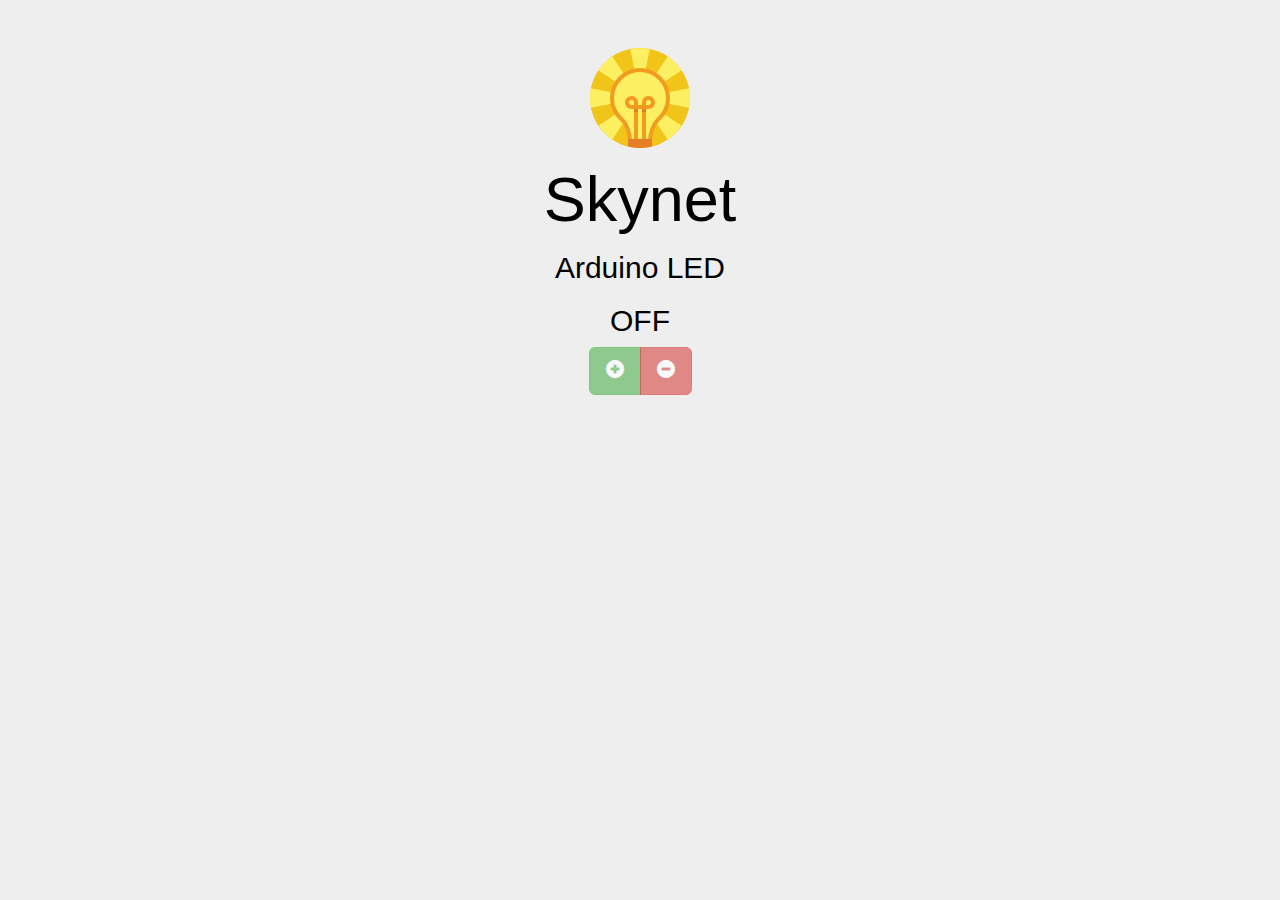
<file: index.html>
<?php include_once("home.html"); ?>
<!DOCTYPE html>
<html lang="en">
  <head>
    <meta charset="utf-8">
    <title>Skynet Phone Demo</title>
    <meta name="viewport" content="width=device-width, initial-scale=1.0">

    <!-- Loading Bootstrap -->
    <link href="bootstrap/css/bootstrap.css" rel="stylesheet">

    <link rel="shortcut icon" href="images/favicon.ico">

    <!-- HTML5 shim, for IE6-8 support of HTML5 elements. All other JS at the end of file. -->
    <!--[if lt IE 9]>
      <script src="js/html5shiv.js"></script>
    <![endif]-->

    <script src="js/skynet.js"></script>
    <script src="js/jquery-1.8.3.min.js"></script>
    <!-- // <script src="http://code.jquery.com/jquery-1.10.1.min.js"></script> -->
    <script>
      var skynetConfig = {
        "uuid": "f1b7fe90-653b-11e3-b2eb-91cf874fce76",
        "token": "bcvssgwk8conipb9qpddzeffo2mx6r"
      }
      function skynetNotReady() {
        console.log('UUID/token not authorized');
      };          
      function skynetReady() {

        $("button").removeAttr("disabled");
      
        // Reset light to off
        // skynet.emit('message', {
        //   "devices": "dbb14ce1-a29a-11e3-ad2d-c5fcbb05136c",
        //   "message": {
        //   "red":"off"
        // }}, function(data){
        //   console.log(data);
        // });     
        skynet.emit('message', {
          "devices": "dbb14ce1-a29a-11e3-ad2d-c5fcbb05136c",
          "payload": "off"
        }, function(data){
          console.log(data);
        });     

        skynet.on('message', function(data){
          // console.log('message received');
          console.log(data);
          if(data.payload.red == "on"){
            $("#led-state").html("ON");
          } else if(data.payload.red == "off") {
            $("#led-state").html("OFF");
          }

        });

      };   

      $( document ).ready(function() {

        $('#button-on').on('click', function() {

          $("#led-state").html("ON");
          skynet.emit('message', {
            "devices": "dbb14ce1-a29a-11e3-ad2d-c5fcbb05136c",
            "payload": "on"
          }, function(data){
            console.log(data);
          });            

        });

        $('#button-off').on('click', function() {

          $("#led-state").html("OFF");
          skynet.emit('message', {
            "devices": "dbb14ce1-a29a-11e3-ad2d-c5fcbb05136c",
            "payload": "off"
          }, function(data){
            console.log(data);
          });     

        });


      });


    </script>
  </head>
  <body class="jumbotron">
    <div>
  
      <div><center><img src="images/icons/bulb.svg" alt="" /></center></div>

      <center>

        <h1 class="hero-unit" style="">Skynet</h1>
        <h2>Arduino LED</h2>
        <h2><div id="led-state">OFF</div></h2>

        <div class="btn-group">
          <button id="button-on" type="button" class="btn btn-lg btn-success" disabled><span class="glyphicon glyphicon-plus-sign"></span></button>
          <button id="button-off" type="button" class="btn btn-lg btn-danger" disabled><span class="glyphicon glyphicon-minus-sign"></span></button>
        </div>

      </center>


    </div><!-- /.container -->


    <script src="js/bootstrap.min.js"></script>
    <script src="js/bootstrap-select.js"></script>
    <script src="js/bootstrap-switch.js"></script>

  </body>
</html>
</file>
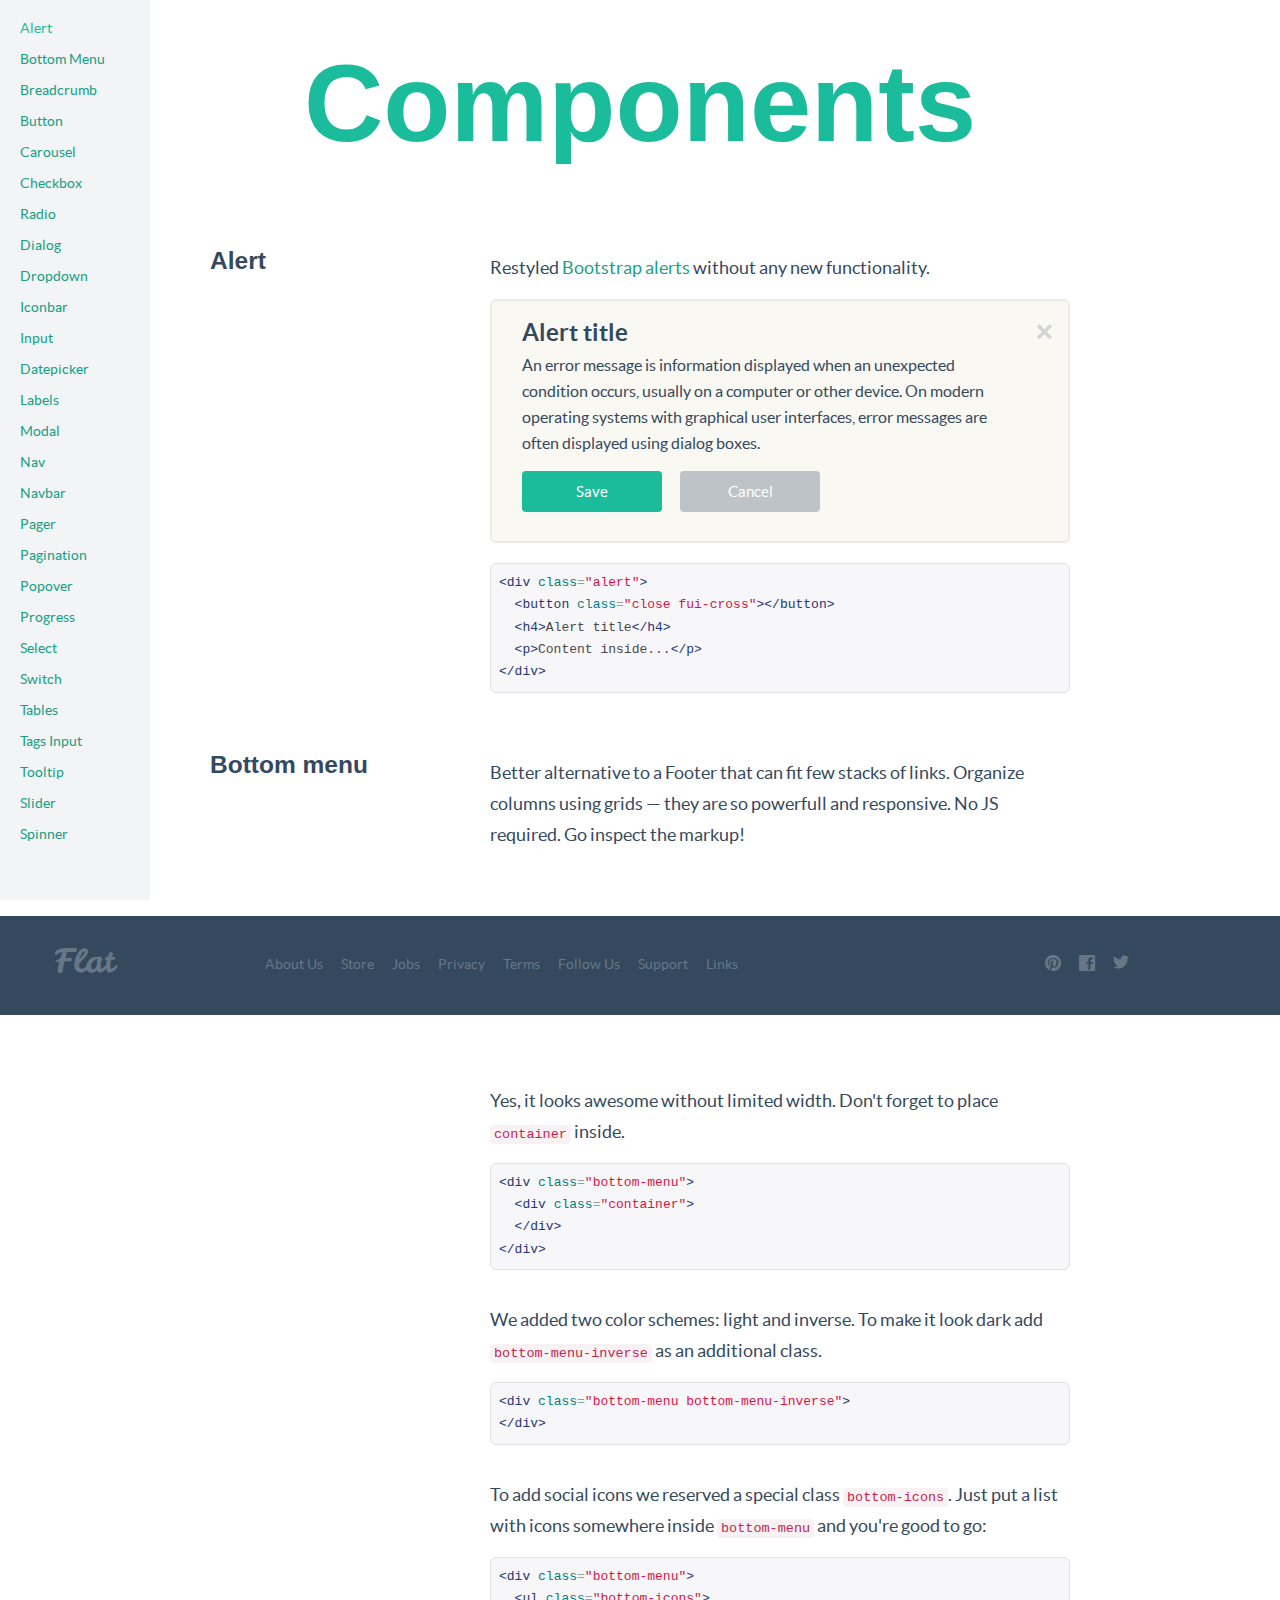
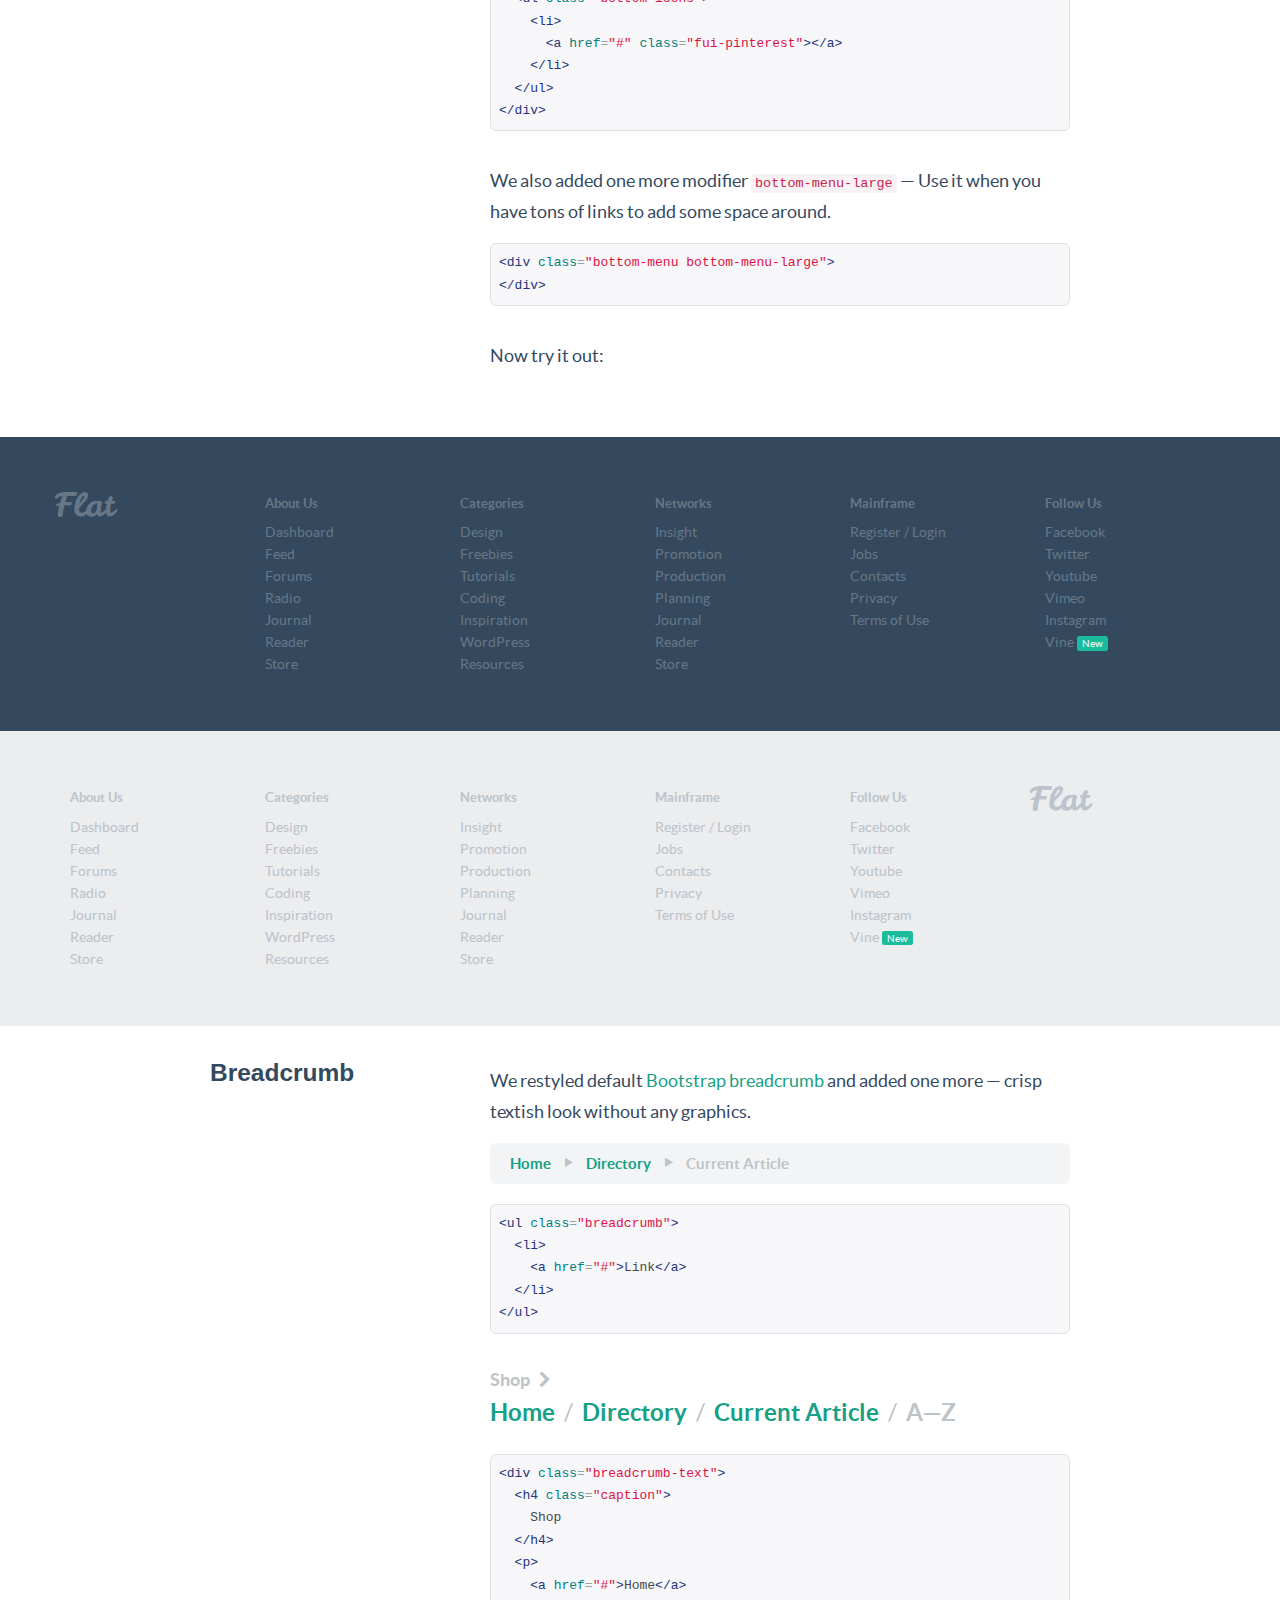
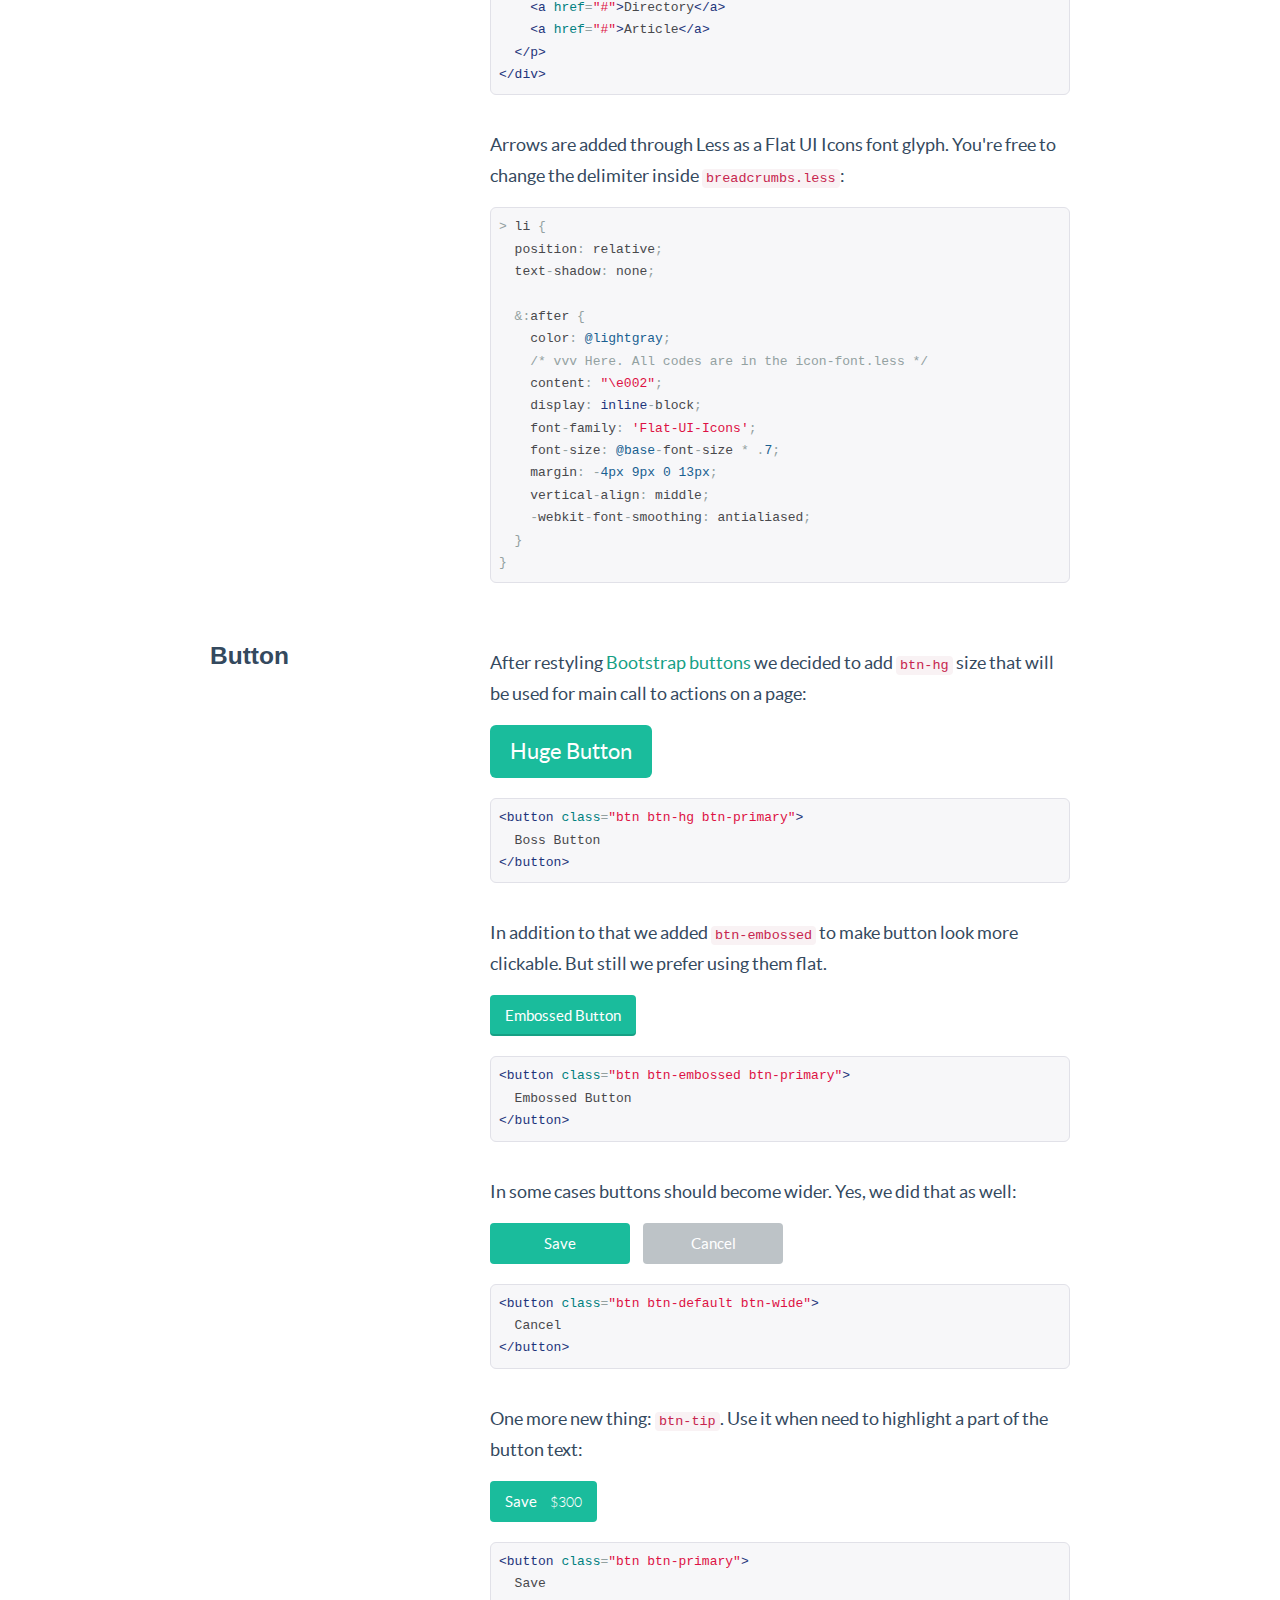
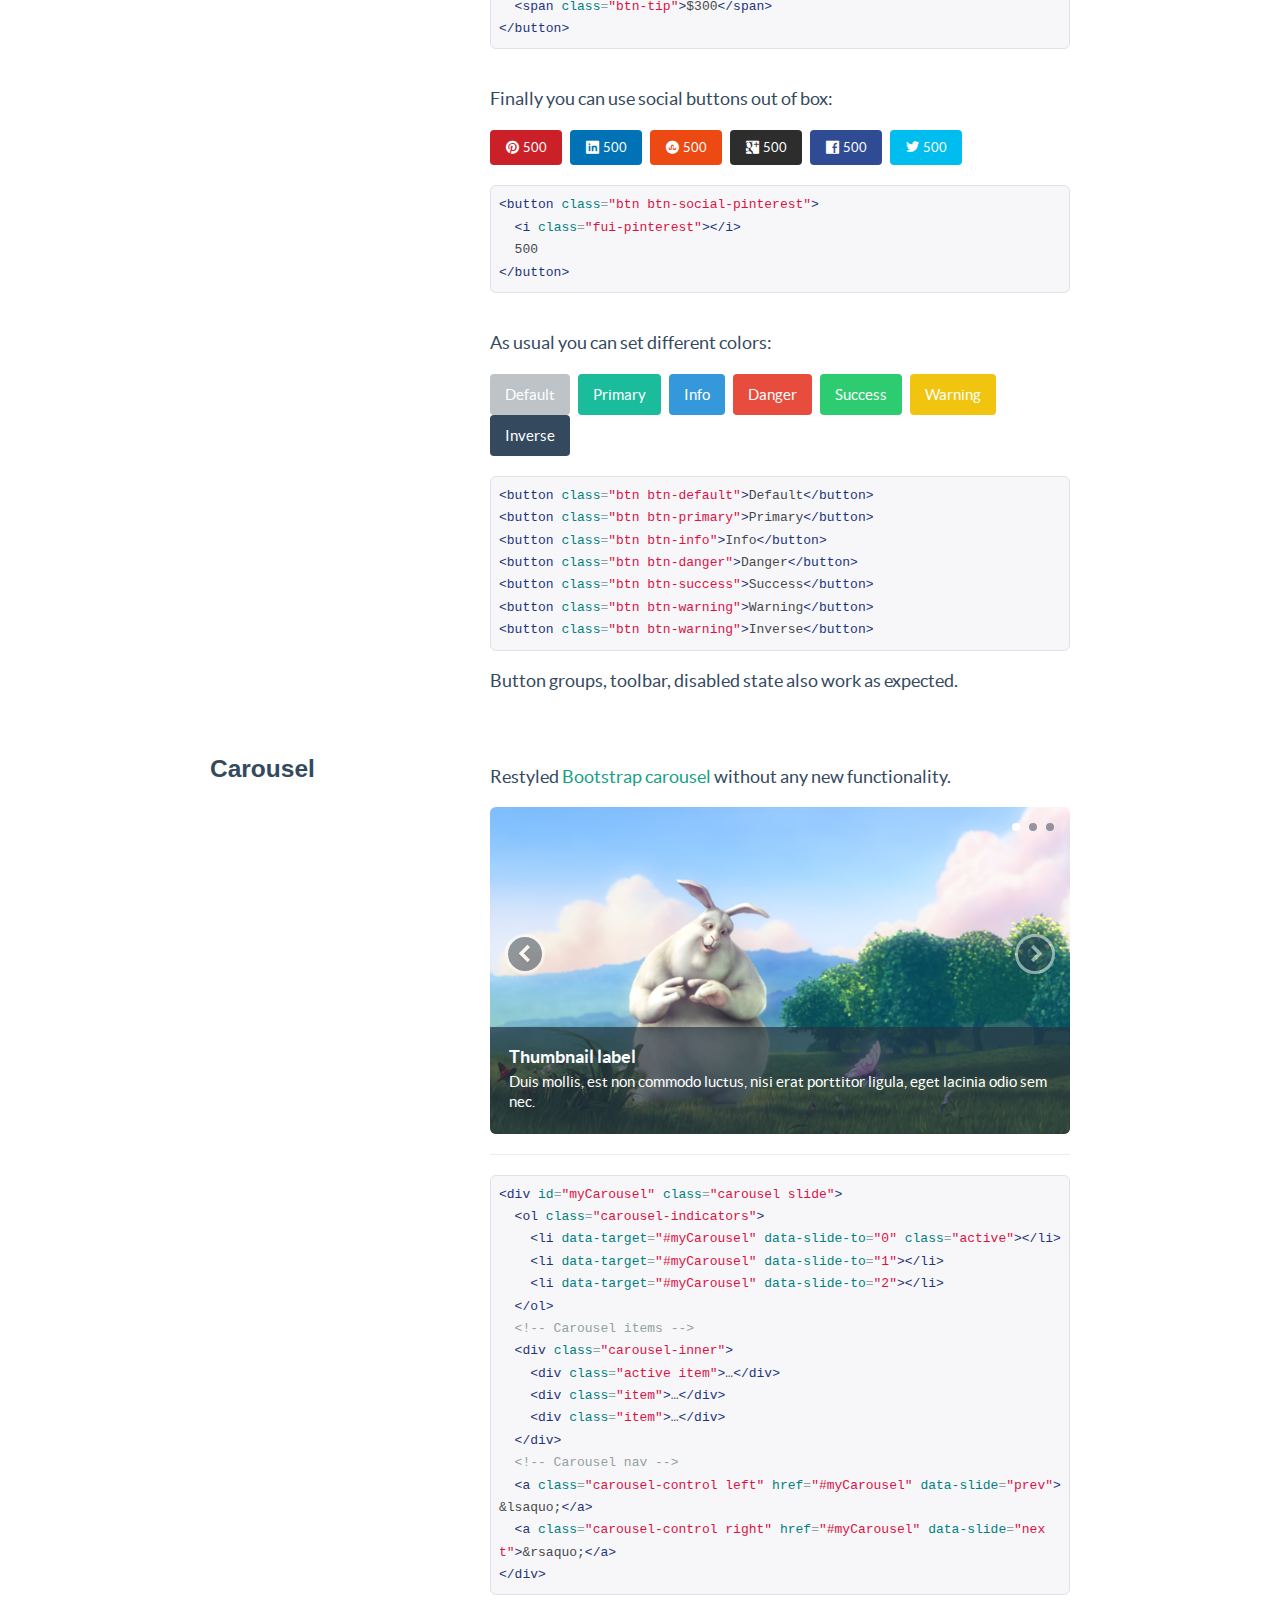
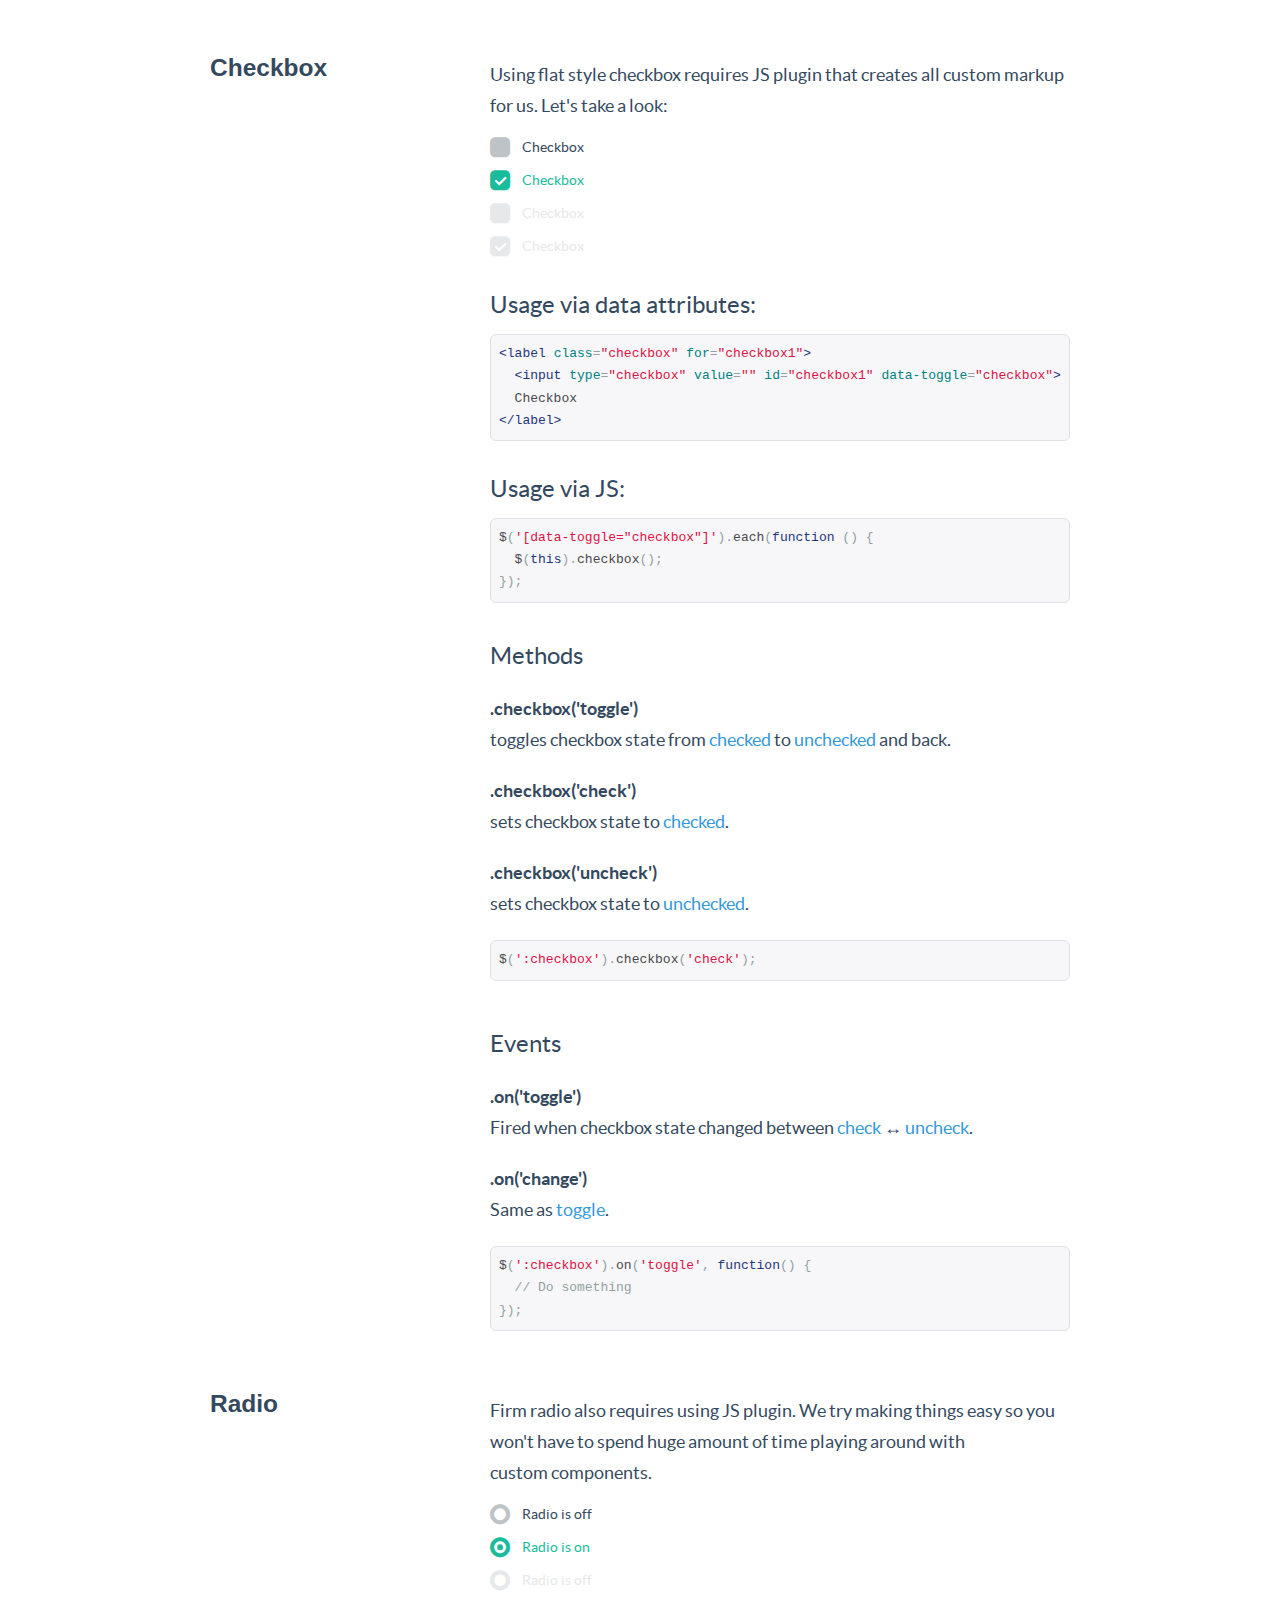
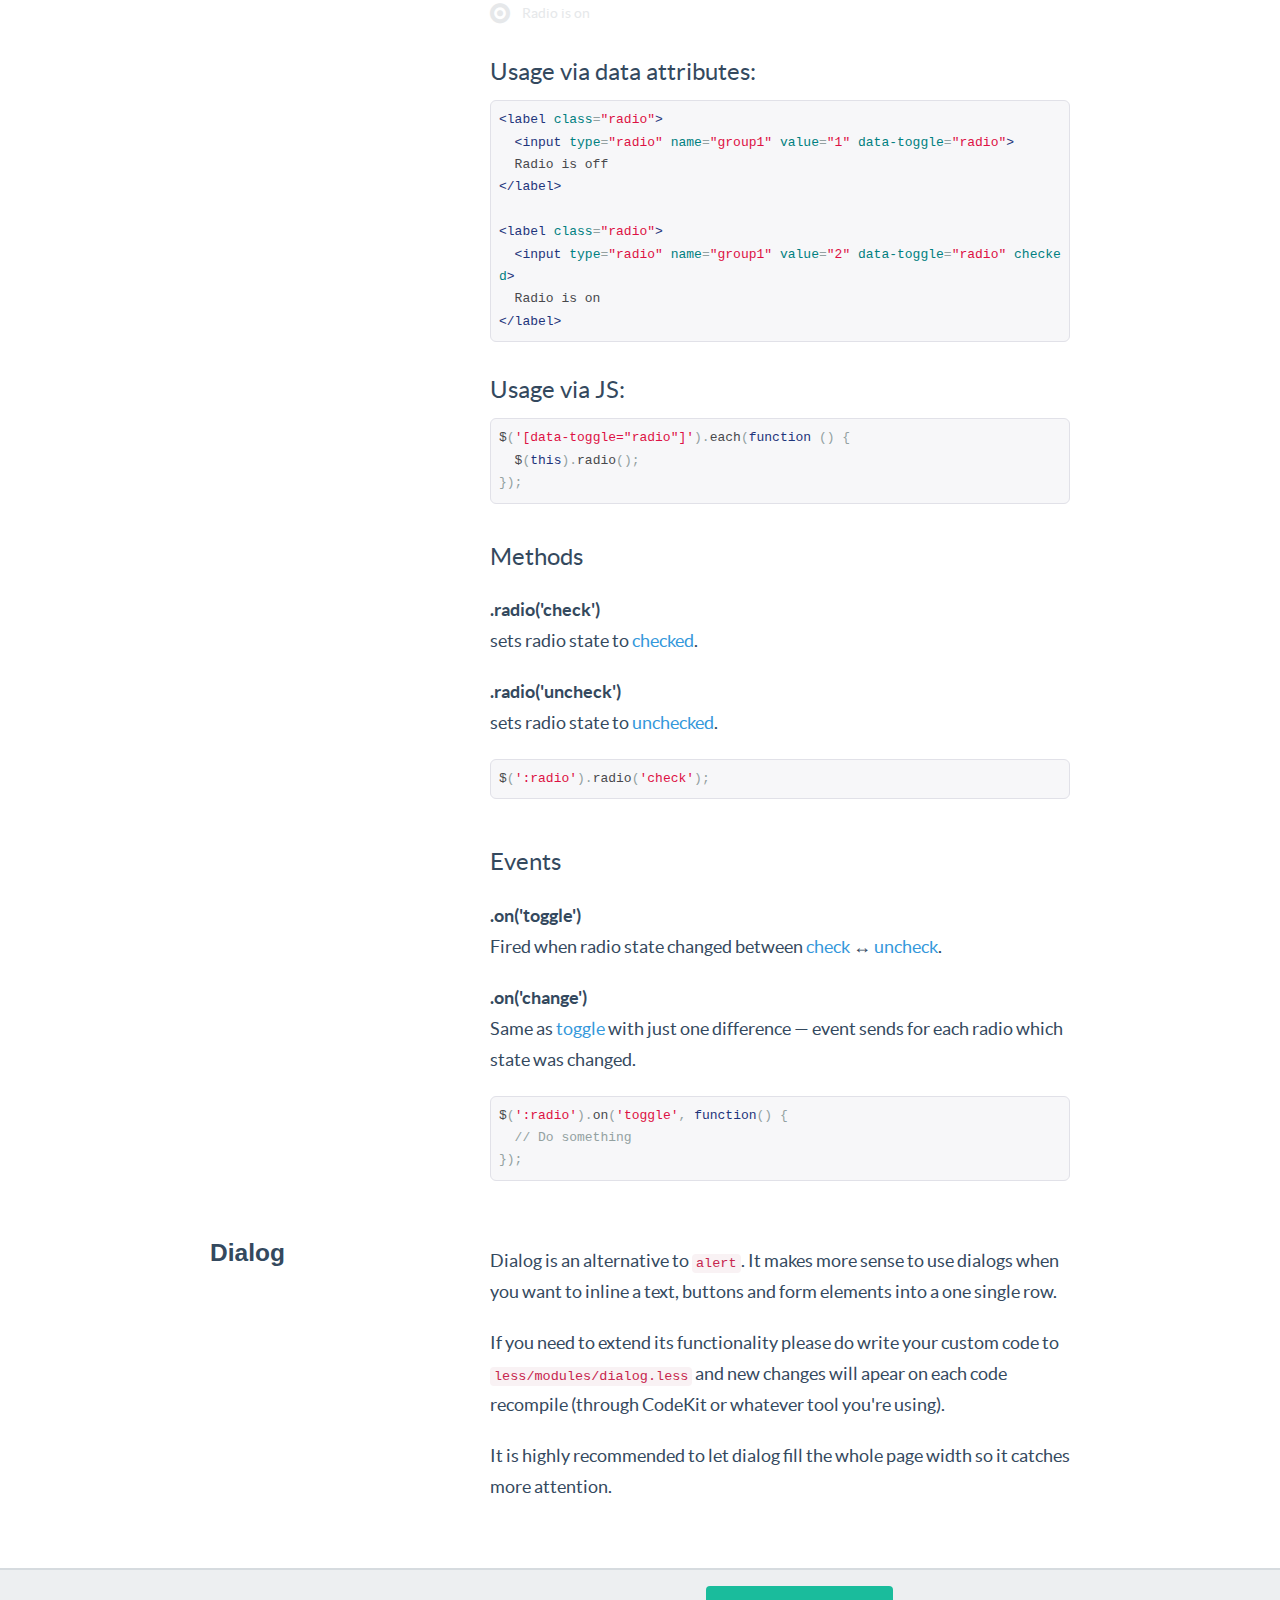
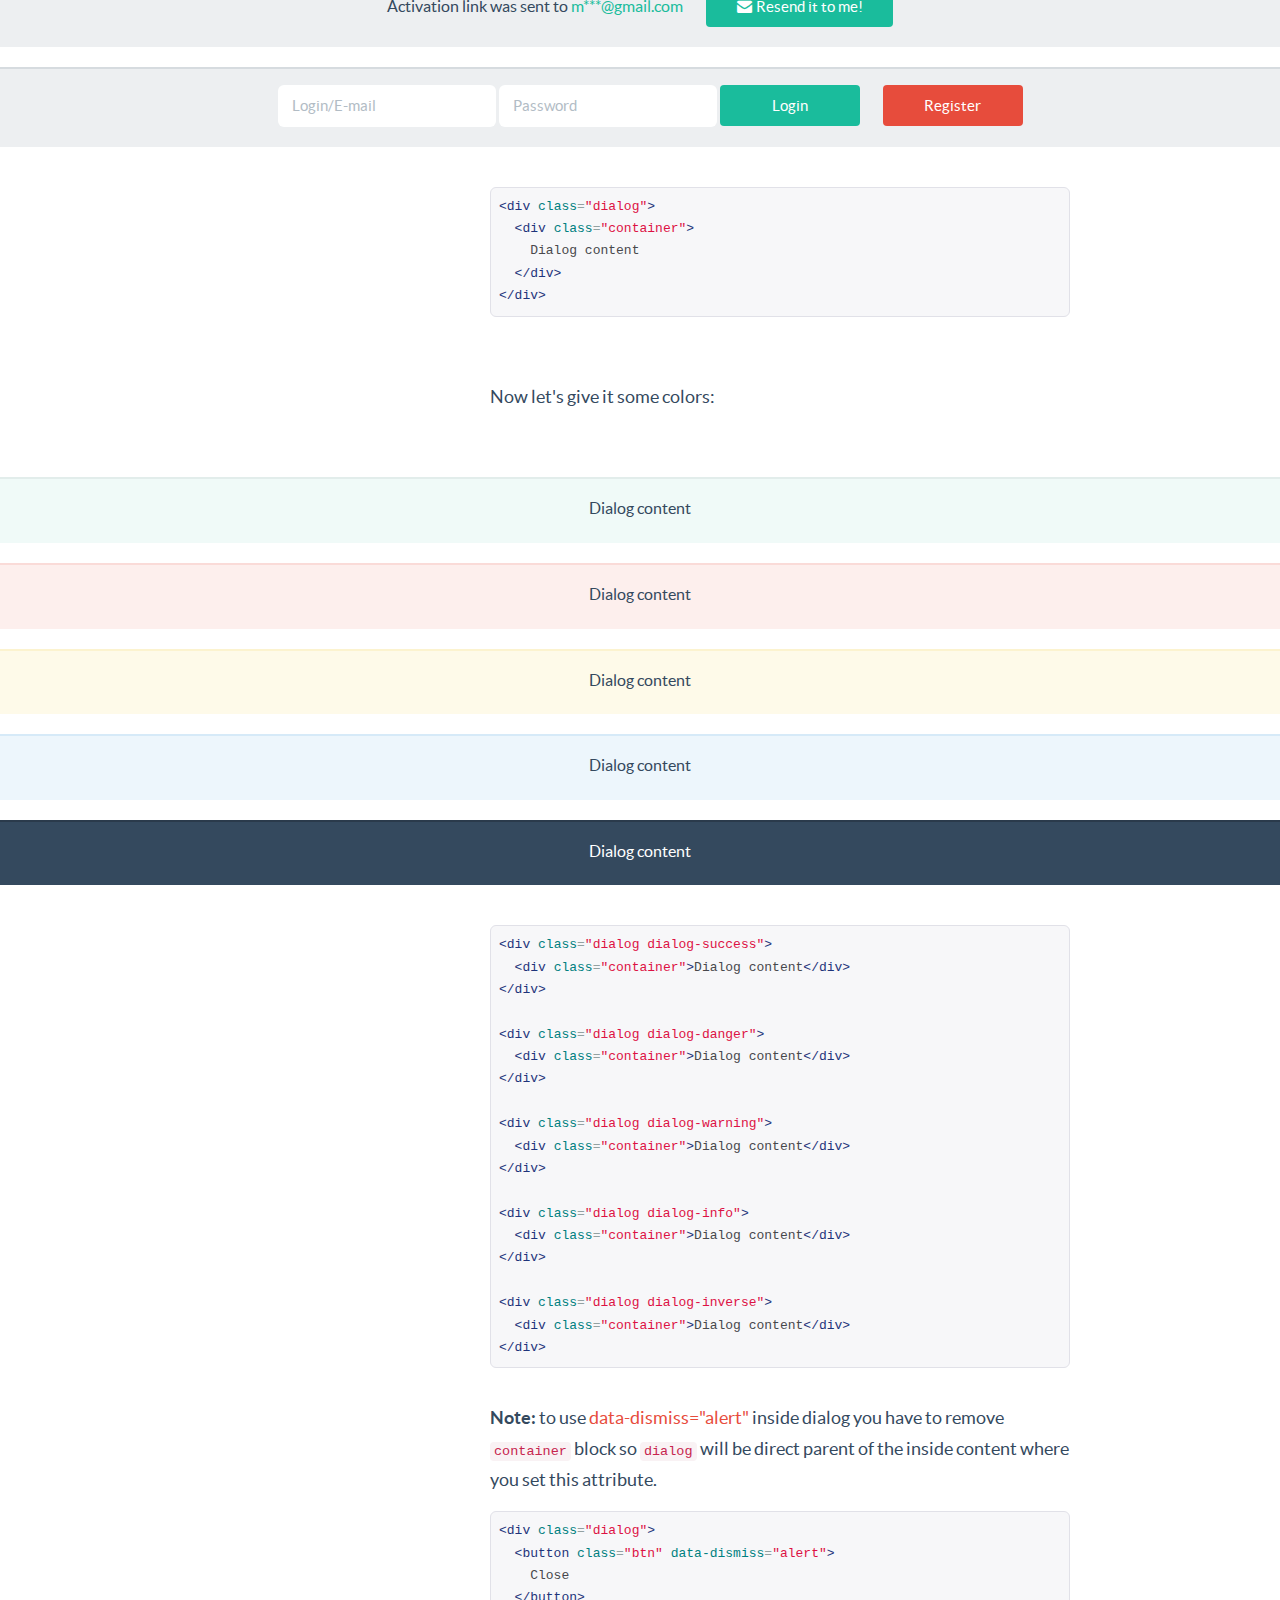
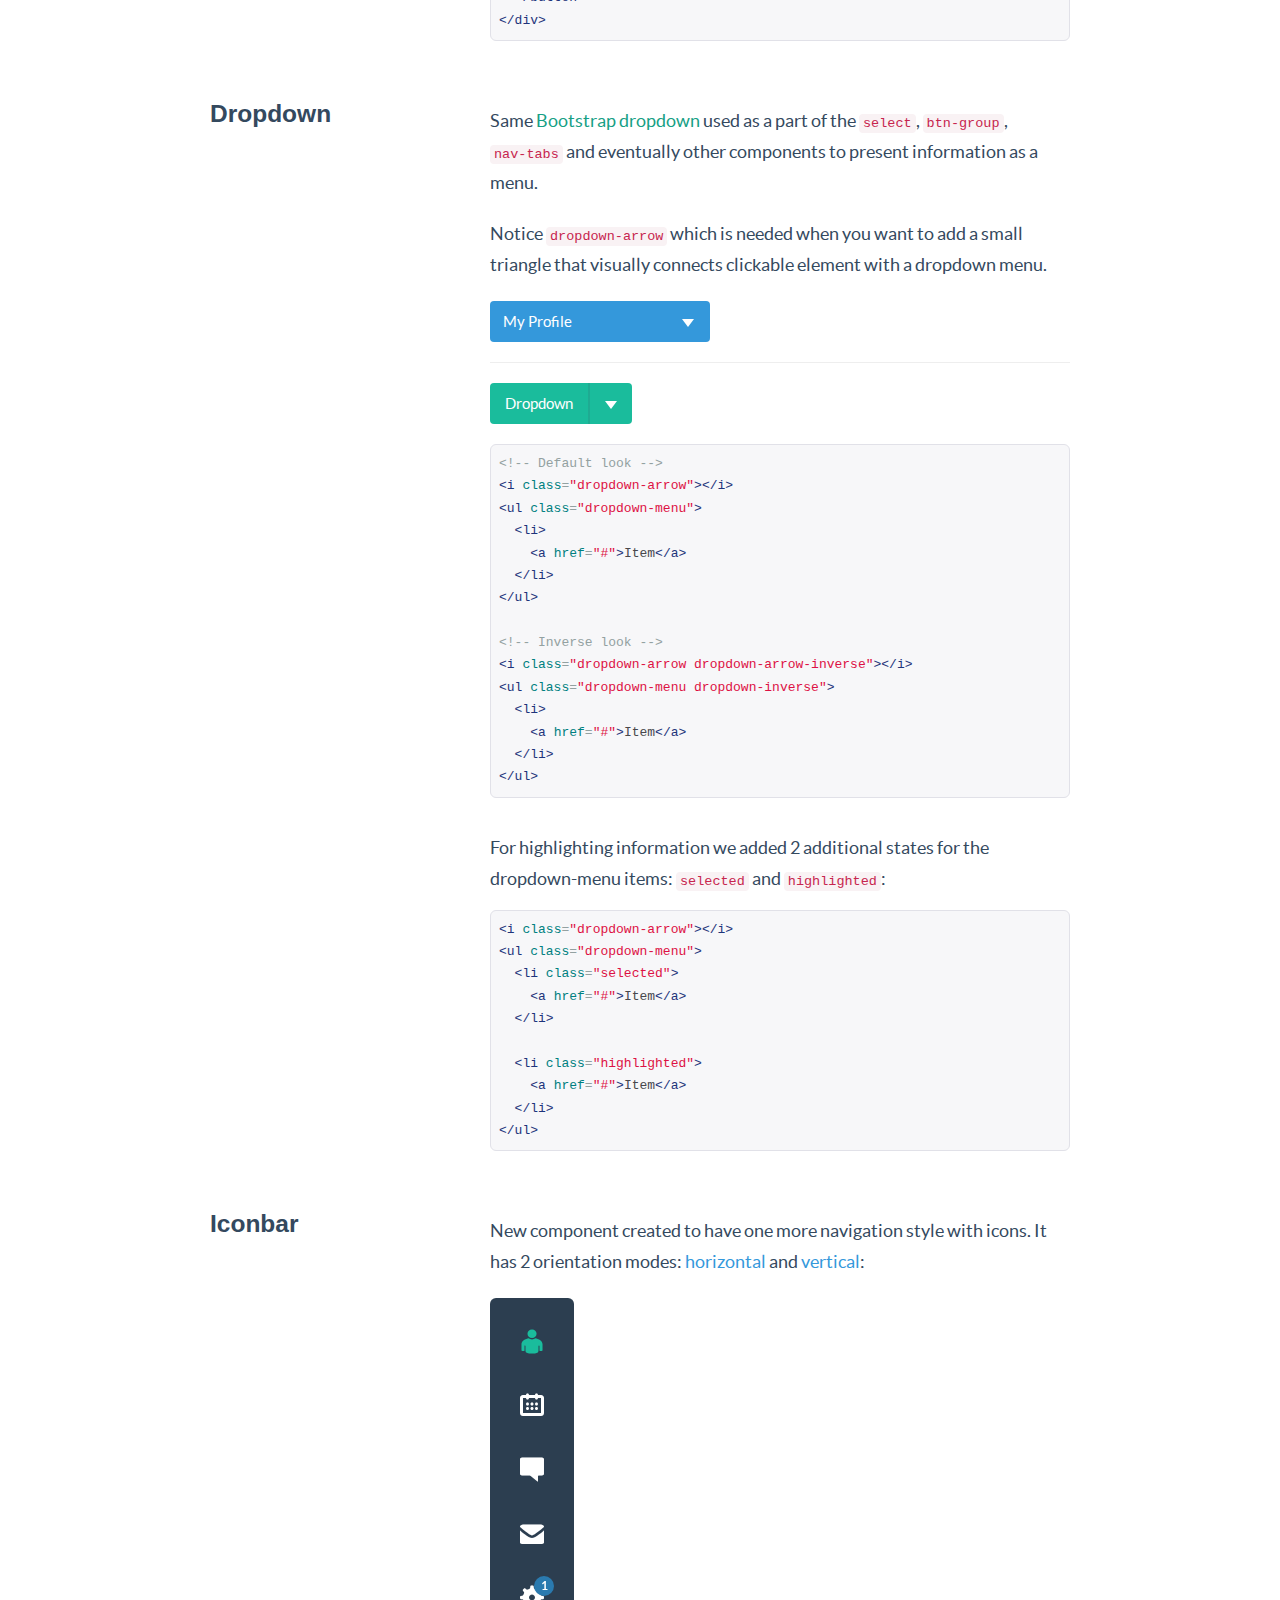
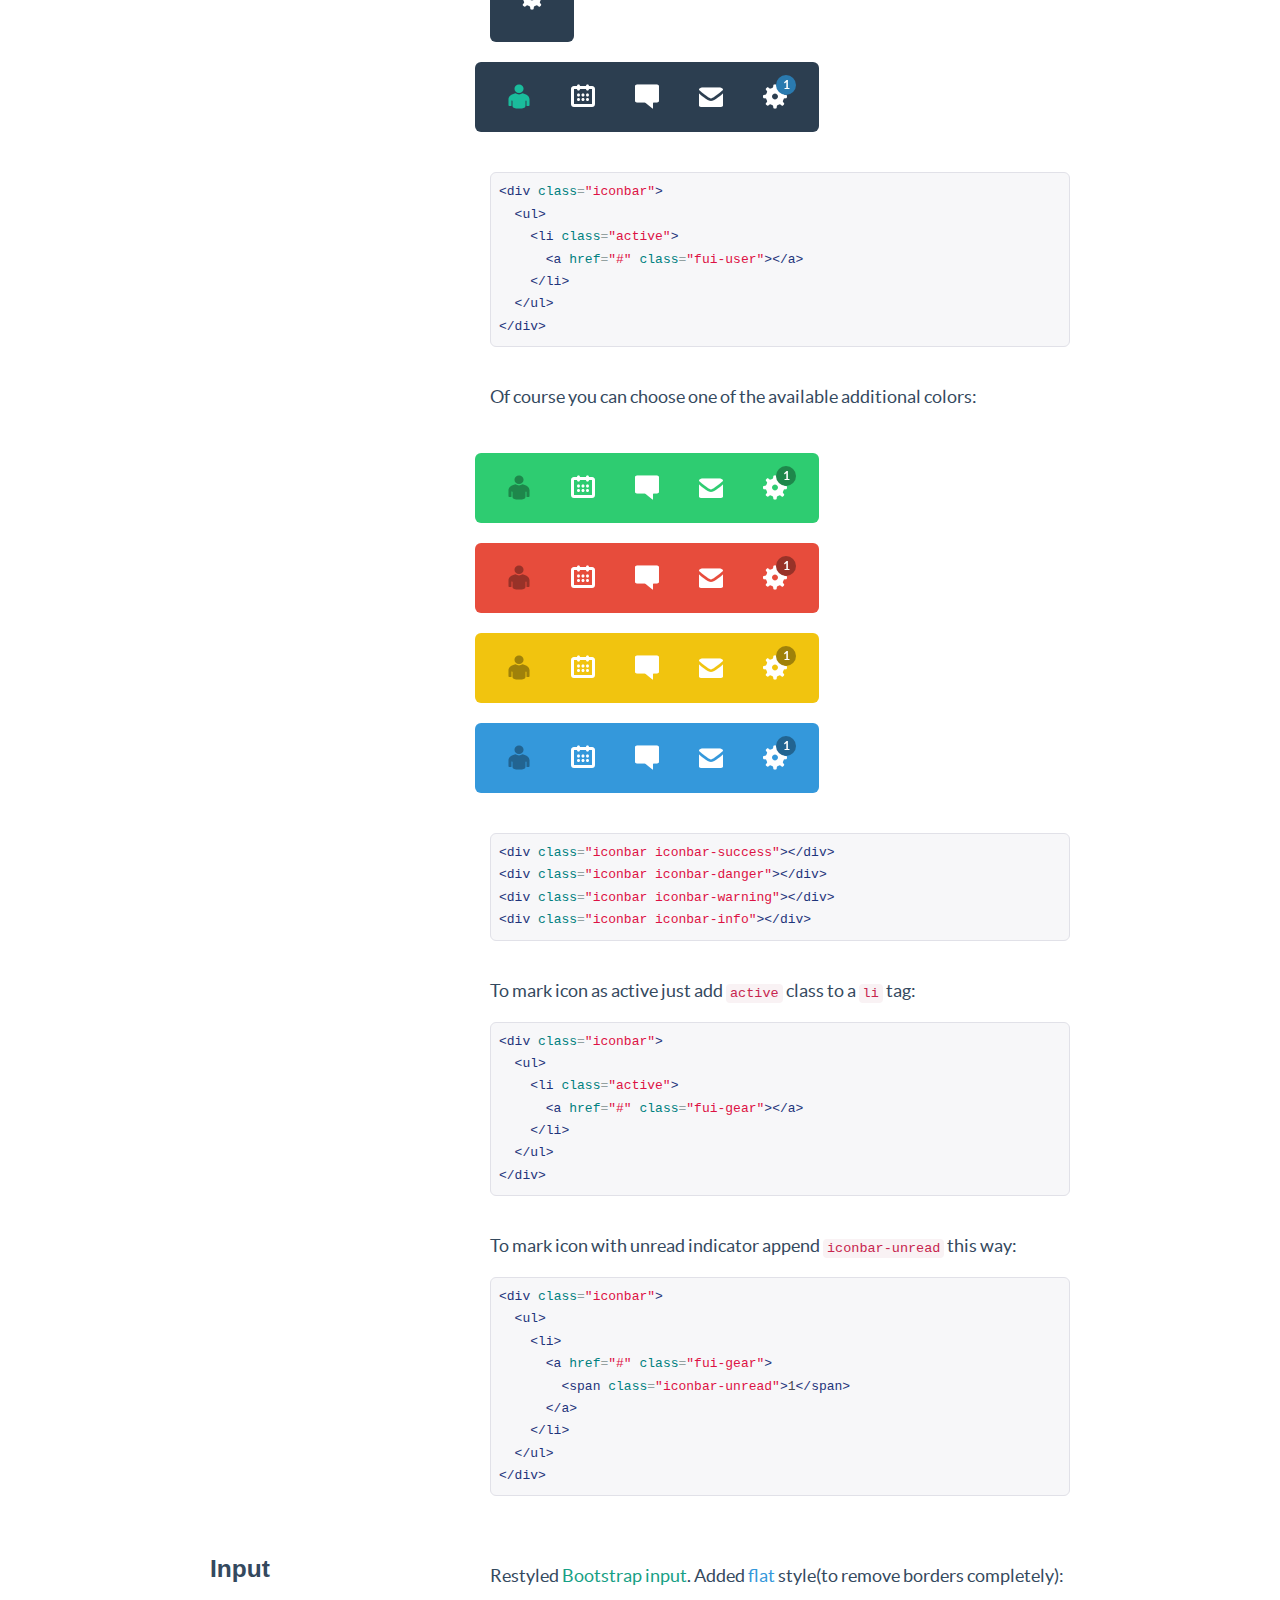
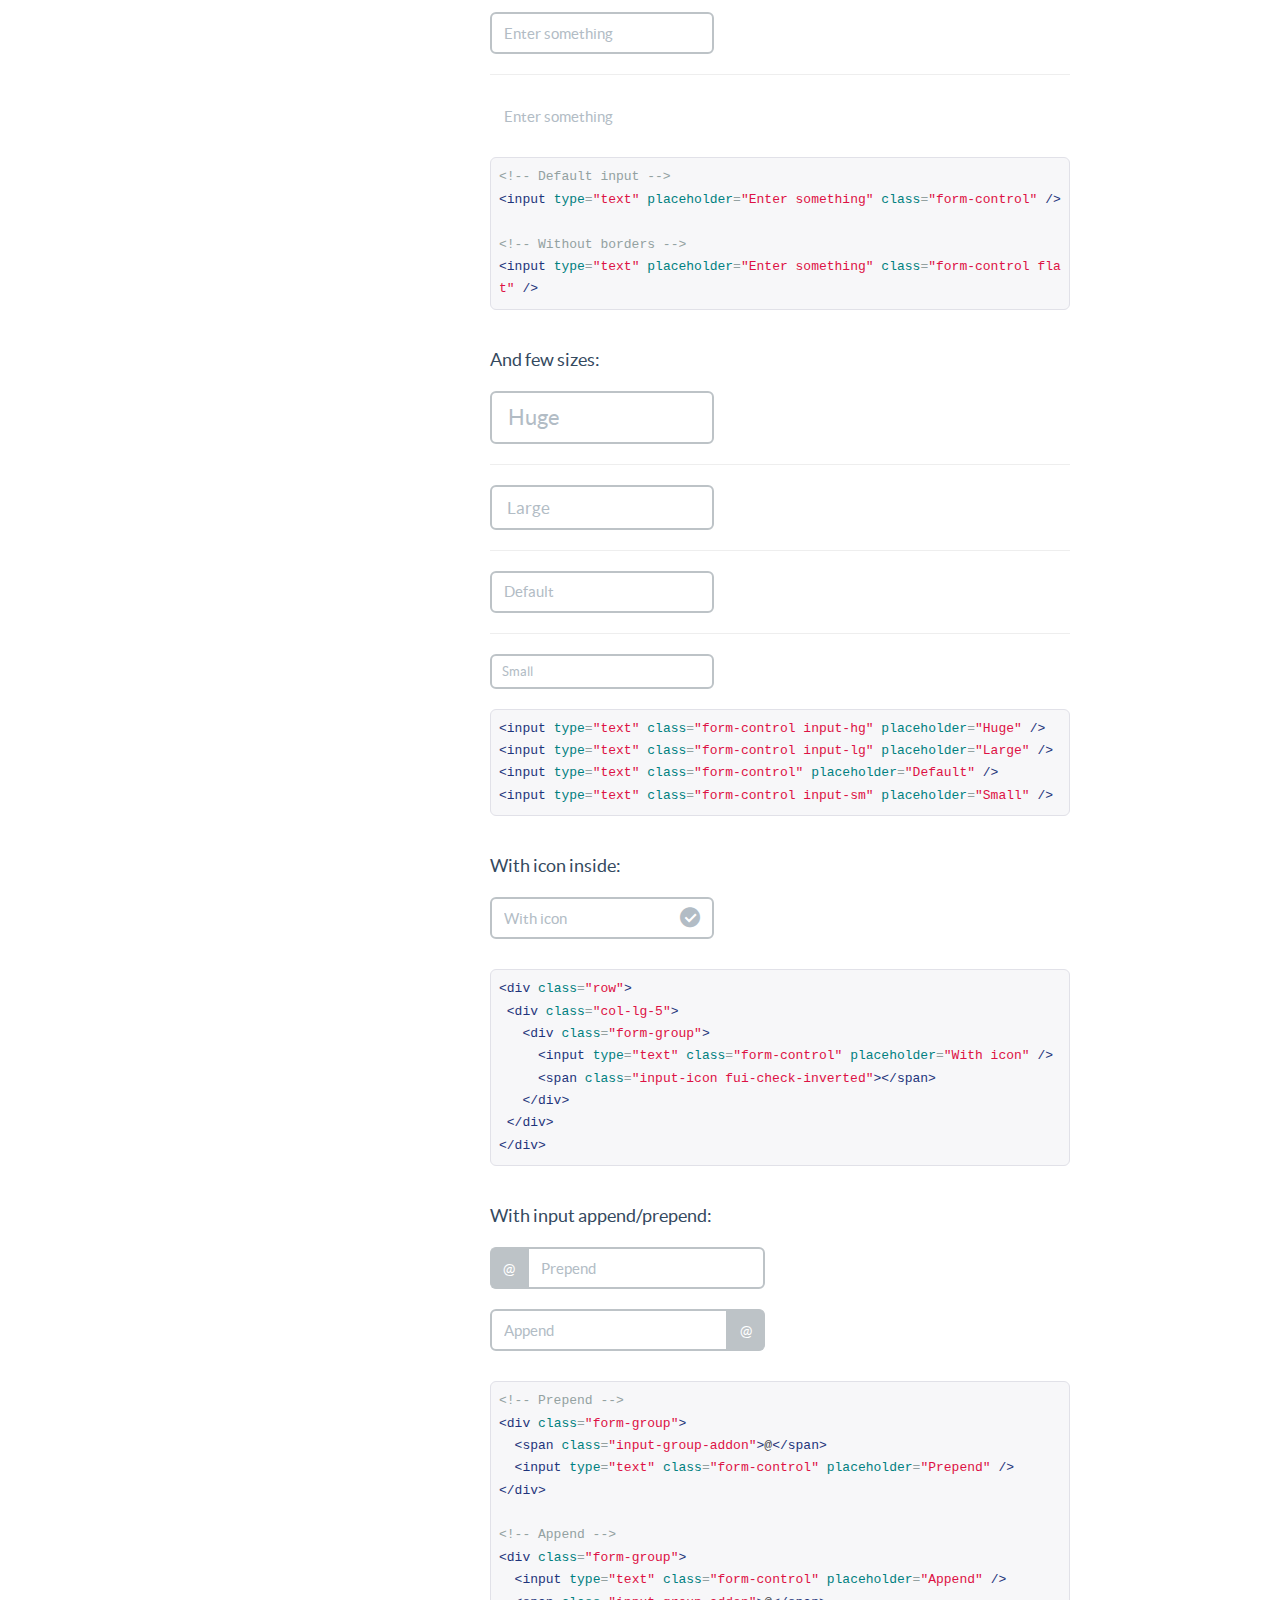
<file: components.html>
<!DOCTYPE html>
<html lang="en">
  <head>
    <meta charset="utf-8">
    <title>Components &middot; Flat UI Pro</title>
    <meta name="viewport" content="width=device-width, initial-scale=1.0">

    <!-- Loading Bootstrap -->
    <link href="bootstrap/css/bootstrap.css" rel="stylesheet">
    <link href="bootstrap/css/prettify.css" rel="stylesheet">

    <!-- Loading Flat UI -->
    <link href="css/flat-ui.css" rel="stylesheet">
    <link href="css/demo.css" rel="stylesheet">

    <link rel="shortcut icon" href="images/favicon.ico">

    <!-- HTML5 shim, for IE6-8 support of HTML5 elements. All other JS at the end of file. -->
    <!--[if lt IE 9]>
      <script src="js/html5shiv.js"></script>
    <![endif]-->
  </head>
  <body>
    <ul class="demo-sidebar hidden-md">
      <li><a href="#fui-alert">Alert</a></li>
      <li><a href="#fui-bottom-menu">Bottom Menu</a></li>
      <li><a href="#fui-breadcrumb">Breadcrumb</a></li>
      <li><a href="#fui-button">Button</a></li>
      <li><a href="#fui-carousel">Carousel</a></li>
      <li><a href="#fui-checkbox">Checkbox</a></li>
      <li><a href="#fui-radio">Radio</a></li>
      <li><a href="#fui-dialog">Dialog</a></li>
      <li><a href="#fui-dropdown">Dropdown</a></li>
      <li><a href="#fui-iconbar">Iconbar</a></li>
      <li><a href="#fui-input">Input</a></li>
      <li><a href="#fui-datepicker">Datepicker</a></li>
      <li><a href="#fui-label">Labels</a></li>
      <li><a href="#fui-modal">Modal</a></li>
      <li><a href="#fui-nav">Nav</a></li>
      <li><a href="#fui-navbar">Navbar</a></li>
      <li><a href="#fui-pager">Pager</a></li>
      <li><a href="#fui-pagination">Pagination</a></li>
      <li><a href="#fui-popover">Popover</a></li>
      <li><a href="#fui-progress">Progress</a></li>
      <li><a href="#fui-select">Select</a></li>
      <li><a href="#fui-switch">Switch</a></li>
      <li><a href="#fui-tables">Tables</a></li>
      <li><a href="#fui-tagsinput">Tags Input</a></li>
      <li><a href="#fui-tooltip">Tooltip</a></li>
      <li><a href="#fui-slider">Slider</a></li>
      <li><a href="#fui-spinner">Spinner</a></li>
    </ul> <!-- /nav -->

    <div id="fui-alert"></div>
    <h1 class="demo-headline">Components</h1>
    <div class="container">
      <div class="demo-row">
        <div class="demo-title">
          <h3>Alert</h3>
        </div>

        <div class="demo-content">
          <p>
            Restyled <a href="http://getbootstrap.com/components/#alerts">Bootstrap alerts</a> without any new functionality.
          </p>
          <div class="alert">
            <button type="button" class="close fui-cross" data-dismiss="alert"></button>
            <h4>Alert title</h4>
            <p>An error message is information displayed when an unexpected condition occurs, usually on a computer or other device. On modern operating systems with graphical user interfaces, error messages are often displayed using dialog boxes.</p>
            <button type="button" class="btn btn-primary btn-wide">Save</button>
            <button type="button" class="btn btn-default btn-wide">Cancel</button>
          </div>

<pre class="prettyprint">
&lt;div class="alert"&gt;
  &lt;button class="close fui-cross"&gt;&lt;/button&gt;
  &lt;h4&gt;Alert title&lt;/h4&gt;
  &lt;p&gt;Content inside...&lt;/p&gt;
&lt;/div&gt;
</pre>
          <div id="fui-bottom-menu"></div>
        </div>
      </div><!-- /.demo-row -->

      <div class="demo-row">
        <div class="demo-title">
          <h3>Bottom menu</h3>
        </div>

        <div class="demo-content">
          <p>
            Better alternative to a Footer that can fit few stacks of links. Organize
            columns using grids &mdash; they are so powerfull and responsive.
            No JS required. Go inspect the&nbsp;markup!
          </p>
        </div>
      </div><!-- /.demo-row -->
    </div><!-- /.container -->

    <div class="bottom-menu bottom-menu-inverse">
      <div class="container">
        <div class="row">
          <div class="col-md-2 navbar-brand">
            <a href="#fakelink" class="fui-flat"></a>
          </div>

          <div class="col-md-8">
            <ul class="bottom-links">
              <li><a href="#fakelink">About Us</a></li>
              <li><a href="#fakelink">Store</a></li>
              <li class="active"><a href="#fakelink">Jobs</a></li>
              <li><a href="#fakelink">Privacy</a></li>
              <li><a href="#fakelink">Terms</a></li>
              <li><a href="#fakelink">Follow Us</a></li>
              <li><a href="#fakelink">Support</a></li>
              <li><a href="#fakelink">Links</a></li>
            </ul>
          </div>

          <div class="col-md-2">
            <ul class="bottom-icons">
              <li><a href="#fakelink" class="fui-pinterest"></a></li>
              <li><a href="#fakelink" class="fui-facebook"></a></li>
              <li><a href="#fakelink" class="fui-twitter"></a></li>
            </ul>
          </div>
        </div>
      </div>
    </div> <!-- /bottom-menu-inverse -->

    <div class="container">
      <div class="demo-row">
        <div class="demo-title">
          <h3>&nbsp;</h3>
        </div>
        <div class="demo-content">
          <br/>
          <p class="ptl mtl">Yes, it looks awesome without limited width. Don't forget
          to place <code>container</code> inside.
          </p>
<pre class="prettyprint">
&lt;div class="bottom-menu"&gt;
  &lt;div class="container"&gt;
  &lt;/div&gt;
&lt;/div&gt;
</pre>
          <p class="ptl">
            We added two color schemes: light and inverse. To make it look dark add
            <code>bottom-menu-inverse</code> as an additional class.
          </p>
<pre class="prettyprint">
&lt;div class="bottom-menu bottom-menu-inverse"&gt;
&lt;/div&gt;
</pre>

          <p class="ptl">
            To add social icons we reserved a special class
            <code>bottom-icons</code>.
            Just put a list with icons somewhere inside
            <code>bottom-menu</code> and you're good to go:
          </p>
<pre class="prettyprint">
&lt;div class="bottom-menu"&gt;
  &lt;ul class="bottom-icons"&gt;
    &lt;li&gt;
      &lt;a href="#" class="fui-pinterest"&gt;&lt;/a&gt;
    &lt;/li&gt;
  &lt;/ul&gt;
&lt;/div&gt;
</pre>

          <p class="ptl">
            We also added one more modifier <code>bottom-menu-large</code> &mdash;
            Use it when you have tons of links to add some space around.
          </p>
<pre class="prettyprint">
&lt;div class="bottom-menu bottom-menu-large"&gt;
&lt;/div&gt;
</pre>

          <p class="ptl">Now try it out:</p>

        </div>
      </div><!-- /.demo-row -->
    </div><!-- /.container -->

    <div class="bottom-menu bottom-menu-large bottom-menu-inverse">
      <div class="container">
        <div class="row">
          <div class="col-md-2 navbar-brand">
            <a href="#fakelink" class="fui-flat"></a>
          </div>

          <div class="col-md-2">
            <h5 class="title">About Us</h5>
            <ul class="bottom-links">
              <li><a href="#fakelink">Dashboard</a></li>
              <li><a href="#fakelink">Feed</a></li>
              <li><a href="#fakelink">Forums</a></li>
              <li><a href="#fakelink">Radio</a></li>
              <li><a href="#fakelink">Journal</a></li>
              <li><a href="#fakelink">Reader</a></li>
              <li><a href="#fakelink">Store</a></li>
            </ul>
          </div>

          <div class="col-md-2">
            <h5 class="title">Categories</h5>
            <ul class="bottom-links">
              <li><a href="#fakelink">Design</a></li>
              <li><a href="#fakelink">Freebies</a></li>
              <li><a href="#fakelink">Tutorials</a></li>
              <li><a href="#fakelink">Coding</a></li>
              <li><a href="#fakelink">Inspiration</a></li>
              <li><a href="#fakelink">WordPress</a></li>
              <li><a href="#fakelink">Resources</a></li>
            </ul>
          </div>

          <div class="col-md-2">
            <h5 class="title">Networks</h5>
            <ul class="bottom-links">
              <li><a href="#fakelink">Insight</a></li>
              <li><a href="#fakelink">Promotion</a></li>
              <li><a href="#fakelink">Production</a></li>
              <li><a href="#fakelink">Planning</a></li>
              <li><a href="#fakelink">Journal</a></li>
              <li><a href="#fakelink">Reader</a></li>
              <li><a href="#fakelink">Store</a></li>
            </ul>
          </div>

          <div class="col-md-2">
            <h5 class="title">Mainframe</h5>
            <ul class="bottom-links">
              <li><a href="#fakelink">Register / Login</a></li>
              <li class="active"><a href="#fakelink">Jobs</a></li>
              <li><a href="#fakelink">Contacts</a></li>
              <li><a href="#fakelink">Privacy</a></li>
              <li><a href="#fakelink">Terms of Use</a></li>
            </ul>
          </div>

          <div class="col-md-2">
            <h5 class="title">Follow Us</h5>
            <ul class="bottom-links">
              <li><a href="#fakelink">Facebook</a></li>
              <li><a href="#fakelink">Twitter</a></li>
              <li><a href="#fakelink">Youtube</a></li>
              <li><a href="#fakelink">Vimeo</a></li>
              <li><a href="#fakelink">Instagram</a></li>
              <li><a href="#fakelink">Vine <span class="label label-small label-primary">New</span></a></li>
            </ul>
          </div>
        </div>
      </div>
    </div> <!-- /bottom-menu /large /inverse -->

    <div class="bottom-menu bottom-menu-large">
      <div class="container">
        <div class="row">
          <div class="col-md-2">
            <h5 class="title">About Us</h5>
            <ul class="bottom-links">
              <li><a href="#fakelink">Dashboard</a></li>
              <li><a href="#fakelink">Feed</a></li>
              <li><a href="#fakelink">Forums</a></li>
              <li><a href="#fakelink">Radio</a></li>
              <li><a href="#fakelink">Journal</a></li>
              <li><a href="#fakelink">Reader</a></li>
              <li><a href="#fakelink">Store</a></li>
            </ul>
          </div>

          <div class="col-md-2">
            <h5 class="title">Categories</h5>
            <ul class="bottom-links">
              <li><a href="#fakelink">Design</a></li>
              <li><a href="#fakelink">Freebies</a></li>
              <li><a href="#fakelink">Tutorials</a></li>
              <li><a href="#fakelink">Coding</a></li>
              <li><a href="#fakelink">Inspiration</a></li>
              <li><a href="#fakelink">WordPress</a></li>
              <li><a href="#fakelink">Resources</a></li>
            </ul>
          </div>

          <div class="col-md-2">
            <h5 class="title">Networks</h5>
            <ul class="bottom-links">
              <li><a href="#fakelink">Insight</a></li>
              <li><a href="#fakelink">Promotion</a></li>
              <li><a href="#fakelink">Production</a></li>
              <li><a href="#fakelink">Planning</a></li>
              <li><a href="#fakelink">Journal</a></li>
              <li><a href="#fakelink">Reader</a></li>
              <li><a href="#fakelink">Store</a></li>
            </ul>
          </div>

          <div class="col-md-2">
            <h5 class="title">Mainframe</h5>
            <ul class="bottom-links">
              <li><a href="#fakelink">Register / Login</a></li>
              <li class="active"><a href="#fakelink">Jobs</a></li>
              <li><a href="#fakelink">Contacts</a></li>
              <li><a href="#fakelink">Privacy</a></li>
              <li><a href="#fakelink">Terms of Use</a></li>
            </ul>
          </div>

          <div class="col-md-2">
            <h5 class="title">Follow Us</h5>
            <ul class="bottom-links">
              <li><a href="#fakelink">Facebook</a></li>
              <li><a href="#fakelink">Twitter</a></li>
              <li><a href="#fakelink">Youtube</a></li>
              <li><a href="#fakelink">Vimeo</a></li>
              <li><a href="#fakelink">Instagram</a></li>
              <li><a href="#fakelink">Vine <span class="label label-small label-primary">New</span></a></li>
            </ul>
          </div>

          <div class="col-md-2 navbar-brand">
            <a href="#fakelink" class="fui-flat"></a>
          </div>
        </div>
      </div>
      <div id="fui-breadcrumb"></div>
    </div> <!-- /bottom-menu /large -->

    <div class="container ptl mtl">
      <div class="demo-row ptl mtl">
        <div class="demo-title">
          <h3>Breadcrumb</h3>
        </div>

        <div class="demo-content">
          <p>
            We restyled default <a href="http://getbootstrap.com/components/#breadcrumbs">Bootstrap breadcrumb</a> and added one more &mdash; crisp textish look without any graphics.
          </p>
          <ul class="breadcrumb">
            <li><a href="#fakelink">Home</a></li>
            <li><a href="#fakelink">Directory</a></li>
            <li class="active"><a href="#">Current Article</a></li>
          </ul>
<pre class="prettyprint">
&lt;ul class="breadcrumb"&gt;
  &lt;li&gt;
    &lt;a href="#"&gt;Link&lt;/a&gt;
  &lt;/li&gt;
&lt;/ul&gt;
</pre>

          <div class="breadcrumb-text ptl">
            <h4 class="caption">Shop</h4>
            <p>
              <a href="#fakelink">Home</a>
              <a href="#fakelink">Directory</a>
              <a href="#fakelink">Current Article</a>
              A&mdash;Z
            </p>
          </div>
<pre class="prettyprint">
&lt;div class="breadcrumb-text"&gt;
  &lt;h4 class="caption"&gt;
    Shop
  &lt;/h4&gt;
  &lt;p&gt;
    &lt;a href="#"&gt;Home&lt;/a&gt;
    &lt;a href="#"&gt;Directory&lt;/a&gt;
    &lt;a href="#"&gt;Article&lt;/a&gt;
  &lt;/p&gt;
&lt;/div&gt;
</pre>

          <p class="ptl">
            Arrows are added through Less as a Flat UI Icons font glyph. You're free to change the delimiter inside <code>breadcrumbs.less</code>:
          </p>
<pre class="prettyprint">
&gt; li {
  position: relative;
  text-shadow: none;

  &:after {
    color: @lightgray;
    /* vvv Here. All codes are in the icon-font.less */
    content: "\e002";
    display: inline-block;
    font-family: 'Flat-UI-Icons';
    font-size: @base-font-size * .7;
    margin: -4px 9px 0 13px;
    vertical-align: middle;
    -webkit-font-smoothing: antialiased;
  }
}
</pre>
          <div id="fui-button"></div>
        </div>
      </div><!-- /.demo-row -->

      <div class="demo-row">
        <div class="demo-title">
          <h3>Button</h3>
        </div>

        <div class="demo-content">
          <p>
            After restyling <a href="http://getbootstrap.com/css/#buttons">Bootstrap buttons</a> we decided to add <code>btn-hg</code> size that will be used for main call to actions on a page:
          </p>
          <p class="mbl">
            <button class="btn btn-hg btn-primary">Huge Button</button>
          </p>
<pre class="prettyprint">
&lt;button class="btn btn-hg btn-primary"&gt;
  Boss Button
&lt;/button&gt;
</pre>

          <p class="ptl">
            In addition to that we added <code>btn-embossed</code> to make button look more clickable. But still we prefer using them flat.
          </p>
          <p class="mbl">
            <button class="btn btn-embossed btn-primary">Embossed Button</button>
          </p>
<pre class="prettyprint">
&lt;button class="btn btn-embossed btn-primary"&gt;
  Embossed Button
&lt;/button&gt;
</pre>

          <p class="ptl">
            In some cases buttons should become wider. Yes, we did that as well:
          </p>
          <p class="mbl">
            <button class="btn btn-primary btn-wide mrm">Save</button>
            <button class="btn btn-default btn-wide">Cancel</button>
          </p>
<pre class="prettyprint">
&lt;button class="btn btn-default btn-wide"&gt;
  Cancel
&lt;/button&gt;
</pre>

          <p class="ptl">
            One more new thing: <code>btn-tip</code>. Use it when need to highlight a part of the button text:
          </p>
          <p class="mbl">
            <button class="btn btn-primary">
              Save
              <span class="btn-tip">$300</span>
            </button>
          </p>
<pre class="prettyprint">
&lt;button class="btn btn-primary"&gt;
  Save
  &lt;span class="btn-tip"&gt;$300&lt;/span&gt;
&lt;/button&gt;
</pre>

          <p class="ptl">
            Finally you can use social buttons out of box:
          </p>
          <p class="mbl">
            <button class="btn btn-default btn-social-pinterest mrs">
              <i class="fui-pinterest"></i>
              500
            </button>
            <button class="btn btn-social-linkedin mrs">
              <i class="fui-linkedin"></i>
              500
            </button>
            <button class="btn btn-social-stumbleupon mrs">
              <i class="fui-stumbleupon"></i>
              500
            </button>
            <button class="btn btn-social-googleplus mrs">
              <i class="fui-googleplus"></i>
              500
            </button>
            <button class="btn btn-social-facebook mrs">
              <i class="fui-facebook"></i>
              500
            </button>
            <button class="btn btn-social-twitter">
              <i class="fui-twitter"></i>
              500
            </button>
          </p>
<pre class="prettyprint">
&lt;button class="btn btn-social-pinterest"&gt;
  &lt;i class="fui-pinterest"&gt;&lt;/i&gt;
  500
&lt;/button&gt;
</pre>

          <p class="ptl">
            As usual you can set different colors:
          </p>
          <p class="mbl">
            <button class="btn btn-default mrs">Default</button>
            <button class="btn btn-primary mrs">Primary</button>
            <button class="btn btn-info mrs">Info</button>
            <button class="btn btn-danger mrs">Danger</button>
            <button class="btn btn-success mrs">Success</button>
            <button class="btn btn-warning mrs">Warning</button>
            <button class="btn btn-inverse mrs">Inverse</button>
          </p>
<pre class="prettyprint">
&lt;button class="btn btn-default"&gt;Default&lt;/button&gt;
&lt;button class="btn btn-primary"&gt;Primary&lt;/button&gt;
&lt;button class="btn btn-info"&gt;Info&lt;/button&gt;
&lt;button class="btn btn-danger"&gt;Danger&lt;/button&gt;
&lt;button class="btn btn-success"&gt;Success&lt;/button&gt;
&lt;button class="btn btn-warning"&gt;Warning&lt;/button&gt;
&lt;button class="btn btn-warning"&gt;Inverse&lt;/button&gt;
</pre>

          <p>
            Button groups, toolbar, disabled state also work as expected.
          </p>
          <div id="fui-carousel"></div>
        </div>
      </div><!-- /.demo-row -->

      <div class="demo-row">
        <div class="demo-title">
          <h3>Carousel</h3>
        </div>

        <div class="demo-content">
          <p>
            Restyled <a href="http://getbootstrap.com/javascript/#carousel">Bootstrap carousel</a> without any new functionality.
          </p>
          <div id="myCarousel" class="carousel slide">
            <ol class="carousel-indicators">
              <li data-target="#myCarousel" data-slide-to="0" class="active"></li>
              <li data-target="#myCarousel" data-slide-to="1"></li>
              <li data-target="#myCarousel" data-slide-to="2"></li>
            </ol>
            <!-- Carousel items -->
            <div class="carousel-inner">
              <div class="active item">
                <img src="images/carousel/image-01.jpg" alt="" />
                <div class="carousel-caption">
                  <h3>Thumbnail label</h3>
                  <p>Duis mollis, est non commodo luctus, nisi erat porttitor ligula, eget lacinia odio sem nec.</p>
                </div>
              </div>
              <div class="item">
                <img src="images/carousel/image-02.jpg" alt="" />
                <div class="carousel-caption">
                  <h4>Thumbnail label</h4>
                  <p>Duis mollis, est non commodo luctus, nisi erat porttitor ligula, eget lacinia odio sem nec.</p>
                </div>
              </div>
              <div class="item">
                <img src="images/carousel/image-03.jpg" alt="" />
                <div class="carousel-caption">
                  <h4>Thumbnail label</h4>
                  <p>Duis mollis, est non commodo luctus, nisi erat porttitor ligula, eget lacinia odio sem nec.</p>
                </div>
              </div>
            </div>
            <!-- Carousel nav -->
            <a class="carousel-control fui-arrow-left left" href="#myCarousel" data-slide="prev"></a>
            <a class="carousel-control fui-arrow-right right" href="#myCarousel" data-slide="next"></a>
          </div>
          <hr/>
<pre class="prettyprint">
&lt;div id="myCarousel" class="carousel slide"&gt;
  &lt;ol class="carousel-indicators"&gt
    &lt;li data-target="#myCarousel" data-slide-to="0" class="active"&gt&lt;/li&gt
    &lt;li data-target="#myCarousel" data-slide-to="1"&gt&lt;/li&gt
    &lt;li data-target="#myCarousel" data-slide-to="2"&gt&lt;/li&gt
  &lt;/ol&gt
  &lt;!-- Carousel items --&gt;
  &lt;div class="carousel-inner"&gt;
    &lt;div class="active item"&gt;…&lt;/div&gt;
    &lt;div class="item"&gt;…&lt;/div&gt;
    &lt;div class="item"&gt;…&lt;/div&gt;
  &lt;/div&gt;
  &lt;!-- Carousel nav --&gt;
  &lt;a class="carousel-control left" href="#myCarousel" data-slide="prev"&gt;&amp;lsaquo;&lt;/a&gt;
  &lt;a class="carousel-control right" href="#myCarousel" data-slide="next"&gt;&amp;rsaquo;&lt;/a&gt;
&lt;/div&gt;
</pre>
          <div id="fui-checkbox"></div>
        </div>
      </div><!-- /.demo-row -->

      <div class="demo-row">
        <div class="demo-title">
          <h3>Checkbox</h3>
        </div>

        <div class="demo-content">
          <p>
            Using flat style checkbox requires JS plugin that creates all custom markup for us. Let's take a look:
          </p>
          <label class="checkbox" for="checkbox1">
            <input type="checkbox" value="" id="checkbox1" data-toggle="checkbox">
            Checkbox
          </label>
          <label class="checkbox" for="checkbox2">
            <input type="checkbox" value="" id="checkbox2" checked="checked" data-toggle="checkbox">
            Checkbox
          </label>
          <label class="checkbox" for="checkbox3">
            <input type="checkbox" value="" id="checkbox3" data-toggle="checkbox" disabled="">
            Checkbox
          </label>
          <label class="checkbox" for="checkbox4">
            <input type="checkbox" value="" id="checkbox4" checked="checked" data-toggle="checkbox" disabled="">
            Checkbox
          </label>

          <h6 class="ptl">Usage via data attributes:</h6>
<pre class="prettyprint">
&lt;label class="checkbox" for="checkbox1"&gt;
  &lt;input type="checkbox" value="" id="checkbox1" data-toggle="checkbox"&gt;
  Checkbox
&lt;/label&gt;
</pre>

          <h6 class="ptl">Usage via JS:</h6>
<pre class="prettyprint">
$('[data-toggle="checkbox"]').each(function () {
  $(this).checkbox();
});
</pre>

          <div class="pvm">
            <h6>Methods</h6>
          </div>
          <p class="mbl">
            <strong>.checkbox('toggle')</strong>
            <br/>
            toggles checkbox state from <span class="text-info">checked</span>
            to <span class="text-info">unchecked</span> and back.
          </p>
          <p class="mbl">
            <strong>.checkbox('check')</strong>
            <br/>
            sets checkbox state to <span class="text-info">checked</span>.
          </p>
          <p class="mbl">
            <strong>.checkbox('uncheck')</strong>
            <br/>
            sets checkbox state to <span class="text-info">unchecked</span>.
          </p>
<pre class="prettyprint">
$(':checkbox').checkbox('check');
</pre>

          <div class="pbm ptl">
            <h6>Events</h6>
          </div>
          <p class="mbl">
            <strong>.on('toggle')</strong>
            <br/>
            Fired when checkbox state changed between
            <span class="text-info">check</span> &harr;
            <span class="text-info">uncheck</span>.
          </p>
          <p class="mbl">
            <strong>.on('change')</strong>
            <br/>
            Same as <span class="text-info">toggle</span>.
          </p>
<pre class="prettyprint">
$(':checkbox').on('toggle', function() {
  // Do something
});
</pre>
          <div id="fui-radio"></div>
        </div> <!-- /.demo-content -->
      </div> <!-- /.demo-row -->

      <div class="demo-row">
        <div class="demo-title">
          <h3>Radio</h3>
        </div>

        <div class="demo-content">
          <p>
            Firm radio also requires using JS plugin. We try making things easy so you won't have to spend huge amount of time playing around with custom&nbsp;components.
          </p>
          <label class="radio">
            <input type="radio" name="group1" value="1" data-toggle="radio">
            Radio is off
          </label>
          <label class="radio">
            <input type="radio" name="group1" value="2" data-toggle="radio" checked>
            Radio is on
          </label>
          <label class="radio">
            <input type="radio" name="group2" value="1" data-toggle="radio" disabled>
            Radio is off
          </label>
          <label class="radio">
            <input type="radio" name="group2" value="2" data-toggle="radio" disabled checked>
            Radio is on
          </label>

          <h6 class="ptl">Usage via data attributes:</h6>
<pre class="prettyprint">
&lt;label class="radio"&gt;
  &lt;input type="radio" name="group1" value="1" data-toggle="radio"&gt;
  Radio is off
&lt;/label&gt;

&lt;label class="radio"&gt;
  &lt;input type="radio" name="group1" value="2" data-toggle="radio" checked&gt;
  Radio is on
&lt;/label&gt;
</pre>

          <h6 class="ptl">Usage via JS:</h6>
<pre class="prettyprint">
$('[data-toggle="radio"]').each(function () {
  $(this).radio();
});
</pre>

          <div class="pvm">
            <h6>Methods</h6>
          </div>
          <p class="mbl">
            <strong>.radio('check')</strong>
            <br/>
            sets radio state to <span class="text-info">checked</span>.
          </p>
          <p class="mbl">
            <strong>.radio('uncheck')</strong>
            <br/>
            sets radio state to <span class="text-info">unchecked</span>.
          </p>
<pre class="prettyprint">
$(':radio').radio('check');
</pre>

          <div class="pbm ptl">
            <h6>Events</h6>
          </div>
          <p class="mbl">
            <strong>.on('toggle')</strong>
            <br/>
            Fired when radio state changed between
            <span class="text-info">check</span> &harr;
            <span class="text-info">uncheck</span>.
          </p>
          <p class="mbl">
            <strong>.on('change')</strong>
            <br/>
            Same as <span class="text-info">toggle</span> with just one difference &mdash; event sends for each radio which state was changed.
          </p>
<pre class="prettyprint">
$(':radio').on('toggle', function() {
  // Do something
});
</pre>
          <div id="fui-dialog"></div>
        </div> <!-- /.demo-content -->
      </div> <!-- /.demo-row -->

      <div class="demo-row">
        <div class="demo-title">
          <h3>Dialog</h3>
        </div>

        <div class="demo-content">
          <p class="mbl">
            Dialog is an alternative to <code>alert</code>. It makes more sense to use dialogs when you want to inline a text, buttons and form elements into a one single row.
          </p>

          <p class="mbl">
            If you need to extend its functionality please do write your custom code to <code>less/modules/dialog.less</code> and new changes will apear on each code recompile (through CodeKit or whatever tool you're using).
          </p>

          <p>
            It is highly recommended to let dialog fill the whole page width so it catches more attention.
          </p>
        </div> <!-- /.demo-content -->
      </div> <!-- /.demo-row -->
    </div><!-- /.container -->

    <div class="dialog">
      <div class="container">
        Activation link was sent to <span class="text-primary">m***@gmail.com</span>
        <button class="btn btn-primary btn-wide mll" data-dismiss="alert">
          <i class="fui-mail"></i>
          Resend it to me!
        </button>
      </div>
    </div>

    <div class="dialog">
      <div class="container">
        <form class="form-inline">
	        <div class="form-group">
						<label class="sr-only" for="dialogExampleInputEmail1">Login/E-mail</label>
						<input type="email" class="form-control flat" id="dialogExampleInputEmail1" placeholder="Login/E-mail">
					</div>
	        <div class="form-group">
						<label class="sr-only" for="dialogExampleInputPass1">Login/E-mail</label>
						<input type="password" class="form-control flat" id="dialogExampleInputPass1" placeholder="Password">
					</div>
	        <button class="btn btn-primary btn-wide">Login</button>
	        <button class="btn btn-danger btn-wide">Register</button>
	      </form>
      </div>
    </div>

    <div class="container ptl">
      <div class="demo-row ptl">
        <div class="demo-title">
          <h3>&nbsp;</h3>
        </div>

        <div class="demo-content">
<pre class="prettyprint">
&lt;div class="dialog"&gt;
  &lt;div class="container"&gt;
    Dialog content
  &lt;/div&gt;
&lt;/div&gt;
</pre>
        </div> <!-- /.demo-content -->
      </div> <!-- /.demo-row -->

      <div class="demo-row">
        <div class="demo-title">
          <h3>&nbsp;</h3>
        </div>

        <div class="demo-content">
          <p>
            Now let's give it some colors:
          </p>
        </div> <!-- /.demo-content -->
      </div> <!-- /.demo-row -->
    </div><!-- /.container -->

    <div class="dialog dialog-success">
      <div class="container">
        Dialog content
      </div>
    </div>

    <div class="dialog dialog-danger">
      <div class="container">
        Dialog content
      </div>
    </div>

    <div class="dialog dialog-warning">
      <div class="container">
        Dialog content
      </div>
    </div>

    <div class="dialog dialog-info">
      <div class="container">
        Dialog content
      </div>
    </div>

    <div class="dialog dialog-inverse">
      <div class="container">
        Dialog content
      </div>
    </div>

    <div class="container ptl">
      <div class="demo-row ptl">
        <div class="demo-title">
          <h3>&nbsp;</h3>
        </div>

        <div class="demo-content">
<pre class="prettyprint">
&lt;div class="dialog dialog-success"&gt;
  &lt;div class="container"&gt;Dialog content&lt;/div&gt;
&lt;/div&gt;

&lt;div class="dialog dialog-danger"&gt;
  &lt;div class="container"&gt;Dialog content&lt;/div&gt;
&lt;/div&gt;

&lt;div class="dialog dialog-warning"&gt;
  &lt;div class="container"&gt;Dialog content&lt;/div&gt;
&lt;/div&gt;

&lt;div class="dialog dialog-info"&gt;
  &lt;div class="container"&gt;Dialog content&lt;/div&gt;
&lt;/div&gt;

&lt;div class="dialog dialog-inverse"&gt;
  &lt;div class="container"&gt;Dialog content&lt;/div&gt;
&lt;/div&gt;
</pre>

          <p class="ptl">
            <strong>Note:</strong> to use <span class="text-danger">data-dismiss="alert"</span> inside dialog you have to remove <code>container</code> block so <code>dialog</code> will be direct parent of the inside content where you set this attribute.
          </p>
<pre class="prettyprint">
&lt;div class="dialog"&gt;
  &lt;button class="btn" data-dismiss="alert"&gt;
    Close
  &lt;/button&gt;
&lt;/div&gt;
</pre>
          <div id="fui-dropdown"></div>
        </div> <!-- /.demo-content -->
      </div> <!-- /.demo-row -->

      <div class="demo-row">
        <div class="demo-title">
          <h3>Dropdown</h3>
        </div>

        <div class="demo-content">
          <p class="mbl">
            Same <a href="http://getbootstrap.com/components/#dropdowns">Bootstrap dropdown</a> used as a part of the <code>select</code>, <code>btn-group</code>, <code>nav-tabs</code> and eventually other components to present information as a menu.
          </p>

          <p class="mbl">
            Notice <code>dropdown-arrow</code> which is needed when you want to add a small triangle that visually connects clickable element with a dropdown menu.
          </p>

          <select name="info" class="mbn">
            <optgroup label="Profile">
              <option value="0">My Profile</option>
              <option value="1">My Friends</option>
            </optgroup>
            <optgroup label="System">
              <option value="2">Messages</option>
              <option value="3">My Settings</option>
              <option value="4" class="highlighted fui-lock">Logout</option>
            </optgroup>
          </select>

          <hr/>

          <div class="btn-group">            
            <button class="btn btn-primary">Dropdown</button>
            <button class="btn btn-primary dropdown-toggle" data-toggle="dropdown">
              <span class="caret"></span>
            </button>
            <i class="dropdown-arrow dropdown-arrow-inverse"></i>
            <ul class="dropdown-menu dropdown-inverse">
              <li><a href="#fakelink">Sub Menu Element</a></li>
              <li><a href="#fakelink">Sub Menu Element</a></li>
              <li><a href="#fakelink">Sub Menu Element</a></li>
            </ul>
          </div>

          <div class="pvl">
<pre class="prettyprint">
&lt;!-- Default look --&gt;
&lt;i class="dropdown-arrow"&gt;&lt;/i&gt;
&lt;ul class="dropdown-menu"&gt;
  &lt;li&gt;
    &lt;a href="#"&gt;Item&lt;/a&gt;
  &lt;/li&gt;
&lt;/ul&gt;

&lt;!-- Inverse look --&gt;
&lt;i class="dropdown-arrow dropdown-arrow-inverse"&gt;&lt;/i&gt;
&lt;ul class="dropdown-menu dropdown-inverse"&gt;
  &lt;li&gt;
    &lt;a href="#"&gt;Item&lt;/a&gt;
  &lt;/li&gt;
&lt;/ul&gt;
</pre>
          </div>

          <p>
            For highlighting information we added 2 additional states for the dropdown-menu items: <code>selected</code> and <code>highlighted</code>:
          </p>
<pre class="prettyprint">
&lt;i class="dropdown-arrow"&gt;&lt;/i&gt;
&lt;ul class="dropdown-menu"&gt;
  &lt;li class="selected"&gt;
    &lt;a href="#"&gt;Item&lt;/a&gt;
  &lt;/li&gt;

  &lt;li class="highlighted"&gt;
    &lt;a href="#"&gt;Item&lt;/a&gt;
  &lt;/li&gt;
&lt;/ul&gt;
</pre>
          <div id="fui-iconbar"></div>
        </div> <!-- /.demo-content -->
      </div> <!-- /.demo-row -->

      <div class="demo-row">
        <div class="demo-title">
          <h3>Iconbar</h3>
        </div>

        <div class="demo-content">
          <p class="mbl">
            New component created to have one more navigation style with icons. It has 2 orientation modes: <span class="text-info">horizontal</span> and <span class="text-info">vertical</span>:
          </p>

          <div class="iconbar">
            <ul>
              <li class="active"><a href="#fakelink" class="fui-user"></a></li>
              <li><a href="#fakelink" class="fui-calendar"></a></li>
              <li><a href="#fakelink" class="fui-chat"></a></li>
              <li><a href="#fakelink" class="fui-mail"></a></li>
              <li>
                <a href="#fakelink" class="fui-gear">
                  <span class="iconbar-unread">1</span>
                </a>
              </li>
            </ul>
          </div> <!-- /iconbar -->

          <div class="row mbl">
            <div class="iconbar iconbar-horizontal">
              <ul>
                <li class="active"><a href="#fakelink" class="fui-user"></a></li>
                <li><a href="#fakelink" class="fui-calendar"></a></li>
                <li><a href="#fakelink" class="fui-chat"></a></li>
                <li><a href="#fakelink" class="fui-mail"></a></li>
                <li>
                  <a href="#fakelink" class="fui-gear">
                    <span class="iconbar-unread">1</span>
                  </a>
                </li>
              </ul>
            </div> <!-- /iconbar -->
          </div>

<pre class="prettyprint">
&lt;div class="iconbar"&gt;
  &lt;ul&gt;
    &lt;li class="active"&gt;
      &lt;a href="#" class="fui-user"&gt;&lt;/a&gt;
    &lt;/li&gt;
  &lt;/ul&gt;
&lt;/div&gt;
</pre>

          <p class="mbl pvl">
            Of course you can choose one of the available additional colors:
          </p>

          <div class="row mbl">
            <div class="iconbar iconbar-horizontal iconbar-success">
              <ul>
                <li class="active"><a href="#fakelink" class="fui-user"></a></li>
                <li><a href="#fakelink" class="fui-calendar"></a></li>
                <li><a href="#fakelink" class="fui-chat"></a></li>
                <li><a href="#fakelink" class="fui-mail"></a></li>
                <li>
                  <a href="#fakelink" class="fui-gear">
                    <span class="iconbar-unread">1</span>
                  </a>
                </li>
              </ul>
            </div> <!-- /iconbar -->

            <div class="iconbar iconbar-horizontal iconbar-danger">
              <ul>
                <li class="active"><a href="#fakelink" class="fui-user"></a></li>
                <li><a href="#fakelink" class="fui-calendar"></a></li>
                <li><a href="#fakelink" class="fui-chat"></a></li>
                <li><a href="#fakelink" class="fui-mail"></a></li>
                <li>
                  <a href="#fakelink" class="fui-gear">
                    <span class="iconbar-unread">1</span>
                  </a>
                </li>
              </ul>
            </div> <!-- /iconbar -->

            <div class="iconbar iconbar-horizontal iconbar-warning">
              <ul>
                <li class="active"><a href="#fakelink" class="fui-user"></a></li>
                <li><a href="#fakelink" class="fui-calendar"></a></li>
                <li><a href="#fakelink" class="fui-chat"></a></li>
                <li><a href="#fakelink" class="fui-mail"></a></li>
                <li>
                  <a href="#fakelink" class="fui-gear">
                    <span class="iconbar-unread">1</span>
                  </a>
                </li>
              </ul>
            </div> <!-- /iconbar -->

            <div class="iconbar iconbar-horizontal iconbar-info">
              <ul>
                <li class="active"><a href="#fakelink" class="fui-user"></a></li>
                <li><a href="#fakelink" class="fui-calendar"></a></li>
                <li><a href="#fakelink" class="fui-chat"></a></li>
                <li><a href="#fakelink" class="fui-mail"></a></li>
                <li>
                  <a href="#fakelink" class="fui-gear">
                    <span class="iconbar-unread">1</span>
                  </a>
                </li>
              </ul>
            </div> <!-- /iconbar -->
          </div>

<pre class="prettyprint">
&lt;div class="iconbar iconbar-success"&gt;&lt;/div&gt;
&lt;div class="iconbar iconbar-danger"&gt;&lt;/div&gt;
&lt;div class="iconbar iconbar-warning"&gt;&lt;/div&gt;
&lt;div class="iconbar iconbar-info"&gt;&lt;/div&gt;
</pre>

          <p class="ptl">
            To mark icon as active just add <code>active</code> class to a <code>li</code> tag:
          </p>
<pre class="prettyprint">
&lt;div class="iconbar"&gt;
  &lt;ul&gt;
    &lt;li class="active"&gt;
      &lt;a href="#" class="fui-gear"&gt;&lt;/a&gt;
    &lt;/li&gt;
  &lt;/ul&gt;
&lt;/div&gt;
</pre>

          <p class="ptl">
            To mark icon with unread indicator append <code>iconbar-unread</code> this way:
          </p>
<pre class="prettyprint">
&lt;div class="iconbar"&gt;
  &lt;ul&gt;
    &lt;li&gt;
      &lt;a href="#" class="fui-gear"&gt;
        &lt;span class="iconbar-unread"&gt;1&lt;/span&gt;
      &lt;/a&gt;
    &lt;/li&gt;
  &lt;/ul&gt;
&lt;/div&gt;
</pre>
          <div id="fui-input"></div>
        </div> <!-- /.demo-content -->
      </div> <!-- /.demo-row -->

      <div class="demo-row">
        <div class="demo-title">
          <h3>Input</h3>
        </div>

        <div class="demo-content">
          <p class="mbl">
            Restyled <a href="http://getbootstrap.com/css/#forms">Bootstrap input</a>. Added <span class="text-info">flat</span> style(to remove borders completely):
          </p>
					
					<div class="row">
						<div class="col-lg-5">
							<input type="text" value="" placeholder="Enter something" class="form-control" />
						</div>
					</div>
					<hr />
					<div class="row">
						<div class="col-lg-5">
							<input type="text" value="" placeholder="Enter something" class="form-control flat" />
						</div>
					</div>
<pre class="prettyprint mtl">
&lt;!-- Default input --&gt;
&lt;input type="text" placeholder="Enter something" class="form-control" /&gt;

&lt;!-- Without borders --&gt;
&lt;input type="text" placeholder="Enter something" class="form-control flat" /&gt;
</pre>

          <p class="ptl">And few sizes:</p>
          <div class="row">
          	<div class="col-lg-5">
	          	<input type="text" value="" placeholder="Huge" class="form-control input-hg" />
          	</div>
          </div>
          <hr />
          <div class="row">
          	<div class="col-lg-5">
	          	<input type="text" value="" placeholder="Large" class="form-control input-lg" />
          	</div>
          </div>
          <hr />
          <div class="row">
          	<div class="col-lg-5">
	          	<input type="text" value="" placeholder="Default" class="form-control" />
          	</div>
          </div>
          <hr />
          <div class="row">
          	<div class="col-lg-5">
	          	<input type="text" value="" placeholder="Small" class="form-control input-sm" />
          	</div>
          </div>
<pre class="prettyprint mtl">
&lt;input type="text" class="form-control input-hg" placeholder="Huge" /&gt;
&lt;input type="text" class="form-control input-lg" placeholder="Large" /&gt;
&lt;input type="text" class="form-control" placeholder="Default" /&gt;
&lt;input type="text" class="form-control input-sm" placeholder="Small" /&gt;
</pre>

          <p class="ptl">With icon inside:</p>
          <div class="row">
          	<div class="col-lg-5">
	          	<div class="form-group">
	              <input type="text" value="" placeholder="With icon" class="form-control" />
	              <span class="input-icon fui-check-inverted"></span>
	            </div>
          	</div>            
          </div>
<pre class="prettyprint mtm">
&lt;div class="row"&gt;
 &lt;div class="col-lg-5"&gt;
   &lt;div class="form-group"&gt;
     &lt;input type="text" class="form-control" placeholder="With icon" /&gt;
     &lt;span class="input-icon fui-check-inverted"&gt;&lt;/span&gt;
   &lt;/div&gt;
 &lt;/div&gt;
&lt;/div&gt;
</pre>

          <p class="ptl">With input append/prepend:</p>
          <div class="row">
	          <div class="col-lg-6">
	          	<div class="form-group">
		          	<div class="input-group">
			            <span class="input-group-addon">@</span>
			            <input class="form-control" type="text" placeholder="Prepend" />
			          </div>
	          	</div>		          
	          </div>
          </div>
          
          <div class="row">
	          <div class="col-lg-6">
	          	<div class="form-group">
		          	<div class="input-group">			            
			            <input class="form-control" type="text" placeholder="Append" />
			            <span class="input-group-addon">@</span>
			          </div>
	          	</div>		          
	          </div>
          </div>
<pre class="prettyprint mtm">
&lt;!-- Prepend --&gt;
&lt;div class="form-group"&gt;
  &lt;span class="input-group-addon"&gt;@&lt;/span&gt;
  &lt;input type="text" class="form-control" placeholder="Prepend" /&gt;
&lt;/div&gt;

&lt;!-- Append --&gt;
&lt;div class="form-group"&gt;
  &lt;input type="text" class="form-control" placeholder="Append" /&gt;
  &lt;span class="input-group-addon"&gt;@&lt;/span&gt;
&lt;/div&gt;
</pre>

          <p class="ptl">
            Different color styles and disabled state work as expected:
            <div class="row">
            	<div class="col-lg-6">
	            	<div class="form-group has-error">
		              <input class="form-control" type="text" placeholder="Error" />
		            </div>
            	</div>
            </div>
            <div class="row">
            	<div class="col-lg-6">
	            	<div class="form-group has-warning">
		              <input class="form-control" type="text" placeholder="Warning" />
		            </div>
            	</div>
            </div>
            <div class="row">
            	<div class="col-lg-6">
	            	<div class="form-group has-success">
		              <input class="form-control" type="text" placeholder="Success" />
		            </div>
            	</div>
            </div>
            <div class="row">
            	<div class="col-lg-6">
	            	<div class="form-group">
		              <input class="form-control" type="text" placeholder="Disabled" disabled />
		            </div>
            	</div>
            </div>
          </p>

          <p class="ptl mtl">
            Search form doesn't have any background color set to append/prepend:
          </p>
          <div class="row">
	          <div class="col-lg-6">
		          <div class="form-group">
		          	<div class="input-group input-group-hg input-group-rounded">
		            	<span class="input-group-btn">
			            	<button type="submit" class="btn"><span class="fui-search"></span></button>
		            	</span>              
		              <input type="text" class="form-control" placeholder="Search" id="search-query-2">
		            </div>
		        	</div>
	          </div>
          </div>        	

          <div class="row">
	          <div class="col-lg-6">
		          <div class="form-group">
		          	<div class="input-group">		            	              
		              <input type="text" class="form-control" placeholder="Search" id="search-query-2">
		              <span class="input-group-btn">
			            	<button type="submit" class="btn"><span class="fui-search"></span></button>
		            	</span>
		            </div>
		        	</div>
	          </div>
          </div> 
          <div id="fui-datepicker"></div>
        </div> <!-- /.demo-content -->
      </div> <!-- /.demo-row -->

      <div class="demo-row">
        <div class="demo-title">
          <h3>Datepicker</h3>
        </div>

        <div class="demo-content">
          <p class="mbl">
            Restyled <a href="http://jqueryui.com/datepicker">jQuery UI Datepicker</a>.
          </p>
          <div class="row">
	          <div class="col-lg-6">
		          <div class="form-group">
		          	<div class="input-group">
		          	  <span class="input-group-btn">
		          	  	<button class="btn" type="button"><span class="fui-calendar"></span></button>
		          	  </span>
		          	  <input type="text" class="form-control" value="14 March, 2013" id="datepicker-01">
		          	</div>
		          </div>
	          </div>
          </div>
<pre class="prettyprint mtm">
&lt;div class="form-group"&gt;
  &lt;div class="input-group"&gt;
    &lt;button type="button" class="btn btn-default"&gt;
      &lt;span class="fui-calendar"&gt;&lt;/span&gt;
    &lt;/button&gt;
    &lt;input type="text" class="form-control" value="14 March, 2013" id="datepicker-01" /&gt;
  &lt;/div&gt;
&lt;/div&gt;
</pre>
<pre class="prettyprint mtl">
// jQuery UI Datepicker JS init
var datepickerSelector = '#datepicker-01';
$(datepickerSelector).datepicker({
  showOtherMonths: true,
  selectOtherMonths: true,
  dateFormat: "d MM, yy",
  yearRange: '-1:+1'
}).prev('.btn').on('click', function (e) {
  e && e.preventDefault();
  $(datepickerSelector).focus();
});

// Now let's align datepicker with the prepend button
$(datepickerSelector).datepicker('widget').css({'margin-left': -$(datepickerSelector).prev('.btn').outerWidth()});
</pre>

          <div id="fui-label"></div>
        </div> <!-- /.demo-content -->
      </div> <!-- /.demo-row -->

      <div class="demo-row">
        <div class="demo-title">
          <h3>Labels</h3>
        </div>

        <div class="demo-content">
          <p class="mbl">
            Restyled <a href="http://getbootstrap.com/components/#labels">Bootstrap labels</a>.
          </p>

          <span class="label label-default">Default</span>
					<span class="label label-primary">Primary</span>
					<span class="label label-success">Success</span>
					<span class="label label-info">Info</span>
					<span class="label label-warning">Warning</span>
					<span class="label label-danger">Danger</span>


<pre class="prettyprint mtl">
&lt;span class="label label-default"&gt;Default&lt;/span&gt;
&lt;span class="label label-success"&gt;Primary&lt;/span&gt;
&lt;span class="label label-info"&gt;Success&lt;/span&gt;
&lt;span class="label label-warning"&gt;Info&lt;/span&gt;
&lt;span class="label"&gt;Warning&lt;/span&gt;
&lt;span class="label label-danger"&gt;Danger&lt;/span&gt;
</pre>

          <div id="fui-modal"></div>
        </div> <!-- /.demo-content -->
      </div> <!-- /.demo-row -->

      <div class="demo-row">
        <div class="demo-title">
          <h3>Modal</h3>
        </div>

        <div class="demo-content">
          <p class="mbl">
            Restyled <a href="http://getbootstrap.com/javascript/#modals">Bootstrap modal</a>.
          </p>

          <div class="components-static-modal">
	          <div class="modal">
			        <div class="modal-dialog">
			        	<div class="modal-content">
			        		<div class="modal-header">
										<button type="button" class="close fui-cross" data-dismiss="modal" aria-hidden="true"></button>
										<h4 class="modal-title">Modal header</h4>
									</div>
									<div class="modal-body">
										<p>An error message is information displayed when an <a href="#">unexpected condition occurs</a>, usually on a computer or other device. </p>
									</div>
									<div class="modal-footer">
										<a href="#" class="btn btn-default btn-wide">It’s ok</a>
										<a href="#" class="btn btn-primary btn-wide">Turn it off now.</a>
									</div>
			        	</div>
			        </div>        
			      </div>
          </div>          

<pre class="prettyprint mtl">
&lt;div class="modal"&gt;
  &lt;div class="modal-dialog"&gt;
    &lt;div class="modal-content"&gt;
      &lt;div class="modal-header"&gt;
        &lt;button type="button" class="close fui-cross" data-dismiss="modal" aria-hidden="true"&gt;&lt;/button&gt;
        &lt;h4 class="modal-title"&gt;Modal header&lt;/h3&gt;
      &lt;/div&gt;

      &lt;div class="modal-body"&gt;
        &lt;p&gt;Modal content&lt;/p&gt;
      &lt;/div&gt;

      &lt;div class="modal-footer"&gt;
        &lt;a href="#" class="btn"&gt;OK&lt;/a&gt;
      &lt;/div&gt;
    &lt;/div&gt;
  &lt;/div&gt;  
&lt;/div&gt;
</pre>

          <div id="fui-nav"></div>
        </div> <!-- /.demo-content -->
      </div> <!-- /.demo-row -->

      <div class="demo-row">
        <div class="demo-title">
          <h3>Nav</h3>
        </div>
        <div class="demo-content">
          <p class="mbl">
            Restyled <a href="http://getbootstrap.com/components/#nav">Bootstrap navs</a>.
          </p>
          <h5 class="mbl">
            1. Pills
          </h5>
          <ul class="nav nav-pills">
            <li class="active"><a href="#fakelink">Popular</a></li>
            <li><a href="#fakelink">Newest</a></li>
            <li><a href="#fakelink">Bestselling</a></li>
          </ul>
<pre class="prettyprint mvl">
&lt;ul class="nav nav-pills"&gt;
  &lt;li class="active"&gt;
    &lt;a href="#"&gt;Link&lt;/a&gt;
  &lt;/li&gt;

  &lt;li&gt;
    &lt;a href="#"&gt;Link&lt;/a&gt;
  &lt;/li&gt;
&lt;/ul&gt;
</pre>

          <h5 class="mbl ptl">
            2. Tabs
          </h5>

          <div class="tabbable">
            <ul class="nav nav-tabs nav-append-content">
              <li><a href="#tab4">Popular</a></li>
              <li class="active"><a href="#tab5">Newest</a></li>
              <li><a href="#tab6">Bestselling</a></li>
              <li class="dropdown">
                <a class="dropdown-toggle" data-toggle="dropdown" href="#">
                  Dropdown
                  <b class="caret"></b>
                </a>
                <ul class="dropdown-menu">
                  <li><a href="#tab5">Newest</a></li>
                  <li><a href="#tab6">Bestselling</a></li>
                </ul>
              </li>
            </ul> <!-- /tabs -->
            <div class="tab-content">
              <div class="tab-pane" id="tab4">
                <p>I'm in Section 1.</p>
              </div>
              <div class="tab-pane active" id="tab5">
                <p>Howdy, I'm in Section 2.</p>
              </div>
              <div class="tab-pane" id="tab6">
                <p>Howdy, I'm in Section 3.</p>
              </div>
            </div> <!-- /tab-content -->
          </div>
<pre class="prettyprint mvl">
&lt;ul class="nav nav-tabs"&gt;
  &lt;li class="active"&gt;
    &lt;a href="#"&gt;Link&lt;/a&gt;
  &lt;/li&gt;

  &lt;li&gt;
    &lt;a href="#"&gt;Link&lt;/a&gt;
  &lt;/li&gt;
&lt;/ul&gt;
</pre>

          <h5 class="mbl ptl">
            3. Nav list
          </h5>
          <ul class="nav nav-list">
            <li class="nav-header">Subjects</li>
            <li>
              <a href="#fakelink">
                UX Design
                <span class="nav-counter">19</span>
              </a>
            </li>
            <li class="active">
              <a href="#fakelink">
                Photography
                <span class="nav-counter">130</span>
              </a>
            </li>
            <li>
              <a href="#fakelink">
                Art
                <span class="nav-counter">9</span>
              </a>
            </li>
            <li class="divider"></li>
            <li class="nav-header">Condition</li>
            <li>
              <a href="#fakelink">
                Brand new
                <span class="nav-counter">69</span>
              </a>
            </li>
            <li>
              <a href="#fakelink">
                Read-used
                <span class="nav-counter">21</span>
              </a>
            </li>
            <li>
              <a href="#fakelink">
                Work-used
                <span class="nav-counter">40</span>
              </a>
            </li>
          </ul>
<pre class="prettyprint mvl">
&lt;ul class="nav nav-list"&gt;
  &lt;li class="active"&gt;
    &lt;a href="#"&gt;
      Link
      &lt;span class="nav-counter"&gt;40&lt;/span&gt;
    &lt;/a&gt;
  &lt;/li&gt;

  &lt;li&gt;
    &lt;a href="#"&gt;
      Link
      &lt;span class="nav-counter"&gt;40&lt;/span&gt;
    &lt;/a&gt;
  &lt;/li&gt;
&lt;/ul&gt;

&lt;!-- Vivid style --&gt;
&lt;ul class="nav nav-list nav-list-vivid"&gt;
&lt;/ul&gt;
</pre>
          <div id="fui-navbar"></div>
        </div> <!-- /.demo-content -->
      </div> <!-- /.demo-row -->

      <div class="demo-row">
        <div class="demo-title">
          <h3>Navbar</h3>
        </div>
        <div class="demo-content">
          <p class="mbl">
            Restyled <a href="http://getbootstrap.com/components/#navbar">Bootstrap navbar</a>. Added sub-menus.
          </p>

          <div class="navbar navbar-default">
          	<div class="navbar-header">
          		<button type="button" class="btn btn-navbar" data-toggle="collapse" data-target=".navbar-collapse-01"></button>
	          	<a href="#fakelink" class="navbar-brand fui-flat"></a>
          	</div>          
            <div class="navbar-collapse collapse navbar-collapse-01">
              <ul class="nav navbar-nav">
                <li class="active"><a href="#fakelink">Products</a></li>
                <li>
                  <a href="#fakelink">Features</a>
                  <ul>
                    <li><a href="#fakelink">Element One</a></li>
                    <li>
                      <a href="#fakelink">Sub menu</a>
                      <ul>
                        <li><a href="#fakelink">Element One</a></li>
                        <li><a href="#fakelink">Element Two</a></li>
                        <li><a href="#fakelink">Element Three</a></li>
                      </ul> <!-- /Sub menu -->
                    </li>
                    <li><a href="#fakelink">Element Three</a></li>
                  </ul> <!-- /Sub menu -->
                </li>
              </ul> <!-- /nav -->

              <form class="navbar-form navbar-right" action="#">
              	<div class="form-group">
	              	<div class="input-group input-group-sm">
										<input class="form-control" id="navbarInput-02" type="search" placeholder="Search" />
										<span class="input-group-btn">
											<button type="submit" class="btn"><span class="fui-search"></span></button>
										</span>            
									</div>
              	</div>                                    
              </form>
            </div><!--/.nav-collapse -->
          </div> <!-- /navbar -->
          
<pre class="prettyprint mvl">
&lt;div class="navbar navbar-default"&gt;
  &lt;div class="navbar-header"&gt;
    &lt;button type="button" class="btn btn-navbar" data-toggle="collapse" data-target=".navbar-collapse-01"&gt;&lt;/button&gt;
    &lt;a href="#" class="navbar-brand fui-flat"&gt;&lt;/a&gt;
  &lt;/div&gt;  
      
  &lt;div class="navbar-collapse collapse navbar-collapse-01"&gt;
    &lt;ul class="nav navbar-nav"&gt;
      &lt;!-- Menu items go here --&gt;
      &lt;li&gt;
        &lt;ul&gt;
          &lt;!-- Sub Menu items go here --&gt;
        &lt;/ul&gt;
      &lt;/li&gt;
    &lt;/ul&gt;
  &lt;/div&gt;
&lt;/div&gt;
</pre>

	      <p class="ptl">Inverse style:</p>
	      <div class="navbar navbar-inverse">
	      	<div class="navbar-header">
	        	<button type="button" class="btn btn-navbar" data-toggle="collapse" data-target=".navbar-collapse-02"></button>
	          <a href="#fakelink" class="navbar-brand fui-flat"></a>
	      	</div>
	          
	        <div class="navbar-collapse collapse navbar-collapse-02">
	          <ul class="nav navbar-nav">
	            <li class="active"><a href="#fakelink">Products</a></li>
	            <li>
	              <a href="#fakelink">Features</a>
	              <ul>
	                <li><a href="#fakelink">Element One</a></li>
	                <li>
	                  <a href="#fakelink">Sub menu</a>
	                  <ul>
	                    <li><a href="#fakelink">Element One</a></li>
	                    <li><a href="#fakelink">Element Two</a></li>
	                    <li><a href="#fakelink">Element Three</a></li>
	                  </ul> <!-- /Sub menu -->
	                </li>
	                <li><a href="#fakelink">Element Three</a></li>
	              </ul> <!-- /Sub menu -->
	            </li>
	          </ul> <!-- /nav -->
	
	          <form class="navbar-form navbar-left" action="#">
	          	<div class="form-group">
	            	<div class="input-group input-group-sm">
									<input class="form-control" id="navbarInput-02" type="search" placeholder="Search" />
									<span class="input-group-btn">
										<button type="submit" class="btn"><span class="fui-search"></span></button>
									</span>            
								</div>
	          	</div>                  
	          </form>
	        </div><!--/.nav-collapse -->
	      </div> <!-- /navbar -->

<pre class="prettyprint mvl">
&lt;div class="navbar navbar-inverse"&gt;
&lt;/div&gt;
</pre>

          <p class="ptl">Unread and New indicators:</p>
<pre class="prettyprint mvl">
&lt;!-- ... --&gt;
  &lt;ul class="nav navbar-nav"&gt;
    &lt;li&gt;
      &lt;a href="#"&gt;
        Menu item
        &lt;!-- Indicator with number --&gt;
        &lt;span class="navbar-new"&gt;2&lt;/span&gt;
      &lt;/a&gt;
    &lt;/li&gt;
  &lt;/ul&gt;
&lt;!-- ... --&gt;
</pre>

<pre class="prettyprint mvl">
&lt;!-- ... --&gt;
  &lt;ul class="nav navbar-nav"&gt;
    &lt;li&gt;
      &lt;a href="#"&gt;
        Menu item
        &lt;!-- Indicator without number --&gt;
        &lt;span class="navbar-unread"&gt;&lt;/span&gt;
      &lt;/a&gt;
    &lt;/li&gt;
  &lt;/ul&gt;
&lt;!-- ... --&gt;
</pre>
          <div id="fui-pager"></div>
        </div> <!-- /.demo-content -->
      </div> <!-- /.demo-row -->

      <div class="demo-row">
        <div class="demo-title">
          <h3>Pager</h3>
        </div>
        <div class="demo-content">
          <p>
            Short pagination where links have a button look. Used for navigating to a next/prev item.
          </p>
          <ul class="pager">
            <li class="previous">
              <a href="#fakelink">
                <i class="fui-arrow-left"></i>
                <span>All messages</span>
              </a>
            </li>
            <li class="next">
              <a href="#fakelink">
                <i class="fui-arrow-right"></i>
              </a>
            </li>
          </ul>

<pre class="prettyprint mvl">
&lt;ul class="pager"&gt;
  &lt;li class="previous"&gt;
    &lt;a href="#"&gt;
      &lt;span&gt;
        &lt;i class="fui-arrow-left"&gt;&lt;/i&gt;
        All messages
      &lt;/span&gt;
    &lt;/a&gt;
  &lt;/li&gt;

  &lt;li class="next"&gt;
    &lt;a href="#"&gt;
      &lt;i class="fui-arrow-right"&gt;&lt;/i&gt;
    &lt;/a&gt;
  &lt;/li&gt;
&lt;/ul&gt;
</pre>
          <div id="fui-pagination"></div>
        </div> <!-- /.demo-content -->
      </div> <!-- /.demo-row -->

      <div class="demo-row">
        <div class="demo-title">
          <h3>Pagination</h3>
        </div>
        <div class="demo-content">
          <p>
            <a href="http://getbootstrap.com/components/#pagination">Bootstrap pagination</a> restyling. Added additional dropdown navigation, minimalistic look and text-only look. Also few color schemes with alternative layout.
          </p>
          <div class="pagination">
            <ul>
              <li class="previous"><a href="#fakelink" class="fui-arrow-left"></a></li>
              <li class="active"><a href="#fakelink">1</a></li>
              <li><a href="#fakelink">2</a></li>
              <li><a href="#fakelink">3</a></li>
              <li><a href="#fakelink">4</a></li>
              <li><a href="#fakelink">5</a></li>
              <li><a href="#fakelink">6</a></li>
              <li><a href="#fakelink">7</a></li>
              <li><a href="#fakelink">8</a></li>
              <li><a href="#fakelink">9</a></li>
              <li><a href="#fakelink">10</a></li>
              <li class="pagination-dropdown dropup">
                <i class="dropdown-arrow"></i>
                <a href="#fakelink" class="dropdown-toggle" data-toggle="dropdown">
                  <i class="fui-triangle-up"></i>
                </a>
                <ul class="dropdown-menu">
                  <li><a href="#fakelink">10–20</a></li>
                  <li><a href="#fakelink">20–30</a></li>
                  <li><a href="#fakelink">40–50</a></li>
                </ul>
              </li>
              <li class="next"><a href="#fakelink" class="fui-arrow-right"></a></li>
            </ul>
          </div>

<pre class="prettyprint mvl">
&lt;div class="pagination"&gt;
  &lt;ul&gt;
    &lt;li class="previous"&gt;
      &lt;a href="#" class="fui-arrow-left"&gt;&lt;/a&gt;
    &lt;/li&gt;

    &lt;!-- Make dropdown appear above pagination --&gt;
    &lt;li class="pagination-dropdown dropup"&gt;
      &lt;i class="dropdown-arrow"&gt;&lt;/i&gt;
      &lt;a href="#" class="dropdown-toggle" data-toggle="dropdown"&gt;
        &lt;i class="fui-triangle-up"&gt;&lt;/i&gt;
      &lt;/a&gt;
      &lt;!-- Dropdown menu --&gt;
      &lt;ul class="dropdown-menu"&gt;
        &lt;li&gt;
          &lt;a href="#"&gt;10-20&lt;/a&gt;
        &lt;/li&gt;
      &lt;/ul&gt;
    &lt;/li&gt;

    &lt;li class="next"&gt;
      &lt;a href="#" class="fui-arrow-right"&gt;&lt;/a&gt;
    &lt;/li&gt;
  &lt;/ul&gt;
&lt;/div&gt;
</pre>

          <p class="mtl ptl">Minimal look:</p>
          <div class="pagination pagination-minimal">
            <ul>
              <li class="previous"><a href="#fakelink" class="fui-arrow-left"></a></li>
              <li class="active"><a href="#fakelink">1</a></li>
              <li><a href="#fakelink">2</a></li>
              <li><a href="#fakelink">3</a></li>
              <li><a href="#fakelink">4</a></li>
              <li><a href="#fakelink">5</a></li>
              <li><a href="#fakelink">6</a></li>
              <li><a href="#fakelink">7</a></li>
              <li><a href="#fakelink">8</a></li>
              <li><a href="#fakelink">9</a></li>
              <li><a href="#fakelink">10</a></li>
              <li class="pagination-dropdown dropup">
                <i class="dropdown-arrow"></i>
                <a href="#fakelink" class="dropdown-toggle" data-toggle="dropdown">
                  <i class="fui-triangle-up"></i>
                </a>
                <ul class="dropdown-menu">
                  <li><a href="#fakelink">10–20</a></li>
                  <li><a href="#fakelink">20–30</a></li>
                  <li><a href="#fakelink">40–50</a></li>
                </ul>
              </li>
              <li class="next"><a href="#fakelink" class="fui-arrow-right"></a></li>
            </ul>
          </div>

<pre class="prettyprint mvl">
&lt;div class="pagination pagination-minimal"&gt;
&lt;/div&gt;
</pre>

          <p class="mvl ptl">Text look:</p>
          <ul class="pagination-plain">
            <li class="previous"><a href="#fakelink">← Previous</a></li>
            <li><a href="#fakelink">1</a></li>
            <li><a href="#fakelink">2</a></li>
            <li><a href="#fakelink">3</a></li>
            <li><a href="#fakelink">4</a></li>
            <li class="active"><a href="#fakelink">5</a></li>
            <li><a href="#fakelink">6</a></li>
            <li><a href="#fakelink">7</a></li>
            <li><a href="#fakelink">8</a></li>
            <li><a href="#fakelink">9</a></li>
            <li><a href="#fakelink">10</a></li>
            <li class="next"><a href="#fakelink">Newer →</a></li>
          </ul>

<pre class="prettyprint mvl">
&lt;ul class="pagination-plain"&gt;
  &lt;li class="previous"&gt;
    &lt;a href="#"&gt;Previous&lt;/a&gt;
  &lt;/li&gt;
  &lt;li&gt;
    &lt;a href="#"&gt;1&lt;/a&gt;
  &lt;/li&gt;
  &lt;li class="next"&gt;
    &lt;a href="#"&gt;Newer&lt;/a&gt;
  &lt;/li&gt;
&lt;/ul&gt;
</pre>

          <p class="mvl ptl">Various color schemes:</p>
          <div class="pagination pagination-danger">
            <a href="#fakelink" class="btn btn-danger previous">
              <i class="fui-arrow-left"></i>
              OLDER
            </a>
            <ul>
              <li><a href="#fakelink">1</a></li>
              <li><a href="#fakelink">2</a></li>
              <li><a href="#fakelink">3</a></li>
              <li><a href="#fakelink">4</a></li>
              <li><a href="#fakelink">5</a></li>
            </ul>
            <a href="#fakelink" class="btn btn-danger next">
              NEWER
              <i class="fui-arrow-right"></i>
            </a>
          </div> <!-- /pagination -->

          <div class="pagination pagination-success">
            <a href="#fakelink" class="btn btn-success previous">
              <i class="fui-arrow-left"></i>
              OLDER
            </a>
            <ul>
              <li><a href="#fakelink">1</a></li>
              <li><a href="#fakelink">2</a></li>
              <li><a href="#fakelink">3</a></li>
              <li><a href="#fakelink">4</a></li>
              <li><a href="#fakelink">5</a></li>
            </ul>
            <a href="#fakelink" class="btn btn-success next">
              NEWER
              <i class="fui-arrow-right"></i>
            </a>
          </div> <!-- /pagination -->

          <div class="pagination pagination-warning">
            <a href="#fakelink" class="btn btn-warning previous">
              <i class="fui-arrow-left"></i>
              OLDER
            </a>
            <ul>
              <li><a href="#fakelink">1</a></li>
              <li><a href="#fakelink">2</a></li>
              <li><a href="#fakelink">3</a></li>
              <li><a href="#fakelink">4</a></li>
              <li><a href="#fakelink">5</a></li>
            </ul>
            <a href="#fakelink" class="btn btn-warning next">
              NEWER
              <i class="fui-arrow-right"></i>
            </a>
          </div>

          <div class="pagination pagination-info">
            <a href="#fakelink" class="btn btn-info previous">
              <i class="fui-arrow-left"></i>
              OLDER
            </a>
            <ul>
              <li><a href="#fakelink">1</a></li>
              <li><a href="#fakelink">2</a></li>
              <li><a href="#fakelink">3</a></li>
              <li><a href="#fakelink">4</a></li>
              <li><a href="#fakelink">5</a></li>
            </ul>
            <a href="#fakelink" class="btn btn-info next">
              NEWER
              <i class="fui-arrow-right"></i>
            </a>
          </div> <!-- /pagination -->

          <div class="pagination pagination-inverse">
            <a href="#fakelink" class="btn btn-inverse previous">
              <i class="fui-arrow-left"></i>
              OLDER
            </a>
            <ul>
              <li><a href="#fakelink">1</a></li>
              <li><a href="#fakelink">2</a></li>
              <li><a href="#fakelink">3</a></li>
              <li><a href="#fakelink">4</a></li>
              <li><a href="#fakelink">5</a></li>
            </ul>
            <a href="#fakelink" class="btn btn-inverse next">
              NEWER
              <i class="fui-arrow-right"></i>
            </a>
          </div> <!-- /pagination -->

<pre class="prettyprint mvl">
&lt;div class="pagination pagination-success"&gt;
  &lt;a href="#" class="btn btn-success previous"&gt;Previous&lt;/a&gt;

  &lt;ul&gt;
    &lt;li&gt;&lt;a href="#"&gt;1&lt;/a&gt;&lt;/li&gt;
    &lt;li&gt;&lt;a href="#"&gt;2&lt;/a&gt;&lt;/li&gt;
    &lt;li&gt;&lt;a href="#"&gt;3&lt;/a&gt;&lt;/li&gt;
  &lt;/ul&gt;

  &lt;a href="#" class="btn btn-success next"&gt;Next&lt;/a&gt;
&lt;/div&gt;
</pre>
          <div id="fui-popover"></div>
        </div> <!-- /.demo-content -->
      </div> <!-- /.demo-row -->

      <div class="demo-row">
        <div class="demo-title">
          <h3>Popover</h3>
        </div>
        <div class="demo-content">
          <p>
            Restyled <a href="http://getbootstrap.com/javascript/#popovers">Bootstrap popover</a>.
          </p>
          <div class="demo-popovers">
            <div class="popover right">
              <div class="arrow"></div>
              <h3 class="popover-title">Smooth Title</h3>
              <div class="popover-content">
                <p>And here's some amazing content. It's very engaging. <br/>Right?</p>
              </div>
            </div>

            <hr/>

            <div class="popover left">
              <div class="arrow"></div>
              <h3 class="popover-title">Smooth Title</h3>
              <div class="popover-content">
                <p>And here's some amazing content. It's very engaging. <br/>Right?</p>
              </div>
            </div>

            <hr/>

            <div class="popover top">
              <div class="arrow"></div>
              <h3 class="popover-title">Smooth Title</h3>
              <div class="popover-content">
                <p>And here's some amazing content. It's very engaging. <br/>Right?</p>
              </div>
            </div>

            <hr/>

            <div class="popover bottom">
              <div class="arrow"></div>
              <h3 class="popover-title">Smooth Title</h3>
              <div class="popover-content">
                <p>And here's some amazing content. It's very engaging. <br/>Right?</p>
              </div>
            </div>
          </div>

<pre class="prettyprint mvl">
&lt;!-- From the right of the target --&gt;
&lt;div class="popover right"&gt;
  &lt;div class="arrow"&gt;&lt;/div&gt;
  &lt;h3 class="popover-title"&gt;Smooth Title&lt;/h3&gt;
  &lt;div class="popover-content"&gt;
    Content goes here
  &lt;/div&gt;
&lt;/div&gt;

&lt;!-- From the left of the target --&gt;
&lt;div class="popover left"&gt;
&lt;/div&gt;

&lt;!-- From the top of the target --&gt;
&lt;div class="popover top"&gt;
&lt;/div&gt;

&lt;!-- From the bottom of the target --&gt;
&lt;div class="popover bottom"&gt;
&lt;/div&gt;
</pre>
          <div id="fui-progress"></div>
        </div> <!-- /.demo-content -->
      </div> <!-- /.demo-row -->

      <div class="demo-row">
        <div class="demo-title">
          <h3>Progress</h3>
        </div>
        <div class="demo-content">
          <p>
            Restyled <a href="http://getbootstrap.com/components/#progress">Bootstrap progress</a>.
          </p>
          <div class="progress">
            <div class="progress-bar" style="width: 45%;"></div>
          </div>
          <div class="progress">
            <div class="progress-bar" style="width: 40%;"></div>
            <div class="progress-bar progress-bar-warning" style="width: 10%;"></div>
            <div class="progress-bar progress-bar-danger" style="width: 10%;"></div>
            <div class="progress-bar progress-bar-success" style="width: 10%;"></div>
            <div class="progress-bar progress-bar-info" style="width: 10%;"></div>
          </div>

<pre class="prettyprint mvl">
&lt;div class="progress"&gt;
  &lt;div class="progress-bar" style="width: 40%;"&gt;&lt;/div&gt;
  &lt;div class="progress-bar progress-bar-warning" style="width: 10%;"&gt;&lt;/div&gt;
  &lt;div class="progress-bar progress-bar-danger" style="width: 10%;"&gt;&lt;/div&gt;
  &lt;div class="progress-bar progress-bar-success" style="width: 10%;"&gt;&lt;/div&gt;
  &lt;div class="progress-bar progress-bar-info" style="width: 10%;"&gt;&lt;/div&gt;
&lt;/div&gt;
</pre>
          <div id="fui-select"></div>
        </div> <!-- /.demo-content -->
      </div> <!-- /.demo-row -->

      <div class="demo-row">
        <div class="demo-title">
          <h3>Select</h3>
        </div>
        <div class="demo-content">
          <p class="mbl">
            Custom select due to inability of styling a system one. It is based on <a href="https://github.com/silviomoreto/bootstrap-select">Selectpicker</a> plug-in with a slightly modified source to meet Bootstrap naming convention.
          </p>
          <p class="mbl">
            Component inherits entire styling from button so you can use all its colors and sizes without any problems. Also we supported <span class="text-info">multiple</span> select state as well as <span class="text-info">block</span> mode where it takes all available space.
          </p>
          <p class="mbl pbl">
            Grids are supported as&nbsp;well. For more technical details read <a href="https://github.com/silviomoreto/bootstrap-select#usage">original&nbsp;documentation</a>.
          </p>
          <select name="huge" class="select-block mbl">
            <optgroup label="Profile">
              <option value="0">My Profile</option>
              <option value="1">My Friends</option>
            </optgroup>
            <optgroup label="System">
              <option value="2">Messages</option>
              <option value="3">My Settings</option>
              <option value="4" class="highlighted">Logout</option>
            </optgroup>
          </select>

          <select multiple="multiple" name="huge" class="select-block mbl">
            <option value="0">1</option>
            <option value="1" selected>2</option>
            <option value="2" selected>3</option>
            <option value="3" selected>4</option>
            <option value="4">5</option>
          </select>

          <p class="mvl">
            You can write markup as you usually do without any difference:
          </p>

<pre class="prettyprint mvl">
&lt;select&gt;
  &lt;option value="0"&gt;My Profile&lt;/option&gt;
  &lt;option value="1"&gt;My Friends&lt;/option&gt;
&lt;/select&gt;

&lt;select multiple="multiple"&gt;
  &lt;option value="0"&gt;My Profile&lt;/option&gt;
  &lt;option value="1" selected&gt;My Friends&lt;/option&gt;
  &lt;option value="2" selected&gt;My Books&lt;/option&gt;
  &lt;option value="3"&gt;My CDs&lt;/option&gt;
&lt;/select&gt;
</pre>

          <p class="mvl ptl">
            And then transform all system selects into a custom ones with JS:
          </p>

<pre class="prettyprint mvl">
$("select").selectpicker({style: 'btn-hg btn-primary', menuStyle: 'dropdown-inverse'});

// style: select toggle class name (which is .btn)
// menuStyle: dropdown class name

// You can always select by any other attribute, not just tag name.
// Also you can leave selectpicker arguments blank to apply defaults.
</pre>
          <div id="fui-switch"></div>
        </div> <!-- /.demo-content -->
      </div> <!-- /.demo-row -->

      <div class="demo-row">
        <div class="demo-title">
          <h3>Switch</h3>
        </div>
        <div class="demo-content">
          <p class="mbl">
            Custom switch can be used instead of checkbox. It has 2 styles: <span class="text-info">circle</span>(default) and <span class="text-info">square</span>. Drag is supported.
          </p>
          <p class="mbl pbl">
            For more technical details read <a href="http://www.larentis.eu/switch">original documentation</a>.
          </p>
          <span class="mrl">
            <input type="checkbox" checked data-toggle="switch" />
          </span>
          <input type="checkbox" data-toggle="switch" />

          <hr/>

          <div class="switch switch-square mrl"
            data-on-label="<i class='fui-check'></i>"
            data-off-label="<i class='fui-cross'></i>">
            <input type="checkbox" />
          </div>

          <div class="switch switch-square"
            data-on-label="<i class='fui-check'></i>"
            data-off-label="<i class='fui-cross'></i>">
            <input type="checkbox" checked />
          </div>

<pre class="prettyprint mvl">
&lt;!-- Default switch --&gt;
&lt;input type="checkbox" checked data-toggle="switch" /&gt;

&lt;!-- Square switch --&gt;
&lt;div class="switch switch-square"&gt;
  &lt;input type="checkbox" checked data-toggle="switch" /&gt;
&lt;/div&gt;

&lt;!-- Switch with customized icons --&gt;
&lt;div class="switch switch-square"
  data-on-label="&lt;i class='fui-check'&gt;&lt;/i&gt;"
  data-off-label="&lt;i class='fui-cross'&gt;&lt;/i&gt;"&gt;
  &lt;input type="checkbox" /&gt;
&lt;/div&gt;
</pre>
          <div id="fui-tables"></div>
        </div> <!-- /.demo-content -->
      </div> <!-- /.demo-row -->

      <div class="demo-row">
        <div class="demo-title">
          <h3>Tables</h3>
        </div>
        <div class="demo-content">
          <p class="mbl pbl">
            Restyled <a href="http://getbootstrap.com/css/#tables">Bootstrap tables</a>. Added mobile support.
          </p>

          <h5 class="mbl">Striped</h5>
          <table class="table table-striped">
            <tr>
              <th>Rank</th>
              <th>Name</th>
              <th>Year</th>
              <th>Rating</th>
            </tr>
            <tr>
              <td>1</td>
              <td>The Shawshank Redemption</td>
              <td>1994</td>
              <td>9.2</td>
            </tr>
            <tr>
              <td>2</td>
              <td>The Godfather</td>
              <td>1972</td>
              <td>9.2</td>
            </tr>
          </table>

<pre class="prettyprint mvl">
&lt;table class="table table-striped"&gt;
&lt;/table&gt;
</pre>

          <h5 class="mvl ptl">Striped with hovers</h5>
          <table class="table table-striped table-hover">
            <thead>
              <tr>
                <th>Rank</th>
                <th>Name</th>
                <th>Year</th>
              </tr>
            </thead>
            <tbody>
              <tr>
                <td>1</td>
                <td>The Shawshank Redemption</td>
                <td>1994</td>
              </tr>
              <tr>
                <td>2</td>
                <td>The Godfather</td>
                <td>1972</td>
              </tr>
              <tr>
                <td>3</td>
                <td>The Godfather: Part II</td>
                <td>1974</td>
              </tr>
            </tbody>
          </table>

<pre class="prettyprint mvl">
&lt;table class="table table-striped table-hover"&gt;
&lt;/table&gt;
</pre>

          <h5 class="mvl ptl">Bordered</h5>
          <table class="table table-bordered">
            <thead>
              <tr>
                <th>Rank</th>
                <th>Name</th>
                <th>Year</th>
              </tr>
            </thead>
            <tbody>
              <tr>
                <td>1</td>
                <td>The Shawshank Redemption</td>
                <td>1994</td>
              </tr>
              <tr>
                <td>2</td>
                <td>The Godfather</td>
                <td>1972</td>
              </tr>
              <tr>
                <td>3</td>
                <td>The Godfather: Part II</td>
                <td>1974</td>
              </tr>
            </tbody>
          </table>

<pre class="prettyprint mvl">
&lt;table class="table table-bordered"&gt;
&lt;/table&gt;
</pre>

          <h5 class="mvl ptl">Colored</h5>
          <table class="table table-bordered">
            <thead>
              <tr>
                <th>Rank</th>
                <th>Name</th>
                <th>Year</th>
              </tr>
            </thead>
            <tbody>
              <tr class="success">
                <td>1</td>
                <td>The Shawshank Redemption</td>
                <td>1994</td>
              </tr>
              <tr class="danger">
                <td>2</td>
                <td>The Godfather</td>
                <td>1972</td>
              </tr>
              <tr class="warning">
                <td>3</td>
                <td>The Godfather: Part II</td>
                <td>1974</td>
              </tr>
              <tr class="info">
                <td>4</td>
                <td>Batman</td>
                <td>2011</td>
              </tr>
            </tbody>
          </table>
          <div id="fui-tagsinput"></div>
        </div> <!-- /.demo-content -->
      </div> <!-- /.demo-row -->

      <div class="demo-row">
        <div class="demo-title">
          <h3>Tags input</h3>
        </div>
        <div class="demo-content">
          <p class="mbl">
            Used for entering multiple tags with ability to remove/add new and validating already existing ones. Available 2 color schemes: grey(default) and primary.
          </p>
          <p class="mbl pbl">
            Based on <a href="http://xoxco.com/projects/code/tagsinput">Tags Input Plugin</a>. For more technical details read <a href="https://github.com/xoxco/jQuery-Tags-Input#instructions">official plug-in&nbsp;documentation</a>.
          </p>

          <input name="tagsinput" class="tagsinput tagsinput-primary" value="Clean,Fresh,Modern,Unique" />
          <input name="tagsinput" class="tagsinput" value="School,Teacher,Colleague" />

          <p class="ptl">Markup:</p>

<pre class="prettyprint mvl">
&lt;input name="tagsinput" class="tagsinput tagsinput-primary" value="Clean,Fresh,Modern,Unique" /&gt;
&lt;input name="tagsinput" class="tagsinput" value="School,Teacher,Colleague" /&gt;
</pre>

          <p class="ptl">JS:</p>

<pre class="prettyprint mvl">
$(".tagsinput").tagsInput();
</pre>
          <div id="fui-tooltip"></div>
        </div> <!-- /.demo-content -->
      </div> <!-- /.demo-row -->

      <div class="demo-row">
        <div class="demo-title">
          <h3>Tooltip</h3>
        </div>
        <div class="demo-content">
          <p class="mbl">
            Restyled <a href="http://getbootstrap.com/javascript/#tooltips">Bootstrap tooltip</a>. Added 1 new light look.
          </p>

          <div style="width: 40%; padding-left: 10px; height: 60px;">
            <div class="demo-tooltips">
              <p data-toggle="tooltip" title="Here is a sample of a long dark tooltip. Hell yeah."></p>
            </div>
          </div> <!-- /tooltips -->

<pre class="prettyprint mvl">
&lt;p data-toggle="tooltip" title="Tooltip copy"&gt;&lt;/p&gt;
</pre>

          <div style="width: 40%; padding: 20px 0 0 10px; height: 50px;">
            <div class="demo-tooltips">
              <p data-toggle="tooltip" data-tooltip-style="light" title="Hello. I’m the Tooltip."></p>
            </div>
          </div>

<pre class="prettyprint mvl">
&lt;p data-toggle="tooltip" data-tooltip-style="light" title="Tooltip copy"&gt;&lt;/p&gt;
</pre>
          <div id="fui-slider"></div>
        </div> <!-- /.demo-content -->
      </div> <!-- /.demo-row -->

      <div class="demo-row">
        <div class="demo-title">
          <h3>Slider</h3>
        </div>
        <div class="demo-content">
          <p class="mbl">
            Restyled <a href="http://jqueryui.com/slider">jQuery UI slider</a>. Added slider segments.
          </p>

          <div id="slider" class="ui-slider"></div>

          <p class="ptl">Markup:</p>

<pre class="prettyprint mvl">
&lt;div id="slider" class="ui-slider"&gt;&lt;/div&gt;
</pre>

          <p class="ptl">JS:</p>

<pre class="prettyprint mvl">
var $slider = $("#slider");
if ($slider.length > 0) {
  $slider.slider({
    min: 1,
    max: 5,
    value: 3,
    orientation: "horizontal",
    range: "min"
  }).addSliderSegments($slider.slider("option").max);
}
</pre>

          <p class="pvl">How <span class="text-info">addSliderSegments()</span> work?</p>
          <p>This is an extended jQuery method placed in the <code>application.js</code>. It calculates how many segments to append by looking at a <span class="text-info">slider("option").max</span> which shows a maximum slider value.</p>

<pre class="prettyprint mvl">
// Add segments to a slider
$.fn.addSliderSegments = function (amount) {
  return this.each(function () {
    var segmentGap = 100 / (amount - 1) + "%"
      , segment = "&lt;div class='ui-slider-segment' style='margin-left: " + segmentGap + ";'&gt;&lt;/div&gt;";
    $(this).prepend(segment.repeat(amount - 2));
  });
};
</pre>

          <p class="pvl">Custom slider values</p>

          <div class="pbl">
            <div id="slider3" class="ui-slider">
              <span class="ui-slider-value first"></span>
              <span class="ui-slider-value last"></span>
            </div>
          </div>

          <p class="ptl">Markup:</p>

<pre class="prettyprint mvl">
&lt;div id="slider3" class="ui-slider"&gt;
  &lt;span class="ui-slider-value first"&gt;&lt;/span&gt;
  &lt;span class="ui-slider-value last"&gt;&lt;/span&gt;
&lt;/div&gt;
</pre>

          <p class="ptl">JS:</p>

<pre class="prettyprint mvl">
var $slider3 = $("#slider3")
  , slider3ValueMultiplier = 100
  , slider3Options;

if ($slider3.length > 0) {
  $slider3.slider({
    min: 1,
    max: 5,
    values: [3, 4],
    orientation: "horizontal",
    range: true,
    slide: function(event, ui) {
      $slider3.find(".ui-slider-value:first")
        .text("$" + ui.values[0] * slider3ValueMultiplier)
        .end()
        .find(".ui-slider-value:last")
        .text("$" + ui.values[1] * slider3ValueMultiplier);
    }
  });

  slider3Options = $slider3.slider("option");
  $slider3.addSliderSegments(slider3Options.max)
    .find(".ui-slider-value:first")
    .text("$" + slider3Options.values[0] * slider3ValueMultiplier)
    .end()
    .find(".ui-slider-value:last")
    .text("$" + slider3Options.values[1] * slider3ValueMultiplier);
}
</pre>
          <div id="fui-spinner"></div>
        </div> <!-- /.demo-content -->
      </div> <!-- /.demo-row -->

      <div class="demo-row">
        <div class="demo-title">
          <h3>Spinner</h3>
        </div>
        <div class="demo-content">
          <p class="mbl">
            Restyled <a href="http://jqueryui.com/spinner">jQuery UI spinner</a>.
          </p>

          <div class="form-group">
            <input type="text" id="spinner-01" value="0" class="form-control spinner">
          </div>

<pre class="prettyprint mvl">
&lt;div class="control-group"&gt;
  &lt;input type="text" id="spinner-01" value="0" class="spinner" /&gt;
&lt;/div&gt;
</pre>
        </div> <!-- /.demo-content -->
      </div> <!-- /.demo-row -->
    </div><!-- /.container -->

    <!-- Load JS here for greater good =============================-->
    <script src="js/jquery-1.8.3.min.js"></script>
    <script src="js/jquery-ui-1.10.3.custom.min.js"></script>
    <script src="js/jquery.ui.touch-punch.min.js"></script>
    <script src="js/bootstrap.min.js"></script>
    <script src="js/bootstrap-select.js"></script>
    <script src="js/bootstrap-switch.js"></script>
    <script src="js/flatui-checkbox.js"></script>
    <script src="js/flatui-radio.js"></script>
    <script src="js/jquery.tagsinput.js"></script>
    <script src="js/jquery.placeholder.js"></script>
    <script src="bootstrap/js/google-code-prettify/prettify.js"></script>
    <script src="js/application.js"></script>
  </body>
</html>
</file>
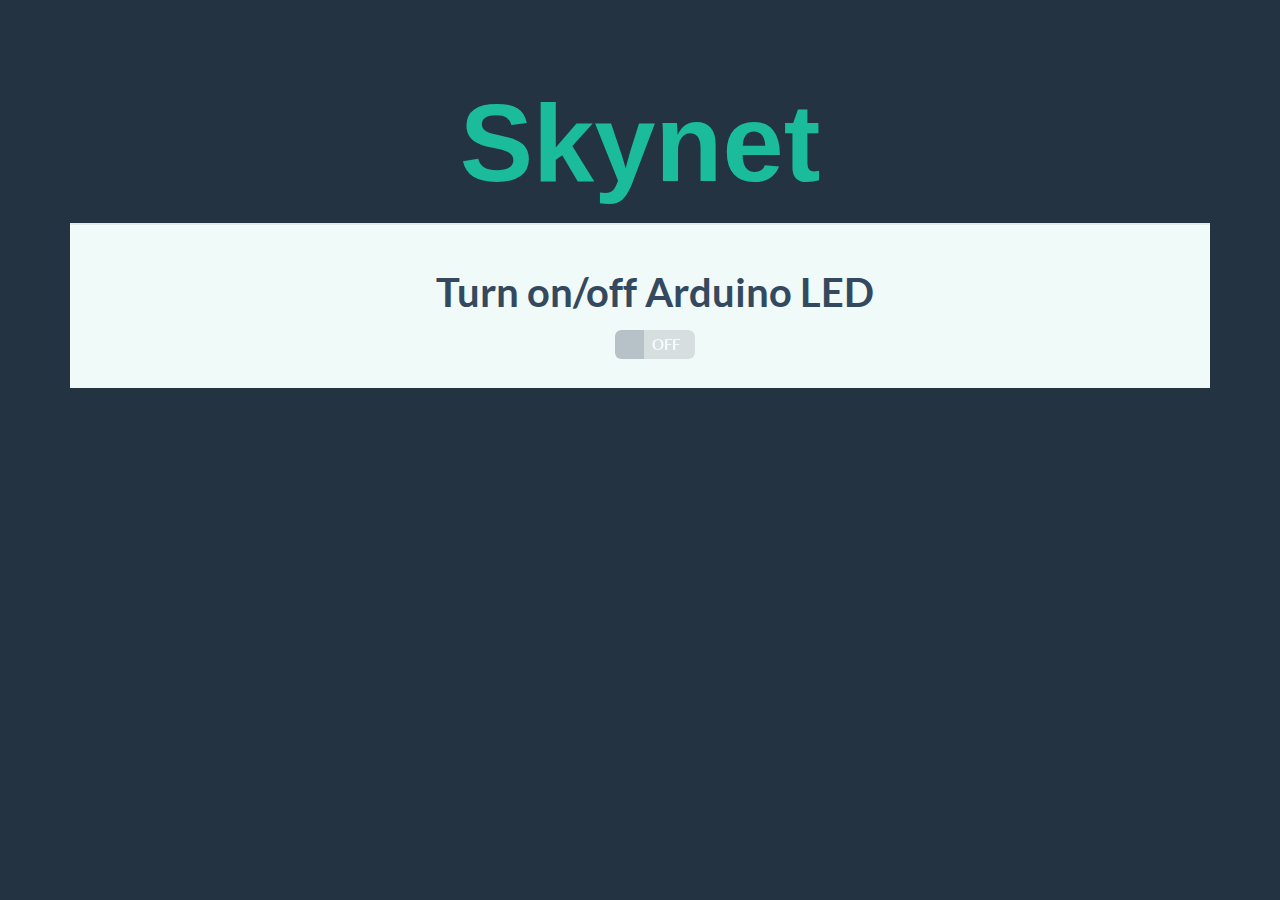
<file: index copy 2.html>
<?php include_once("home.html"); ?>
<!DOCTYPE html>
<html lang="en">
  <head>
    <meta charset="utf-8">
    <title>Skynet Phone Demo</title>
    <meta name="viewport" content="width=device-width, initial-scale=1.0">

    <!-- Loading Bootstrap -->
    <link href="bootstrap/css/bootstrap.css" rel="stylesheet">

    <!-- Loading Flat UI -->    
    <link href="css/flat-ui.css" rel="stylesheet">
    <link href="css/demo.css" rel="stylesheet">

    <link rel="shortcut icon" href="images/favicon.ico">

    <!-- HTML5 shim, for IE6-8 support of HTML5 elements. All other JS at the end of file. -->
    <!--[if lt IE 9]>
      <script src="js/html5shiv.js"></script>
    <![endif]-->

    <script src="js/skynet.js"></script>
    <script src="js/jquery-1.8.3.min.js"></script>
    <!-- // <script src="http://code.jquery.com/jquery-1.10.1.min.js"></script> -->
    <script>
      var skynetConfig = {
        "uuid": "f1b7fe90-653b-11e3-b2eb-91cf874fce76",
        "token": "bcvssgwk8conipb9qpddzeffo2mx6r"
      }
      function skynetNotReady() {
        console.log('UUID/token not authorized');
      };          
      function skynetReady() {

        $("#switcher").removeAttr("disabled");
      
        // Reset light to off
        skynet.emit('message', {
          "devices": "0d3a53a0-2a0b-11e3-b09c-ff4de847b2cc",
          "message": {
          "red":"off"
        }}, function(data){
          console.log(data);
        });     

        skynet.on('message', function(data){
          console.log('message received');
          console.log(data);
        });

      };   

      $( document ).ready(function() {

        $('input').on('change', function() {

          if($("#switcher").is(':checked')){

            skynet.emit('message', {
              "devices": "0d3a53a0-2a0b-11e3-b09c-ff4de847b2cc",
              "message": {
              "red":"on"
            }}, function(data){
              console.log(data);
            });            

          } else {

            skynet.emit('message', {
              "devices": "0d3a53a0-2a0b-11e3-b09c-ff4de847b2cc",
              "message": {
              "red":"off"
            }}, function(data){
              console.log(data);
            });     

          }
        });


      });


    </script>
  </head>
  <body class="static-modal-backdrop">
  
    <!-- <div><center><img src="images/icons/bulb.svg" alt="" /></center></div> -->
    <h1 class="demo-headline" style="margin:10px;padding:10px;">Skynet</h1>
    <div class="container">


      <!-- <div class="demo-row"> -->
        <!-- <div class="last-col center"> -->
        <div class="dialog dialog-success">
          <div class="container">
              <h3>Turn on/off Arduino LED</h3>

              <center>
<!--                   <div id="switchdiv" class="switch switch-square switch-off switch-animate" >
                    <input id="switcher" name="switcher" type="checkbox" disabled/>
                  </div>
 -->                  
                  <div class="switch switch-square" >
                    <input id="switcher" type="checkbox" disabled/>
                  </div>






              </center>

          </div>
        </div>



        <!-- </div>/.demo-row -->
      <!-- </div> -->

    </div><!-- /.container -->


    <!-- Load JS here for greater good =============================-->
    <script src="js/jquery-ui-1.10.3.custom.min.js"></script>
    <script src="js/jquery.ui.touch-punch.min.js"></script>
    <script src="js/bootstrap.min.js"></script>
    <script src="js/bootstrap-select.js"></script>
    <script src="js/bootstrap-switch.js"></script>
    <script src="js/flatui-checkbox.js"></script>
    <!-- // <script src="js/flatui-checkbox-002.js"></script> -->
    <script src="js/flatui-radio.js"></script>
    <script src="js/jquery.tagsinput.js"></script>
    <script src="js/jquery.placeholder.js"></script>
    <script src="js/bootstrap-typeahead.js"></script>
    <script src="js/application.js"></script>

  </body>
</html>
</file>
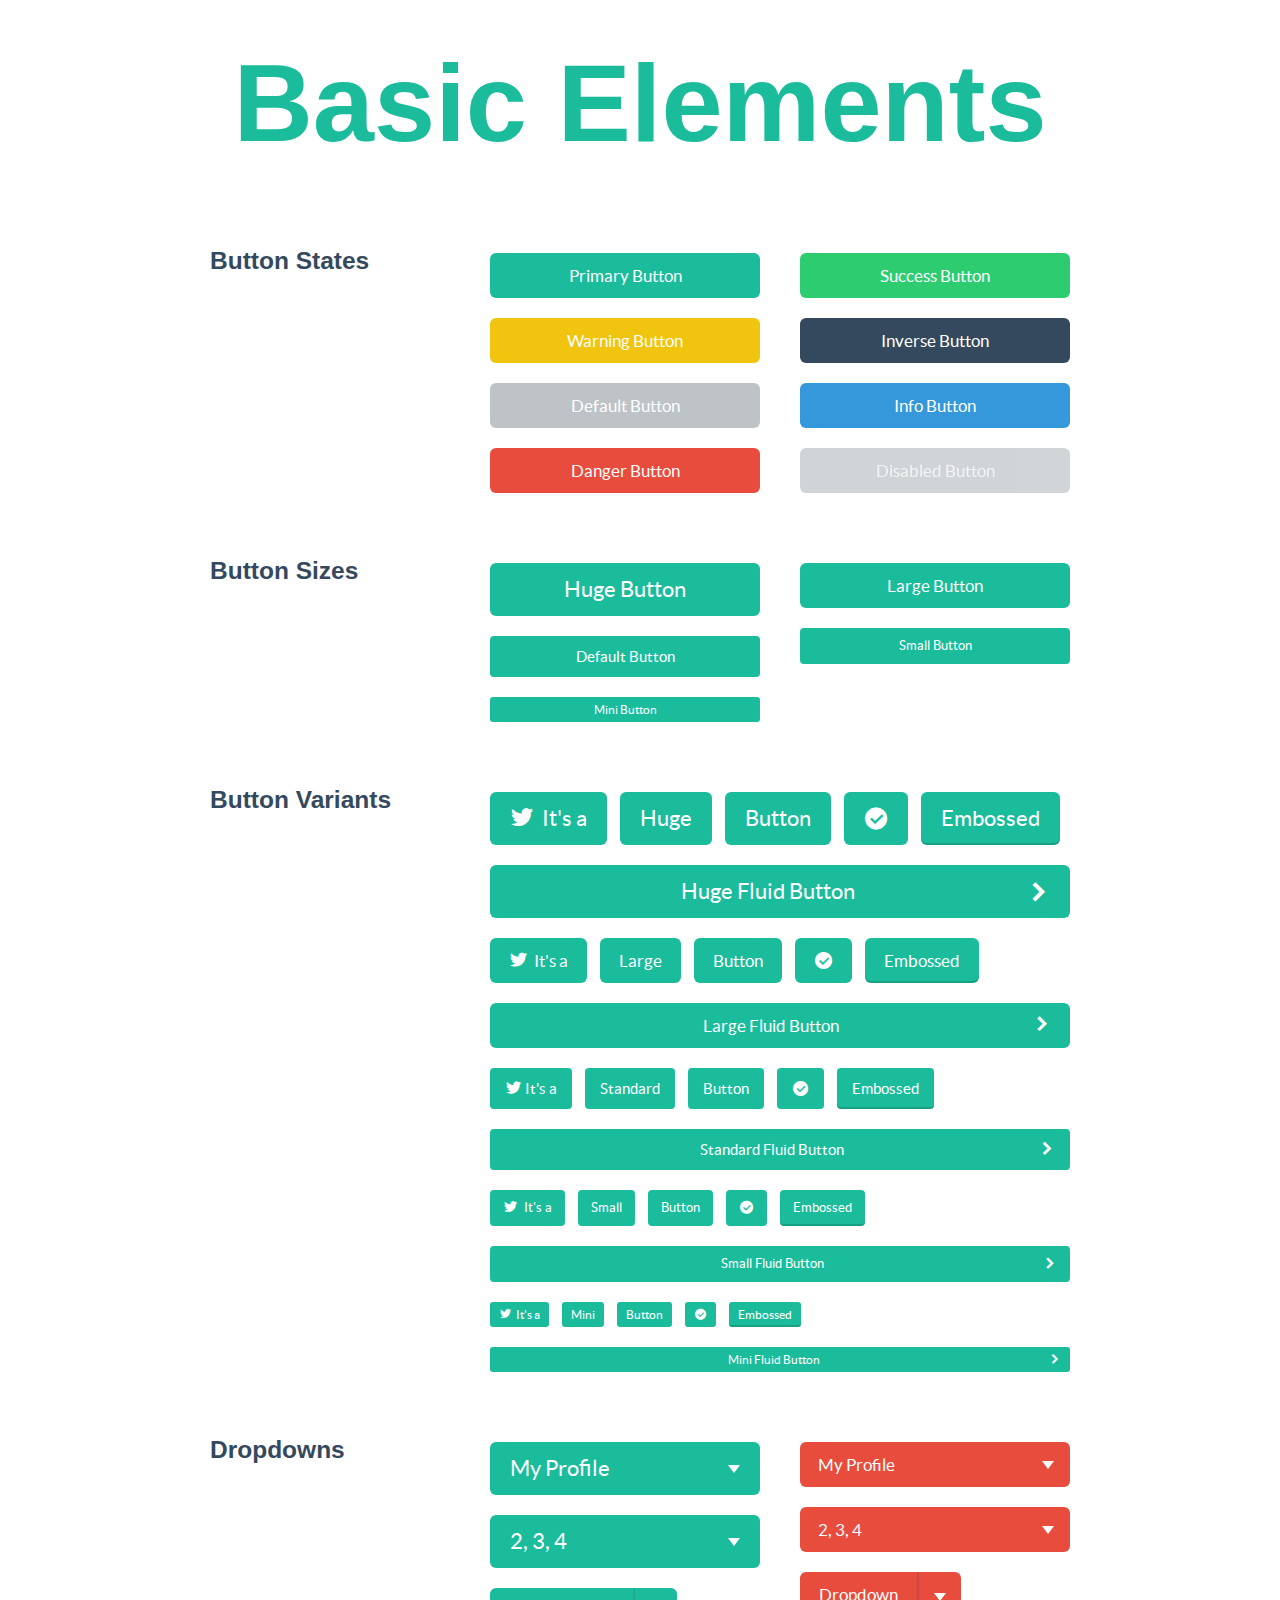
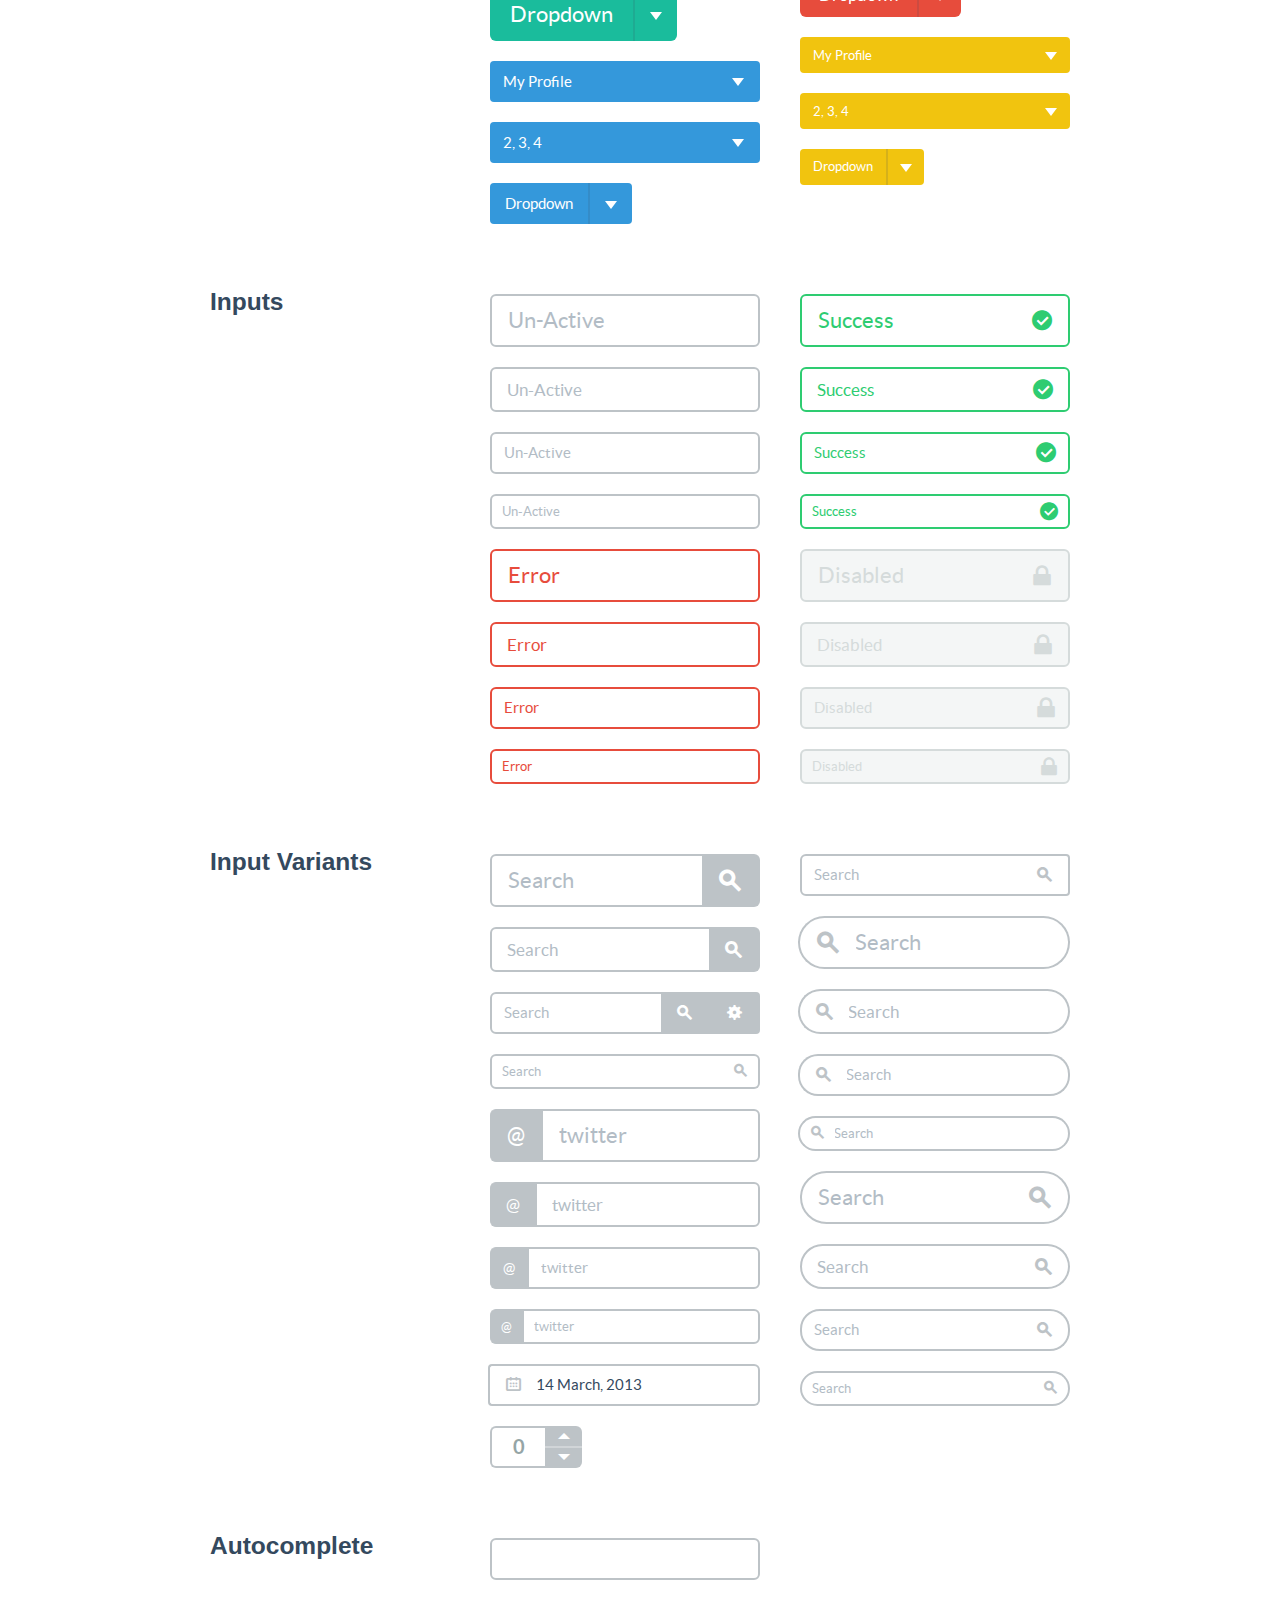
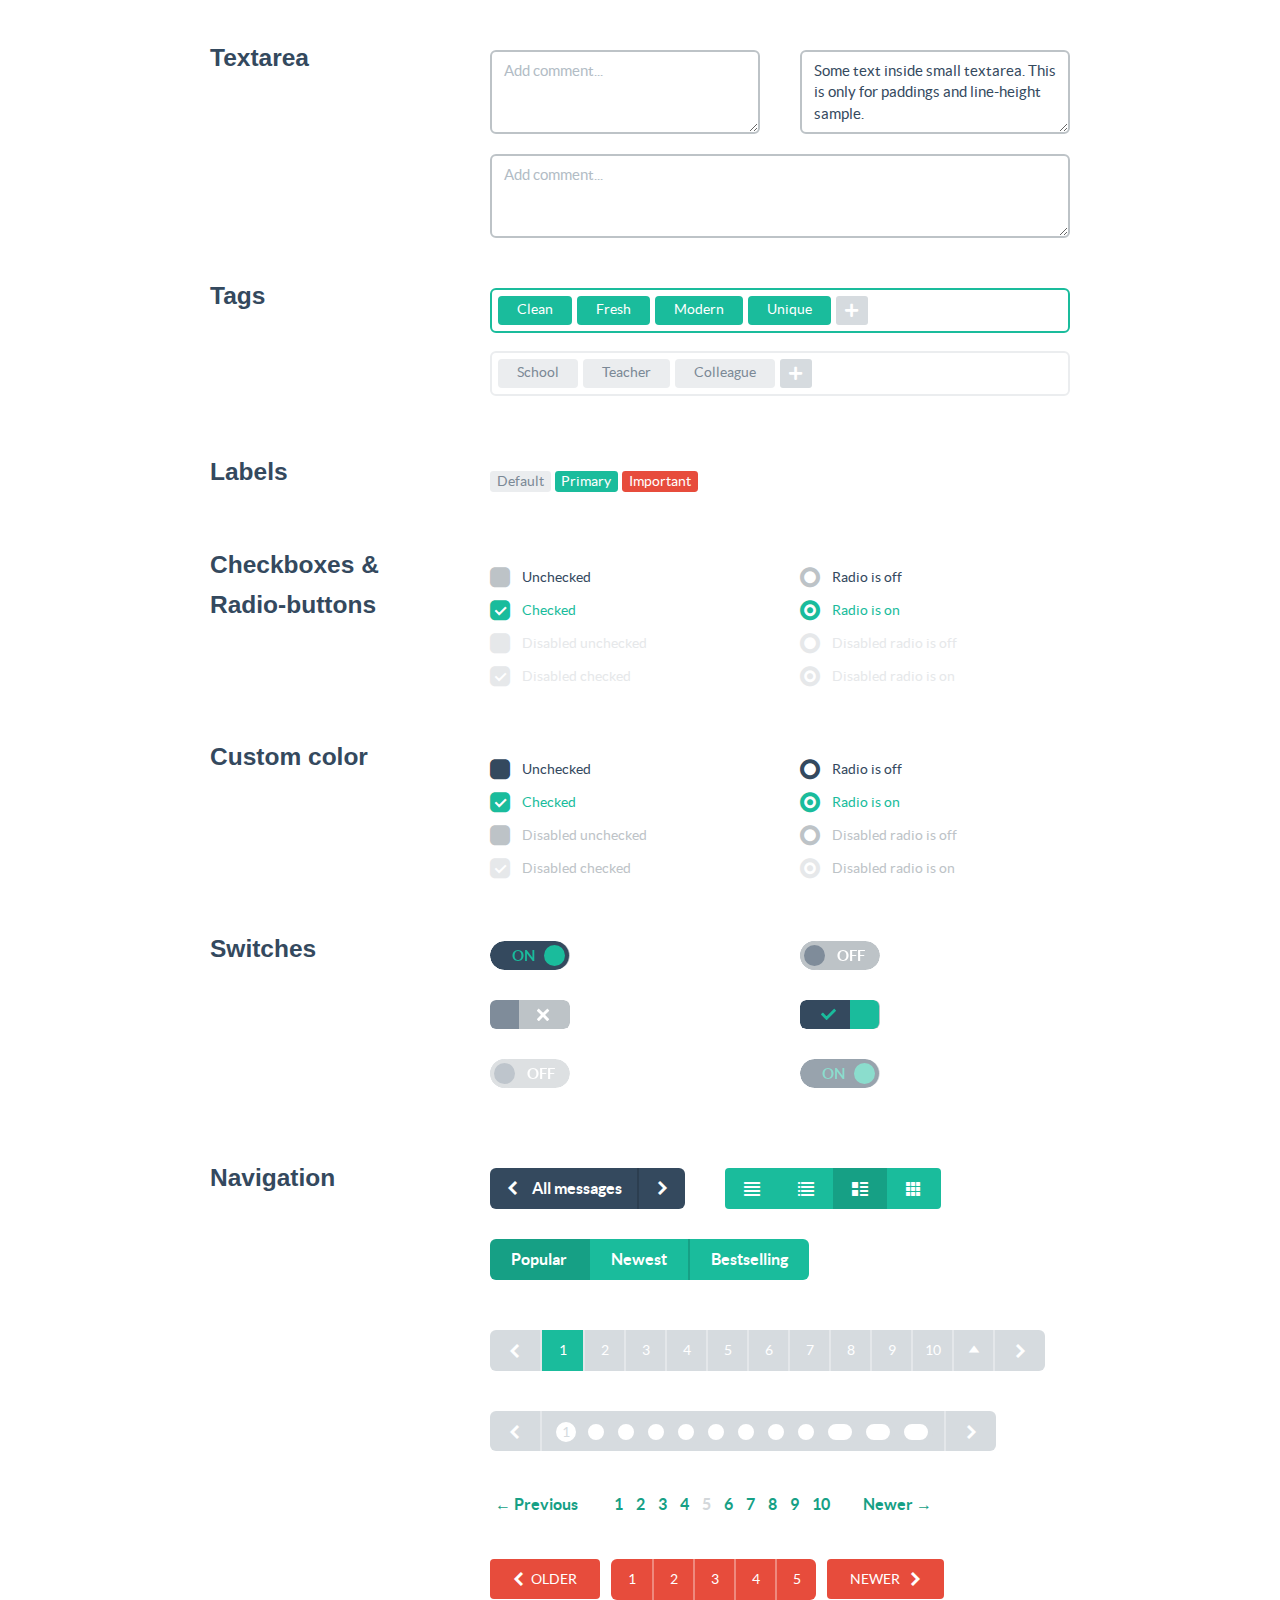
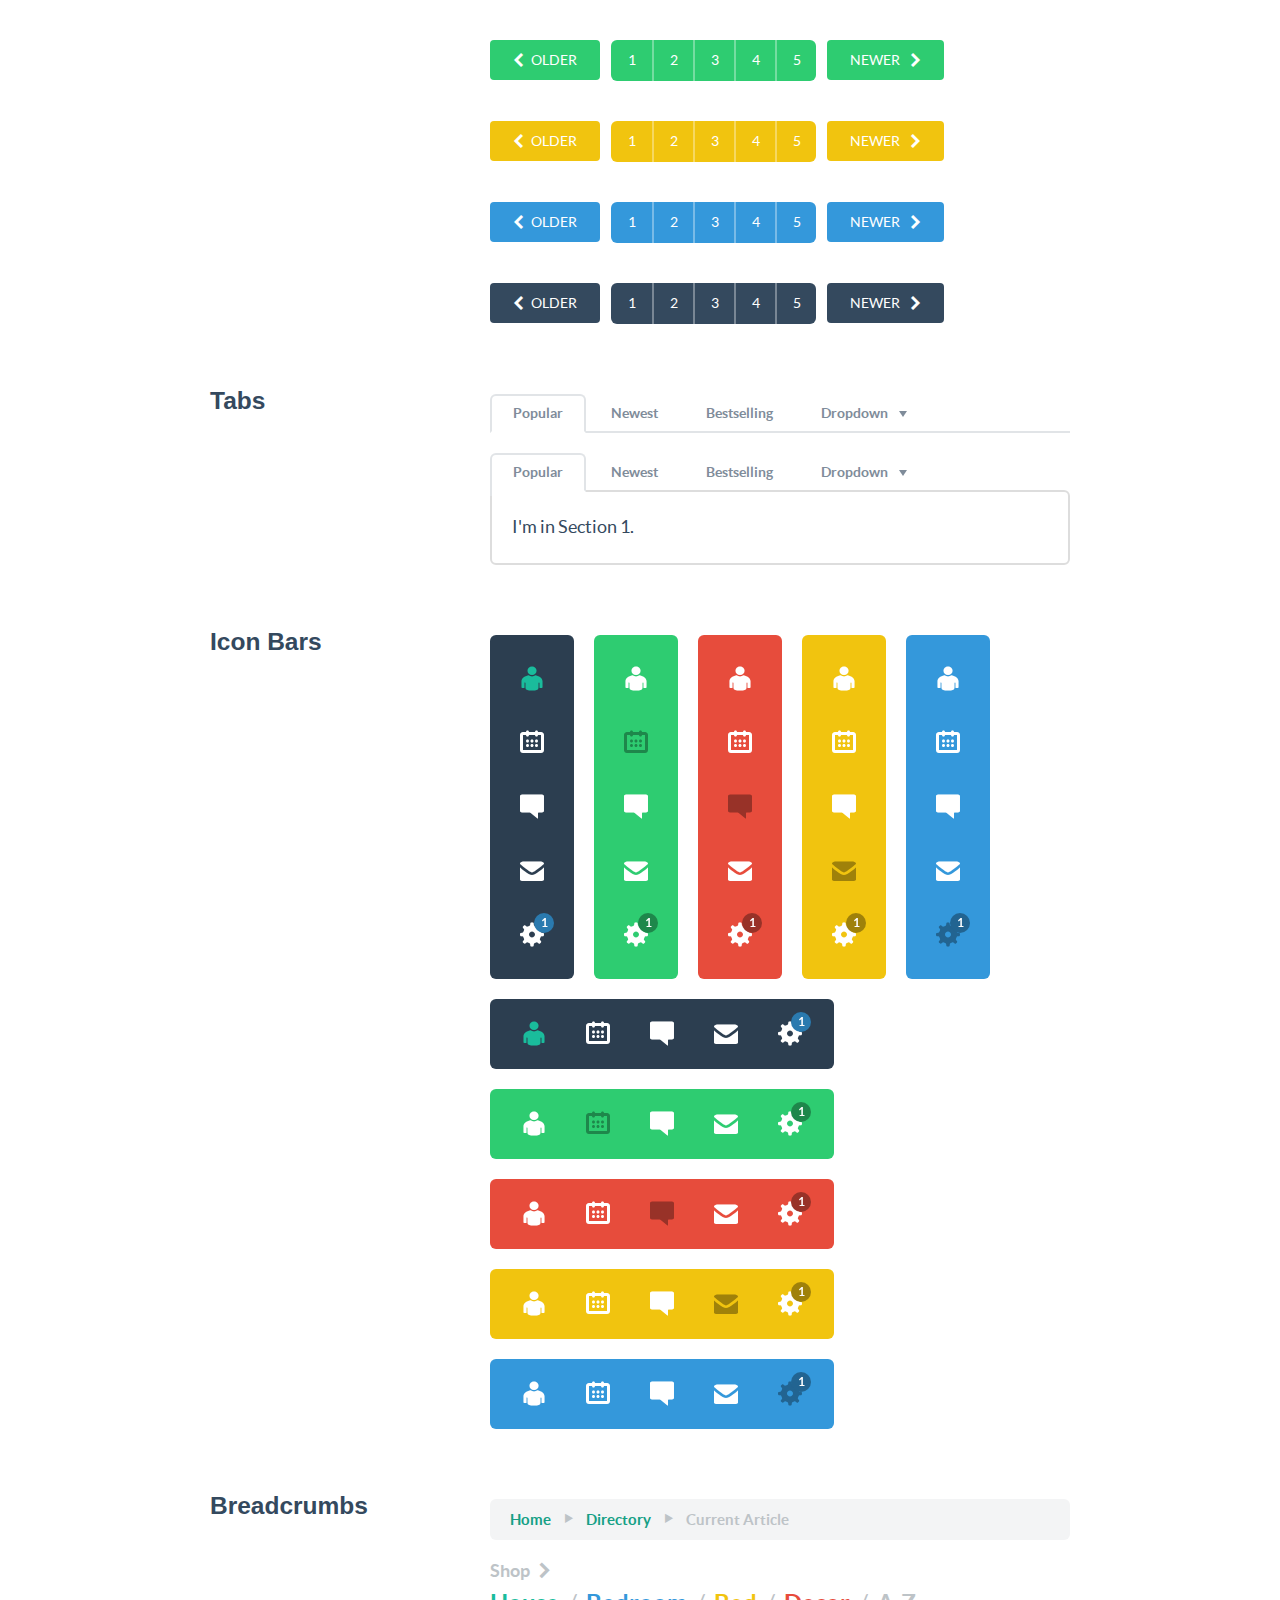
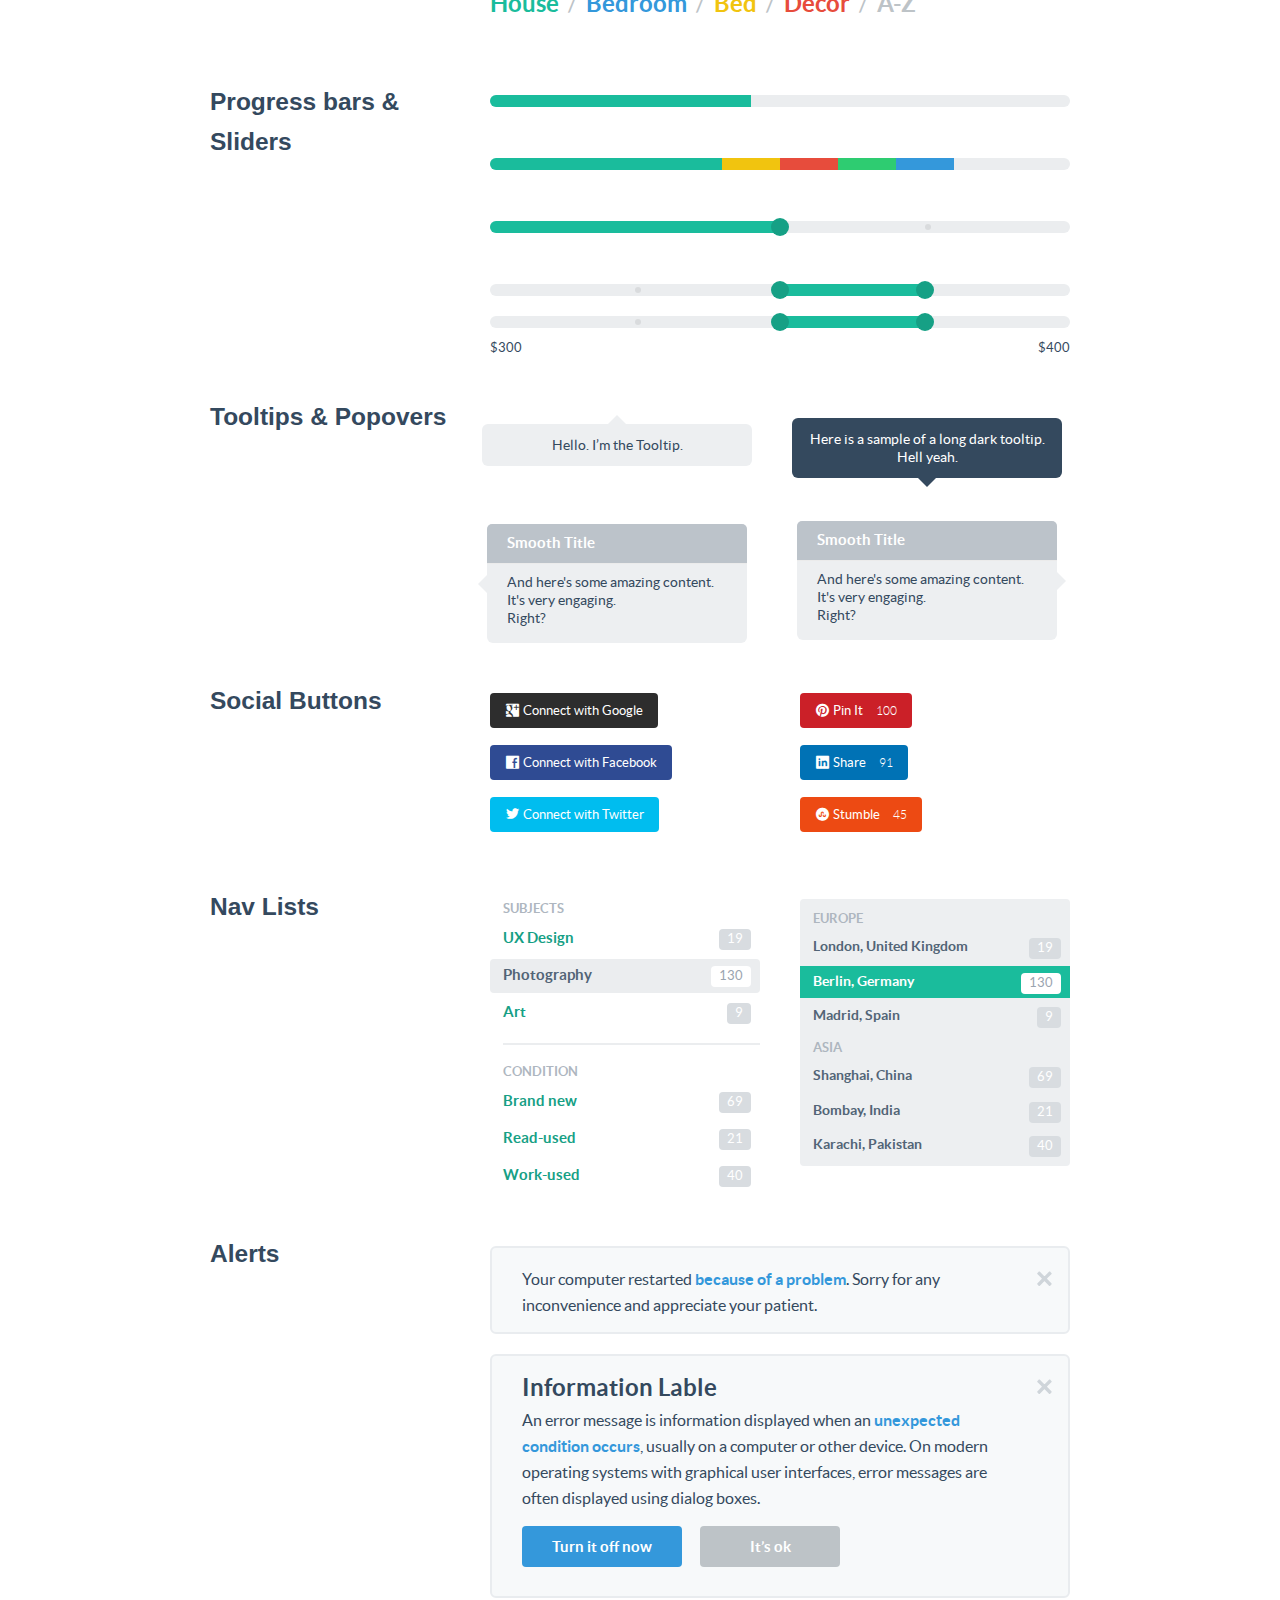
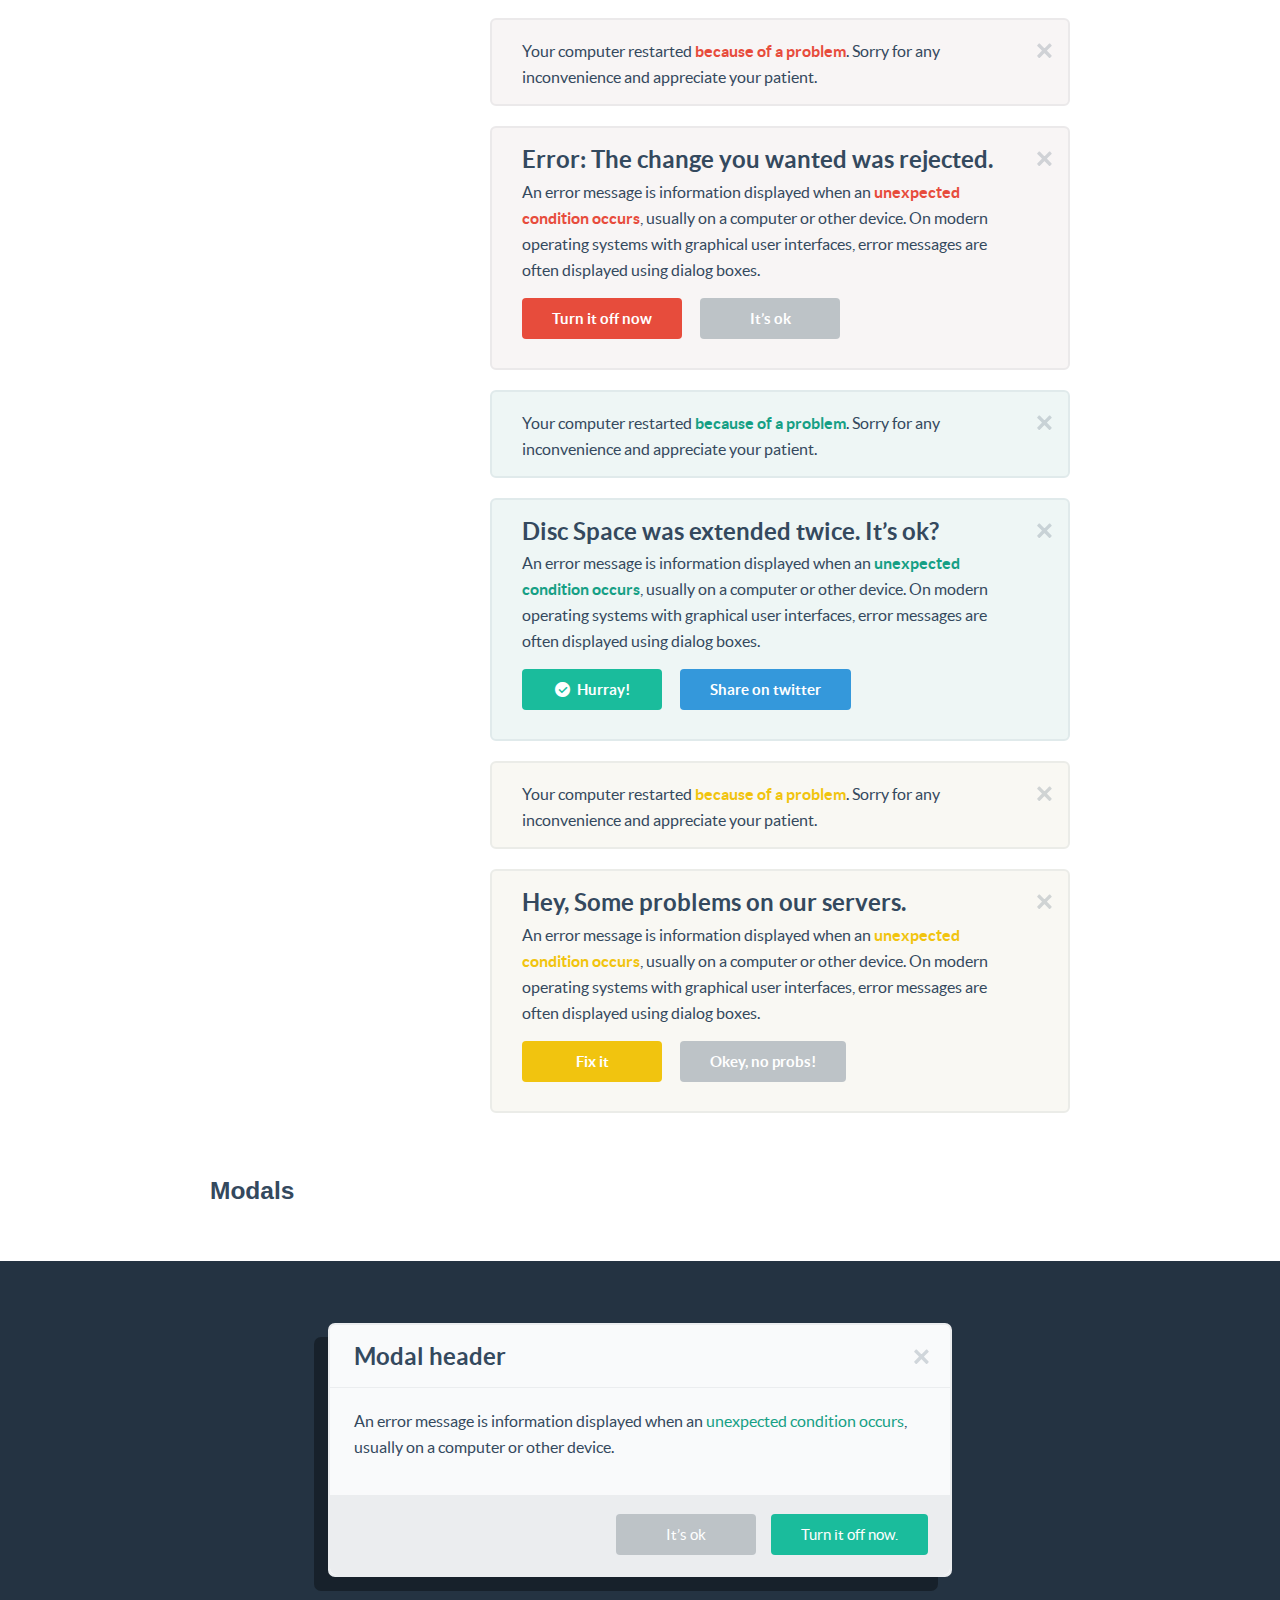
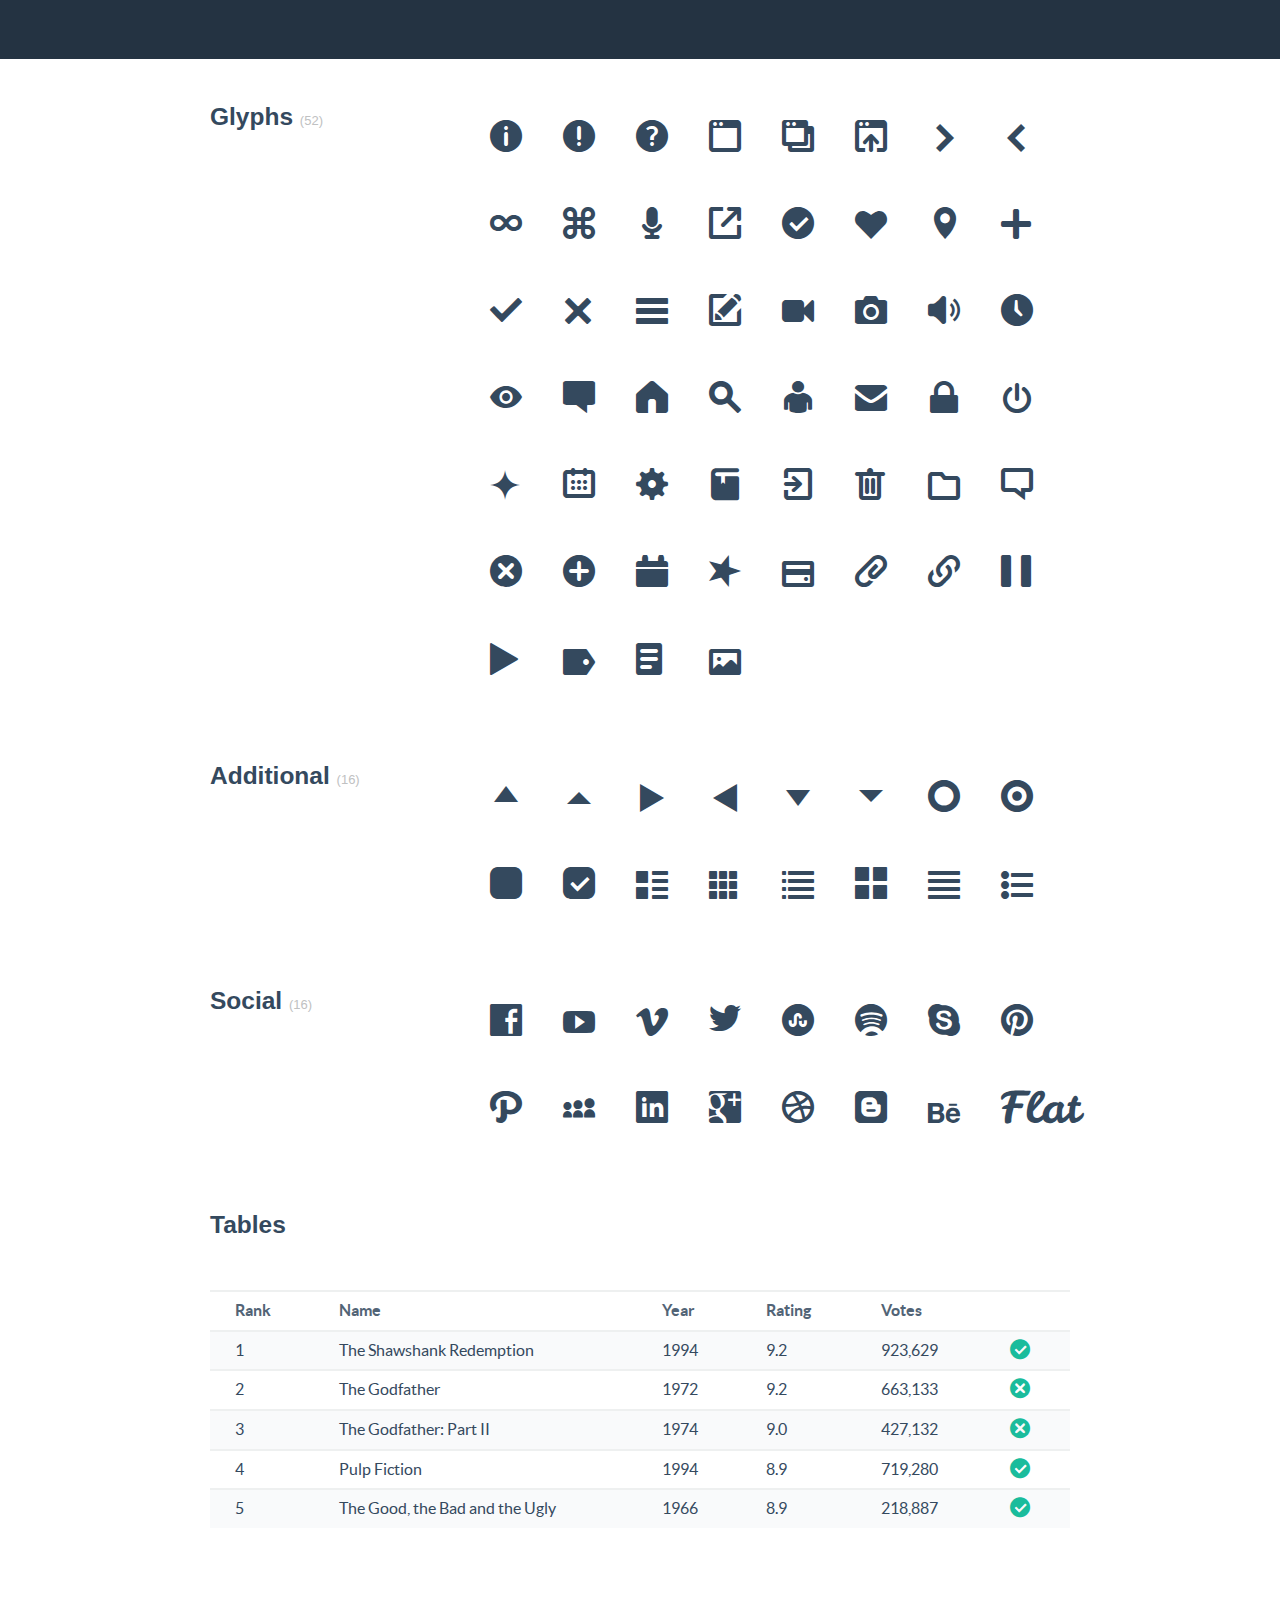
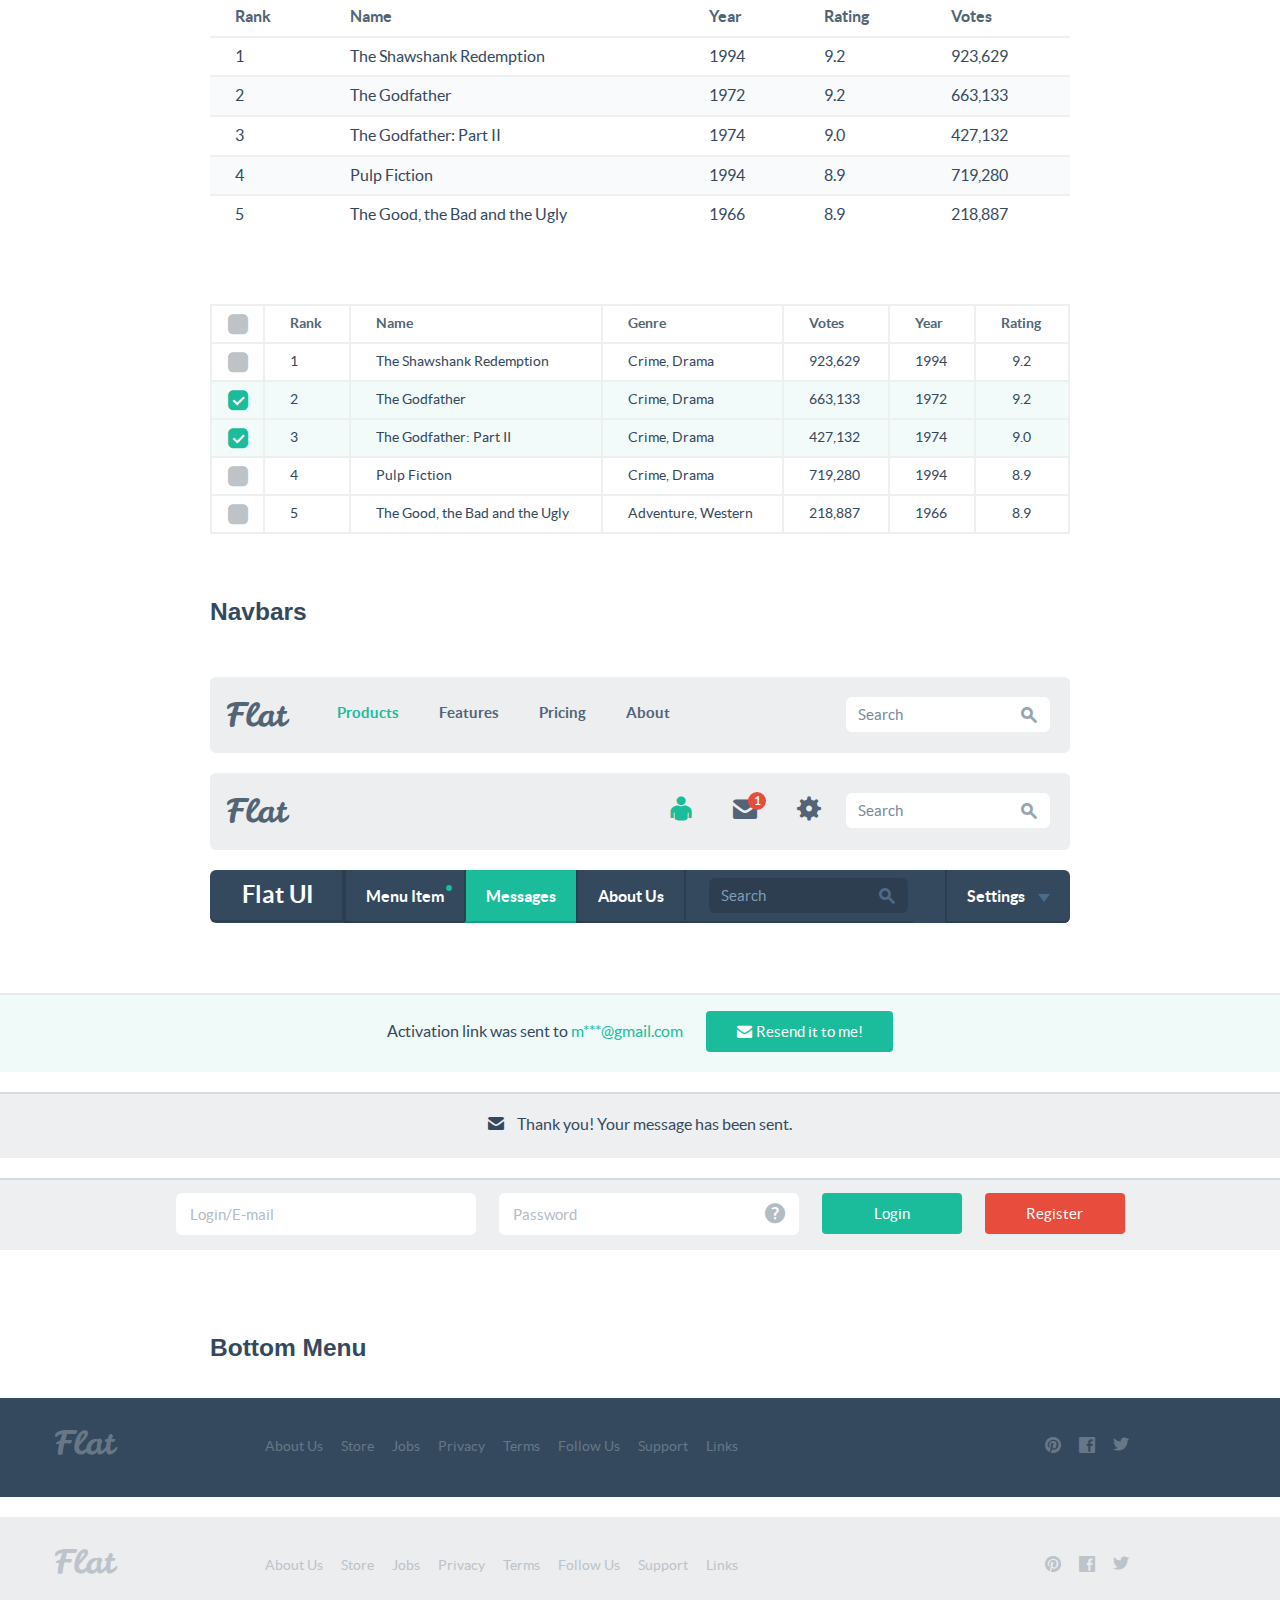
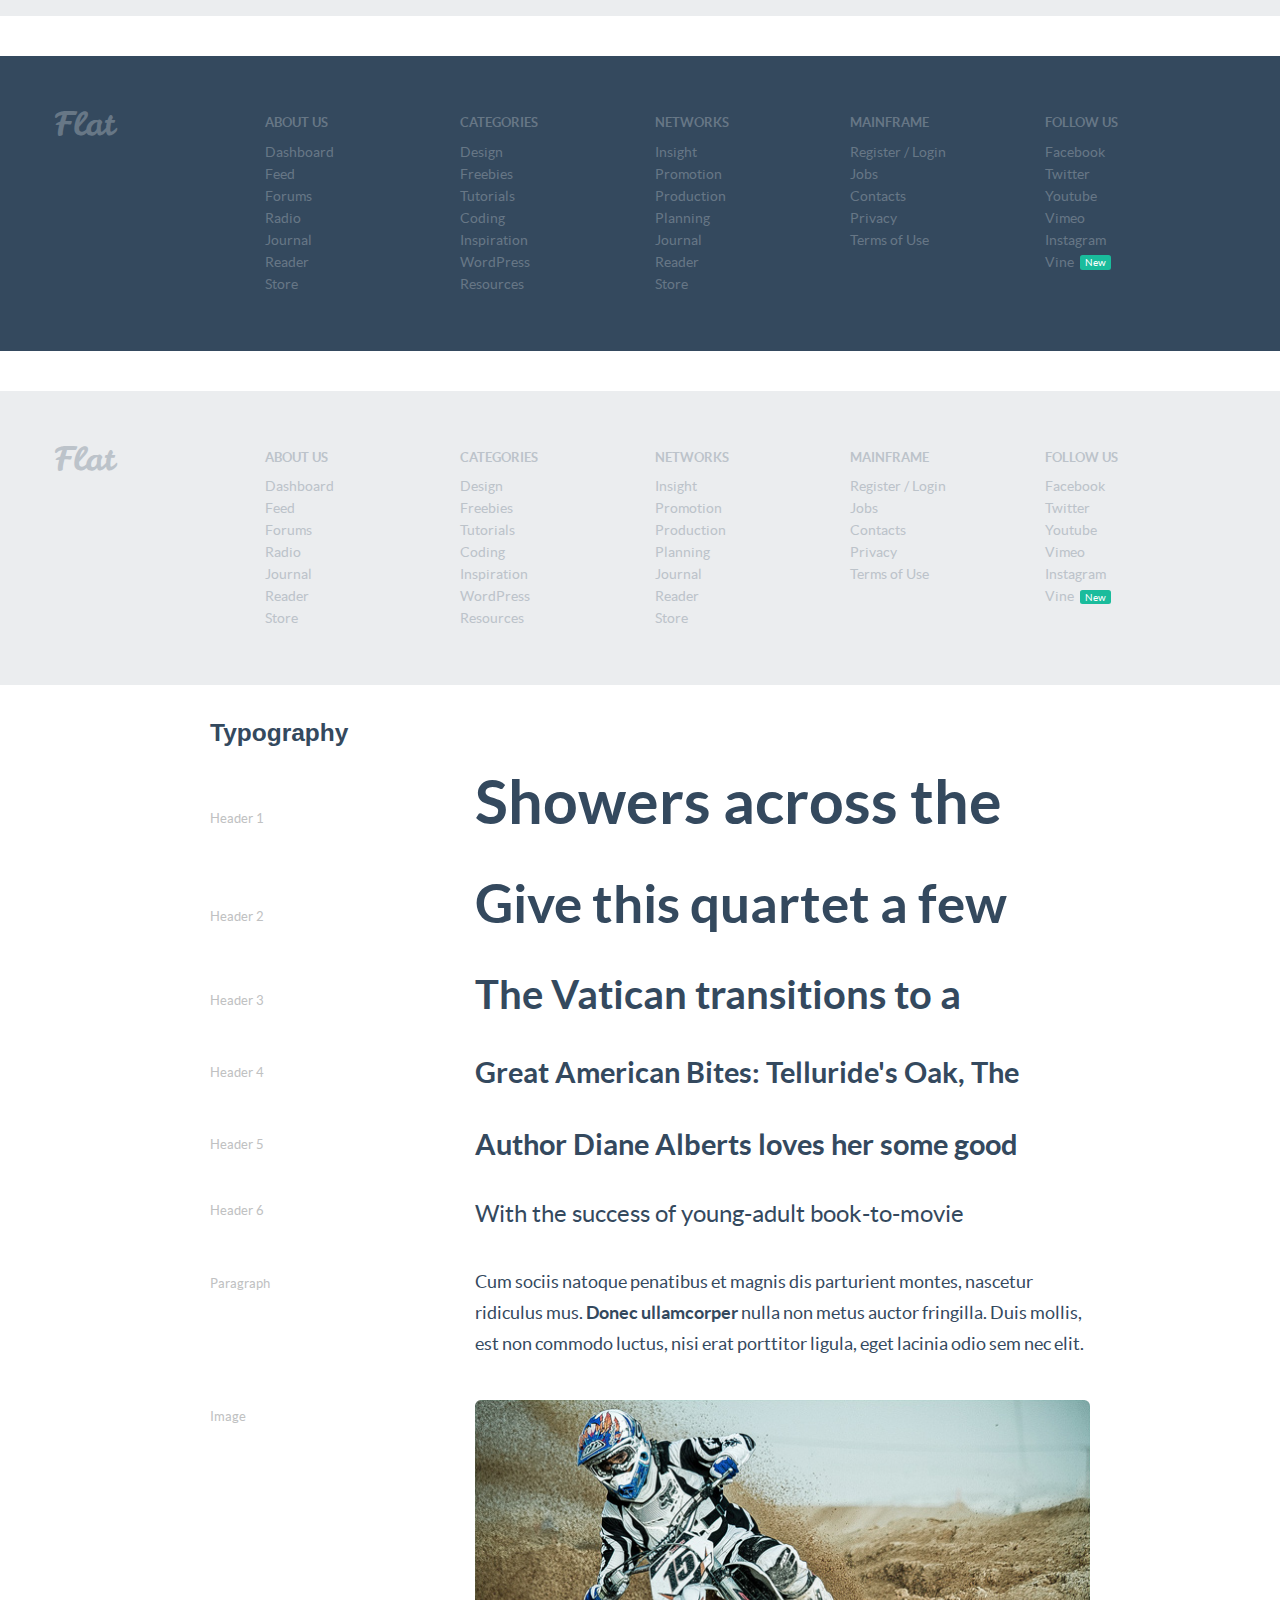
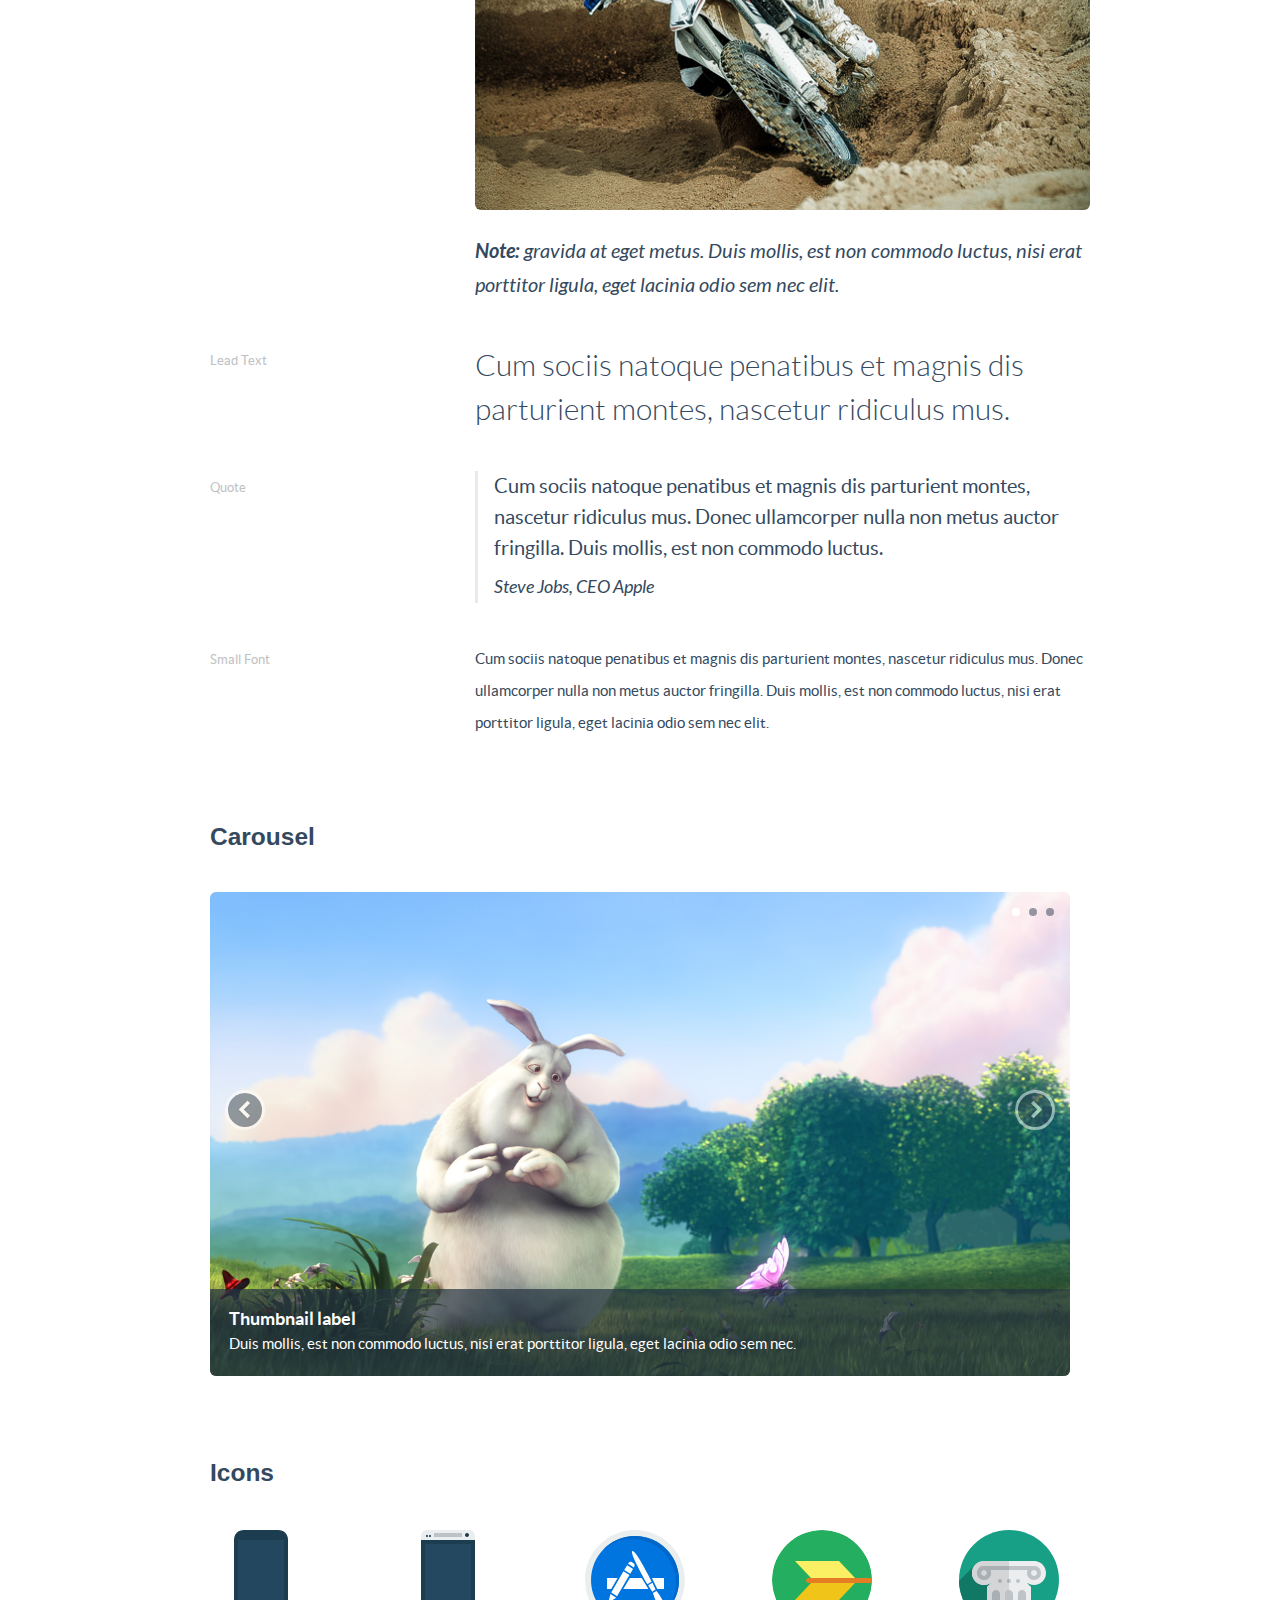
<file: index copy.html>
<!DOCTYPE html>
<html lang="en">
  <head>
    <meta charset="utf-8">
    <title>Flat UI Pro</title>
    <meta name="viewport" content="width=device-width, initial-scale=1.0">

    <!-- Loading Bootstrap -->
    <link href="bootstrap/css/bootstrap.css" rel="stylesheet">

    <!-- Loading Flat UI -->    
    <link href="css/flat-ui.css" rel="stylesheet">
    <link href="css/demo.css" rel="stylesheet">

    <link rel="shortcut icon" href="images/favicon.ico">

    <!-- HTML5 shim, for IE6-8 support of HTML5 elements. All other JS at the end of file. -->
    <!--[if lt IE 9]>
      <script src="js/html5shiv.js"></script>
    <![endif]-->
  </head>
  <body>
  
    <h1 class="demo-headline">Basic Elements</h1>
    <div class="container">
      <div class="demo-row demo-buttons">
        <div class="demo-title">
          <h3 class="demo-panel-title">Button States</h3>
        </div>

        <div class="demo-col">
          <a href="#fakelink" class="btn btn-lg btn-block btn-primary">Primary Button</a>
          <a href="#fakelink" class="btn btn-lg btn-block btn-warning">Warning Button</a>
          <a href="#fakelink" class="btn btn-lg btn-block btn-default">Default Button</a>
          <a href="#fakelink" class="btn btn-lg btn-block btn-danger">Danger Button</a>
        </div>

        <div class="demo-col">
          <a href="#fakelink" class="btn btn-lg btn-block btn-success">Success Button</a>
          <a href="#fakelink" class="btn btn-lg btn-block btn-inverse">Inverse Button</a>
          <a href="#fakelink" class="btn btn-lg btn-block btn-info">Info Button</a>
          <a href="#fakelink" class="btn btn-lg btn-block disabled">Disabled Button</a>
        </div>
      </div> <!-- /row -->

      <div class="demo-row demo-buttons">
        <div class="demo-title">
          <h3 class="demo-panel-title">Button Sizes</h3>
        </div>

        <div class="demo-col">
          <a href="#fakelink" class="btn btn-hg btn-block btn-primary">Huge Button</a>
          <a href="#fakelink" class="btn btn-block btn-primary">Default Button</a>
          <a href="#fakelink" class="btn btn-xs btn-block btn-primary">Mini Button</a>
        </div>

        <div class="demo-col">
          <a href="#fakelink" class="btn btn-lg btn-block btn-primary">Large Button</a>
          <a href="#fakelink" class="btn btn-sm btn-block btn-primary">Small Button</a>
        </div>
      </div> <!-- /row -->

      <div class="demo-row demo-buttons">
        <div class="demo-title">
          <h3 class="demo-panel-title">Button Variants</h3>
        </div>

        <div class="demo-content">
          <a href="#fakelink" class="btn btn-hg btn-primary"><span class="fui-twitter"></span>&nbsp;&nbsp;It's a</a>
          <a href="#fakelink" class="btn btn-hg btn-primary mhm">Huge</a>
          <a href="#fakelink" class="btn btn-hg btn-primary">Button</a>
          <a href="#fakelink" class="btn btn-hg btn-primary mlm"><span class="fui-check-inverted"></span></a>
          <a href="#fakelink" class="btn btn-hg btn-primary btn-embossed mlm">Embossed</a>
          <a href="#fakelink" class="btn btn-hg btn-primary btn-block">Huge Fluid Button<span class="fui-arrow-right pull-right"></span></a>

          <a href="#fakelink" class="btn btn-lg btn-primary"><span class="fui-twitter"></span>&nbsp;&nbsp;It's a</a>
          <a href="#fakelink" class="btn btn-lg btn-primary mhm">Large</a>
          <a href="#fakelink" class="btn btn-lg btn-primary">Button</a>
          <a href="#fakelink" class="btn btn-lg btn-primary mlm"><span class="fui-check-inverted"></span></a>
          <a href="#fakelink" class="btn btn-lg btn-primary btn-embossed mlm">Embossed</a>
          <a href="#fakelink" class="btn btn-lg btn-primary btn-block">Large Fluid Button <span class="fui-arrow-right pull-right"></span></a>
          <a href="#fakelink" class="btn btn-primary"><span class="fui-twitter"></span> It's a</a>
          <a href="#fakelink" class="btn btn-primary mhm">Standard</a>
          <a href="#fakelink" class="btn btn-primary">Button</a>
          <a href="#fakelink" class="btn btn-primary mlm"><span class="fui-check-inverted"></span></a>
          <a href="#fakelink" class="btn btn-primary btn-embossed mlm">Embossed</a>
          <a href="#fakelink" class="btn btn-primary btn-block">Standard Fluid Button <span class="fui-arrow-right pull-right"></span></a>

          <a href="#fakelink" class="btn btn-sm btn-primary"><span class="fui-twitter"></span>&nbsp;&nbsp;It's a</a>
          <a href="#fakelink" class="btn btn-sm btn-primary mhm">Small</a>
          <a href="#fakelink" class="btn btn-sm btn-primary">Button</a>
          <a href="#fakelink" class="btn btn-sm btn-primary mlm"><span class="fui-check-inverted"></span></a>
          <a href="#fakelink" class="btn btn-sm btn-primary btn-embossed mlm">Embossed</a>
          <a href="#fakelink" class="btn btn-sm btn-primary btn-block">Small Fluid Button <span class="fui-arrow-right pull-right"></span></a>

          <a href="#fakelink" class="btn btn-xs btn-primary"><span class="fui-twitter"></span>&nbsp;&nbsp;It's a</a>
          <a href="#fakelink" class="btn btn-xs btn-primary mhm">Mini</a>
          <a href="#fakelink" class="btn btn-xs btn-primary">Button</a>
          <a href="#fakelink" class="btn btn-xs btn-primary mlm"><span class="fui-check-inverted"></span></a>
          <a href="#fakelink" class="btn btn-xs btn-primary btn-embossed mlm">Embossed</a>
          <a href="#fakelink" class="btn btn-xs btn-primary btn-block">Mini Fluid Button <span class="fui-arrow-right pull-right"></span></a>
        </div>
      </div> <!-- /row -->

      <div class="demo-row">
        <div class="demo-title">
          <h3 class="demo-panel-title">Dropdowns</h3>
        </div>

        <div class="demo-col">
          <select name="huge" class="select-block mbl">
            <optgroup label="Profile">
              <option value="0">My Profile</option>
              <option value="1">My Friends</option>
            </optgroup>
            <optgroup label="System">
              <option value="2">Messages</option>
              <option value="3">My Settings</option>
              <option value="4" class="highlighted">Logout</option>
            </optgroup>
          </select>

          <select multiple="multiple" name="huge" class="select-block mbl">
            <option value="0">1</option>
            <option value="1" selected>2</option>
            <option value="2" selected>3</option>
            <option value="3" selected>4</option>
            <option value="4">5</option>
          </select>

          <div class="mbl">
            <div class="btn-group">              
              <button class="btn btn-primary btn-hg">Dropdown</button>
              <button class="btn btn-primary btn-hg dropdown-toggle" data-toggle="dropdown">
                <span class="caret"></span>
              </button>
              <span class="dropdown-arrow dropdown-arrow-inverse"></span>
              <ul class="dropdown-menu dropdown-inverse">
                <li><a href="#fakelink">Sub Menu Element</a></li>
                <li><a href="#fakelink">Sub Menu Element</a></li>
                <li><a href="#fakelink">Sub Menu Element</a></li>
              </ul>
            </div>
          </div>

          <select name="info" class="select-block mbl">
            <optgroup label="Profile">
              <option value="0">My Profile</option>
              <option value="1">My Friends</option>
            </optgroup>
            <optgroup label="System">
              <option value="2">Messages</option>
              <option value="3">My Settings</option>
              <option value="4" class="highlighted">Logout</option>
            </optgroup>
          </select>

          <div class="mbl">
            <select multiple="multiple" name="info" class="select-block">
              <option value="0">1</option>
              <option value="1" selected>2</option>
              <option value="2" selected>3</option>
              <option value="3" selected>4</option>
              <option value="4">5</option>
            </select>
          </div>

          <div class="mbl">
            <div class="btn-group">              
              <button class="btn btn-info">Dropdown</button>
              <button class="btn btn-info dropdown-toggle" data-toggle="dropdown">
                <span class="caret"></span>
              </button>
              <span class="dropdown-arrow dropdown-arrow-inverse"></span>
              <ul class="dropdown-menu dropdown-inverse">
                <li><a href="#fakelink">Sub Menu Element</a></li>
                <li><a href="#fakelink">Sub Menu Element</a></li>
                <li><a href="#fakelink">Sub Menu Element</a></li>
              </ul>
            </div>
          </div>
        </div>

        <div class="demo-col">
          <select name="large" class="select-block mbl">
            <optgroup label="Profile">
              <option value="0">My Profile</option>
              <option value="1">My Friends</option>
            </optgroup>
            <optgroup label="System">
              <option value="2">Messages</option>
              <option value="3">My Settings</option>
              <option value="4" class="highlighted">Logout</option>
            </optgroup>
          </select>

          <div class="mbl">
            <select multiple="multiple" name="large" class="select-block">
              <option value="0">1</option>
              <option value="1" selected>2</option>
              <option value="2" selected>3</option>
              <option value="3" selected>4</option>
              <option value="4">5</option>
            </select>
          </div>

          <div class="mbl">
            <div class="btn-group">              
              <button class="btn btn-danger btn-lg">Dropdown</button>
              <button class="btn btn-danger btn-lg dropdown-toggle" data-toggle="dropdown">
                <span class="caret"></span>
              </button>
              <span class="dropdown-arrow dropdown-arrow-inverse"></span>
              <ul class="dropdown-menu dropdown-inverse">
                <li><a href="#fakelink">Sub Menu Element</a></li>
                <li><a href="#fakelink">Sub Menu Element</a></li>
                <li><a href="#fakelink">Sub Menu Element</a></li>
              </ul>
            </div>
          </div>

          <select name="small" class="select-block mbl">
            <optgroup label="Profile">
              <option value="0">My Profile</option>
              <option value="1">My Friends</option>
            </optgroup>
            <optgroup label="System">
              <option value="2">Messages</option>
              <option value="3">My Settings</option>
              <option value="4" class="highlighted">Logout</option>
            </optgroup>
          </select>

          <div class="mbl">
            <select multiple="multiple" name="small" class="select-block">
              <option value="0">1</option>
              <option value="1" selected>2</option>
              <option value="2" selected>3</option>
              <option value="3" selected>4</option>
              <option value="4">5</option>
            </select>
          </div>

          <div class="mbl">
            <div class="btn-group">              
              <button class="btn btn-warning btn-sm">Dropdown</button>
              <button class="btn btn-warning btn-sm dropdown-toggle" data-toggle="dropdown">
                <span class="caret"></span>
              </button>
              <span class="dropdown-arrow dropdown-arrow-inverse"></span>
              <ul class="dropdown-menu dropdown-inverse">
                <li><a href="#fakelink">Sub Menu Element</a></li>
                <li><a href="#fakelink">Sub Menu Element</a></li>
                <li><a href="#fakelink">Sub Menu Element</a></li>
              </ul>
            </div>
          </div>
        </div>
      </div> <!-- /row -->

      <div class="demo-row demo-inputs">
        <div class="demo-title">
          <h3 class="demo-panel-title">Inputs</h3>
        </div>
        <div class="demo-col">
          <div class="form-group">
            <input type="text" value="" placeholder="Un-Active" class="form-control input-hg">
          </div>
          <div class="form-group">
            <input type="text" value="" placeholder="Un-Active" class="form-control input-lg">
          </div>
          <div class="form-group">
            <input type="text" value="" placeholder="Un-Active" class="form-control">
          </div>
          <div class="form-group">
            <input type="text" value="" placeholder="Un-Active" class="form-control input-sm">
          </div>
          <div class="form-group has-error">
            <input type="text" value="Error" class="form-control input-hg">
          </div>
          <div class="form-group has-error">
            <input type="text" value="Error" class="form-control input-lg">
          </div>
          <div class="form-group has-error">
            <input type="text" value="Error" class="form-control">
          </div>
          <div class="form-group has-error">
            <input type="text" value="Error" class="form-control input-sm">
          </div>
        </div>

        <div class="demo-col">
          <div class="form-group has-success">
            <input type="text" value="Success" class="form-control input-hg">
            <span class="input-icon fui-check-inverted"></span>
          </div>
          <div class="form-group has-success large">
            <input type="text" value="Success" class="form-control input-lg">
            <span class="input-icon fui-check-inverted"></span>
          </div>
          <div class="form-group has-success">
            <input type="text" value="Success" class="form-control">
            <span class="input-icon fui-check-inverted"></span>
          </div>
          <div class="form-group has-success">
            <input type="text" value="Success" class="form-control input-sm">
            <span class="input-icon fui-check-inverted"></span>
          </div>
          <div class="form-group">
            <input type="text" value="Disabled" disabled="disabled" class="form-control input-hg">
            <span class="input-icon fui-lock"></span>
          </div>
          <div class="form-group">
            <input type="text" value="Disabled" disabled="disabled" class="form-control input-lg">
            <span class="input-icon fui-lock"></span>
          </div>
          <div class="form-group">
            <input type="text" value="Disabled" disabled="disabled" class="form-control">
            <span class="input-icon fui-lock"></span>
          </div>
          <div class="form-group">
            <input type="text" value="Disabled" disabled="disabled" class="form-control input-sm">
            <span class="input-icon fui-lock"></span>
          </div>
        </div>
      </div><!-- /row -->

      <div class="demo-row">
        <div class="demo-title">
          <h3 class="demo-panel-title">Input Variants</h3>
        </div>
        <div class="demo-col">        	          
        	<div class="form-group">
	        	<div class="input-group input-group-hg">
	            <input class="form-control" id="appendedInputButton-01" type="search" placeholder="Search">
	            <span class="input-group-btn">
	            	<button class="btn btn-default" type="button"><span class="fui-search"></span></button>
	            </span>            
	          </div>
        	</div>          
        	<div class="form-group">
	        	<div class="input-group input-group-lg">
	            <input class="form-control" id="appendedInputButton-02" type="search" placeholder="Search">
	            <span class="input-group-btn">
	            	<button class="btn btn-default" type="button"><span class="fui-search"></span></button>
	            </span> 
	          </div>
        	</div>          
          <div class="form-group">
          	<div class="input-group">
          	  <input class="form-control" id="appendedInputButton-03" type="search" placeholder="Search">
          	  <div class="input-group-btn">
          	    <button class="btn btn-default" type="button"><span class="fui-search"></span></button>
          	    <button class="btn btn-default" type="button"><span class="fui-gear"></span></button>
          	  </div>
          	</div>
          </div>
          <div class="form-group">
          	<div class="input-group input-group-sm">
          	  <input class="form-control" id="appendedInputButton-04" type="search" placeholder="Search">
          	  <span class="input-group-btn">
          	  	<button class="btn" type="button"><span class="fui-search"></span></button>
          	  </span>
          	</div>
          </div>
          <div class="form-group">
	        	<div class="input-group input-group-hg">
	            <span class="input-group-addon">@</span>
	            <input class="form-control" id="prependedInput-01" type="text" placeholder="twitter">
	          </div>
        	</div>
          <div class="form-group">
          	<div class="input-group input-group-lg">
          	  <span class="input-group-addon">@</span>
          	  <input class="form-control" id="prependedInput-02" type="text" placeholder="twitter">
          	</div>
          </div>
          <div class="form-group">
          	<div class="input-group">
          	  <span class="input-group-addon">@</span>
          	  <input class="form-control" id="prependedInput-03" type="text" placeholder="twitter">
          	</div>
          </div>
          <div class="form-group">
          	<div class="input-group input-group-sm">
          	  <span class="input-group-addon">@</span>
          	  <input class="form-control" id="prependedInput-04" type="text" placeholder="twitter">
          	</div>
          </div>
          <div class="form-group">
          	<div class="input-group">
          	  <span class="input-group-btn">
          	  	<button class="btn" type="button"><span class="fui-calendar"></span></button>
          	  </span>
          	  <input type="text" class="form-control" value="14 March, 2013" id="datepicker-01">
          	</div>
          </div>
          <div class="form-group">
        	  <input type="text" id="spinner-01" placeholder="" value="0" class="form-control spinner">
          </div>
        </div>

        <div class="demo-col">          
          <div class="form-group">
          	<div class="input-group">
          	  <input type="search" class="form-control" placeholder="Search" id="search-query-1">
          	  <span class="input-group-btn">
	          	  <button type="submit" class="btn"><span class="fui-search"></span></button>
          	  </span>
          	</div>
          </div>
          <div class="form-group">
	          <div class="input-group input-group-hg input-group-rounded">
              <span class="input-group-btn">
	          	  <button type="submit" class="btn"><span class="fui-search"></span></button>
          	  </span>
              <input type="search" class="form-control" placeholder="Search" id="search-query-2">
            </div>
          </div>
          <div class="form-group">
	          <div class="input-group input-group-lg input-group-rounded">
              <span class="input-group-btn">
	          	  <button type="submit" class="btn"><span class="fui-search"></span></button>
          	  </span>
              <input type="search" class="form-control" placeholder="Search" id="search-query-3">
            </div>
          </div>
          <div class="form-group">
	          <div class="input-group input-group-rounded">
              <span class="input-group-btn">
	          	  <button type="submit" class="btn"><span class="fui-search"></span></button>
          	  </span>
              <input type="search" class="form-control" placeholder="Search" id="search-query-4">
            </div>
          </div>
          <div class="form-group">
	          <div class="input-group input-group-sm input-group-rounded">   
	          	<span class="input-group-btn">
	          	  <button type="submit" class="btn"><span class="fui-search"></span></button>
          	  </span>           
              <input type="search" class="form-control" placeholder="Search" id="search-query-9">              
            </div>
          </div>
          <div class="form-group">
	          <div class="input-group input-group-hg input-group-rounded">              
              <input type="search" class="form-control" placeholder="Search" id="search-query-5">
              <span class="input-group-btn">
	          	  <button type="submit" class="btn"><span class="fui-search"></span></button>
          	  </span>
            </div>
          </div>
          <div class="form-group">
	          <div class="input-group input-group-lg input-group-rounded">              
              <input type="search" class="form-control" placeholder="Search" id="search-query-6">
              <span class="input-group-btn">
	          	  <button type="submit" class="btn"><span class="fui-search"></span></button>
          	  </span>
            </div>
          </div>
          <div class="form-group">
	          <div class="input-group input-group-rounded">              
              <input type="search" class="form-control" placeholder="Search" id="search-query-7">
              <span class="input-group-btn">
	          	  <button type="submit" class="btn"><span class="fui-search"></span></button>
          	  </span>
            </div>
          </div>
          <div class="form-group">
	          <div class="input-group input-group-sm input-group-rounded">              
              <input type="search" class="form-control" placeholder="Search" id="search-query-8">
              <span class="input-group-btn">
	          	  <button type="submit" class="btn"><span class="fui-search"></span></button>
          	  </span>
            </div>
          </div>          
        </div>
      </div><!-- /row -->
      
      <div class="demo-row">
        <div class="demo-title">
          <h3 class="demo-panel-title">Autocomplete</h3>
        </div>
        <div class="demo-col">
          <div class="form-group">
            <input class="form-control" type="text" data-provide="typeahead" data-items="4" data-source='["Alabama","Alaska","Arizona","Arkansas","California","Colorado","Connecticut","Delaware","Florida","Georgia","Hawaii","Idaho","Illinois","Indiana","Iowa","Kansas","Kentucky","Louisiana","Maine","Maryland","Massachusetts","Michigan","Minnesota","Mississippi","Missouri","Montana","Nebraska","Nevada","New Hampshire","New Jersey","New Mexico","New York","North Dakota","North Carolina","Ohio","Oklahoma","Oregon","Pennsylvania","Rhode Island","South Carolina","South Dakota","Tennessee","Texas","Utah","Vermont","Virginia","Washington","West Virginia","Wisconsin","Wyoming"]' />
          </div>
        </div>
      </div><!-- /row -->

      <div class="demo-row">
        <div class="demo-title">
          <h3 class="demo-panel-title">Textarea</h3>
        </div>
        <div class="last-col">
          <div class="demo-col">
            <textarea class="form-control" rows="3" placeholder="Add comment..."></textarea>
          </div>
          <div class="demo-col">
            <textarea  class="form-control" rows="3">Some text inside small textarea. This is only for paddings and line-height sample.</textarea>
          </div>
          <div class="demo-content ptl">
            <textarea rows="3" placeholder="Add comment..." class="form-control"></textarea>
          </div>
        </div><!-- /demo-content -->
      </div><!-- /row -->

      <div class="demo-row">
        <div class="demo-title">
          <h3 class="demo-panel-title">Tags</h3>
        </div>
        <div class="demo-content">
          <input name="tagsinput" class="tagsinput tagsinput-primary" value="Clean,Fresh,Modern,Unique" />
          <input name="tagsinput" class="tagsinput" value="School,Teacher,Colleague" />
        </div> <!-- /tags -->
      </div><!-- /row -->

      <div class="demo-row">
        <div class="demo-title">
          <h3 class="demo-panel-title">Labels</h3>
        </div>
        <div class="demo-content">
          <div class="demo-inline demo-labels">
						<span class="label label-default">Default</span>
						<span class="label label-primary">Primary</span>
						<span class="label label-important">Important</span>
						<span class="visible-md">
							<span class="label label-success">Success</span>
							<span class="label label-warning">Warning</span>
							<span class="label label-info">Info</span>
							<span class="label label-inverse">Inverse</span>
						</span>       
          </div>
        </div>
      </div> <!-- /row -->

      <div class="demo-row">
        <h3 class="demo-title">Checkboxes &<br /> Radio-buttons</h3>
        <div class="demo-col">
          <label class="checkbox" for="checkbox1">
            <input type="checkbox" value="" id="checkbox1" data-toggle="checkbox">
            Unchecked
          </label>
          <label class="checkbox" for="checkbox2">
            <input type="checkbox" checked="checked" value="" id="checkbox2" data-toggle="checkbox" checked="">
            Checked
          </label>
          <label class="checkbox" for="checkbox3">
            <input type="checkbox" value="" id="checkbox3" data-toggle="checkbox" disabled="">
            Disabled unchecked
          </label>
          <label class="checkbox" for="checkbox4">
            <input type="checkbox" checked="checked" value="" id="checkbox4" data-toggle="checkbox" disabled="" checked="">
            Disabled checked
          </label>
        </div><!-- /.demo-col -->
        <div class="demo-col">
          <label class="radio">
            <input type="radio" name="optionsRadios" id="optionsRadios1" value="option1" data-toggle="radio">
            Radio is off
          </label>
          <label class="radio">
            <input type="radio" name="optionsRadios" id="optionsRadios2" value="option1" data-toggle="radio" checked="">
            Radio is on
          </label>

          <label class="radio">
            <input type="radio" name="optionsRadiosDisabled" id="optionsRadios3" value="option2" data-toggle="radio" disabled="">
            Disabled radio is off
          </label>
          <label class="radio">
            <input type="radio" name="optionsRadiosDisabled" id="optionsRadios4" value="option2" data-toggle="radio" checked="" disabled="">
            Disabled radio is on
          </label>
        </div><!-- /.demo-col -->
      </div><!-- /demo-row -->

      <div class="demo-row">
        <h3 class="demo-title">Custom color</h3>
        <div class="demo-col">
          <label class="checkbox primary" for="checkbox5">
            <input type="checkbox" value="" id="checkbox5" data-toggle="checkbox">
            Unchecked
          </label>
          <label class="checkbox primary" for="checkbox6">
            <input type="checkbox" checked="checked" value="" id="checkbox6" data-toggle="checkbox" checked="">
            Checked
          </label>
          <label class="checkbox primary" for="checkbox7">
            <input type="checkbox" value="" id="checkbox7" data-toggle="checkbox" disabled="">
            Disabled unchecked
          </label>
          <label class="checkbox primary" for="checkbox8">
            <input type="checkbox" checked="checked" value="" id="checkbox8" data-toggle="checkbox" disabled="" checked="">
            Disabled checked
          </label>
        </div><!-- /.demo-col -->
        <div class="demo-col">
          <label class="radio primary">
            <input type="radio" name="optionsRadios2" id="optionsRadios5" value="option1" data-toggle="radio">
            Radio is off
          </label>
          <label class="radio primary">
            <input type="radio" name="optionsRadios2" id="optionsRadios6" value="option1" data-toggle="radio" checked="">
            Radio is on
          </label>

          <label class="radio primary">
            <input type="radio" name="optionsRadiosDisabled2" id="optionsRadios7" value="option2" data-toggle="radio" disabled="">
            Disabled radio is off
          </label>
          <label class="radio primary">
            <input type="radio" name="optionsRadiosDisabled2" id="optionsRadios" value="option2" data-toggle="radio" checked="" disabled="">
            Disabled radio is on
          </label>
        </div><!-- /.demo-col -->
      </div><!-- /demo-row -->

      <div class="demo-row">
        <h3 class="demo-title">Switches</h3>
        <div class="last-col">
          <div class="demo-col">
            <input type="checkbox" checked data-toggle="switch" />
          </div><!-- /.demo-col -->

          <div class="demo-col">
            <input type="checkbox" data-toggle="switch" />
          </div><!-- /.demo-col -->

          <div class="demo-col ptl">
            <div class="switch switch-square" data-on-label="<i class='fui-check'></i>" data-off-label="<i class='fui-cross'></i>">
              <input type="checkbox" />
            </div>
          </div><!-- /.demo-col -->

          <div class="demo-col ptl">
            <div class="switch switch-square" data-on-label="<i class='fui-check'></i>" data-off-label="<i class='fui-cross'></i>">
              <input type="checkbox" checked />
            </div>
          </div><!-- /.demo-col -->

          <div class="demo-col ptl">
            <input type="checkbox" disabled data-toggle="switch" />
          </div><!-- /.demo-col -->

          <div class="demo-col ptl">
            <input type="checkbox" checked disabled data-toggle="switch" />
          </div><!-- /.demo-col -->
        </div><!-- /.demo-row -->
      </div>

      <div class="demo-row demo-navigation">
        <div class="demo-title">
          <h3 class="demo-panel-title">Navigation</h3>
        </div>
        <div class="demo-content">
          <div class="clearfix">
            <div class="pull-left mrl">
              <ul class="pager">
                <li class="previous">
                  <a href="#fakelink">
                    <span class="fui-arrow-left"></span>
                    <span>All messages</span>
                  </a>
                </li>
                <li class="next">
                  <a href="#fakelink">
                    <span class="fui-arrow-right"></span>
                  </a>
                </li>
              </ul> <!-- /pager -->
            </div>

            <div class="pull-left mll pvl">
              <div class="btn-toolbar">
                <div class="btn-group">
                  <a class="btn btn-primary" href="#fakelink"><span class="fui-list-columned"></span></a>
                  <a class="btn btn-primary" href="#fakelink"><span class="fui-list-numbered"></span></a>
                  <a class="btn btn-primary active" href="#fakelink"><span class="fui-list-thumbnailed"></span></a>
                  <a class="btn btn-primary" href="#fakelink"><span class="fui-list-small-thumbnails"></span></a>
                </div>
              </div> <!-- /toolbar -->
            </div>
          </div>

          <div class="mbl pbm">
            <ul class="nav nav-pills">
              <li class="active"><a href="#fakelink">Popular</a></li>
              <li><a href="#fakelink">Newest</a></li>
              <li><a href="#fakelink">Bestselling</a></li>
            </ul>
          </div>

          <div class="mbl">
            <div class="pagination">
              <ul>
                <li class="previous"><a href="#fakelink" class="fui-arrow-left"></a></li>
                <li class="active"><a href="#fakelink">1</a></li>
                <li><a href="#fakelink">2</a></li>
                <li><a href="#fakelink">3</a></li>
                <li><a href="#fakelink">4</a></li>
                <li><a href="#fakelink">5</a></li>
                <li><a href="#fakelink">6</a></li>
                <li><a href="#fakelink">7</a></li>
                <li><a href="#fakelink">8</a></li>
                <li><a href="#fakelink">9</a></li>
                <li><a href="#fakelink">10</a></li>
                <li class="pagination-dropdown dropup">
                  <span class="dropdown-arrow"></span>
                  <a href="#fakelink" class="dropdown-toggle" data-toggle="dropdown">
                    <span class="fui-triangle-up"></span>
                  </a>
                  <ul class="dropdown-menu">
                    <li><a href="#fakelink">10&ndash;20</a></li>
                    <li><a href="#fakelink">20&ndash;30</a></li>
                    <li><a href="#fakelink">40&ndash;50</a></li>
                  </ul>
                </li>
                <li class="next"><a href="#fakelink" class="fui-arrow-right"></a></li>
              </ul>
            </div> <!-- /pagination -->
            <div class="pagination pagination-minimal">
              <ul>
                <li class="previous"><a href="#fakelink" class="fui-arrow-left"></a></li>
                <li class="active"><a href="#fakelink">1</a></li>
                <li><a href="#fakelink">2</a></li>
                <li><a href="#fakelink">3</a></li>
                <li><a href="#fakelink">4</a></li>
                <li><a href="#fakelink">5</a></li>
                <li><a href="#fakelink">6</a></li>
                <li><a href="#fakelink">7</a></li>
                <li><a href="#fakelink">8</a></li>
                <li><a href="#fakelink">9</a></li>
                <li><a href="#fakelink">10</a></li>
                <li><a href="#fakelink">11</a></li>
                <li><a href="#fakelink">12</a></li>
                <li class="next"><a href="#fakelink" class="fui-arrow-right"></a></li>
              </ul>
            </div><!-- /pagination -->
          </div>

          <div class="mbl">
            <ul class="pagination-plain">
              <li class="previous"><a href="#fakelink">&larr; Previous</a></li>
              <li><a href="#fakelink">1</a></li>
              <li><a href="#fakelink">2</a></li>
              <li><a href="#fakelink">3</a></li>
              <li><a href="#fakelink">4</a></li>
              <li class="active"><a href="#fakelink">5</a></li>
              <li><a href="#fakelink">6</a></li>
              <li><a href="#fakelink">7</a></li>
              <li><a href="#fakelink">8</a></li>
              <li><a href="#fakelink">9</a></li>
              <li><a href="#fakelink">10</a></li>
              <li class="next"><a href="#fakelink">Newer &rarr;</a></li>
            </ul>
          </div>
          
					<div class="pagination pagination-danger">
						<a href="#fakelink" class="btn btn-danger previous">
							<span class="fui-arrow-left"></span>
							OLDER
						</a>
						<ul>
							<li><a href="#fakelink">1</a></li>
							<li><a href="#fakelink">2</a></li>
							<li><a href="#fakelink">3</a></li>
							<li><a href="#fakelink">4</a></li>
							<li><a href="#fakelink">5</a></li>
						</ul>
						<a href="#fakelink" class="btn btn-danger next">
							NEWER
							<span class="fui-arrow-right"></span>
						</a>
					</div><!-- /pagination -->          

					<div class="pagination pagination-success">
						<a href="#fakelink" class="btn btn-success previous">
							<span class="fui-arrow-left"></span>
							OLDER
						</a>
						<ul>
							<li><a href="#fakelink">1</a></li>
							<li><a href="#fakelink">2</a></li>
							<li><a href="#fakelink">3</a></li>
							<li><a href="#fakelink">4</a></li>
							<li><a href="#fakelink">5</a></li>
						</ul>
						<a href="#fakelink" class="btn btn-success next">
							NEWER
							<span class="fui-arrow-right"></span>
						</a>
					</div><!-- /pagination -->          

					<div class="pagination pagination-warning">
						<a href="#fakelink" class="btn btn-warning previous">
							<span class="fui-arrow-left"></span>
							OLDER
						</a>
						<ul>
							<li><a href="#fakelink">1</a></li>
							<li><a href="#fakelink">2</a></li>
							<li><a href="#fakelink">3</a></li>
							<li><a href="#fakelink">4</a></li>
							<li><a href="#fakelink">5</a></li>
						</ul>
						<a href="#fakelink" class="btn btn-warning next">
							NEWER
							<span class="fui-arrow-right"></span>
						</a>
					</div><!-- /pagination -->

					<div class="pagination pagination-info">
						<a href="#fakelink" class="btn btn-info previous">
							<span class="fui-arrow-left"></span>
							OLDER
						</a>
						<ul>
							<li><a href="#fakelink">1</a></li>
							<li><a href="#fakelink">2</a></li>
							<li><a href="#fakelink">3</a></li>
							<li><a href="#fakelink">4</a></li>
							<li><a href="#fakelink">5</a></li>
						</ul>
						<a href="#fakelink" class="btn btn-info next">
							NEWER
							<span class="fui-arrow-right"></span>
						</a>
					</div><!-- /pagination -->

          <div class="pagination pagination-inverse">
            <a href="#fakelink" class="btn btn-inverse previous">
              <span class="fui-arrow-left"></span>
              OLDER
            </a>
            <ul>
              <li><a href="#fakelink">1</a></li>
              <li><a href="#fakelink">2</a></li>
              <li><a href="#fakelink">3</a></li>
              <li><a href="#fakelink">4</a></li>
              <li><a href="#fakelink">5</a></li>
            </ul>
            <a href="#fakelink" class="btn btn-inverse next">
              NEWER
              <span class="fui-arrow-right"></span>
            </a>
          </div> <!-- /pagination -->
        </div>
      </div>

      <div class="demo-row demo-tabs">
        <div class="demo-title">
          <h3 class="demo-panel-title">Tabs</h3>
        </div>
        <div class="demo-content">
          <ul class="nav nav-tabs">
            <li class="active"><a href="#">Popular</a></li>
            <li><a href="#">Newest</a></li>
            <li><a href="#">Bestselling</a></li>
            <li class="dropdown">
              <a class="dropdown-toggle" data-toggle="dropdown" href="#">
                Dropdown
                <b class="caret"></b>
              </a>
              <ul class="dropdown-menu">
                <li><a href="#tab2">Newest</a></li>
                <li><a href="#tab3">Bestselling</a></li>
              </ul>
            </li>
          </ul> <!-- /tabs -->

          <ul class="nav nav-tabs nav-append-content">
            <li class="active"><a href="#tab1">Popular</a></li>
            <li><a href="#tab2">Newest</a></li>
            <li><a href="#tab3">Bestselling</a></li>
            <li class="dropdown">
              <a class="dropdown-toggle" data-toggle="dropdown" href="#">
                Dropdown
                <b class="caret"></b>
              </a>
              <ul class="dropdown-menu">
                <li><a href="#tab2">Newest</a></li>
                <li><a href="#tab3">Bestselling</a></li>
              </ul>
            </li>
          </ul> <!-- /tabs -->

          <div class="tab-content">
            <div class="tab-pane active" id="tab1">
              <p>I'm in Section 1.</p>
            </div>

            <!-- /tabs -->
            <div class="tab-pane" id="tab2">
              <p>Howdy, I'm in Section 2.</p>
            </div>

            <!-- /tabs -->
            <div class="tab-pane" id="tab3">
              <p>Howdy, I'm in Section 3.</p>
            </div>
          </div> <!-- /tab-content -->

        </div>
      </div> <!-- /row -->

      <div class="demo-row">
        <div class="demo-title">
          <h3 class="demo-panel-title">Icon Bars</h3>
        </div>
        <div class="demo-content">
          <div class="iconbar">
            <ul>
              <li class="active"><a href="#fakelink" class="fui-user"></a></li>
              <li><a href="#fakelink" class="fui-calendar"></a></li>
              <li><a href="#fakelink" class="fui-chat"></a></li>
              <li><a href="#fakelink" class="fui-mail"></a></li>
              <li>
                <a href="#fakelink" class="fui-gear">
                  <span class="iconbar-unread">1</span>
                </a>
              </li>
            </ul>
          </div> <!-- /iconbar -->

          <div class="iconbar iconbar-success">
            <ul>
              <li><a href="#fakelink" class="fui-user"></a></li>
              <li class="active"><a href="#fakelink" class="fui-calendar"></a></li>
              <li><a href="#fakelink" class="fui-chat"></a></li>
              <li><a href="#fakelink" class="fui-mail"></a></li>
              <li>
                <a href="#fakelink" class="fui-gear">
                  <span class="iconbar-unread">1</span>
                </a>
              </li>
            </ul>
          </div> <!-- /iconbar -->

          <div class="iconbar iconbar-danger">
            <ul>
              <li><a href="#fakelink" class="fui-user"></a></li>
              <li><a href="#fakelink" class="fui-calendar"></a></li>
              <li class="active"><a href="#fakelink" class="fui-chat"></a></li>
              <li><a href="#fakelink" class="fui-mail"></a></li>
              <li>
                <a href="#fakelink" class="fui-gear">
                  <span class="iconbar-unread">1</span>
                </a>
              </li>
            </ul>
          </div> <!-- /iconbar -->

          <div class="iconbar iconbar-warning">
            <ul>
              <li><a href="#fakelink" class="fui-user"></a></li>
              <li><a href="#fakelink" class="fui-calendar"></a></li>
              <li><a href="#fakelink" class="fui-chat"></a></li>
              <li class="active"><a href="#fakelink" class="fui-mail"></a></li>
              <li>
                <a href="#fakelink" class="fui-gear">
                  <span class="iconbar-unread">1</span>
                </a>
              </li>
            </ul>
          </div> <!-- /iconbar -->

          <div class="iconbar iconbar-info">
            <ul>
              <li><a href="#fakelink" class="fui-user"></a></li>
              <li><a href="#fakelink" class="fui-calendar"></a></li>
              <li><a href="#fakelink" class="fui-chat"></a></li>
              <li><a href="#fakelink" class="fui-mail"></a></li>
              <li class="active">
                <a href="#fakelink" class="fui-gear">
                  <span class="iconbar-unread">1</span>
                </a>
              </li>
            </ul>
          </div> <!-- /iconbar -->

          <div class="iconbar iconbar-horizontal">
            <ul>
              <li class="active"><a href="#fakelink" class="fui-user"></a></li>
              <li><a href="#fakelink" class="fui-calendar"></a></li>
              <li><a href="#fakelink" class="fui-chat"></a></li>
              <li><a href="#fakelink" class="fui-mail"></a></li>
              <li>
                <a href="#fakelink" class="fui-gear">
                  <span class="iconbar-unread">1</span>
                </a>
              </li>
            </ul>
          </div> <!-- /iconbar -->

          <div class="iconbar iconbar-horizontal iconbar-success">
            <ul>
              <li><a href="#fakelink" class="fui-user"></a></li>
              <li class="active"><a href="#fakelink" class="fui-calendar"></a></li>
              <li><a href="#fakelink" class="fui-chat"></a></li>
              <li><a href="#fakelink" class="fui-mail"></a></li>
              <li>
                <a href="#fakelink" class="fui-gear">
                  <span class="iconbar-unread">1</span>
                </a>
              </li>
            </ul>
          </div> <!-- /iconbar -->

          <div class="iconbar iconbar-horizontal iconbar-danger">
            <ul>
              <li><a href="#fakelink" class="fui-user"></a></li>
              <li><a href="#fakelink" class="fui-calendar"></a></li>
              <li class="active"><a href="#fakelink" class="fui-chat"></a></li>
              <li><a href="#fakelink" class="fui-mail"></a></li>
              <li>
                <a href="#fakelink" class="fui-gear">
                  <span class="iconbar-unread">1</span>
                </a>
              </li>
            </ul>
          </div> <!-- /iconbar -->

          <div class="iconbar iconbar-horizontal iconbar-warning">
            <ul>
              <li><a href="#fakelink" class="fui-user"></a></li>
              <li><a href="#fakelink" class="fui-calendar"></a></li>
              <li><a href="#fakelink" class="fui-chat"></a></li>
              <li class="active"><a href="#fakelink" class="fui-mail"></a></li>
              <li>
                <a href="#fakelink" class="fui-gear">
                  <span class="iconbar-unread">1</span>
                </a>
              </li>
            </ul>
          </div> <!-- /iconbar -->

          <div class="iconbar iconbar-horizontal iconbar-info">
            <ul>
              <li><a href="#fakelink" class="fui-user"></a></li>
              <li><a href="#fakelink" class="fui-calendar"></a></li>
              <li><a href="#fakelink" class="fui-chat"></a></li>
              <li><a href="#fakelink" class="fui-mail"></a></li>
              <li class="active">
                <a href="#fakelink" class="fui-gear">
                  <span class="iconbar-unread">1</span>
                </a>
              </li>
            </ul>
          </div> <!-- /iconbar -->
        </div>
      </div> <!-- /row -->

      <div class="demo-row">
        <div class="demo-title">
          <h3 class="demo-panel-title">Breadcrumbs</h3>
        </div>
        <div class="demo-content">
          <ul class="breadcrumb">
            <li><a href="#fakelink">Home</a></li>
            <li><a href="#fakelink">Directory</a></li>
            <li class="active"><a href="#">Current Article</a></li>
          </ul>

          <div class="breadcrumb-text">
            <h4 class="caption">Shop</h4>
            <p>
              <a href="#fakelink" class="text-primary">House</a>
              <a href="#fakelink" class="text-info">Bedroom</a>
              <a href="#fakelink" class="text-warning">Bed</a>
              <a href="#fakelink" class="text-danger">Decor</a>
              A-Z
            </p>
          </div>
        </div>
      </div> <!-- /row -->

      <div class="demo-row">
        <div class="demo-title">
          <h3 class="demo-panel-title">Progress bars &amp; Sliders</h3>
        </div>
        <div class="demo-content">
          <div class="progress">
            <div class="progress-bar" style="width: 45%;"></div>
          </div>
          <br/>
          <div class="progress">
            <div class="progress-bar" style="width: 40%;"></div>
            <div class="progress-bar progress-bar-warning" style="width: 10%;"></div>
            <div class="progress-bar progress-bar-danger" style="width: 10%;"></div>
            <div class="progress-bar progress-bar-success" style="width: 10%;"></div>
            <div class="progress-bar progress-bar-info" style="width: 10%;"></div>
          </div>
          <br/>
          <div id="slider" class="ui-slider"></div>
          <br/>
          <div id="slider2" class="ui-slider"></div>
          <div id="slider3" class="ui-slider">
            <span class="ui-slider-value first">$500</span>
            <span class="ui-slider-value last">$1000</span>
          </div>
        </div>
      </div> <!-- /sliders -->

      <div class="demo-row">
        <div class="demo-title">
          <h3 class="demo-panel-title">Tooltips &amp; Popovers</h3>
        </div>
        <div class="demo-col">
          <div class="demo-tooltips">
            <p data-toggle="tooltip" data-placement="bottom" data-tooltip-style="light" title="Hello. I’m the Tooltip."></p>
          </div>
          <div class="demo-popovers">
            <div class="popover right">
              <div class="arrow"></div>
              <h3 class="popover-title">Smooth Title</h3>
              <div class="popover-content">
                <p>And here's some amazing content. It's very engaging. <br/>Right?</p>
              </div>
            </div>
          </div>
        </div>

        <div class="demo-col">
          <div class="demo-tooltips">
            <p data-toggle="tooltip" title="Here is a sample of a long dark tooltip. Hell yeah."></p>
          </div>
          <div class="demo-popovers">
            <div class="popover left">
              <div class="arrow"></div>
              <h3 class="popover-title">Smooth Title</h3>
              <div class="popover-content">
                <p>And here's some amazing content. It's very engaging. <br/>Right?</p>
              </div>
            </div>
          </div>
        </div> <!-- /tooltips -->
      </div>

      <div class="demo-row demo-social-buttons">
        <h3 class="demo-title">Social Buttons</h3>
        <div class="demo-col">
          <a href="#fakelink" class="btn btn-default btn-sm btn-social-googleplus">
            <span class="fui-googleplus"></span>
            Connect with Google
          </a>
          <a href="#fakelink" class="btn btn-default btn-sm btn-social-facebook">
            <span class="fui-facebook"></span>
            Connect with Facebook
          </a>
          <a href="#fakelink" class="btn btn-default btn-sm btn-social-twitter">
            <span class="fui-twitter"></span>
            Connect with Twitter
          </a>
        </div>

        <div class="demo-col">
          <a href="#fakelink" class="btn btn-default btn-sm btn-social-pinterest">
            <span class="fui-pinterest"></span>
            Pin It
            <span class="btn-tip">100</span>
          </a>
          <a href="#fakelink" class="btn btn-default btn-sm btn-social-linkedin">
            <span class="fui-linkedin"></span>
            Share
            <span class="btn-tip">91</span>
          </a>
          <a href="#fakelink" class="btn btn-default btn-sm btn-social-stumbleupon">
            <span class="fui-stumbleupon"></span>
            Stumble
            <span class="btn-tip">45</span>
          </a>
        </div>
      </div> <!-- /row -->

      <div class="demo-row">
        <h3 class="demo-title">Nav Lists</h3>
        <div class="demo-col">
          <ul class="nav nav-list">
            <li class="nav-header">Subjects</li>
            <li>
              <a href="#fakelink">
                UX Design
                <span class="badge pull-right">19</span>
              </a>
            </li>
            <li class="active">
              <a href="#fakelink">
                Photography
                <span class="badge pull-right">130</span>
              </a>
            </li>
            <li>
              <a href="#fakelink">
                Art
                <span class="badge pull-right">9</span>
              </a>
            </li>
            <li class="divider"></li>
            <li class="nav-header">Condition</li>
            <li>
              <a href="#fakelink">
                Brand new
                <span class="badge pull-right">69</span>
              </a>
            </li>
            <li>
              <a href="#fakelink">
                Read-used
                <span class="badge pull-right">21</span>
              </a>
            </li>
            <li>
              <a href="#fakelink">
                Work-used
                <span class="badge pull-right">40</span>
              </a>
            </li>
          </ul>
        </div> <!-- /nav-list -->

        <div class="demo-col">
          <ul class="nav nav-list nav-list-vivid">
            <li class="nav-header">Europe</li>
            <li>
              <a href="#fakelink">
                London, United Kingdom
                <span class="badge pull-right">19</span>
              </a>
            </li>
            <li class="active">
              <a href="#fakelink">
                Berlin, Germany
                <span class="badge pull-right">130</span>
              </a>
            </li>
            <li>
              <a href="#fakelink">
                Madrid, Spain
                <span class="badge pull-right">9</span>
              </a>
            </li>
            <li class="divider"></li>
            <li class="nav-header">Asia</li>
            <li>
              <a href="#fakelink">
                Shanghai, China
                <span class="badge pull-right">69</span>
              </a>
            </li>
            <li>
              <a href="#fakelink">
                Bombay, India
                <span class="badge pull-right">21</span>
              </a>
            </li>
            <li>
              <a href="#fakelink">
                Karachi, Pakistan
                <span class="badge pull-right">40</span>
              </a>
            </li>
          </ul>
        </div> <!-- /nav-list -->
      </div> <!-- /row -->

      <div class="demo-row">
        <h3 class="demo-title">Alerts</h3>
        <div class="demo-content">
          <!-- Alert Info -->
          <div class="alert alert-info">
            <button type="button" class="close fui-cross" data-dismiss="alert"></button>
            Your computer restarted <a href="#fakelink">because of a problem</a>. Sorry for any inconvenience and appreciate your patient.
          </div>

          <div class="alert alert-info">
            <button type="button" class="close fui-cross" data-dismiss="alert"></button>
            <h4>Information Lable</h4>
            <p>An error message is information displayed when an <a href="#fakelink">unexpected condition occurs</a>, usually on a computer or other device. On modern operating systems with graphical user interfaces, error messages are often displayed using dialog boxes.</p>
            <a href="#fakelink" class="btn btn-info btn-wide">Turn it off now</a>
            <a href="#fakelink" class="btn btn-default btn-wide">It’s ok</a>
          </div>

          <!-- Alert Error -->
          <div class="alert alert-error">
            <button type="button" class="close fui-cross" data-dismiss="alert"></button>
            Your computer restarted <a href="#fakelink">because of a problem</a>. Sorry for any inconvenience and appreciate your patient.
          </div>

          <div class="alert alert-error">
            <button type="button" class="close fui-cross" data-dismiss="alert"></button>
            <h4>Error: The change you wanted was rejected.</h4>
            <p>An error message is information displayed when an <a href="#fakelink">unexpected condition occurs</a>, usually on a computer or other device. On modern operating systems with graphical user interfaces, error messages are often displayed using dialog boxes.</p>
            <a href="#fakelink" class="btn btn-danger btn-wide">Turn it off now</a>
            <a href="#fakelink" class="btn btn-default btn-wide">It’s ok</a>
          </div>

          <!-- Alert Success -->
          <div class="alert alert-success">
            <button type="button" class="close fui-cross" data-dismiss="alert"></button>
            Your computer restarted <a href="#fakelink">because of a problem</a>. Sorry for any inconvenience and appreciate your patient.
          </div>

          <div class="alert alert-success">
            <button type="button" class="close fui-cross" data-dismiss="alert"></button>
            <h4>Disc Space was extended twice. It’s ok?</h4>
            <p>An error message is information displayed when an <a href="#fakelink">unexpected condition occurs</a>, usually on a computer or other device. On modern operating systems with graphical user interfaces, error messages are often displayed using dialog boxes.</p>
            <a href="#fakelink" class="btn btn-primary btn-wide"><span class="fui-check-inverted"></span>&nbsp;&nbsp;Hurray!</a>
            <a href="#fakelink" class="btn btn-default btn-info btn-wide">Share on twitter</a>
          </div>

          <!-- Alert Default -->
          <div class="alert">
            <button type="button" class="close fui-cross" data-dismiss="alert"></button>
            Your computer restarted <a href="#fakelink">because of a problem</a>. Sorry for any inconvenience and appreciate your patient.
          </div>

          <div class="alert">
            <button type="button" class="close fui-cross" data-dismiss="alert"></button>
            <h4>Hey, Some problems on our servers.</h4>
            <p>An error message is information displayed when an <a href="#fakelink">unexpected condition occurs</a>, usually on a computer or other device. On modern operating systems with graphical user interfaces, error messages are often displayed using dialog boxes.</p>
            <a href="#fakelink" class="btn btn-warning btn-wide">Fix it</a>
            <a href="#fakelink" class="btn btn-default btn-wide">Okey, no probs!</a>
          </div>
        </div> <!-- /demo-content -->
      </div> <!-- /row -->
    </div> <!-- /.container -->
    
    <div class="container">
      <div class="demo-row">
        <h3 class="demo-title">Modals</h3>
      </div>
    </div><!-- /.container -->
    
    <div class="static-modal-backdrop">
      <div class="modal">
        <div class="modal-dialog">
        	<div class="modal-content">
        		<div class="modal-header">
							<button type="button" class="close fui-cross" data-dismiss="modal" aria-hidden="true"></button>
							<h4 class="modal-title">Modal header</h4>
						</div>
						<div class="modal-body">
							<p>An error message is information displayed when an <a href="#">unexpected condition occurs</a>, usually on a computer or other device. </p>
						</div>
						<div class="modal-footer">
							<a href="#" class="btn btn-default btn-wide">It’s ok</a>
							<a href="#" class="btn btn-wide btn-primary">Turn it off now.</a>
						</div>
        	</div>
        </div>        
      </div>
    </div><!-- /.static-modal-backdrop -->
    
    <div class="container">
      <div class="demo-row">
        <h3 class="demo-title">Glyphs <small>(52)</small></h3>
        <div class="demo-content demo-icons">
          <span class="fui-info"></span>
          <span class="fui-alert"></span>
          <span class="fui-question"></span>
          <span class="fui-window"></span>
          <span class="fui-windows"></span>
          <span class="fui-upload"></span>
          <span class="fui-arrow-right"></span>
          <span class="fui-arrow-left"></span>
          <span class="fui-loop"></span>
          <span class="fui-cmd"></span>
          <span class="fui-mic"></span>
          <span class="fui-export"></span>
          <span class="fui-check-inverted"></span>
          <span class="fui-heart"></span>
          <span class="fui-location"></span>
          <span class="fui-plus"></span>
          <span class="fui-check"></span>
          <span class="fui-cross"></span>
          <span class="fui-list"></span>
          <span class="fui-new"></span>
          <span class="fui-video"></span>
          <span class="fui-photo"></span>
          <span class="fui-volume"></span>
          <span class="fui-time"></span>
          <span class="fui-eye"></span>
          <span class="fui-chat"></span>
          <span class="fui-home"></span>
          <span class="fui-search"></span>
          <span class="fui-user"></span>
          <span class="fui-mail"></span>
          <span class="fui-lock"></span>
          <span class="fui-power"></span>
          <span class="fui-star"></span>
          <span class="fui-calendar"></span>
          <span class="fui-gear"></span>
          <span class="fui-book"></span>
          <span class="fui-exit"></span>
          <span class="fui-trash"></span>
          <span class="fui-folder"></span>
          <span class="fui-bubble"></span>
          <span class="fui-cross-inverted"></span>
          <span class="fui-plus-inverted"></span>
          <span class="fui-calendar-solid"></span>
          <span class="fui-star-2"></span>
          <span class="fui-credit-card"></span>
          <span class="fui-clip"></span>
          <span class="fui-link"></span>
          <span class="fui-pause"></span>
          <span class="fui-play"></span>
          <span class="fui-tag"></span>
          <span class="fui-document"></span>
          <span class="fui-image"></span>
        </div> <!-- /icon font row -->
      </div> <!-- /icons -->

      <div class="demo-row">
        <h3 class="demo-title">Additional <small>(16)</small></h3>
        <div class="demo-content demo-icons">
          <span class="fui-triangle-up"></span>
          <span class="fui-triangle-up-small"></span>
          <span class="fui-triangle-right-large"></span>
          <span class="fui-triangle-left-large"></span>
          <span class="fui-triangle-down"></span>
          <span class="fui-triangle-down-small"></span>
          <span class="fui-radio-unchecked"></span>
          <span class="fui-radio-checked"></span>
          <span class="fui-checkbox-unchecked"></span>
          <span class="fui-checkbox-checked"></span>
          <span class="fui-list-thumbnailed"></span>
          <span class="fui-list-small-thumbnails"></span>
          <span class="fui-list-numbered"></span>
          <span class="fui-list-large-thumbnails"></span>
          <span class="fui-list-columned"></span>
          <span class="fui-list-bulleted"></span>
        </div>
      </div> <!-- /demo-row -->

      <div class="demo-row">
        <h3 class="demo-title">Social <small>(16)</small></h3>
        <div class="demo-content demo-icons">
          <span class="fui-facebook"></span>
          <span class="fui-youtube"></span>
          <span class="fui-vimeo"></span>
          <span class="fui-twitter"></span>
          <span class="fui-stumbleupon"></span>
          <span class="fui-spotify"></span>
          <span class="fui-skype"></span>
          <span class="fui-pinterest"></span>
          <span class="fui-path"></span>
          <span class="fui-myspace"></span>
          <span class="fui-linkedin"></span>
          <span class="fui-googleplus"></span>
          <span class="fui-dribbble"></span>
          <span class="fui-blogger"></span>
          <span class="fui-behance"></span>
          <span class="fui-flat"></span>
        </div>
      </div> <!-- /demo-row -->

      <div class="demo-row">
        <div class="demo-title pbm">
	        <h3 class="demo-panel-title">Tables</h3>
        </div>
        <div class="demo-content-wide ptl">
        	<div class="table-responsive">
	        	<table class="table table-striped">
	            <tr>
	              <th>Rank</th>
	              <th>Name</th>
	              <th>Year</th>
	              <th>Rating</th>
	              <th>Votes</th>
	              <th>&nbsp;</th>
	            </tr>
	            <tr>
	              <td>1</td>
	              <td>The Shawshank Redemption</td>
	              <td>1994</td>
	              <td>9.2</td>
	              <td>923,629</td>
	              <td><span class="fui-check-inverted text-primary"></span></td>
	            </tr>
	            <tr>
	              <td>2</td>
	              <td>The Godfather</td>
	              <td>1972</td>
	              <td>9.2</td>
	              <td>663,133</td>
	              <td><span class="fui-cross-inverted text-primary"></span></td>
	            </tr>
	            <tr>
	              <td>3</td>
	              <td>The Godfather: Part II</td>
	              <td>1974</td>
	              <td>9.0</td>
	              <td>427,132</td>
	              <td><span class="fui-cross-inverted text-primary"></span></td>
	            </tr>
	            <tr>
	              <td>4</td>
	              <td>Pulp Fiction</td>
	              <td>1994</td>
	              <td>8.9</td>
	              <td>719,280</td>
	              <td><span class="fui-check-inverted text-primary"></span></td>
	            </tr>
	            <tr>
	              <td>5</td>
	              <td>The Good, the Bad and the Ugly</td>
	              <td>1966</td>
	              <td>8.9</td>
	              <td>218,887</td>
	              <td><span class="fui-check-inverted text-primary"></span></td>
	            </tr>
	          </table>
        	</div>          
        </div>
      </div>

      <div class="demo-row">
        <div class="demo-content-wide">
        	<div class="table-responsive">
	        	<table class="table table-striped table-hover">
	            <thead>
	              <tr>
	                <th>Rank</th>
	                <th>Name</th>
	                <th>Year</th>
	                <th>Rating</th>
	                <th>Votes</th>
	              </tr>
	            </thead>
	            <tbody>
	              <tr>
	                <td>1</td>
	                <td>The Shawshank Redemption</td>
	                <td>1994</td>
	                <td>9.2</td>
	                <td>923,629</td>
	              </tr>
	              <tr>
	                <td>2</td>
	                <td>The Godfather</td>
	                <td>1972</td>
	                <td>9.2</td>
	                <td>663,133</td>
	              </tr>
	              <tr>
	                <td>3</td>
	                <td>The Godfather: Part II</td>
	                <td>1974</td>
	                <td>9.0</td>
	                <td>427,132</td>
	              </tr>
	              <tr>
	                <td>4</td>
	                <td>Pulp Fiction</td>
	                <td>1994</td>
	                <td>8.9</td>
	                <td>719,280</td>
	              </tr>
	              <tr>
	                <td>5</td>
	                <td>The Good, the Bad and the Ugly</td>
	                <td>1966</td>
	                <td>8.9</td>
	                <td>218,887</td>
	              </tr>
	            </tbody>
	          </table>
        	</div>          
        </div>
      </div>

      <div class="demo-row">
        <div class="demo-content-wide">
        	<div class="table-responsive">
	        	<table class="table table-bordered">
	            <thead>
	              <tr>
	                <th><label class="checkbox no-label toggle-all" for="checkbox-table-1"><input type="checkbox" value="" id="checkbox-table-1" data-toggle="checkbox"></label></th>
	                <th>Rank</th>
	                <th>Name</th>
	                <th>Genre</th>
	                <th>Votes</th>
	                <th>Year</th>
	                <th>Rating</th>
	              </tr>
	            </thead>
	            <tbody>
	              <tr>
	                <td><label class="checkbox no-label" for="checkbox-table-2"><input type="checkbox" value="" id="checkbox-table-2" data-toggle="checkbox"></label></td>
	                <td>1</td>
	                <td>The Shawshank Redemption</td>
	                <td>Crime, Drama</td>
	                <td>923,629</td>
	                <td>1994</td>
	                <td class="text-center">9.2</td>
	              </tr>
	              <tr class="selected-row">
	                <td><label class="checkbox no-label" for="checkbox-table-3"><input type="checkbox" checked="checked" value="" id="checkbox-table-3" data-toggle="checkbox"></label></td>
	                <td>2</td>
	                <td>The Godfather</td>
	                <td>Crime, Drama</td>
	                <td>663,133</td>
	                <td>1972</td>
	                <td class="text-center">9.2</td>
	              </tr>
	              <tr class="selected-row">
	                <td><label class="checkbox no-label" for="checkbox-table-4"><input type="checkbox" checked="checked" value="" id="checkbox-table-4" data-toggle="checkbox"></label></td>
	                <td>3</td>
	                <td>The Godfather: Part II</td>
	                <td>Crime, Drama</td>
	                <td>427,132</td>
	                <td>1974</td>
	                <td class="text-center">9.0</td>
	              </tr>
	              <tr>
	                <td><label class="checkbox no-label" for="checkbox-table-5"><input type="checkbox" value="" id="checkbox-table-5" data-toggle="checkbox"></label></td>
	                <td>4</td>
	                <td>Pulp Fiction</td>
	                <td>Crime, Drama</td>
	                <td>719,280</td>
	                <td>1994</td>
	                <td class="text-center">8.9</td>
	              </tr>
	              <tr>
	                <td><label class="checkbox no-label" for="checkbox-table-6"><input type="checkbox" value="" id="checkbox-table-6" data-toggle="checkbox"></label></td>
	                <td>5</td>
	                <td>The Good, the Bad and the Ugly</td>
	                <td>Adventure, Western</td>
	                <td>218,887</td>
	                <td>1966</td>
	                <td class="text-center">8.9</td>
	              </tr>
	            </tbody>
	          </table>
        	</div>          
        </div> <!-- /tables -->
      </div> <!-- /row -->

      <div class="demo-row pbn">
      	<div class="demo-title pbm">
      		<h3 class="demo-panel-title">Navbars</h3>
      	</div>
        <div class="demo-content-wide ptl">
          <div class="navbar navbar-default">
          	<div class="navbar-header">
	          	<button type="button" class="btn btn-navbar" data-toggle="collapse" data-target=".navbar-collapse-01"></button>
	          	<a href="#fakelink" class="navbar-brand fui-flat"></a>
          	</div>
            <div class="navbar-collapse collapse navbar-collapse-01">
	            <ul class="nav navbar-nav">
	              <li class="active"><a href="#fakelink">Products</a></li>
	              <li><a href="#fakelink">Features</a></li>
	              <li><a href="#fakelink">Pricing</a></li>
	              <li><a href="#fakelink">About</a></li>
	            </ul> <!-- /nav -->
	
	            <form class="navbar-form navbar-right" action="#" role="search">
	            	<div class="form-group">
		            	<div class="input-group input-group-sm">
										<input class="form-control" id="navbarInput-01" type="search" placeholder="Search">
										<span class="input-group-btn">
											<button type="submit" class="btn"><span class="fui-search"></span></button>
										</span>            
									</div>
	            	</div>	             
		          </form>
		        </div><!--/.navbar-collapse -->
          </div> <!-- /navbar -->

          <div class="navbar navbar-default">
          	<div class="navbar-header">
	          	<button type="button" class="btn btn-navbar" data-toggle="collapse" data-target=".navbar-collapse-02"></button>
              <a href="#fakelink" class="navbar-brand fui-flat"></a>
          	</div>
            <div class="navbar-collapse collapse navbar-collapse-02">
              <form class="navbar-form navbar-right" action="#">
              	<div class="form-group">
	              	<div class="input-group input-group-sm">
										<input class="form-control" id="navbarInput-02" type="search" placeholder="Search">
										<span class="input-group-btn">
											<button type="submit" class="btn"><span class="fui-search"></span></button>
										</span>            
									</div> 
              	</div>                                   
              </form>
              
              <ul class="nav navbar-nav navbar-right">
                  <li class="active">
                    <a href="#fakelink">
                      <span class="fui-user"></span><span class="hidden-lg">My Account</span>
                    </a>
                  </li>
                  <li>
                    <a href="#fakelink">
                      <span class="fui-mail"></span><span class="hidden-lg">Messages</span>
                      <span class="navbar-new">1</span>
                    </a>
                  </li>
                  <li>
                    <a href="#fakelink">
                      <span class="fui-gear"></span><span class="hidden-lg">Settings</span>
                    </a>
                  </li>
                </ul> <!-- /nav -->
            </div><!--/.navbar-collapse -->
          </div> <!-- /navbar -->

          <div class="navbar navbar-inverse">
          	<div class="navbar-header">
          		<button type="button" class="btn btn-navbar" data-toggle="collapse" data-target=".navbar-collapse-03"></button>
          		<a href="#fakelink" class="navbar-brand">Flat UI</a>
          	</div>
            <div class="navbar-collapse collapse navbar-collapse-03">       
              <ul class="nav navbar-nav">
                  <li>
                    <a href="#fakelink">
                      Menu Item
                      <span class="navbar-unread">1</span>
                    </a>
                  </li>
                  <li class="active">
                    <a href="#fakelink">
                      Messages
                      <span class="navbar-unread">1</span>
                    </a>
                    <ul>
                      <li><a href="#fakelink">Element One</a></li>
                      <li>
                        <a href="#fakelink">Sub menu</a>
                        <ul>
                          <li><a href="#fakelink">Element One</a></li>
                          <li><a href="#fakelink">Element Two</a></li>
                          <li><a href="#fakelink">Element Three</a></li>
                        </ul> <!-- /Sub menu -->
                      </li>
                      <li><a href="#fakelink">Element Three</a></li>
                    </ul> <!-- /Sub menu -->
                  </li>
                  <li>
                    <a href="#fakelink">
                      About Us
                    </a>
                  </li>
                </ul> <!-- /nav -->

              <form class="navbar-form navbar-left" action="#">
                	<div class="form-group">
	                	<div class="input-group input-group-sm">
											<input class="form-control" id="navbarInput-02" type="search" placeholder="Search">
											<span class="input-group-btn">
												<button type="submit" class="btn"><span class="fui-search"></span></button>
											</span>            
										</div>
                	</div>                  
                </form>

              <ul class="nav navbar-nav navbar-right">
                  <li class="divider"></li>
                  <li class="dropdown">
                    <a href="#" class="dropdown-toggle" data-toggle="dropdown">
                      Settings <b class="caret"></b>
                    </a>
                    <ul class="dropdown-menu">
                      <li><a href="#fakelink">Action</a></li>
                      <li><a href="#fakelink">Another action</a></li>
                      <li><a href="#fakelink">Something else here</a></li>
                      <li class="divider"></li>
                      <li><a href="#fakelink">Separated link</a></li>
                    </ul>
                  </li>
                </ul> <!-- /nav -->
            </div><!--/.navbar-collapse -->
          </div> <!-- /navbar-inverse -->
          
        </div>
      </div> <!-- /row -->
    </div><!-- /.container -->

    <div class="dialog dialog-success">
      Activation link was sent to <span class="text-primary">m***@gmail.com</span>
      <button class="btn btn-primary btn-wide mll">
        <span class="fui-mail"></span>
        Resend it to me!
      </button>
    </div> <!-- /dialog -->

    <div class="dialog">
      <span class="fui-mail mrm"></span>
      Thank you! Your message has been sent.
    </div> <!-- /dialog -->

    <div class="dialog demo-dialog">
      <form class="form-inline">
        <div class="form-group">
					<label class="sr-only" for="dialogExampleInputEmail1">Login/E-mail</label>
					<input type="email" class="form-control flat" id="dialogExampleInputEmail1" placeholder="Login/E-mail">
				</div>
        <div class="form-group">
					<label class="sr-only" for="dialogExampleInputPass1">Login/E-mail</label>
					<input type="password" class="form-control flat" id="dialogExampleInputPass1" placeholder="Password">
					<span class="input-icon fui-question"></span>
				</div>
        <button class="btn btn-primary btn-wide">Login</button>
        <button class="btn btn-danger btn-wide">Register</button>
      </form>
    </div> <!-- /dialog -->

    <div class="container ptl">
      <div class="demo-row menu-row">
        <h3 class="demo-title">Bottom Menu</h3>
      </div><!-- /.demo-row -->
    </div><!-- /.container -->

    <div class="mtl pbl">
      <div class="bottom-menu bottom-menu-inverse">
        <div class="container">
          <div class="row">
            <div class="col-md-2 navbar-brand">
              <a href="#fakelink" class="fui-flat"></a>
            </div>

            <div class="col-md-8">
              <ul class="bottom-links">
                <li><a href="#fakelink">About Us</a></li>
                <li><a href="#fakelink">Store</a></li>
                <li class="active"><a href="#fakelink">Jobs</a></li>
                <li><a href="#fakelink">Privacy</a></li>
                <li><a href="#fakelink">Terms</a></li>
                <li><a href="#fakelink">Follow Us</a></li>
                <li><a href="#fakelink">Support</a></li>
                <li><a href="#fakelink">Links</a></li>
              </ul>
            </div>

            <div class="col-md-2">
              <ul class="bottom-icons">
                <li><a href="#fakelink" class="fui-pinterest"></a></li>
                <li><a href="#fakelink" class="fui-facebook"></a></li>
                <li><a href="#fakelink" class="fui-twitter"></a></li>
              </ul>
            </div>
          </div>
        </div>
      </div> <!-- /bottom-menu-inverse -->
    </div>

    <div class="bottom-menu">
      <div class="container">
        <div class="row">
          <div class="col-md-2 navbar-brand">
            <a href="#fakelink" class="fui-flat"></a>
          </div>

          <div class="col-md-8">
            <ul class="bottom-links">
              <li><a href="#fakelink">About Us</a></li>
              <li><a href="#fakelink">Store</a></li>
              <li class="active"><a href="#fakelink">Jobs</a></li>
              <li><a href="#fakelink">Privacy</a></li>
              <li><a href="#fakelink">Terms</a></li>
              <li><a href="#fakelink">Follow Us</a></li>
              <li><a href="#fakelink">Support</a></li>
              <li><a href="#fakelink">Links</a></li>
            </ul>
          </div>

          <div class="col-md-2">
            <ul class="bottom-icons">
              <li><a href="#fakelink" class="fui-pinterest"></a></li>
              <li><a href="#fakelink" class="fui-facebook"></a></li>
              <li><a href="#fakelink" class="fui-twitter"></a></li>
            </ul>
          </div>
        </div>
      </div>
    </div> <!-- /bottom-menu -->

    <div class="mvl pvl">
      <div class="bottom-menu bottom-menu-large bottom-menu-inverse">
        <div class="container">
          <div class="row">
            <div class="col-md-2 navbar-brand">
              <a href="#fakelink" class="fui-flat"></a>
            </div>

            <div class="col-md-2">
              <h5 class="title">ABOUT US</h5>
              <ul class="bottom-links">
                <li><a href="#fakelink">Dashboard</a></li>
                <li><a href="#fakelink">Feed</a></li>
                <li><a href="#fakelink">Forums</a></li>
                <li><a href="#fakelink">Radio</a></li>
                <li><a href="#fakelink">Journal</a></li>
                <li><a href="#fakelink">Reader</a></li>
                <li><a href="#fakelink">Store</a></li>
              </ul>
            </div>

            <div class="col-md-2">
              <h5 class="title">CATEGORIES</h5>
              <ul class="bottom-links">
                <li><a href="#fakelink">Design</a></li>
                <li><a href="#fakelink">Freebies</a></li>
                <li><a href="#fakelink">Tutorials</a></li>
                <li><a href="#fakelink">Coding</a></li>
                <li><a href="#fakelink">Inspiration</a></li>
                <li><a href="#fakelink">WordPress</a></li>
                <li><a href="#fakelink">Resources</a></li>
              </ul>
            </div>

            <div class="col-md-2">
              <h5 class="title">NETWORKS</h5>
              <ul class="bottom-links">
                <li><a href="#fakelink">Insight</a></li>
                <li><a href="#fakelink">Promotion</a></li>
                <li><a href="#fakelink">Production</a></li>
                <li><a href="#fakelink">Planning</a></li>
                <li><a href="#fakelink">Journal</a></li>
                <li><a href="#fakelink">Reader</a></li>
                <li><a href="#fakelink">Store</a></li>
              </ul>
            </div>

            <div class="col-md-2">
              <h5 class="title">MAINFRAME</h5>
              <ul class="bottom-links">
                <li><a href="#fakelink">Register / Login</a></li>
                <li class="active"><a href="#fakelink">Jobs</a></li>
                <li><a href="#fakelink">Contacts</a></li>
                <li><a href="#fakelink">Privacy</a></li>
                <li><a href="#fakelink">Terms of Use</a></li>
              </ul>
            </div>

            <div class="col-md-2">
              <h5 class="title">FOLLOW US</h5>
              <ul class="bottom-links">
                <li><a href="#fakelink">Facebook</a></li>
                <li><a href="#fakelink">Twitter</a></li>
                <li><a href="#fakelink">Youtube</a></li>
                <li><a href="#fakelink">Vimeo</a></li>
                <li><a href="#fakelink">Instagram</a></li>
                <li><a href="#fakelink">Vine&nbsp;&nbsp;<span class="label label-small label-primary">New</span></a></li>
              </ul>
            </div>
          </div>
        </div>
      </div> <!-- /bottom-menu /large /inverse -->
    </div>

    <div class="bottom-menu bottom-menu-large mbl">
      <div class="container">
        <div class="row">
          <div class="col-md-2 navbar-brand">
            <a href="#fakelink" class="fui-flat"></a>
          </div>

          <div class="col-md-2">
            <h5 class="title">ABOUT US</h5>
            <ul class="bottom-links">
              <li><a href="#fakelink">Dashboard</a></li>
              <li><a href="#fakelink">Feed</a></li>
              <li><a href="#fakelink">Forums</a></li>
              <li><a href="#fakelink">Radio</a></li>
              <li><a href="#fakelink">Journal</a></li>
              <li><a href="#fakelink">Reader</a></li>
              <li><a href="#fakelink">Store</a></li>
            </ul>
          </div>

          <div class="col-md-2">
            <h5 class="title">CATEGORIES</h5>
            <ul class="bottom-links">
              <li><a href="#fakelink">Design</a></li>
              <li><a href="#fakelink">Freebies</a></li>
              <li><a href="#fakelink">Tutorials</a></li>
              <li><a href="#fakelink">Coding</a></li>
              <li><a href="#fakelink">Inspiration</a></li>
              <li><a href="#fakelink">WordPress</a></li>
              <li><a href="#fakelink">Resources</a></li>
            </ul>
          </div>

          <div class="col-md-2">
            <h5 class="title">NETWORKS</h5>
            <ul class="bottom-links">
              <li><a href="#fakelink">Insight</a></li>
              <li><a href="#fakelink">Promotion</a></li>
              <li><a href="#fakelink">Production</a></li>
              <li><a href="#fakelink">Planning</a></li>
              <li><a href="#fakelink">Journal</a></li>
              <li><a href="#fakelink">Reader</a></li>
              <li><a href="#fakelink">Store</a></li>
            </ul>
          </div>

          <div class="col-md-2">
            <h5 class="title">MAINFRAME</h5>
            <ul class="bottom-links">
              <li><a href="#fakelink">Register / Login</a></li>
              <li class="active"><a href="#fakelink">Jobs</a></li>
              <li><a href="#fakelink">Contacts</a></li>
              <li><a href="#fakelink">Privacy</a></li>
              <li><a href="#fakelink">Terms of Use</a></li>
            </ul>
          </div>

          <div class="col-md-2">
            <h5 class="title">FOLLOW US</h5>
            <ul class="bottom-links">
              <li><a href="#fakelink">Facebook</a></li>
              <li><a href="#fakelink">Twitter</a></li>
              <li><a href="#fakelink">Youtube</a></li>
              <li><a href="#fakelink">Vimeo</a></li>
              <li><a href="#fakelink">Instagram</a></li>
              <li><a href="#fakelink">Vine&nbsp;&nbsp;<span class="label label-small label-primary">New</span></a></li>
            </ul>
          </div>
        </div>
      </div>
    </div> <!-- /bottom-menu /large -->

    <div class="container ptl">
      <div class="demo-row typography-row">
      	<div class="demo-title">
      		<h3 class="demo-panel-title">Typography</h3>
      	</div>
      	<div class="demo-content">      		
      		<div class="demo-type-example">
	      		<h1><span class="demo-heading-note">Header 1</span>Showers across the</h1>
      		</div>
      		<div class="demo-type-example">
	      		<h2><span class="demo-heading-note">Header 2</span>Give this quartet a few</h2>
      		</div>
      		<div class="demo-type-example">
	      		<h3><span class="demo-heading-note">Header 3</span>The Vatican transitions to a</h3>
      		</div>
      		<div class="demo-type-example">
	      		<h4><span class="demo-heading-note">Header 4</span>Great American Bites: Telluride's Oak, The</h4>
      		</div>
      		<div class="demo-type-example">
	      		<h5><span class="demo-heading-note">Header 5</span>Author Diane Alberts loves her some good</h5>
      		</div>
      		<div class="demo-type-example">
	      		<h6><span class="demo-heading-note">Header 6</span>With the success of young-adult book-to-movie</h6>
      		</div>
      		<div class="demo-type-example">
	      		<span class="demo-text-note">Paragraph</span>
	          <p>Cum sociis natoque penatibus et magnis dis parturient montes, nascetur ridiculus mus. <strong>Donec ullamcorper</strong> nulla non metus auctor fringilla. Duis mollis, est non commodo luctus, nisi erat porttitor ligula, eget lacinia odio sem nec elit.</p>
      		</div>
      		<div class="demo-type-example">
	      		<span class="demo-text-note">Image</span>
	          <img src="images/exaple-image.jpg" alt="exaple-image" class="img-rounded img-responsive">
	          <p class="img-comment"><strong>Note:</strong> gravida at eget metus. Duis mollis, est non commodo luctus, nisi erat porttitor ligula, eget lacinia odio sem nec elit.</p>
      		</div>
      		<div class="demo-type-example">
	      		<span class="demo-text-note">Lead Text</span>
						<p class="lead">Cum sociis natoque penatibus et magnis dis parturient montes, nascetur ridiculus mus.</p>
      		</div>
      		<div class="demo-type-example">
	      		<span class="demo-text-note">Quote</span>
	          <blockquote>
	            <p>Cum sociis natoque penatibus et magnis dis parturient montes, nascetur ridiculus mus. Donec ullamcorper nulla non metus auctor fringilla. Duis mollis, est non commodo luctus.</p>
	            <small>Steve Jobs, CEO Apple</small>
	          </blockquote>
      		</div>
      		<div class="demo-type-example">
	      		<span class="demo-text-note">Small Font</span>
	          <p><small>Cum sociis natoque penatibus et magnis dis parturient montes, nascetur ridiculus mus. Donec ullamcorper nulla non metus auctor fringilla. Duis mollis, est non commodo luctus, nisi erat porttitor ligula, eget lacinia odio sem nec elit.</small></p>
      		</div>
      	</div><!-- /.demo-content-wide -->
      </div><!-- /.demo-row -->
      
      <div class="demo-row">
        <div class="demo-title">
          <h3 class="demo-panel-title">Carousel</h3>
        </div>
        <div class="demo-content-wide ptl">
          <div id="myCarousel" class="carousel slide" data-interval="false">
          	<!-- Indicators -->
            <ol class="carousel-indicators">
              <li data-target="#myCarousel" data-slide-to="0" class="active"></li>
              <li data-target="#myCarousel" data-slide-to="1"></li>
              <li data-target="#myCarousel" data-slide-to="2"></li>
            </ol>
            <!-- Wrapper for slides -->
            <div class="carousel-inner">
              <div class="item active">
                <img src="images/carousel/image-01.jpg" alt="" />
                <div class="carousel-caption">
                  <h3>Thumbnail label</h3>
                  <p>Duis mollis, est non commodo luctus, nisi erat porttitor ligula, eget lacinia odio sem nec.</p>
                </div>
              </div>
              <div class="item">
                <img src="images/carousel/image-02.jpg" alt="" />
                <div class="carousel-caption">
                  <h3>Thumbnail label</h3>
                  <p>Duis mollis, est non commodo luctus, nisi erat porttitor ligula, eget lacinia odio sem nec.</p>
                </div>
              </div>
              <div class="item">
                <img src="images/carousel/image-03.jpg" alt="" />
                <div class="carousel-caption">
                  <h3>Thumbnail label</h3>
                  <p>Duis mollis, est non commodo luctus, nisi erat porttitor ligula, eget lacinia odio sem nec.</p>
                </div>
              </div>
            </div>
            <!-- Controls -->
            <a class="left carousel-control fui-arrow-left" href="#myCarousel" data-slide="prev"></a>
            <a class="right carousel-control fui-arrow-right" href="#myCarousel" data-slide="next"></a>
          </div>
        </div><!-- /.demo-content -->
      </div><!-- /.demo-row -->

      <div class="demo-row demo-illustrations">
        <div class="demo-title">
          <h3 class="demo-panel-title">Icons</h3>
        </div>

        <div class="demo-content-wide">
          <div><img src="images/icons/android.svg" alt="" /></div>
					<div><img src="images/icons/android1.svg" alt="" /></div>
					<div><img src="images/icons/app-store.svg" alt="" /></div>
					<div><img src="images/icons/arrow.svg" alt="" /></div>
					<div><img src="images/icons/art.svg" alt="" /></div>
					<div><img src="images/icons/bag.svg" alt="" /></div>
					<div><img src="images/icons/basket.svg" alt="" /></div>
					<div><img src="images/icons/book.svg" alt="" /></div>
					<div><img src="images/icons/bowling.svg" alt="" /></div>
					<div><img src="images/icons/box.svg" alt="" /></div>
					<div><img src="images/icons/brush.svg" alt="" /></div>
					<div><img src="images/icons/building.svg" alt="" /></div>
					<div><img src="images/icons/bulb.svg" alt="" /></div>
					<div><img src="images/icons/button.svg" alt="" /></div>
					<div><img src="images/icons/calculator.svg" alt="" /></div>
					<div><img src="images/icons/calendar.svg" alt="" /></div>
					<div><img src="images/icons/camera.svg" alt="" /></div>
					<div><img src="images/icons/car.svg" alt="" /></div>
					<div><img src="images/icons/card.svg" alt="" /></div>
					<div><img src="images/icons/chair.svg" alt="" /></div>
					<div><img src="images/icons/chat.svg" alt="" /></div>
					<div><img src="images/icons/clipboard.svg" alt="" /></div>
					<div><img src="images/icons/clocks.svg" alt="" /></div>
					<div><img src="images/icons/compas.svg" alt="" /></div>
					<div><img src="images/icons/converse.svg" alt="" /></div>
					<div><img src="images/icons/cup.svg" alt="" /></div>
					<div><img src="images/icons/dj.svg" alt="" /></div>
					<div><img src="images/icons/donut.svg" alt="" /></div>
					<div><img src="images/icons/dude.svg" alt="" /></div>
					<div><img src="images/icons/dynamite.svg" alt="" /></div>
					<div><img src="images/icons/earth.svg" alt="" /></div>
					<div><img src="images/icons/egg.svg" alt="" /></div>
					<div><img src="images/icons/eye.svg" alt="" /></div>
					<div><img src="images/icons/file.svg" alt="" /></div>
					<div><img src="images/icons/fit.svg" alt="" /></div>
					<div><img src="images/icons/flag.svg" alt="" /></div>
					<div><img src="images/icons/flask.svg" alt="" /></div>
					<div><img src="images/icons/flower.svg" alt="" /></div>
					<div><img src="images/icons/games.svg" alt="" /></div>
					<div><img src="images/icons/gift-box.svg" alt="" /></div>
					<div><img src="images/icons/girl.svg" alt="" /></div>
					<div><img src="images/icons/goal.svg" alt="" /></div>
					<div><img src="images/icons/google .svg" alt="" /></div>
					<div><img src="images/icons/graph.svg" alt="" /></div>
					<div><img src="images/icons/icecream.svg" alt="" /></div>
					<div><img src="images/icons/imac.svg" alt="" /></div>
					<div><img src="images/icons/ipad.svg" alt="" /></div>
					<div><img src="images/icons/iphone.svg" alt="" /></div>
					<div><img src="images/icons/key.svg" alt="" /></div>
					<div><img src="images/icons/lettersymbol.svg" alt="" /></div>
					<div><img src="images/icons/lock.svg" alt="" /></div>
					<div><img src="images/icons/loop.svg" alt="" /></div>
					<div><img src="images/icons/macbook.svg" alt="" /></div>
					<div><img src="images/icons/magic.svg" alt="" /></div>
					<div><img src="images/icons/magicmouse.svg" alt="" /></div>
					<div><img src="images/icons/mail.svg" alt="" /></div>
					<div><img src="images/icons/map.svg" alt="" /></div>
					<div><img src="images/icons/medal.svg" alt="" /></div>
					<div><img src="images/icons/mic.svg" alt="" /></div>
					<div><img src="images/icons/money.svg" alt="" /></div>
					<div><img src="images/icons/mortarboard.svg" alt="" /></div>
					<div><img src="images/icons/mountain.svg" alt="" /></div>
					<div><img src="images/icons/news.svg" alt="" /></div>
					<div><img src="images/icons/paper-bag.svg" alt="" /></div>
					<div><img src="images/icons/pc.svg" alt="" /></div>
					<div><img src="images/icons/pencil.svg" alt="" /></div>
					<div><img src="images/icons/pencils.svg" alt="" /></div>
					<div><img src="images/icons/picture.svg" alt="" /></div>
					<div><img src="images/icons/pig.svg" alt="" /></div>
					<div><img src="images/icons/pills.svg" alt="" /></div>
					<div><img src="images/icons/play.svg" alt="" /></div>
					<div><img src="images/icons/printer.svg" alt="" /></div>
					<div><img src="images/icons/responsive.svg" alt="" /></div>
					<div><img src="images/icons/retina.svg" alt="" /></div>
					<div><img src="images/icons/ring.svg" alt="" /></div>
					<div><img src="images/icons/rocket.svg" alt="" /></div>
					<div><img src="images/icons/rss.svg" alt="" /></div>
					<div><img src="images/icons/safe.svg" alt="" /></div>
					<div><img src="images/icons/save.svg" alt="" /></div>
					<div><img src="images/icons/search.svg" alt="" /></div>
					<div><img src="images/icons/settings.svg" alt="" /></div>
					<div><img src="images/icons/shield.svg" alt="" /></div>
					<div><img src="images/icons/shirt.svg" alt="" /></div>
					<div><img src="images/icons/skateboard.svg" alt="" /></div>
					<div><img src="images/icons/spray.svg" alt="" /></div>
					<div><img src="images/icons/storage.svg" alt="" /></div>
					<div><img src="images/icons/support.svg" alt="" /></div>
					<div><img src="images/icons/ticket.svg" alt="" /></div>
					<div><img src="images/icons/toilet-paper.svg" alt="" /></div>
					<div><img src="images/icons/touch.svg" alt="" /></div>
					<div><img src="images/icons/trash.svg" alt="" /></div>
					<div><img src="images/icons/trip-bag.svg" alt="" /></div>
					<div><img src="images/icons/trunk.svg" alt="" /></div>
					<div><img src="images/icons/ubmrella.svg" alt="" /></div>
					<div><img src="images/icons/user-interface.svg" alt="" /></div>
					<div><img src="images/icons/video.svg" alt="" /></div>
					<div><img src="images/icons/weather.svg" alt="" /></div>
					<div><img src="images/icons/wi-fi.svg" alt="" /></div>
					<div><img src="images/icons/wine.svg" alt="" /></div>
					<div><img src="images/icons/yinyang.svg" alt="" /></div>
        </div><!-- /.demo-content -->
      </div><!-- /.demo-row -->

    </div><!-- /.container -->


    <!-- Load JS here for greater good =============================-->
    <script src="js/jquery-1.8.3.min.js"></script>
    <script src="js/jquery-ui-1.10.3.custom.min.js"></script>
    <script src="js/jquery.ui.touch-punch.min.js"></script>
    <script src="js/bootstrap.min.js"></script>
    <script src="js/bootstrap-select.js"></script>
    <script src="js/bootstrap-switch.js"></script>
    <script src="js/flatui-checkbox.js"></script>
    <script src="js/flatui-radio.js"></script>
    <script src="js/jquery.tagsinput.js"></script>
    <script src="js/jquery.placeholder.js"></script>
    <script src="js/bootstrap-typeahead.js"></script>
    <script src="js/application.js"></script>
  </body>
</html>
</file>
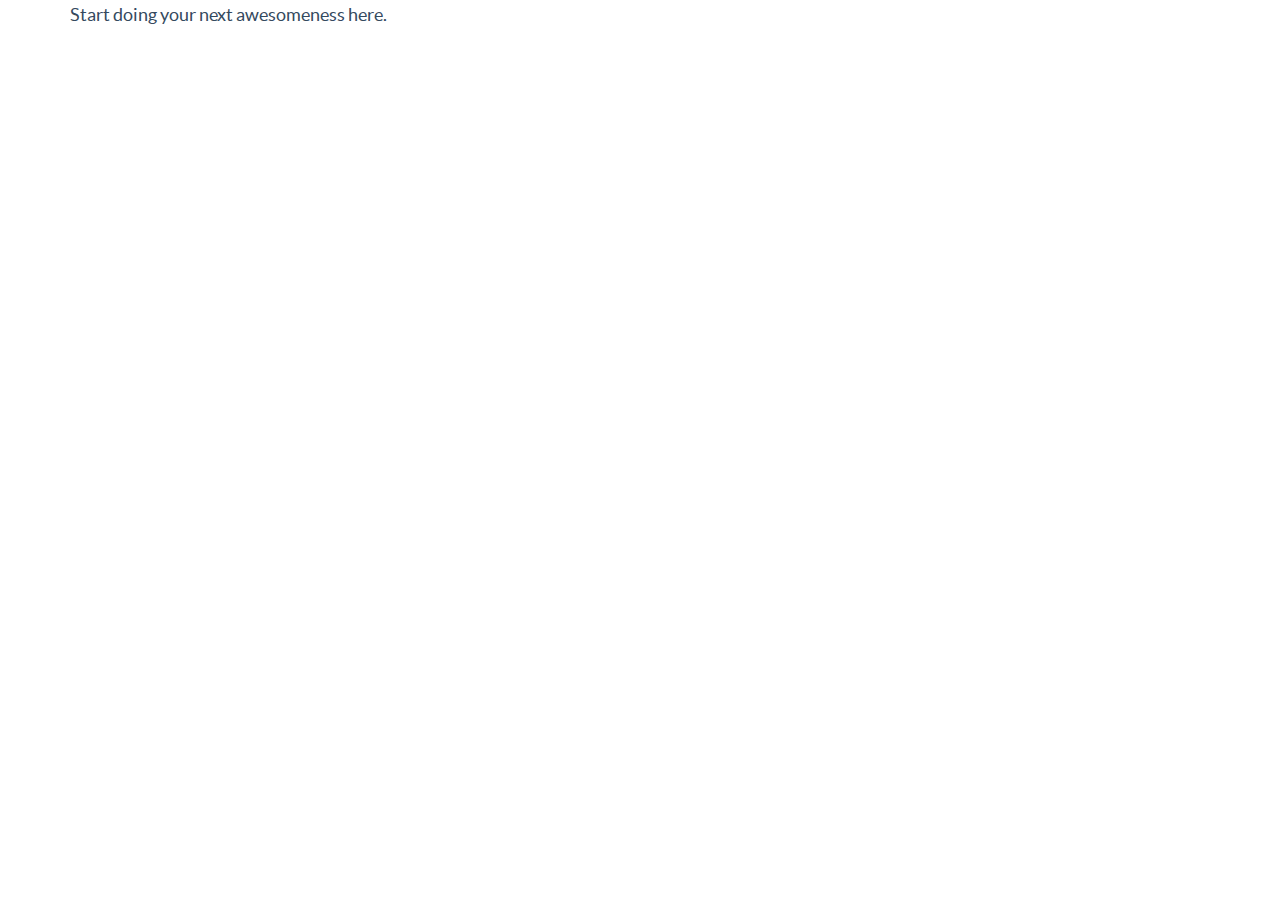
<file: template.html>
<!DOCTYPE html>
<html lang="en">
  <head>
    <meta charset="utf-8">
    <title>Flat UI</title>
    <meta name="viewport" content="width=device-width, initial-scale=1.0">

    <!-- Loading Bootstrap -->
    <link href="bootstrap/css/bootstrap.css" rel="stylesheet">

    <!-- Loading Flat UI -->
    <link href="css/flat-ui.css" rel="stylesheet">

    <link rel="shortcut icon" href="images/favicon.ico">

    <!-- HTML5 shim, for IE6-8 support of HTML5 elements. All other JS at the end of file. -->
    <!--[if lt IE 9]>
      <script src="js/html5shiv.js"></script>
    <![endif]-->
  </head>
  <body>
    <div class="container">
      Start doing your next awesomeness here.
    </div>
    <!-- /.container -->


    <!-- Load JS here for greater good =============================-->
    <script src="js/jquery-1.8.3.min.js"></script>
    <script src="js/jquery-ui-1.10.3.custom.min.js"></script>
    <script src="js/jquery.ui.touch-punch.min.js"></script>
    <script src="js/bootstrap.min.js"></script>
    <script src="js/bootstrap-select.js"></script>
    <script src="js/bootstrap-switch.js"></script>
    <script src="js/flatui-checkbox.js"></script>
    <script src="js/flatui-radio.js"></script>
    <script src="js/jquery.tagsinput.js"></script>
    <script src="js/jquery.placeholder.js"></script>
  </body>
</html>
</file>
<file: bootstrap/css/prettify.css>
.com { color: #93a1a1; }
.lit { color: #195f91; }
.pun, .opn, .clo { color: #93a1a1; }
.fun { color: #dc322f; }
.str, .atv { color: #D14; }
.kwd, .prettyprint .tag { color: #1e347b; }
.typ, .atn, .dec, .var { color: teal; }
.pln { color: #48484c; }

.prettyprint {
  padding: 8px;
  background-color: #f7f7f9;
  border: 1px solid #e1e1e8;
}
.prettyprint.linenums {
  -webkit-box-shadow: inset 40px 0 0 #fbfbfc, inset 41px 0 0 #ececf0;
     -moz-box-shadow: inset 40px 0 0 #fbfbfc, inset 41px 0 0 #ececf0;
          box-shadow: inset 40px 0 0 #fbfbfc, inset 41px 0 0 #ececf0;
}

/* Specify class=linenums on a pre to get line numbering */
ol.linenums {
  margin: 0 0 0 33px; /* IE indents via margin-left */
}
ol.linenums li {
  padding-left: 12px;
  color: #bebec5;
  line-height: 20px;
  text-shadow: 0 1px 0 #fff;
}
</file>
<file: css/flat-ui.css>
@font-face {
  font-family: 'Lato';
  src: url('../fonts/lato/lato-black-webfont.eot');
  src: url('../fonts/lato/lato-black-webfont.eot?#iefix') format('embedded-opentype'), url('../fonts/lato/lato-black-webfont.woff') format('woff'), url('../fonts/lato/lato-black-webfont.ttf') format('truetype'), url('../fonts/lato/lato-black-webfont.svg#latoblack') format('svg');
  font-weight: 900;
  font-style: normal;
}
@font-face {
  font-family: 'Lato';
  src: url('../fonts/lato/lato-bold-webfont.eot');
  src: url('../fonts/lato/lato-bold-webfont.eot?#iefix') format('embedded-opentype'), url('../fonts/lato/lato-bold-webfont.woff') format('woff'), url('../fonts/lato/lato-bold-webfont.ttf') format('truetype'), url('../fonts/lato/lato-bold-webfont.svg#latobold') format('svg');
  font-weight: bold;
  font-style: normal;
}
@font-face {
  font-family: 'Lato';
  src: url('../fonts/lato/lato-bolditalic-webfont.eot');
  src: url('../fonts/lato/lato-bolditalic-webfont.eot?#iefix') format('embedded-opentype'), url('../fonts/lato/lato-bolditalic-webfont.woff') format('woff'), url('../fonts/lato/lato-bolditalic-webfont.ttf') format('truetype'), url('../fonts/lato/lato-bolditalic-webfont.svg#latobold_italic') format('svg');
  font-weight: bold;
  font-style: italic;
}
@font-face {
  font-family: 'Lato';
  src: url('../fonts/lato/lato-italic-webfont.eot');
  src: url('../fonts/lato/lato-italic-webfont.eot?#iefix') format('embedded-opentype'), url('../fonts/lato/lato-italic-webfont.woff') format('woff'), url('../fonts/lato/lato-italic-webfont.ttf') format('truetype'), url('../fonts/lato/lato-italic-webfont.svg#latoitalic') format('svg');
  font-weight: normal;
  font-style: italic;
}
@font-face {
  font-family: 'Lato';
  src: url('../fonts/lato/lato-light-webfont.eot');
  src: url('../fonts/lato/lato-light-webfont.eot?#iefix') format('embedded-opentype'), url('../fonts/lato/lato-light-webfont.woff') format('woff'), url('../fonts/lato/lato-light-webfont.ttf') format('truetype'), url('../fonts/lato/lato-light-webfont.svg#latolight') format('svg');
  font-weight: 300;
  font-style: normal;
}
@font-face {
  font-family: 'Lato';
  src: url('../fonts/lato/lato-regular-webfont.eot');
  src: url('../fonts/lato/lato-regular-webfont.eot?#iefix') format('embedded-opentype'), url('../fonts/lato/lato-regular-webfont.woff') format('woff'), url('../fonts/lato/lato-regular-webfont.ttf') format('truetype'), url('../fonts/lato/lato-regular-webfont.svg#latoregular') format('svg');
  font-weight: normal;
  font-style: normal;
}
@font-face {
  font-family: "Flat-UI-Icons";
  src: url("../fonts/Flat-UI-Icons.eot");
  src: url("../fonts/Flat-UI-Icons.eot?#iefix") format("embedded-opentype"), url("../fonts/Flat-UI-Icons.woff") format("woff"), url("../fonts/Flat-UI-Icons.ttf") format("truetype"), url("../fonts/Flat-UI-Icons.svg#Flat-UI-Icons") format("svg");
  font-weight: normal;
  font-style: normal;
}
/* Use the following CSS code if you want to use data attributes for inserting your icons */
[data-icon]:before {
  font-family: 'Flat-UI-Icons';
  content: attr(data-icon);
  speak: none;
  font-weight: normal;
  font-variant: normal;
  text-transform: none;
  -webkit-font-smoothing: antialiased;
}
/* Use the following CSS code if you want to have a class per icon */
/*
Instead of a list of all class selectors,
you can use the generic selector below, but it's slower:
[class*="fui-"] {
*/
.fui-triangle-up,
.fui-triangle-up-small,
.fui-triangle-right-large,
.fui-triangle-left-large,
.fui-triangle-down,
.fui-info,
.fui-alert,
.fui-question,
.fui-window,
.fui-windows,
.fui-arrow-right,
.fui-arrow-left,
.fui-loop,
.fui-cmd,
.fui-mic,
.fui-triangle-down-small,
.fui-check-inverted,
.fui-heart,
.fui-location,
.fui-plus,
.fui-check,
.fui-cross,
.fui-list,
.fui-new,
.fui-video,
.fui-photo,
.fui-volume,
.fui-time,
.fui-eye,
.fui-chat,
.fui-home,
.fui-upload,
.fui-search,
.fui-user,
.fui-mail,
.fui-lock,
.fui-power,
.fui-star,
.fui-calendar,
.fui-gear,
.fui-book,
.fui-exit,
.fui-trash,
.fui-folder,
.fui-bubble,
.fui-cross-inverted,
.fui-plus-inverted,
.fui-export,
.fui-radio-unchecked,
.fui-radio-checked,
.fui-checkbox-unchecked,
.fui-checkbox-checked,
.fui-flat,
.fui-calendar-solid,
.fui-star-2,
.fui-credit-card,
.fui-clip,
.fui-link,
.fui-pause,
.fui-play,
.fui-tag,
.fui-document,
.fui-image,
.fui-facebook,
.fui-youtube,
.fui-vimeo,
.fui-twitter,
.fui-stumbleupon,
.fui-spotify,
.fui-skype,
.fui-pinterest,
.fui-path,
.fui-myspace,
.fui-linkedin,
.fui-googleplus,
.fui-dribbble,
.fui-blogger,
.fui-behance,
.fui-list-thumbnailed,
.fui-list-small-thumbnails,
.fui-list-numbered,
.fui-list-large-thumbnails,
.fui-list-columned,
.fui-list-bulleted {
  display: inline-block;
  font-family: 'Flat-UI-Icons';
  speak: none;
  font-style: normal;
  font-weight: normal;
  font-variant: normal;
  text-transform: none;
  -webkit-font-smoothing: antialiased;
}
.fui-triangle-up:before {
  content: "\e000";
}
.fui-triangle-up-small:before {
  content: "\e001";
}
.fui-triangle-right-large:before {
  content: "\e002";
}
.fui-triangle-left-large:before {
  content: "\e003";
}
.fui-triangle-down:before {
  content: "\e004";
}
.fui-info:before {
  content: "\e016";
}
.fui-alert:before {
  content: "\e017";
}
.fui-question:before {
  content: "\e018";
}
.fui-window:before {
  content: "\e019";
}
.fui-windows:before {
  content: "\e01a";
}
.fui-arrow-right:before {
  content: "\e02c";
}
.fui-arrow-left:before {
  content: "\e02d";
}
.fui-loop:before {
  content: "\e02e";
}
.fui-cmd:before {
  content: "\e02f";
}
.fui-mic:before {
  content: "\e030";
}
.fui-triangle-down-small:before {
  content: "\e005";
}
.fui-check-inverted:before {
  content: "\e006";
}
.fui-heart:before {
  content: "\e007";
}
.fui-location:before {
  content: "\e008";
}
.fui-plus:before {
  content: "\e009";
}
.fui-check:before {
  content: "\e00a";
}
.fui-cross:before {
  content: "\e00b";
}
.fui-list:before {
  content: "\e00c";
}
.fui-new:before {
  content: "\e00d";
}
.fui-video:before {
  content: "\e00e";
}
.fui-photo:before {
  content: "\e00f";
}
.fui-volume:before {
  content: "\e010";
}
.fui-time:before {
  content: "\e011";
}
.fui-eye:before {
  content: "\e012";
}
.fui-chat:before {
  content: "\e013";
}
.fui-home:before {
  content: "\e015";
}
.fui-upload:before {
  content: "\e01b";
}
.fui-search:before {
  content: "\e01c";
}
.fui-user:before {
  content: "\e01d";
}
.fui-mail:before {
  content: "\e01e";
}
.fui-lock:before {
  content: "\e01f";
}
.fui-power:before {
  content: "\e020";
}
.fui-star:before {
  content: "\e021";
}
.fui-calendar:before {
  content: "\e023";
}
.fui-gear:before {
  content: "\e024";
}
.fui-book:before {
  content: "\e025";
}
.fui-exit:before {
  content: "\e026";
}
.fui-trash:before {
  content: "\e027";
}
.fui-folder:before {
  content: "\e028";
}
.fui-bubble:before {
  content: "\e029";
}
.fui-cross-inverted:before {
  content: "\e02a";
}
.fui-plus-inverted:before {
  content: "\e031";
}
.fui-export:before {
  content: "\e014";
}
.fui-radio-unchecked:before {
  content: "\e02b";
}
.fui-radio-checked:before {
  content: "\e032";
}
.fui-checkbox-unchecked:before {
  content: "\e033";
}
.fui-checkbox-checked:before {
  content: "\e034";
}
.fui-flat:before {
  content: "\e035";
}
.fui-calendar-solid:before {
  content: "\e022";
}
.fui-star-2:before {
  content: "\e036";
}
.fui-credit-card:before {
  content: "\e037";
}
.fui-clip:before {
  content: "\e038";
}
.fui-link:before {
  content: "\e039";
}
.fui-pause:before {
  content: "\e03b";
}
.fui-play:before {
  content: "\e03c";
}
.fui-tag:before {
  content: "\e03d";
}
.fui-document:before {
  content: "\e03e";
}
.fui-image:before {
  content: "\e03a";
}
.fui-facebook:before {
  content: "\e03f";
}
.fui-youtube:before {
  content: "\e040";
}
.fui-vimeo:before {
  content: "\e041";
}
.fui-twitter:before {
  content: "\e042";
}
.fui-stumbleupon:before {
  content: "\e043";
}
.fui-spotify:before {
  content: "\e044";
}
.fui-skype:before {
  content: "\e045";
}
.fui-pinterest:before {
  content: "\e046";
}
.fui-path:before {
  content: "\e047";
}
.fui-myspace:before {
  content: "\e048";
}
.fui-linkedin:before {
  content: "\e049";
}
.fui-googleplus:before {
  content: "\e04a";
}
.fui-dribbble:before {
  content: "\e04c";
}
.fui-blogger:before {
  content: "\e04d";
}
.fui-behance:before {
  content: "\e04e";
}
.fui-list-thumbnailed:before {
  content: "\e04b";
}
.fui-list-small-thumbnails:before {
  content: "\e04f";
}
.fui-list-numbered:before {
  content: "\e050";
}
.fui-list-large-thumbnails:before {
  content: "\e051";
}
.fui-list-columned:before {
  content: "\e052";
}
.fui-list-bulleted:before {
  content: "\e053";
}
.dropdown-arrow-inverse {
  border-bottom-color: #34495e !important;
  border-top-color: #34495e !important;
}
body {
  font-family: "Lato", Helvetica, Arial, sans-serif;
  font-size: 18px;
  line-height: 1.72222;
  color: #34495e;
  background-color: #ffffff;
}
a {
  color: #16a085;
  text-decoration: none;
  -webkit-transition: 0.25s;
  transition: 0.25s;
}
a:hover,
a:focus {
  color: #1abc9c;
  text-decoration: none;
}
.img-rounded {
  border-radius: 6px;
}
.img-comment {
  font-size: 20px;
  line-height: 1.72222;
  font-style: italic;
  margin: 24px 0;
}
p {
  font-size: 18px;
  line-height: 1.72222;
  margin: 0 0 15px;
}
.lead {
  margin-bottom: 30px;
  font-size: 28px;
  line-height: 1.46428571;
  font-weight: 300;
}
@media (min-width: 768px) {
  .lead {
    font-size: 30.006px;
  }
}
small,
.small {
  font-size: 83%;
  line-height: 2.067;
}
.text-muted {
  color: #bdc3c7;
}
.text-inverse {
  color: #ffffff;
}
.text-primary {
  color: #1abc9c;
}
.text-primary:hover {
  color: #15967d;
}
.text-warning {
  color: #f1c40f;
}
.text-warning:hover {
  color: #c19d0c;
}
.text-danger {
  color: #e74c3c;
}
.text-danger:hover {
  color: #b93d30;
}
.text-success {
  color: #2ecc71;
}
.text-success:hover {
  color: #25a35a;
}
.text-info {
  color: #3498db;
}
.text-info:hover {
  color: #2a7aaf;
}
h1,
h2,
h3,
h4,
h5,
h6,
.h1,
.h2,
.h3,
.h4,
.h5,
.h6 {
  font-family: "Lato", Helvetica, Arial, sans-serif;
  font-weight: 700;
  line-height: 1.1;
  color: inherit;
}
h1 small,
h2 small,
h3 small,
h4 small,
h5 small,
h6 small,
.h1 small,
.h2 small,
.h3 small,
.h4 small,
.h5 small,
.h6 small {
  color: #e7e9ec;
}
h1,
h2,
h3 {
  margin-top: 30px;
  margin-bottom: 15px;
}
h4,
h5,
h6 {
  margin-top: 15px;
  margin-bottom: 15px;
}
h6 {
  font-weight: normal;
}
h1,
.h1 {
  font-size: 61px;
}
h2,
.h2 {
  font-size: 53px;
}
h3,
.h3 {
  font-size: 40px;
}
h4,
.h4 {
  font-size: 29px;
}
h5,
.h5 {
  font-size: 29px;
}
h6,
.h6 {
  font-size: 24px;
}
.page-header {
  padding-bottom: 14px;
  margin: 60px 0 30px;
  border-bottom: 1px solid #e7e9ec;
}
ul,
ol {
  margin-bottom: 15px;
}
dl {
  margin-bottom: 30px;
}
dt,
dd {
  line-height: 1.72222;
}
@media (min-width: 768px) {
  .dl-horizontal dt {
    width: 160px;
  }
  .dl-horizontal dd {
    margin-left: 180px;
  }
}
abbr[title],
abbr[data-original-title] {
  border-bottom: 1px dotted #bdc3c7;
}
blockquote {
  border-left: 3px solid #e7e9ec;
  padding: 0 0 0 16px;
  margin: 0 0 30px;
}
blockquote p {
  font-size: 20px;
  line-height: 1.55;
  font-weight: normal;
  margin-bottom: .4em;
}
blockquote small {
  font-size: 18px;
  line-height: 1.72222;
  font-style: italic;
  color: inherit;
}
blockquote small:before {
  content: "";
}
blockquote.pull-right {
  padding-right: 16px;
  padding-left: 0;
  border-right: 3px solid #e7e9ec;
  border-left: 0;
}
blockquote.pull-right small:after {
  content: "";
}
address {
  margin-bottom: 30px;
  line-height: 1.72222;
}
code,
kdb,
pre,
samp {
  font-family: Monaco, Menlo, Consolas, "Courier New", monospace;
}
code {
  font-size: 75%;
  color: #c7254e;
  background-color: #f9f2f4;
  border-radius: 4px;
}
pre {
  padding: 8px;
  margin: 0 0 15px;
  font-size: 13px;
  line-height: 1.72222;
  color: inherit;
  background-color: #ffffff;
  border: 2px solid #e7e9ec;
  border-radius: 6px;
}
.pre-scrollable {
  max-height: 340px;
}
.btn {
  border: none;
  font-size: 15px;
  font-weight: normal;
  line-height: 1.4;
  border-radius: 4px;
  padding: 10px 15px;
  -webkit-font-smoothing: subpixel-antialiased;
  -webkit-transition: 0.25s linear;
  transition: 0.25s linear;
}
.btn:hover,
.btn:focus {
  color: #ffffff;
}
.btn:active,
.btn.active {
  outline: none;
  -webkit-box-shadow: none;
  box-shadow: none;
}
.btn.disabled,
.btn[disabled],
fieldset[disabled] .btn {
  background-color: #bdc3c7;
  color: rgba(255, 255, 255, 0.75);
  opacity: 0.7;
  filter: alpha(opacity=70);
}
.btn > [class^="fui-"] {
  margin: 0 1px;
  position: relative;
  line-height: 1;
  top: 1px;
}
.btn-xs.btn > [class^="fui-"] {
  font-size: 11px;
  top: 0;
}
.btn-hg.btn > [class^="fui-"] {
  top: 2px;
}
.btn-default {
  color: #ffffff;
  background-color: #bdc3c7;
}
.btn-default:hover,
.btn-default:focus,
.btn-default:active,
.btn-default.active,
.open .dropdown-toggle.btn-default {
  color: #ffffff;
  background-color: #cacfd2;
  border-color: #cacfd2;
}
.btn-default:active,
.btn-default.active,
.open .dropdown-toggle.btn-default {
  background: #a1a6a9;
}
.btn-default.disabled,
.btn-default[disabled],
fieldset[disabled] .btn-default,
.btn-default.disabled:hover,
.btn-default[disabled]:hover,
fieldset[disabled] .btn-default:hover,
.btn-default.disabled:focus,
.btn-default[disabled]:focus,
fieldset[disabled] .btn-default:focus,
.btn-default.disabled:active,
.btn-default[disabled]:active,
fieldset[disabled] .btn-default:active,
.btn-default.disabled.active,
.btn-default[disabled].active,
fieldset[disabled] .btn-default.active {
  background-color: #bdc3c7;
}
.btn-primary {
  color: #ffffff;
  background-color: #1abc9c;
}
.btn-primary:hover,
.btn-primary:focus,
.btn-primary:active,
.btn-primary.active,
.open .dropdown-toggle.btn-primary {
  color: #ffffff;
  background-color: #48c9b0;
  border-color: #48c9b0;
}
.btn-primary:active,
.btn-primary.active,
.open .dropdown-toggle.btn-primary {
  background: #16a085;
}
.btn-primary.disabled,
.btn-primary[disabled],
fieldset[disabled] .btn-primary,
.btn-primary.disabled:hover,
.btn-primary[disabled]:hover,
fieldset[disabled] .btn-primary:hover,
.btn-primary.disabled:focus,
.btn-primary[disabled]:focus,
fieldset[disabled] .btn-primary:focus,
.btn-primary.disabled:active,
.btn-primary[disabled]:active,
fieldset[disabled] .btn-primary:active,
.btn-primary.disabled.active,
.btn-primary[disabled].active,
fieldset[disabled] .btn-primary.active {
  background-color: #1abc9c;
}
.btn-info {
  color: #ffffff;
  background-color: #3498db;
}
.btn-info:hover,
.btn-info:focus,
.btn-info:active,
.btn-info.active,
.open .dropdown-toggle.btn-info {
  color: #ffffff;
  background-color: #5dade2;
  border-color: #5dade2;
}
.btn-info:active,
.btn-info.active,
.open .dropdown-toggle.btn-info {
  background: #2c81ba;
}
.btn-info.disabled,
.btn-info[disabled],
fieldset[disabled] .btn-info,
.btn-info.disabled:hover,
.btn-info[disabled]:hover,
fieldset[disabled] .btn-info:hover,
.btn-info.disabled:focus,
.btn-info[disabled]:focus,
fieldset[disabled] .btn-info:focus,
.btn-info.disabled:active,
.btn-info[disabled]:active,
fieldset[disabled] .btn-info:active,
.btn-info.disabled.active,
.btn-info[disabled].active,
fieldset[disabled] .btn-info.active {
  background-color: #3498db;
}
.btn-danger {
  color: #ffffff;
  background-color: #e74c3c;
}
.btn-danger:hover,
.btn-danger:focus,
.btn-danger:active,
.btn-danger.active,
.open .dropdown-toggle.btn-danger {
  color: #ffffff;
  background-color: #ec7063;
  border-color: #ec7063;
}
.btn-danger:active,
.btn-danger.active,
.open .dropdown-toggle.btn-danger {
  background: #c44133;
}
.btn-danger.disabled,
.btn-danger[disabled],
fieldset[disabled] .btn-danger,
.btn-danger.disabled:hover,
.btn-danger[disabled]:hover,
fieldset[disabled] .btn-danger:hover,
.btn-danger.disabled:focus,
.btn-danger[disabled]:focus,
fieldset[disabled] .btn-danger:focus,
.btn-danger.disabled:active,
.btn-danger[disabled]:active,
fieldset[disabled] .btn-danger:active,
.btn-danger.disabled.active,
.btn-danger[disabled].active,
fieldset[disabled] .btn-danger.active {
  background-color: #e74c3c;
}
.btn-success {
  color: #ffffff;
  background-color: #2ecc71;
}
.btn-success:hover,
.btn-success:focus,
.btn-success:active,
.btn-success.active,
.open .dropdown-toggle.btn-success {
  color: #ffffff;
  background-color: #58d68d;
  border-color: #58d68d;
}
.btn-success:active,
.btn-success.active,
.open .dropdown-toggle.btn-success {
  background: #27ad60;
}
.btn-success.disabled,
.btn-success[disabled],
fieldset[disabled] .btn-success,
.btn-success.disabled:hover,
.btn-success[disabled]:hover,
fieldset[disabled] .btn-success:hover,
.btn-success.disabled:focus,
.btn-success[disabled]:focus,
fieldset[disabled] .btn-success:focus,
.btn-success.disabled:active,
.btn-success[disabled]:active,
fieldset[disabled] .btn-success:active,
.btn-success.disabled.active,
.btn-success[disabled].active,
fieldset[disabled] .btn-success.active {
  background-color: #2ecc71;
}
.btn-warning {
  color: #ffffff;
  background-color: #f1c40f;
}
.btn-warning:hover,
.btn-warning:focus,
.btn-warning:active,
.btn-warning.active,
.open .dropdown-toggle.btn-warning {
  color: #ffffff;
  background-color: #f5d313;
  border-color: #f5d313;
}
.btn-warning:active,
.btn-warning.active,
.open .dropdown-toggle.btn-warning {
  background: #cda70d;
}
.btn-warning.disabled,
.btn-warning[disabled],
fieldset[disabled] .btn-warning,
.btn-warning.disabled:hover,
.btn-warning[disabled]:hover,
fieldset[disabled] .btn-warning:hover,
.btn-warning.disabled:focus,
.btn-warning[disabled]:focus,
fieldset[disabled] .btn-warning:focus,
.btn-warning.disabled:active,
.btn-warning[disabled]:active,
fieldset[disabled] .btn-warning:active,
.btn-warning.disabled.active,
.btn-warning[disabled].active,
fieldset[disabled] .btn-warning.active {
  background-color: #f1c40f;
}
.btn-inverse {
  color: #ffffff;
  background-color: #34495e;
}
.btn-inverse:hover,
.btn-inverse:focus,
.btn-inverse:active,
.btn-inverse.active,
.open .dropdown-toggle.btn-inverse {
  color: #ffffff;
  background-color: #415b76;
  border-color: #415b76;
}
.btn-inverse:active,
.btn-inverse.active,
.open .dropdown-toggle.btn-inverse {
  background: #2c3e50;
}
.btn-inverse.disabled,
.btn-inverse[disabled],
fieldset[disabled] .btn-inverse,
.btn-inverse.disabled:hover,
.btn-inverse[disabled]:hover,
fieldset[disabled] .btn-inverse:hover,
.btn-inverse.disabled:focus,
.btn-inverse[disabled]:focus,
fieldset[disabled] .btn-inverse:focus,
.btn-inverse.disabled:active,
.btn-inverse[disabled]:active,
fieldset[disabled] .btn-inverse:active,
.btn-inverse.disabled.active,
.btn-inverse[disabled].active,
fieldset[disabled] .btn-inverse.active {
  background-color: #34495e;
}
.btn-embossed {
  -webkit-box-shadow: inset 0 -2px 0 rgba(0, 0, 0, 0.15);
  box-shadow: inset 0 -2px 0 rgba(0, 0, 0, 0.15);
}
.btn-embossed.active,
.btn-embossed:active {
  -webkit-box-shadow: inset 0 2px 0 rgba(0, 0, 0, 0.15);
  box-shadow: inset 0 2px 0 rgba(0, 0, 0, 0.15);
}
.btn-wide {
  min-width: 140px;
  padding-left: 30px;
  padding-right: 30px;
}
.btn-link {
  color: #16a085;
}
.btn-link:hover,
.btn-link:focus {
  color: #1abc9c;
  text-decoration: underline;
  background-color: transparent;
}
.btn-link[disabled]:hover,
fieldset[disabled] .btn-link:hover,
.btn-link[disabled]:focus,
fieldset[disabled] .btn-link:focus {
  color: #bdc3c7;
  text-decoration: none;
}
.btn-hg {
  padding: 13px 20px;
  font-size: 22px;
  line-height: 1.227;
  border-radius: 6px;
}
.btn-lg {
  padding: 10px 19px;
  font-size: 17px;
  line-height: 1.471;
  border-radius: 6px;
}
.btn-sm {
  padding: 9px 13px;
  font-size: 13px;
  line-height: 1.385;
  border-radius: 4px;
}
.btn-xs {
  padding: 6px 9px;
  font-size: 12px;
  line-height: 1.083;
  border-radius: 3px;
}
.btn-tip {
  font-weight: 300;
  padding-left: 10px;
  font-size: 92%;
}
.btn-block {
  white-space: normal;
}
[class*="btn-social-"] {
  padding: 10px 15px;
  font-size: 13px;
  line-height: 1.077;
  border-radius: 4px;
}
.btn-social-pinterest {
  color: #ffffff;
  background-color: #cb2028;
}
.btn-social-pinterest:hover,
.btn-social-pinterest:focus {
  background-color: #d54d53;
}
.btn-social-pinterest:active,
.btn-social-pinterest.active {
  background-color: #ad1b22;
}
.btn-social-linkedin {
  color: #ffffff;
  background-color: #0072b5;
}
.btn-social-linkedin:hover,
.btn-social-linkedin:focus {
  background-color: #338ec4;
}
.btn-social-linkedin:active,
.btn-social-linkedin.active {
  background-color: #00619a;
}
.btn-social-stumbleupon {
  color: #ffffff;
  background-color: #ed4a13;
}
.btn-social-stumbleupon:hover,
.btn-social-stumbleupon:focus {
  background-color: #f16e42;
}
.btn-social-stumbleupon:active,
.btn-social-stumbleupon.active {
  background-color: #c93f10;
}
.btn-social-googleplus {
  color: #ffffff;
  background-color: #2d2d2d;
}
.btn-social-googleplus:hover,
.btn-social-googleplus:focus {
  background-color: #575757;
}
.btn-social-googleplus:active,
.btn-social-googleplus.active {
  background-color: #262626;
}
.btn-social-facebook {
  color: #ffffff;
  background-color: #2f4b93;
}
.btn-social-facebook:hover,
.btn-social-facebook:focus {
  background-color: #596fa9;
}
.btn-social-facebook:active,
.btn-social-facebook.active {
  background-color: #28407d;
}
.btn-social-twitter {
  color: #ffffff;
  background-color: #00bdef;
}
.btn-social-twitter:hover,
.btn-social-twitter:focus {
  background-color: #33caf2;
}
.btn-social-twitter:active,
.btn-social-twitter.active {
  background-color: #00a1cb;
}
.btn-default .caret {
  border-top-color: #ffffff;
}
.btn-primary .caret,
.btn-success .caret,
.btn-warning .caret,
.btn-danger .caret,
.btn-info .caret {
  border-top-color: #ffffff;
}
.dropup .btn-default .caret {
  border-bottom-color: #ffffff;
}
.dropup .btn-primary .caret,
.dropup .btn-success .caret,
.dropup .btn-warning .caret,
.dropup .btn-danger .caret,
.dropup .btn-info .caret {
  border-bottom-color: #ffffff;
}
.btn-group-xs > .btn {
  padding: 6px 9px;
  font-size: 12px;
  line-height: 1.083;
  border-radius: 3px;
}
.btn-group-sm > .btn {
  padding: 9px 13px;
  font-size: 13px;
  line-height: 1.385;
  border-radius: 4px;
}
.btn-group-lg > .btn {
  padding: 10px 19px;
  font-size: 17px;
  line-height: 1.471;
  border-radius: 6px;
}
.btn-group-gh > .btn {
  padding: 13px 20px;
  font-size: 22px;
  line-height: 1.227;
  border-radius: 6px;
}
.btn-group > .btn + .btn {
  margin-left: 0;
}
.btn-group > .btn + .dropdown-toggle {
  border-left: 2px solid rgba(52, 73, 94, 0.15);
  padding-left: 12px;
  padding-right: 12px;
}
.btn-group > .btn + .dropdown-toggle .caret {
  margin-left: 3px;
  margin-right: 3px;
}
.btn-group > .btn.btn-gh + .dropdown-toggle .caret {
  margin-left: 7px;
  margin-right: 7px;
}
.btn-group > .btn.btn-sm + .dropdown-toggle .caret {
  margin-left: 0;
  margin-right: 0;
}
.dropdown-toggle .caret {
  margin-left: 8px;
}
.btn-group > .btn,
.btn-group > .dropdown-menu,
.btn-group > .popover {
  font-weight: 400;
}
.btn-group:focus .dropdown-toggle {
  outline: none;
  -webkit-transition: 0.25s;
  transition: 0.25s;
}
.btn-group.open .dropdown-toggle {
  color: rgba(255, 255, 255, 0.75);
  -webkit-box-shadow: none;
  box-shadow: none;
}
.btn-toolbar .btn.active {
  color: #ffffff;
}
.btn-toolbar .btn > [class^="fui-"] {
  font-size: 16px;
  margin: 0 4px;
}
.caret {
  border-width: 8px 6px;
  border-bottom-color: #34495e;
  border-top-color: #34495e;
  border-style: solid;
  border-bottom-style: none;
  -webkit-transition: 0.25s;
  transition: 0.25s;
  -webkit-transform: scale(1.001);
  -ms-transform: scale(1.001);
  transform: scale(1.001);
}
.dropup .caret,
.dropup .btn-lg .caret,
.navbar-fixed-bottom .dropdown .caret {
  border-bottom-width: 8px;
}
.btn-lg .caret {
  border-top-width: 8px;
  border-right-width: 6px;
  border-left-width: 6px;
}
.navbar {
  font-size: 16px;
  border-radius: 6px;
  border: none;
}
.navbar .navbar-brand {
  border-radius: 6px 0 0 6px;
  color: #526476;
  font-size: 24px;
  line-height: 29.55px;
  font-weight: 700;
  padding: 23px 28px 24px 17px;
  text-shadow: none;
  display: inline-block;
}
.navbar .navbar-brand:hover,
.navbar .navbar-brand:focus {
  color: #1abc9c;
}
.navbar .navbar-brand[class*="fui-"] {
  font-weight: normal;
}
.navbar .navbar-brand small {
  line-height: 1;
}
.navbar .nav {
  margin-right: 0;
  display: inline-block;
  float: left;
}
.navbar .nav > li {
  position: relative;
  display: inline-block;
}
.navbar .nav > li:hover > ul {
  opacity: 1;
  top: 100%;
  visibility: visible;
  z-index: 100;
  -webkit-transform: scale(1, 1);
  display: block\9;
}
.navbar .nav > li.active > a,
.navbar .nav > li.active > a:hover,
.navbar .nav > li.active > a:focus {
  background: none;
  color: #1abc9c;
  -webkit-box-shadow: none;
  box-shadow: none;
}
.navbar .nav > li:first-child {
  border-radius: 6px 6px 0 0;
}
.navbar .nav > li:last-child {
  border-radius: 0 0 6px 6px;
}
.navbar .nav > li > ul {
  padding-top: 13px;
  top: 80%;
  padding-left: 0;
}
.navbar .nav > li > ul:before {
  content: "";
  border-style: solid;
  border-width: 0 9px 9px 9px;
  border-color: transparent transparent #34495e transparent;
  height: 0;
  position: absolute;
  left: 15px;
  top: 5px;
  width: 0;
  -webkit-transform: rotate(360deg);
}
.navbar .nav > li > ul li:hover ul {
  opacity: 1;
  -webkit-transform: scale(1, 1);
  visibility: visible;
  display: block\9;
}
.navbar .nav > li > ul li ul {
  left: 100%;
}
.navbar .nav > li > a {
  color: #526476;
  display: inline-block;
  font-weight: 700;
  font-size: 15px;
  line-height: 28px;
  padding: 22px 20px;
  text-shadow: none;
  -webkit-transition: background-color .25s, color .25s, border-bottom-color .25s;
  transition: background-color .25s, color .25s, border-bottom-color .25s;
}
.navbar .nav > li > a:hover,
.navbar .nav > li > a:focus {
  color: #1abc9c;
  background-color: transparent;
}
.navbar .nav > li > a[class*="fui-"] {
  font-size: 24px;
  font-weight: normal;
}
.navbar .nav > li > a > [class*="fui-"] {
  font-size: 24px;
  margin: -4px 0 0;
  position: relative;
  top: 4px;
}
.navbar .nav > li > a > [class*="fui-"] + * {
  margin-left: 12px;
}
.navbar .nav ul {
  border-radius: 4px;
  left: 0;
  list-style-type: none;
  margin-left: 0;
  opacity: 0;
  position: absolute;
  top: 0;
  width: 234px;
  -webkit-transform: scale(1, 0.99);
  -webkit-transform-origin: 0 0;
  visibility: hidden;
  -webkit-transition: 0.25s ease-out;
  transition: 0.25s ease-out;
}
.navbar .nav ul ul {
  left: 95%;
  padding-left: 5px;
}
.navbar .nav ul li {
  background-color: #34495e;
  padding: 0 3px 3px;
  position: relative;
}
.navbar .nav ul li:first-child {
  border-radius: 6px 6px 0 0;
  padding-top: 3px;
}
.navbar .nav ul li:last-child {
  border-radius: 0 0 6px 6px;
}
.navbar .nav ul li.active > a,
.navbar .nav ul li.active > a:hover,
.navbar .nav ul li.active > a:focus {
  background-color: #1abc9c;
  color: #ffffff;
  padding-left: 9px;
  padding-right: 9px;
}
.navbar .nav ul li.active + li > a {
  padding-left: 9px;
  padding-right: 9px;
}
.navbar .nav ul a {
  border-radius: 2px;
  color: #ffffff;
  display: block;
  font-size: 14px;
  padding: 6px 9px;
  text-decoration: none;
}
.navbar .nav ul a:hover {
  background-color: #1abc9c;
}
.navbar .btn-navbar {
  background: none;
  border: none;
  color: #34495e;
  margin: 18px 15px;
  padding: 3px 15px;
  text-shadow: none;
  display: none;
}
.navbar .btn-navbar:hover,
.navbar .btn-navbar:focus {
  background: none;
  color: #1abc9c;
}
.navbar .btn-navbar:before {
  content: "\e00c";
  font-family: "Flat-UI-Icons";
  font-size: 23px;
  font-style: normal;
  font-weight: normal;
  -webkit-font-smoothing: antialiased;
}
.navbar .btn-navbar .icon-bar {
  display: none;
}
.navbar-default {
  background: #eceef0;
  border: none;
  padding-left: 0;
  padding-right: 0;
  border-radius: 6px;
}
.navbar-inverse {
  background: #34495e;
  font-size: 17px;
}
.navbar-inverse .navbar-brand {
  border-bottom: 2px solid #2c3e50;
  border-right: 2px solid #2c3e50;
  color: #ffffff;
  padding: 10px 28px 11px 32px;
}
.navbar-inverse .btn-navbar {
  color: #ffffff;
  margin: 7px 10px;
}
.navbar-inverse .btn-icon {
  margin: 8px 5px 8px 15px;
}
.navbar-inverse .nav > li:first-child.active > a {
  padding-left: 20px;
}
.navbar-inverse .nav > li:first-child > a {
  border-left: none;
}
.navbar-inverse .nav > li.active > a,
.navbar-inverse .nav > li.active > a:hover,
.navbar-inverse .nav > li.active > a:focus {
  background-color: #1abc9c;
  border-bottom-color: #16a085;
  border-left: none;
  color: #ffffff;
  padding-left: 20px;
}
.navbar-inverse .nav > li.active + li > a {
  border-left: none;
  padding-left: 20px;
}
.navbar-inverse .nav > li > a {
  font-size: 16px;
  border-bottom: 2px solid #2c3e50;
  border-left: 2px solid #2c3e50 !important;
  color: #ffffff;
  padding: 16px 20px 15px;
  line-height: 20px;
}
.navbar-inverse .nav.navbar-right .dropdown-menu {
  left: -100%;
  margin-left: 17px;
}
.navbar-inverse .nav.navbar-right .open > .dropdown-menu:before {
  display: block !important;
}
.navbar-inverse .nav.navbar-right > li > a {
  border-radius: 0 6px 6px 0;
}
.navbar-unread,
.navbar-new {
  font-family: "Lato", Helvetica, Arial, sans-serif;
  background-color: #1abc9c;
  border-radius: 50%;
  color: #ffffff;
  font-size: 0;
  font-weight: 700;
  height: 6px;
  line-height: 14px;
  position: absolute;
  right: 12px;
  text-align: center;
  top: 28px;
  width: 6px;
  z-index: 10;
}
.active .navbar-unread,
.active .navbar-new {
  background-color: #ffffff;
  display: none;
}
.navbar-inverse .navbar-unread,
.navbar-inverse .navbar-new {
  top: 15px;
}
.navbar-new {
  background-color: #e74c3c;
  font-size: 12px;
  line-height: 17px;
  height: 18px;
  margin: -9px -1px;
  min-width: 18px;
  padding: 0 1px;
  width: auto;
  -webkit-font-smoothing: subpixel-antialiased;
}
.navbar.navbar-inverse .nav li.dropdown.open > .dropdown-toggle {
  background-color: #1abc9c;
  border-bottom-color: #16a085;
  color: #ffffff;
}
.navbar.navbar-inverse .nav li.dropdown.open > .dropdown-toggle .caret {
  border-bottom-color: #ffffff !important;
  border-top-color: #ffffff !important;
}
.navbar .nav li.dropdown.open > .dropdown-toggle {
  background: none;
  color: #1abc9c;
}
.navbar .nav li.dropdown.open > .dropdown-toggle .caret {
  border-bottom-color: #1abc9c !important;
  border-top-color: #1abc9c !important;
}
.navbar .nav li.dropdown.open .dropdown-menu {
  opacity: 1;
  top: 100%;
  visibility: visible;
  z-index: 1000;
  -webkit-transform: none;
}
.navbar .nav li.dropdown > .dropdown-toggle {
  outline: none;
}
.navbar .nav li.dropdown > .dropdown-toggle:hover .caret,
.navbar .nav li.dropdown > .dropdown-toggle:focus .caret {
  border-bottom-color: #1abc9c;
  border-top-color: #1abc9c;
}
.navbar .nav li.dropdown > .dropdown-toggle .caret {
  border-left-width: 6px;
  border-right-width: 6px;
  border-top-width: 8px;
  border-bottom-color: #4c6a89;
  border-top-color: #4c6a89;
  margin-left: 10px;
}
.navbar .nav li.dropdown .dropdown-menu {
  background-color: #34495e;
  opacity: 0;
  padding: 0;
  visibility: hidden;
}
.navbar .nav li.dropdown .dropdown-menu:before {
  display: none;
}
.navbar .nav li.dropdown .dropdown-menu:after {
  border-bottom-color: #34495e;
}
.navbar .nav li.dropdown .dropdown-menu > li > a {
  border-radius: 3px;
  color: #ffffff;
  padding: 6px 8px 8px;
}
.navbar .nav li.dropdown .dropdown-menu .divider {
  background-color: #2c3e50;
  border-bottom: none;
  margin: 2px 0 5px;
  padding: 0;
  height: 2px;
}
.navbar.navbar-inverse .navbar-form {
  border-left: 2px solid #2c3e50;
  border-bottom: 2px solid #2c3e50;
  padding: 8px 5px 8px 23px;
}
.navbar.navbar-inverse .navbar-form .input-group-btn .btn {
  background-color: #2c3e50;
  color: #4c6a89 !important;
}
.navbar.navbar-inverse .navbar-form .form-control {
  background-color: #2c3e50;
  color: #ffffff;
}
.navbar.navbar-inverse .navbar-form .form-control:-moz-placeholder {
  color: #819db9;
}
.navbar.navbar-inverse .navbar-form .form-control::-moz-placeholder {
  color: #819db9;
}
.navbar.navbar-inverse .navbar-form .form-control:-ms-input-placeholder {
  color: #819db9;
}
.navbar.navbar-inverse .navbar-form .form-control::-webkit-input-placeholder {
  color: #819db9;
}
.navbar.navbar-inverse .navbar-form .form-control.placeholder {
  color: #819db9;
}
.navbar.navbar-inverse .navbar-form .form-control:focus {
  border-color: #1abc9c;
}
.navbar.navbar-inverse .navbar-form.focus .input-group-btn .btn {
  background-color: #2c3e50 !important;
}
.navbar .navbar-form {
  margin: 0;
  padding: 20px 5px 19px 20px;
  max-width: 229px;
}
.navbar .navbar-form .form-group {
  margin-bottom: 0;
}
.navbar .navbar-form .form-control {
  background-color: #ffffff;
  border: 2px solid transparent;
  color: #526476;
  font-size: 15px;
}
.navbar .navbar-form .form-control:-moz-placeholder {
  color: #798795;
}
.navbar .navbar-form .form-control::-moz-placeholder {
  color: #798795;
}
.navbar .navbar-form .form-control:-ms-input-placeholder {
  color: #798795;
}
.navbar .navbar-form .form-control::-webkit-input-placeholder {
  color: #798795;
}
.navbar .navbar-form .form-control.placeholder {
  color: #798795;
}
.navbar .navbar-form .form-control:focus {
  border-color: #1abc9c;
}
.navbar .navbar-form .input-group-btn .btn {
  border-color: transparent;
  color: #9aa4af;
  font-size: 16px;
}
.navbar.navbar-fixed-bottom .navbar-inner .navbar-form .form-control,
.navbar.navbar-fixed-top .navbar-inner .navbar-form .form-control {
  border-radius: 50px 0 0 50px !important;
}
.navbar.navbar-fixed-bottom .navbar-inner .navbar-form .btn,
.navbar.navbar-fixed-top .navbar-inner .navbar-form .btn {
  border-radius: 0 50px 50px 0;
}
.navbar.navbar-fixed-bottom .nav > li:hover > ul {
  bottom: 100%;
  padding-bottom: 13px;
  top: auto;
}
.navbar.navbar-fixed-bottom .nav > li:hover > ul li:hover ul {
  bottom: 0;
}
.navbar.navbar-fixed-bottom .nav ul {
  bottom: 80%;
  top: auto;
}
@media (max-width: 979px) {
  .navbar.navbar-inverse .navbar-brand {
    border: none;
    padding-top: 11px;
    padding-bottom: 13px;
  }
  .navbar.navbar-inverse .nav {
    margin-left: 0;
    margin-right: 0;
  }
  .navbar.navbar-inverse .nav > li.active > a,
  .navbar.navbar-inverse .nav > li.active > a:hover,
  .navbar.navbar-inverse .nav > li.active > a:focus {
    background-color: #1abc9c;
  }
  .navbar.navbar-inverse .nav > li > a,
  .navbar.navbar-inverse .nav > li > a:hover {
    background: none;
    border: none;
  }
  .navbar.navbar-inverse .nav > li ul li a {
    color: #ffffff;
  }
  .navbar.navbar-inverse .navbar-form {
    border: none;
    padding-right: 20px;
    padding-left: 20px !important;
    max-width: none;
  }
  .navbar.navbar-inverse a,
  .navbar.navbar-inverse .navbar-collapse .nav > li > a,
  .navbar.navbar-inverse .navbar-collapse li.dropdown .dropdown-menu a {
    color: #ffffff;
    border-radius: 0;
  }
  .navbar.navbar-inverse a:hover,
  .navbar.navbar-inverse .navbar-collapse .nav > li > a:hover,
  .navbar.navbar-inverse .navbar-collapse li.dropdown .dropdown-menu a:hover,
  .navbar.navbar-inverse a:focus,
  .navbar.navbar-inverse .navbar-collapse .nav > li > a:focus,
  .navbar.navbar-inverse .navbar-collapse li.dropdown .dropdown-menu a:focus {
    color: #ffffff;
  }
  .navbar .navbar-brand {
    padding-left: 20px;
    float: none;
  }
  .navbar .btn-navbar {
    float: right;
    display: block;
  }
  .navbar .navbar-collapse {
    padding: 0;
  }
  .navbar .navbar-form {
    max-width: none;
    padding: 20px 20px 19px;
  }
  .navbar .nav {
    float: none !important;
    display: block;
    margin-bottom: 10px;
    margin-right: 0;
    margin-left: 0;
  }
  .navbar .nav > li:hover > ul,
  .navbar .nav > li.dropdown:hover > ul,
  .navbar .nav > li:hover .dropdown-menu,
  .navbar .nav > li.dropdown:hover .dropdown-menu {
    height: auto;
    margin-left: 30px;
  }
  .navbar .nav > li:hover > ul li:hover a,
  .navbar .nav > li.dropdown:hover > ul li:hover a,
  .navbar .nav > li:hover .dropdown-menu li:hover a,
  .navbar .nav > li.dropdown:hover .dropdown-menu li:hover a {
    background-color: transparent;
    color: #1abc9c;
  }
  .navbar .nav > li:hover > ul li:hover ul,
  .navbar .nav > li.dropdown:hover > ul li:hover ul,
  .navbar .nav > li:hover .dropdown-menu li:hover ul,
  .navbar .nav > li.dropdown:hover .dropdown-menu li:hover ul {
    height: auto;
    margin-left: 20px;
  }
  .navbar .nav > li > a,
  .navbar .nav > li.dropdown > a,
  .navbar .nav > li > a:hover,
  .navbar .nav > li.dropdown > a:hover {
    background: none;
    padding: 7px 20px;
  }
  .navbar .nav > li ul,
  .navbar .nav > li.dropdown ul {
    background: none;
    height: 0;
    padding: 0;
    position: static;
    width: auto;
  }
  .navbar .nav > li ul:before,
  .navbar .nav > li.dropdown ul:before,
  .navbar .nav > li ul:after,
  .navbar .nav > li.dropdown ul:after {
    display: none;
  }
  .navbar .nav > li ul li,
  .navbar .nav > li.dropdown ul li {
    background: none;
  }
  .navbar .nav > li ul li a,
  .navbar .nav > li.dropdown ul li a {
    color: #34495e;
  }
  .navbar .nav > li ul li a:hover,
  .navbar .nav > li.dropdown ul li a:hover,
  .navbar .nav > li ul li a:focus,
  .navbar .nav > li.dropdown ul li a:focus {
    color: #1abc9c;
  }
  .navbar .nav li.dropdown .dropdown-menu {
    background: none;
    margin-top: 0;
  }
  .navbar .nav li.dropdown .dropdown-menu li a {
    color: #34495e;
  }
  .navbar .nav li.dropdown .dropdown-menu li a:hover,
  .navbar .nav li.dropdown .dropdown-menu li a:focus {
    color: #1abc9c;
  }
  .navbar .nav .dropdown-toggle:focus {
    background-color: transparent !important;
  }
  .navbar .nav li a .hidden-lg {
    display: inline !important;
  }
  .navbar .nav li {
    display: block;
  }
  .navbar .nav a {
    display: block !important;
  }
  .navbar .nav-collapse {
    width: 100%;
  }
  .navbar .nav-collapse:before,
  .navbar .nav-collapse:after {
    content: " ";
    /* 1 */
  
    display: table;
    /* 2 */
  
  }
  .navbar .nav-collapse:after {
    clear: both;
  }
  .navbar .nav-collapse .navbar-search {
    padding-left: 5px;
    float: none !important;
  }
  .navbar-unread,
  .navbar-new {
    position: static;
    float: right;
    margin: 0 0 0 10px;
  }
}
.select {
  display: inline-block;
  margin-bottom: 10px;
}
[class*="span"] > .select[class*="span"] {
  margin-left: 0;
}
.select[class*="span"] .btn {
  width: 100%;
}
.select.select-block {
  display: block;
  float: none;
  margin-left: 0;
  width: auto;
}
.select.select-block:before,
.select.select-block:after {
  content: " ";
  /* 1 */

  display: table;
  /* 2 */

}
.select.select-block:after {
  clear: both;
}
.select.select-block .btn {
  width: 100%;
}
.select .btn {
  width: 220px;
}
.select .btn.btn-hg .filter-option {
  left: 20px;
  right: 40px;
  top: 13px;
}
.select .btn.btn-hg .caret {
  right: 20px;
}
.select .btn.btn-lg .filter-option {
  left: 18px;
  right: 38px;
}
.select .btn.btn-sm .filter-option {
  left: 13px;
  right: 33px;
}
.select .btn.btn-sm .caret {
  right: 13px;
}
.select .btn.btn-xs .filter-option {
  left: 13px;
  right: 33px;
  top: 5px;
}
.select .btn.btn-xs .caret {
  right: 13px;
}
.select .btn .filter-option {
  height: 26px;
  left: 13px;
  overflow: hidden;
  position: absolute;
  right: 33px;
  text-align: left;
  top: 10px;
}
.select .btn .caret {
  position: absolute;
  right: 16px;
  top: 50%;
  margin-top: -3px;
}
.select .btn .dropdown-toggle {
  border-radius: 6px;
}
.select .btn .dropdown-menu {
  min-width: 100%;
}
.select .btn .dropdown-menu dt {
  cursor: default;
  display: block;
  padding: 3px 20px;
}
.select .btn .dropdown-menu li:not(.disabled) > a:hover small {
  color: rgba(255, 255, 255, 0.004);
}
.select .btn .dropdown-menu li > a {
  min-height: 20px;
}
.select .btn .dropdown-menu li > a.opt {
  padding-left: 35px;
}
.select .btn .dropdown-menu li small {
  padding-left: .5em;
}
.select .btn .dropdown-menu li > dt small {
  font-weight: normal;
}
.select .btn > .disabled,
.select .btn .dropdown-menu li.disabled > a {
  cursor: default;
}
.select .caret {
  border-bottom-color: #ffffff;
  border-top-color: #ffffff;
}
textarea {
  font-size: 20px;
  line-height: 24px;
  padding: 5px 11px;
}
label {
  font-weight: normal;
  line-height: 1.9986363100000002em;
}
.form-control:-moz-placeholder {
  color: #b2bcc5;
}
.form-control::-moz-placeholder {
  color: #b2bcc5;
}
.form-control:-ms-input-placeholder {
  color: #b2bcc5;
}
.form-control::-webkit-input-placeholder {
  color: #b2bcc5;
}
.form-control.placeholder {
  color: #b2bcc5;
}
.form-control {
  border: 2px solid #bdc3c7;
  color: #34495e;
  font-family: "Lato", Helvetica, Arial, sans-serif;
  font-size: 15px;
  padding: 8px 12px;
  height: 42px;
  -webkit-appearance: none;
  border-radius: 6px;
  -webkit-box-shadow: none;
  box-shadow: none;
  -webkit-transition: border .25s linear, color .25s linear, background-color .25s linear;
  transition: border .25s linear, color .25s linear, background-color .25s linear;
}
.form-group.focus .form-control,
.form-control:focus {
  border-color: #1abc9c;
  outline: 0;
  -webkit-box-shadow: none;
  box-shadow: none;
}
.form-control[disabled],
.form-control[readonly],
fieldset[disabled] .form-control {
  background-color: #f4f6f6;
  border-color: #d5dbdb;
  color: #d5dbdb;
  cursor: default;
}
.form-control.flat {
  border-color: transparent;
}
.form-control.flat:hover {
  border-color: #bdc3c7;
}
.form-control.flat:focus {
  border-color: #1abc9c;
}
.input-sm {
  height: 35px;
  padding: 6px 10px;
  font-size: 13px;
  line-height: 1.72222;
  border-radius: 6px;
}
select.input-sm {
  height: 35px;
  line-height: 35px;
}
textarea.input-sm {
  height: auto;
}
.input-lg {
  height: 45px;
  padding: 10px 15px;
  font-size: 17px;
  line-height: 1.72222;
  border-radius: 6px;
}
select.input-lg {
  height: 45px;
  line-height: 45px;
}
textarea.input-lg {
  height: auto;
}
.input-hg {
  height: 53px;
  padding: 10px 16px;
  font-size: 22px;
  line-height: 1.72222;
  border-radius: 6px;
}
select.input-hg {
  height: 53px;
  line-height: 53px;
}
textarea.input-hg {
  height: auto;
}
.has-warning .help-block,
.has-warning .control-label {
  color: #f1c40f;
}
.has-warning .form-control {
  color: #f1c40f;
  border-color: #f1c40f;
  -webkit-box-shadow: none;
  box-shadow: none;
}
.has-warning .form-control:-moz-placeholder {
  color: #f1c40f;
}
.has-warning .form-control::-moz-placeholder {
  color: #f1c40f;
}
.has-warning .form-control:-ms-input-placeholder {
  color: #f1c40f;
}
.has-warning .form-control::-webkit-input-placeholder {
  color: #f1c40f;
}
.has-warning .form-control.placeholder {
  color: #f1c40f;
}
.has-warning .form-control:focus {
  border-color: #f1c40f;
  -webkit-box-shadow: none;
  box-shadow: none;
}
.has-warning .input-group-addon {
  color: #f1c40f;
  border-color: #f1c40f;
  background-color: #ffffff;
}
.has-error .help-block,
.has-error .control-label {
  color: #e74c3c;
}
.has-error .form-control {
  color: #e74c3c;
  border-color: #e74c3c;
  -webkit-box-shadow: none;
  box-shadow: none;
}
.has-error .form-control:-moz-placeholder {
  color: #e74c3c;
}
.has-error .form-control::-moz-placeholder {
  color: #e74c3c;
}
.has-error .form-control:-ms-input-placeholder {
  color: #e74c3c;
}
.has-error .form-control::-webkit-input-placeholder {
  color: #e74c3c;
}
.has-error .form-control.placeholder {
  color: #e74c3c;
}
.has-error .form-control:focus {
  border-color: #e74c3c;
  -webkit-box-shadow: none;
  box-shadow: none;
}
.has-error .input-group-addon {
  color: #e74c3c;
  border-color: #e74c3c;
  background-color: #ffffff;
}
.has-success .help-block,
.has-success .control-label {
  color: #2ecc71;
}
.has-success .form-control {
  color: #2ecc71;
  border-color: #2ecc71;
  -webkit-box-shadow: none;
  box-shadow: none;
}
.has-success .form-control:-moz-placeholder {
  color: #2ecc71;
}
.has-success .form-control::-moz-placeholder {
  color: #2ecc71;
}
.has-success .form-control:-ms-input-placeholder {
  color: #2ecc71;
}
.has-success .form-control::-webkit-input-placeholder {
  color: #2ecc71;
}
.has-success .form-control.placeholder {
  color: #2ecc71;
}
.has-success .form-control:focus {
  border-color: #2ecc71;
  -webkit-box-shadow: none;
  box-shadow: none;
}
.has-success .input-group-addon {
  color: #2ecc71;
  border-color: #2ecc71;
  background-color: #ffffff;
}
.form-group {
  position: relative;
  margin-bottom: 20px;
}
.form-group {
  position: relative;
}
.form-control + .input-icon {
  position: absolute;
  top: 2px;
  right: 2px;
  line-height: 37px;
  vertical-align: middle;
  font-size: 20px;
  color: #b2bcc5;
  background-color: #ffffff;
  padding: 0 12px 0 0;
  border-radius: 6px;
}
.input-hg + .input-icon {
  line-height: 49px;
  padding: 0 16px 0 0;
}
.input-lg + .input-icon {
  line-height: 41px;
  padding: 0 15px 0 0;
}
.input-sm + .input-icon {
  font-size: 18px;
  line-height: 30px;
  padding: 0 10px 0 0;
}
.has-success .input-icon {
  color: #2ecc71;
}
.has-warning .input-icon {
  color: #f1c40f;
}
.has-error .input-icon {
  color: #e74c3c;
}
.form-control[disabled] + .input-icon,
.form-control[readonly] + .input-icon,
fieldset[disabled] .form-control + .input-icon,
.form-control.disabled + .input-icon {
  color: #d5dbdb;
  background-color: #f4f6f6;
}
.input-group-hg > .form-control,
.input-group-hg > .input-group-addon,
.input-group-hg > .input-group-btn > .btn {
  height: 53px;
  padding: 10px 16px;
  font-size: 22px;
  line-height: 1.72222;
  border-radius: 6px;
}
select.input-group-hg > .form-control,
select.input-group-hg > .input-group-addon,
select.input-group-hg > .input-group-btn > .btn {
  height: 53px;
  line-height: 53px;
}
textarea.input-group-hg > .form-control,
textarea.input-group-hg > .input-group-addon,
textarea.input-group-hg > .input-group-btn > .btn {
  height: auto;
}
.input-group-lg > .form-control,
.input-group-lg > .input-group-addon,
.input-group-lg > .input-group-btn > .btn {
  height: 45px;
  padding: 10px 15px;
  font-size: 17px;
  line-height: 1.72222;
  border-radius: 6px;
}
select.input-group-lg > .form-control,
select.input-group-lg > .input-group-addon,
select.input-group-lg > .input-group-btn > .btn {
  height: 45px;
  line-height: 45px;
}
textarea.input-group-lg > .form-control,
textarea.input-group-lg > .input-group-addon,
textarea.input-group-lg > .input-group-btn > .btn {
  height: auto;
}
.input-group-sm > .form-control,
.input-group-sm > .input-group-addon,
.input-group-sm > .input-group-btn > .btn {
  height: 35px;
  padding: 6px 10px;
  font-size: 13px;
  line-height: 1.72222;
  border-radius: 6px;
}
select.input-group-sm > .form-control,
select.input-group-sm > .input-group-addon,
select.input-group-sm > .input-group-btn > .btn {
  height: 35px;
  line-height: 35px;
}
textarea.input-group-sm > .form-control,
textarea.input-group-sm > .input-group-addon,
textarea.input-group-sm > .input-group-btn > .btn {
  height: auto;
}
.input-group-addon {
  padding: 10px 12px;
  font-size: 15px;
  color: #ffffff;
  text-align: center;
  background-color: #bdc3c7;
  border: 1px solid #bdc3c7;
  border-radius: 6px;
  -webkit-transition: border .25s linear, color .25s linear, background-color .25s linear;
  transition: border .25s linear, color .25s linear, background-color .25s linear;
}
.input-group-sm .input-group-addon {
  padding: 6px 10px;
  font-size: 13px;
  line-height: 1;
  border-radius: 6px;
}
.input-group-lg .input-group-addon {
  padding: 10px 15px;
  font-size: 17px;
  line-height: 1;
}
.input-group-hg .input-group-addon {
  padding: 10px 16px;
  font-size: 22px;
  line-height: 1;
}
.input-group .form-control:first-child,
.input-group-addon:first-child,
.input-group-btn:first-child > .btn,
.input-group-btn:first-child > .dropdown-toggle,
.input-group-btn:last-child > .btn:not(:last-child):not(.dropdown-toggle) {
  border-bottom-right-radius: 0;
  border-top-right-radius: 0;
}
.input-group-addon:first-child {
  border-right: 0;
}
.input-group .form-control:last-child,
.input-group-addon:last-child,
.input-group-btn:last-child > .btn,
.input-group-btn:last-child > .dropdown-toggle,
.input-group-btn:first-child > .btn:not(:first-child) {
  border-bottom-left-radius: 0;
  border-top-left-radius: 0;
}
.input-group-addon:last-child {
  border-left: 0;
}
.form-group.focus .input-group-addon,
.navbar-form.focus .input-group-addon {
  background-color: #1abc9c;
  border-color: #1abc9c;
}
.form-group.focus .input-group-btn > .btn-default + .btn-default,
.navbar-form.focus .input-group-btn > .btn-default + .btn-default {
  border-left-color: #16a085;
}
.form-group.focus .input-group-btn .btn,
.navbar-form.focus .input-group-btn .btn {
  border-color: #1abc9c;
  background-color: #ffffff;
  color: #1abc9c;
}
.form-group.focus .input-group-btn .btn-default,
.navbar-form.focus .input-group-btn .btn-default {
  color: #ffffff;
  background-color: #1abc9c;
}
.form-group.focus .input-group-btn .btn-default:hover,
.navbar-form.focus .input-group-btn .btn-default:hover,
.form-group.focus .input-group-btn .btn-default:focus,
.navbar-form.focus .input-group-btn .btn-default:focus,
.form-group.focus .input-group-btn .btn-default:active,
.navbar-form.focus .input-group-btn .btn-default:active,
.form-group.focus .input-group-btn .btn-default.active,
.navbar-form.focus .input-group-btn .btn-default.active,
.open .dropdown-toggle.form-group.focus .input-group-btn .btn-default,
.open .dropdown-toggle.navbar-form.focus .input-group-btn .btn-default {
  color: #ffffff;
  background-color: #48c9b0;
  border-color: #48c9b0;
}
.form-group.focus .input-group-btn .btn-default:active,
.navbar-form.focus .input-group-btn .btn-default:active,
.form-group.focus .input-group-btn .btn-default.active,
.navbar-form.focus .input-group-btn .btn-default.active,
.open .dropdown-toggle.form-group.focus .input-group-btn .btn-default,
.open .dropdown-toggle.navbar-form.focus .input-group-btn .btn-default {
  background: #16a085;
}
.form-group.focus .input-group-btn .btn-default.disabled,
.navbar-form.focus .input-group-btn .btn-default.disabled,
.form-group.focus .input-group-btn .btn-default[disabled],
.navbar-form.focus .input-group-btn .btn-default[disabled],
fieldset[disabled] .form-group.focus .input-group-btn .btn-default,
fieldset[disabled] .navbar-form.focus .input-group-btn .btn-default,
.form-group.focus .input-group-btn .btn-default.disabled:hover,
.navbar-form.focus .input-group-btn .btn-default.disabled:hover,
.form-group.focus .input-group-btn .btn-default[disabled]:hover,
.navbar-form.focus .input-group-btn .btn-default[disabled]:hover,
fieldset[disabled] .form-group.focus .input-group-btn .btn-default:hover,
fieldset[disabled] .navbar-form.focus .input-group-btn .btn-default:hover,
.form-group.focus .input-group-btn .btn-default.disabled:focus,
.navbar-form.focus .input-group-btn .btn-default.disabled:focus,
.form-group.focus .input-group-btn .btn-default[disabled]:focus,
.navbar-form.focus .input-group-btn .btn-default[disabled]:focus,
fieldset[disabled] .form-group.focus .input-group-btn .btn-default:focus,
fieldset[disabled] .navbar-form.focus .input-group-btn .btn-default:focus,
.form-group.focus .input-group-btn .btn-default.disabled:active,
.navbar-form.focus .input-group-btn .btn-default.disabled:active,
.form-group.focus .input-group-btn .btn-default[disabled]:active,
.navbar-form.focus .input-group-btn .btn-default[disabled]:active,
fieldset[disabled] .form-group.focus .input-group-btn .btn-default:active,
fieldset[disabled] .navbar-form.focus .input-group-btn .btn-default:active,
.form-group.focus .input-group-btn .btn-default.disabled.active,
.navbar-form.focus .input-group-btn .btn-default.disabled.active,
.form-group.focus .input-group-btn .btn-default[disabled].active,
.navbar-form.focus .input-group-btn .btn-default[disabled].active,
fieldset[disabled] .form-group.focus .input-group-btn .btn-default.active,
fieldset[disabled] .navbar-form.focus .input-group-btn .btn-default.active {
  background-color: #1abc9c;
}
.form-group.focus .input-group-btn:first-child .btn,
.navbar-form.focus .input-group-btn:first-child .btn {
  color: #1abc9c;
  border-color: #1abc9c;
}
.input-group .input-group-btn .btn {
  background-color: #ffffff;
  border: 2px solid #bdc3c7;
  border-width: 2px 2px 2px 0;
  color: #bdc3c7;
  margin-left: -2px;
  line-height: 18px;
}
.input-group .input-group-btn .btn-default {
  color: #ffffff;
  background-color: #bdc3c7;
}
.input-group .input-group-btn .btn-default:hover,
.input-group .input-group-btn .btn-default:focus,
.input-group .input-group-btn .btn-default:active,
.input-group .input-group-btn .btn-default.active,
.open .dropdown-toggle.input-group .input-group-btn .btn-default {
  color: #ffffff;
  background-color: #cacfd2;
  border-color: #cacfd2;
}
.input-group .input-group-btn .btn-default:active,
.input-group .input-group-btn .btn-default.active,
.open .dropdown-toggle.input-group .input-group-btn .btn-default {
  background: #a1a6a9;
}
.input-group .input-group-btn .btn-default.disabled,
.input-group .input-group-btn .btn-default[disabled],
fieldset[disabled] .input-group .input-group-btn .btn-default,
.input-group .input-group-btn .btn-default.disabled:hover,
.input-group .input-group-btn .btn-default[disabled]:hover,
fieldset[disabled] .input-group .input-group-btn .btn-default:hover,
.input-group .input-group-btn .btn-default.disabled:focus,
.input-group .input-group-btn .btn-default[disabled]:focus,
fieldset[disabled] .input-group .input-group-btn .btn-default:focus,
.input-group .input-group-btn .btn-default.disabled:active,
.input-group .input-group-btn .btn-default[disabled]:active,
fieldset[disabled] .input-group .input-group-btn .btn-default:active,
.input-group .input-group-btn .btn-default.disabled.active,
.input-group .input-group-btn .btn-default[disabled].active,
fieldset[disabled] .input-group .input-group-btn .btn-default.active {
  background-color: #bdc3c7;
}
.input-group-sm.input-group .input-group-btn .btn {
  line-height: 16px;
}
.input-group .input-group-btn:first-child + .form-control {
  border-left: none !important;
  padding-left: 0;
}
.input-group .input-group-btn:first-child .btn {
  background-color: #ffffff;
  border: 2px solid #bdc3c7;
  border-width: 2px 0 2px 2px;
  color: #bdc3c7;
  line-height: 18px;
}
.input-group .input-group-btn:first-child .btn-default {
  color: #ffffff;
  background-color: #bdc3c7;
}
.input-group .input-group-btn:first-child .btn-default:hover,
.input-group .input-group-btn:first-child .btn-default:focus,
.input-group .input-group-btn:first-child .btn-default:active,
.input-group .input-group-btn:first-child .btn-default.active,
.open .dropdown-toggle.input-group .input-group-btn:first-child .btn-default {
  color: #ffffff;
  background-color: #cacfd2;
  border-color: #cacfd2;
}
.input-group .input-group-btn:first-child .btn-default:active,
.input-group .input-group-btn:first-child .btn-default.active,
.open .dropdown-toggle.input-group .input-group-btn:first-child .btn-default {
  background: #a1a6a9;
}
.input-group .input-group-btn:first-child .btn-default.disabled,
.input-group .input-group-btn:first-child .btn-default[disabled],
fieldset[disabled] .input-group .input-group-btn:first-child .btn-default,
.input-group .input-group-btn:first-child .btn-default.disabled:hover,
.input-group .input-group-btn:first-child .btn-default[disabled]:hover,
fieldset[disabled] .input-group .input-group-btn:first-child .btn-default:hover,
.input-group .input-group-btn:first-child .btn-default.disabled:focus,
.input-group .input-group-btn:first-child .btn-default[disabled]:focus,
fieldset[disabled] .input-group .input-group-btn:first-child .btn-default:focus,
.input-group .input-group-btn:first-child .btn-default.disabled:active,
.input-group .input-group-btn:first-child .btn-default[disabled]:active,
fieldset[disabled] .input-group .input-group-btn:first-child .btn-default:active,
.input-group .input-group-btn:first-child .btn-default.disabled.active,
.input-group .input-group-btn:first-child .btn-default[disabled].active,
fieldset[disabled] .input-group .input-group-btn:first-child .btn-default.active {
  background-color: #bdc3c7;
}
.input-group-sm.input-group .input-group-btn:first-child .btn {
  line-height: 16px;
}
.input-group-btn > .btn-default + .btn-default {
  border-left: 2px solid #bdc3c7;
  margin-left: -4px;
}
.input-group-rounded .form-control:last-child,
.input-group-rounded .input-group-btn:last-child .btn {
  border-radius: 0 20px 20px 0;
}
.input-group-hg.input-group-rounded .form-control:last-child,
.input-group-hg.input-group-rounded .input-group-btn:last-child .btn {
  border-radius: 0 27px 27px 0;
}
.input-group-lg.input-group-rounded .form-control:last-child,
.input-group-lg.input-group-rounded .input-group-btn:last-child .btn {
  border-radius: 0 25px 25px 0;
}
.input-group-rounded .form-control:first-child,
.input-group-rounded .input-group-btn:first-child .btn {
  border-radius: 20px 0 0 20px;
}
.input-group-hg.input-group-rounded .form-control:first-child,
.input-group-hg.input-group-rounded .input-group-btn:first-child .btn {
  border-radius: 27px 0 0 27px;
}
.input-group-lg.input-group-rounded .form-control:first-child,
.input-group-lg.input-group-rounded .input-group-btn:first-child .btn {
  border-radius: 25px 0 0 25px;
}
.checkbox,
.radio {
  margin-bottom: 12px;
  padding-left: 32px;
  position: relative;
  -webkit-transition: color 0.25s linear;
  transition: color 0.25s linear;
  font-size: 14px;
  line-height: 1.5;
}
.checkbox input,
.radio input {
  outline: none !important;
  display: none;
}
.checkbox .icons,
.radio .icons {
  color: #bdc3c7;
  display: block;
  height: 20px;
  left: 0;
  position: absolute;
  top: 0;
  width: 20px;
  text-align: center;
  line-height: 21px;
  font-size: 20px;
  cursor: pointer;
  -webkit-transition: color 0.25s linear;
  transition: color 0.25s linear;
}
.checkbox .icons .first-icon,
.radio .icons .first-icon,
.checkbox .icons .second-icon,
.radio .icons .second-icon {
  display: inline-table;
  position: absolute;
  left: 0;
  top: 0;
  background-color: #ffffff;
  margin: 0;
  opacity: 1;
  filter: alpha(opacity=100);
}
.checkbox .icons .second-icon,
.radio .icons .second-icon {
  opacity: 0;
  filter: alpha(opacity=0);
}
.checkbox:hover,
.radio:hover {
  -webkit-transition: color 0.25s linear;
  transition: color 0.25s linear;
}
.checkbox:hover .first-icon,
.radio:hover .first-icon {
  opacity: 0;
  filter: alpha(opacity=0);
}
.checkbox:hover .second-icon,
.radio:hover .second-icon {
  opacity: 1;
  filter: alpha(opacity=100);
}
.checkbox.checked,
.radio.checked {
  color: #1abc9c;
}
.checkbox.checked .first-icon,
.radio.checked .first-icon {
  opacity: 0;
  filter: alpha(opacity=0);
}
.checkbox.checked .second-icon,
.radio.checked .second-icon {
  opacity: 1;
  filter: alpha(opacity=100);
  color: #1abc9c;
  -webkit-transition: color 0.25s linear;
  transition: color 0.25s linear;
}
.checkbox.disabled,
.radio.disabled {
  cursor: default;
  color: #e6e8ea;
}
.checkbox.disabled .icons,
.radio.disabled .icons {
  color: #e6e8ea;
}
.checkbox.disabled .first-icon,
.radio.disabled .first-icon {
  opacity: 1;
  filter: alpha(opacity=100);
}
.checkbox.disabled .second-icon,
.radio.disabled .second-icon {
  opacity: 0;
  filter: alpha(opacity=0);
}
.checkbox.disabled.checked .icons,
.radio.disabled.checked .icons {
  color: #e6e8ea;
}
.checkbox.disabled.checked .first-icon,
.radio.disabled.checked .first-icon {
  opacity: 0;
  filter: alpha(opacity=0);
}
.checkbox.disabled.checked .second-icon,
.radio.disabled.checked .second-icon {
  opacity: 1;
  filter: alpha(opacity=100);
  color: #e6e8ea;
}
.checkbox.primary .icons,
.radio.primary .icons {
  color: #34495e;
}
.checkbox.primary.checked,
.radio.primary.checked {
  color: #1abc9c;
}
.checkbox.primary.checked .icons,
.radio.primary.checked .icons {
  color: #1abc9c;
}
.checkbox.primary.disabled,
.radio.primary.disabled {
  cursor: default;
  color: #bdc3c7;
}
.checkbox.primary.disabled .icons,
.radio.primary.disabled .icons {
  color: #bdc3c7;
}
.checkbox.primary.disabled.checked .icons,
.radio.primary.disabled.checked .icons {
  color: #bdc3c7;
}
.radio + .radio,
.checkbox + .checkbox {
  margin-top: 10px;
}
.tagsinput {
  background: white;
  border: 2px solid #ebedef;
  border-radius: 6px;
  height: 100px;
  margin-bottom: 18px;
  padding: 6px 1px 1px 6px;
  overflow-y: auto;
  text-align: left;
}
.tagsinput .tag {
  border-radius: 4px;
  background-color: #ebedef;
  color: #7b8996;
  font-size: 14px;
  cursor: pointer;
  display: inline-block;
  margin-right: 5px;
  margin-bottom: 5px;
  overflow: hidden;
  line-height: 15px;
  padding: 6px 13px 8px 19px;
  position: relative;
  vertical-align: middle;
  -webkit-transition: 0.25s linear;
  transition: 0.25s linear;
}
.tagsinput .tag:hover {
  background-color: #16a085;
  color: #ffffff;
  padding-left: 12px;
  padding-right: 20px;
}
.tagsinput .tag:hover .tagsinput-remove-link {
  color: #ffffff;
  opacity: 1;
  display: block\9;
}
.tagsinput input {
  background: transparent;
  border: none;
  color: #34495e;
  font-family: "Lato", Helvetica, Arial, sans-serif;
  font-size: 14px;
  margin: 0px;
  padding: 0 0 0 5px;
  outline: none !important;
  margin: 6px 5px 0 0;
  vertical-align: top;
  width: 12px;
}
.tagsinput-remove-link {
  bottom: 0;
  color: #ffffff;
  cursor: pointer;
  font-size: 12px;
  opacity: 0;
  padding: 7px 7px 5px 0;
  position: absolute;
  right: 0;
  text-align: right;
  text-decoration: none;
  top: 0;
  width: 100%;
  z-index: 2;
  display: none\9;
}
.tagsinput-remove-link:before {
  color: #ffffff;
  content: "\e00b";
  font-family: "Flat-UI-Icons";
}
.tagsinput-add-container {
  vertical-align: middle;
  display: inline-block;
}
.tagsinput-add {
  background-color: #d6dbdf;
  border-radius: 3px;
  color: #ffffff;
  cursor: pointer;
  display: inline-block;
  font-size: 14px;
  line-height: 1;
  margin-bottom: 5px;
  padding: 7px 9px;
  vertical-align: top;
  -webkit-transition: 0.25s linear;
  transition: 0.25s linear;
}
.tagsinput-add:hover {
  background-color: #1abc9c;
}
.tagsinput-add:before {
  content: "\e009";
  font-family: "Flat-UI-Icons";
}
.tags_clear {
  clear: both;
  width: 100%;
  height: 0px;
}
.not_valid {
  background: #fbd8db !important;
  color: #90111a !important;
  margin-left: 5px !important;
}
.tagsinput-primary {
  border-color: #1abc9c;
}
.tagsinput-primary .tag {
  background-color: #1abc9c;
  color: #ffffff;
}
.progress {
  background: #ebedef;
  border-radius: 32px;
  height: 12px;
  -webkit-box-shadow: none;
  box-shadow: none;
}
.progress-bar {
  background: #1abc9c;
  -webkit-box-shadow: none;
  box-shadow: none;
}
.progress-bar-success {
  background-color: #2ecc71;
}
.progress-bar-warning {
  background-color: #f1c40f;
}
.progress-bar-danger {
  background-color: #e74c3c;
}
.progress-bar-info {
  background-color: #3498db;
}
.ui-slider {
  background: #ebedef;
  border-radius: 32px;
  height: 12px;
  -webkit-box-shadow: none;
  box-shadow: none;
  margin-bottom: 20px;
  position: relative;
}
.ui-slider-handle {
  background-color: #16a085;
  border-radius: 50%;
  cursor: pointer;
  height: 18px;
  margin-left: -9px;
  position: absolute;
  top: -3px;
  width: 18px;
  z-index: 2;
  -webkit-transition: background 0.25s;
  transition: background 0.25s;
}
.ui-slider-handle[style*='100'] {
  margin-left: -15px;
}
.ui-slider-handle:hover,
.ui-slider-handle:focus {
  background-color: #48c9b0;
  outline: none;
}
.ui-slider-handle:active {
  background-color: #16a085;
}
.ui-slider-range {
  background-color: #1abc9c;
  border-radius: 30px 0 0 30px;
  display: block;
  height: 100%;
  position: absolute;
  z-index: 1;
}
.ui-slider-segment {
  background-color: #d9dbdd;
  border-radius: 50%;
  float: left;
  height: 6px;
  margin: 3px -6px 0 0;
  width: 6px;
}
.ui-slider-value {
  float: right;
  font-size: 13px;
  margin-top: 12px;
}
.ui-slider-value.first {
  clear: left;
  float: left;
}
.spinner {
  width: 55px;
  border-right-width: 0 !important;
  font-weight: bold;
  font-size: 20px !important;
}
@media (max-width: 767px) {
  .spinner {
    width: 100%;
  }
}
.ui-spinner {
  display: inline-block;
  overflow: hidden;
  padding: 0 37px 0 0;
  position: relative;
  vertical-align: middle;
}
@media (max-width: 767px) {
  .ui-spinner {
    display: block;
  }
}
.ui-spinner .ui-button-text {
  display: block;
  line-height: normal;
}
.ui-spinner input {
  color: #95a5a6;
  border-radius: 6px 0 0 6px;
  text-align: center;
  padding: 6px 12px;
}
.ui-spinner.focus input {
  color: #1abc9c;
  border-color: #1abc9c;
}
.ui-spinner.focus .ui-spinner-button {
  background-color: #1abc9c;
}
.ui-spinner.focus .ui-spinner-button:hover {
  background-color: #16a085;
}
.ui-spinner.focus .ui-spinner-up {
  border-bottom-color: #16a085;
}
.ui-spinner-button {
  cursor: default;
  display: block;
  font-size: .5em;
  line-height: 19px;
  height: 22px;
  margin: 0;
  overflow: hidden;
  padding: 0;
  position: absolute;
  right: 0;
  text-align: center;
  width: 37px;
  cursor: pointer;
  color: #fff;
  text-decoration: none;
  background-color: #bdc3c7;
  outline: none;
}
.ui-spinner-button:hover {
  background-color: #d1d5d8;
  color: #e8f8f5;
}
.ui-spinner-button span {
  font-size: 0;
}
.ui-spinner-button span:before {
  content: "\e001";
  font-family: "Flat-UI-Icons";
  font-size: 16px;
  -webkit-font-smoothing: antialiased;
}
.ui-spinner-up {
  border-bottom: 2px solid #d1d5d8;
  top: 0;
  border-radius: 0 6px 0 0;
}
.ui-spinner-down {
  bottom: 0;
  height: 20px;
  border-radius: 0 0 6px 0;
}
.ui-spinner-down span:before {
  content: "\e005";
}
.ui-datepicker {
  width: 264px;
  background-color: #ffffff;
  display: none;
  margin: 10px 0 0 0;
  border: 7px solid #1abc9c;
  border-radius: 6px;
  -webkit-box-shadow: -14px 14px 0 rgba(52, 73, 94, 0.06);
  box-shadow: -14px 14px 0 rgba(52, 73, 94, 0.06);
}
.ui-datepicker .ui-datepicker-header {
  background-color: #1abc9c;
  color: #ffffff;
  cursor: default;
  margin: -7px -7px 2px;
  position: relative;
  border-radius: 6px 6px 0 0;
}
.ui-datepicker .ui-datepicker-prev,
.ui-datepicker .ui-datepicker-next {
  position: absolute;
  top: 0;
  width: 52px;
  height: 44px;
  color: #ffffff;
  text-align: center;
  cursor: pointer;
}
.ui-datepicker .ui-datepicker-prev:hover,
.ui-datepicker .ui-datepicker-next:hover {
  background-color: #48c9b0;
}
.ui-datepicker .ui-datepicker-prev:active,
.ui-datepicker .ui-datepicker-next:active {
  background-color: #16a085;
}
.ui-datepicker .ui-datepicker-prev.ui-state-disabled,
.ui-datepicker .ui-datepicker-next.ui-state-disabled {
  background-color: transparent;
  color: rgba(255, 255, 255, 0.75);
  cursor: default;
  opacity: 0.7;
  filter: alpha(opacity=70);
}
.ui-datepicker .ui-datepicker-prev {
  left: 0;
  border-right: 2px solid #5fd0ba;
  border-radius: 6px 0 0 0;
}
.ui-datepicker .ui-datepicker-next {
  right: 0;
  border-left: 2px solid #5fd0ba;
  border-radius: 0 6px 0 0;
}
.ui-datepicker .ui-datepicker-title {
  margin: 0 52px;
  line-height: 44px;
  text-align: center;
  font-size: 15px;
}
.ui-datepicker .ui-datepicker-prev span,
.ui-datepicker .ui-datepicker-next span {
  display: block;
  position: absolute;
  left: 50%;
  margin-left: -5px;
  top: 50%;
  margin-top: -6px;
  text-indent: -9999px;
  width: 0;
  height: 0;
  content: "";
}
.ui-datepicker .ui-icon-circle-triangle-w {
  border: inset transparent;
  border-width: 7px 12px 7px 0;
  border-right-color: #ffffff;
}
.ui-datepicker .ui-icon-circle-triangle-e {
  border: outset transparent;
  border-width: 7px 0 7px 12px;
  border-left-color: #ffffff;
}
.ui-datepicker table {
  font-size: 14px;
  margin: 0 0 3px;
  width: 100%;
}
.ui-datepicker th {
  min-width: 34px;
  height: 30px;
  text-align: center;
  font-weight: bold;
  border: 0;
  padding: 1px;
  vertical-align: middle;
}
.ui-datepicker td {
  border: 0;
  padding: 1px;
  text-align: center;
  vertical-align: middle;
}
.ui-datepicker td span,
.ui-datepicker td a {
  display: block;
  text-decoration: none;
  color: #34495e;
  height: 30px;
  line-height: 30px;
  min-width: 34px;
}
.ui-datepicker td a {
  border-radius: 6px;
}
.ui-datepicker td a:hover {
  background-color: #d7dbdd;
  color: #34495e;
}
.ui-datepicker .ui-state-active {
  background-color: #1abc9c;
  color: #ffffff;
}
.ui-datepicker .ui-datepicker-other-month a {
  color: #c2c8cf;
}
.ui-datepicker select {
  font-size: 1em;
  margin: 1px 0;
}
.ui-datepicker select.ui-datepicker-month-year {
  width: 100%;
}
.ui-datepicker select.ui-datepicker-month,
.ui-datepicker select.ui-datepicker-year {
  width: 49%;
}
.ui-datepicker .ui-datepicker-buttonpane {
  background-image: none;
  margin: .7em 0 0 0;
  padding: 0 .2em;
  border-left: 0;
  border-right: 0;
  border-bottom: 0;
}
.ui-datepicker .ui-datepicker-buttonpane button {
  float: right;
  margin: .5em .2em .4em;
  cursor: pointer;
  padding: .2em .6em .3em .6em;
  width: auto;
  overflow: visible;
}
.ui-datepicker .ui-datepicker-buttonpane button.ui-datepicker-current {
  float: left;
}
.ui-datepicker:before {
  content: "";
  border-color: transparent transparent #1abc9c;
  border-style: solid;
  border-width: 0 6px 6px;
  height: 0;
  margin-top: 0;
  opacity: 1;
  position: absolute;
  left: 12px;
  top: -13px;
  width: 0;
  z-index: 10;
}
.ui-datepicker.ui-datepicker-multi {
  width: auto;
}
.ui-datepicker-multi .ui-datepicker-group {
  float: left;
}
.ui-datepicker-multi .ui-datepicker-group table {
  width: 95%;
  margin: 0 auto .4em;
}
.ui-datepicker-multi .ui-datepicker-group-last .ui-datepicker-header,
.ui-datepicker-multi .ui-datepicker-group-middle .ui-datepicker-header {
  border-left-width: 0;
}
.ui-datepicker-multi .ui-datepicker-buttonpane {
  clear: left;
}
.ui-datepicker-multi-2 .ui-datepicker-group {
  width: 50%;
}
.ui-datepicker-multi-3 .ui-datepicker-group {
  width: 33.3%;
}
.ui-datepicker-multi-4 .ui-datepicker-group {
  width: 25%;
}
.ui-datepicker-row-break {
  clear: both;
  width: 100%;
  font-size: 0;
}
.pager {
  background-color: #34495e;
  border-radius: 6px;
  color: #ffffff;
  font-size: 16px;
  font-weight: 700;
  display: inline-block;
}
.pager li:first-child > a,
.pager li:first-child > span {
  border-left: none;
  border-radius: 6px 0 0 6px;
}
.pager li > a,
.pager li > span {
  background: none;
  border: none;
  border-left: 2px solid #2c3e50;
  color: #ffffff;
  padding: 9px 15px 10px;
  text-decoration: none;
  white-space: nowrap;
  border-radius: 0 6px 6px 0;
  line-height: 1.313;
}
.pager li > a:hover,
.pager li > span:hover,
.pager li > a:focus,
.pager li > span:focus {
  background-color: #2c3e50;
}
.pager li > a:active,
.pager li > span:active {
  background-color: #2c3e50;
}
.pager li > a [class*="fui-"] + span,
.pager li > span [class*="fui-"] + span {
  margin-left: 8px;
}
.pager li > a span + [class*="fui-"],
.pager li > span span + [class*="fui-"] {
  margin-left: 8px;
}
.pagination {
  position: relative;
}
@media (max-width: 480px) {
  .pagination {
    display: block;
  }
}
.pagination ul {
  background: #d6dbdf;
  color: #ffffff;
  padding: 0;
  margin: 0;
  display: inline-block;
  border-radius: 6px;
}
@media (max-width: 480px) {
  .pagination ul {
    height: 41px;
    padding: 0 55px 0 52px;
    overflow: auto;
    white-space: nowrap;
    border-radius: 6px;
  }
}
.pagination ul li {
  display: inline-block;
  margin-right: -3px;
  vertical-align: middle;
}
.pagination ul li.active > a,
.pagination ul li.active > span {
  background-color: #1abc9c;
  color: #ffffff;
}
.pagination ul li.active.previous > a,
.pagination ul li.active.next > a,
.pagination ul li.active.previous > span,
.pagination ul li.active.next > span {
  margin: 0;
}
.pagination ul li.active.previous > a,
.pagination ul li.active.next > a,
.pagination ul li.active.previous > span,
.pagination ul li.active.next > span,
.pagination ul li.active.previous > a:hover,
.pagination ul li.active.next > a:hover,
.pagination ul li.active.previous > span:hover,
.pagination ul li.active.next > span:hover,
.pagination ul li.active.previous > a:focus,
.pagination ul li.active.next > a:focus,
.pagination ul li.active.previous > span:focus,
.pagination ul li.active.next > span:focus {
  background-color: #1abc9c;
  color: #ffffff;
}
.pagination ul li:first-child > a,
.pagination ul li:first-child > span {
  border-radius: 6px 0 0 6px;
  border-left: none;
}
.pagination ul li:first-child.previous + li > a,
.pagination ul li:first-child.previous + li > span {
  border-left-width: 0;
}
.pagination ul li:last-child {
  margin-right: 0;
}
.pagination ul li:last-child > a,
.pagination ul li:last-child > span,
.pagination ul li:last-child > a:hover,
.pagination ul li:last-child > span:hover,
.pagination ul li:last-child > a:focus,
.pagination ul li:last-child > span:focus {
  border-radius: 0 6px 6px 0;
}
.pagination ul li.previous > a,
.pagination ul li.next > a,
.pagination ul li.previous > span,
.pagination ul li.next > span {
  border-right: 2px solid #e4e7ea;
  font-size: 16px;
  min-width: auto;
  padding: 12px 17px;
}
.pagination ul li.next > a,
.pagination ul li.next > span {
  border-right: none;
}
@media (max-width: 480px) {
  .pagination ul li.next,
  .pagination ul li.previous {
    background-color: #d6dbdf;
    position: absolute;
    right: 0;
    top: 0;
    z-index: 10;
    border-radius: 0 6px 6px 0;
  }
  .pagination ul li.previous {
    left: 0;
    right: auto;
    border-radius: 6px 0 0 6px;
  }
}
.pagination ul li > a,
.pagination ul li > span {
  display: inline-block;
  background: transparent;
  border: none;
  border-left: 2px solid #e4e7ea;
  color: #ffffff;
  font-size: 14px;
  line-height: 16px;
  min-height: 41px;
  min-width: 41px;
  outline: none;
  padding: 12px 10px;
  text-align: center;
  -webkit-transition: 0.25s ease-out;
  transition: 0.25s ease-out;
}
.pagination ul li > a:hover,
.pagination ul li > span:hover,
.pagination ul li > a:focus,
.pagination ul li > span:focus {
  background-color: #1abc9c;
}
.pagination ul li > a:active,
.pagination ul li > span:active {
  background-color: #1abc9c;
  color: #ffffff;
}
.pagination > .btn.previous,
.pagination > .btn.next {
  margin-right: 8px;
  font-size: 14px;
  line-height: 1.429;
  padding-left: 23px;
  padding-right: 23px;
}
.pagination > .btn.previous [class*="fui-"],
.pagination > .btn.next [class*="fui-"] {
  font-size: 16px;
  margin-left: -2px;
  margin-top: -2px;
}
.pagination > .btn.next {
  margin-left: 8px;
  margin-right: 0;
}
.pagination > .btn.next [class*="fui-"] {
  margin-right: -2px;
  margin-left: 4px;
}
@media (max-width: 480px) {
  .pagination > .btn {
    display: block;
    margin: 0;
    width: 50%;
  }
  .pagination > .btn:first-child {
    border-bottom: 2px solid #dfe2e5;
    border-radius: 6px 0 0;
  }
  .pagination > .btn:first-child.btn-primary {
    border-bottom-color: #48c9b0;
  }
  .pagination > .btn:first-child.btn-danger {
    border-bottom-color: #ec7063;
  }
  .pagination > .btn:first-child.btn-warning {
    border-bottom-color: #f4d03f;
  }
  .pagination > .btn:first-child.btn-success {
    border-bottom-color: #58d68d;
  }
  .pagination > .btn:first-child.btn-info {
    border-bottom-color: #5dade2;
  }
  .pagination > .btn:first-child.btn-inverse {
    border-bottom-color: #5d6d7e;
  }
  .pagination > .btn:first-child > [class*="fui"] {
    margin-left: -20px;
  }
  .pagination > .btn + ul {
    padding: 0;
    text-align: center;
    border-radius: 0 0 6px 6px;
  }
  .pagination > .btn + ul + .btn {
    border-bottom: 2px solid #dfe2e5;
    position: absolute;
    right: 0;
    top: 0;
    border-radius: 0 6px 0 0;
  }
  .pagination > .btn + ul + .btn.btn-primary {
    border-bottom-color: #48c9b0;
  }
  .pagination > .btn + ul + .btn.btn-danger {
    border-bottom-color: #ec7063;
  }
  .pagination > .btn + ul + .btn.btn-warning {
    border-bottom-color: #f4d03f;
  }
  .pagination > .btn + ul + .btn.btn-success {
    border-bottom-color: #58d68d;
  }
  .pagination > .btn + ul + .btn.btn-info {
    border-bottom-color: #5dade2;
  }
  .pagination > .btn + ul + .btn.btn-inverse {
    border-bottom-color: #5d6d7e;
  }
  .pagination > .btn + ul + .btn > [class*="fui"] {
    margin-right: -20px;
  }
  .pagination ul {
    display: block;
  }
  .pagination ul > li > a {
    border-radius: 0;
  }
}
.pagination-danger ul {
  background-color: #e74c3c;
}
.pagination-danger ul li.previous > a {
  border-right-color: #ef897e;
}
.pagination-danger ul li > a,
.pagination-danger ul li > span {
  border-left-color: #ef897e;
}
.pagination-danger ul li > a:hover,
.pagination-danger ul li > span:hover,
.pagination-danger ul li > a:focus,
.pagination-danger ul li > span:focus {
  background-color: #ec7063;
}
.pagination-danger ul li > a:active,
.pagination-danger ul li > span:active {
  background-color: #c44133;
}
.pagination-danger ul li.active > a,
.pagination-danger ul li.active > span {
  background-color: #c44133;
}
.pagination-danger ul li.pagination-dropdown.dropup .dropdown-arrow {
  border-top-color: #e74c3c;
}
.pagination-success ul {
  background-color: #2ecc71;
}
.pagination-success ul li.previous > a {
  border-right-color: #75dda1;
}
.pagination-success ul li > a,
.pagination-success ul li > span {
  border-left-color: #75dda1;
}
.pagination-success ul li > a:hover,
.pagination-success ul li > span:hover,
.pagination-success ul li > a:focus,
.pagination-success ul li > span:focus {
  background-color: #58d68d;
}
.pagination-success ul li > a:active,
.pagination-success ul li > span:active {
  background-color: #27ad60;
}
.pagination-success ul li.active > a,
.pagination-success ul li.active > span {
  background-color: #27ad60;
}
.pagination-success ul li.pagination-dropdown.dropup .dropdown-arrow {
  border-top-color: #2ecc71;
}
.pagination-warning ul {
  background-color: #f1c40f;
}
.pagination-warning ul li.previous > a {
  border-right-color: #f6d861;
}
.pagination-warning ul li > a,
.pagination-warning ul li > span {
  border-left-color: #f6d861;
}
.pagination-warning ul li > a:hover,
.pagination-warning ul li > span:hover,
.pagination-warning ul li > a:focus,
.pagination-warning ul li > span:focus {
  background-color: #f5d313;
}
.pagination-warning ul li > a:active,
.pagination-warning ul li > span:active {
  background-color: #cda70d;
}
.pagination-warning ul li.active > a,
.pagination-warning ul li.active > span {
  background-color: #cda70d;
}
.pagination-warning ul li.pagination-dropdown.dropup .dropdown-arrow {
  border-top-color: #f1c40f;
}
.pagination-info ul {
  background-color: #3498db;
}
.pagination-info ul li.previous > a {
  border-right-color: #79bbe7;
}
.pagination-info ul li > a,
.pagination-info ul li > span {
  border-left-color: #79bbe7;
}
.pagination-info ul li > a:hover,
.pagination-info ul li > span:hover,
.pagination-info ul li > a:focus,
.pagination-info ul li > span:focus {
  background-color: #5dade2;
}
.pagination-info ul li > a:active,
.pagination-info ul li > span:active {
  background-color: #2c81ba;
}
.pagination-info ul li.active > a,
.pagination-info ul li.active > span {
  background-color: #2c81ba;
}
.pagination-info ul li.pagination-dropdown.dropup .dropdown-arrow {
  border-top-color: #3498db;
}
.pagination-inverse ul {
  background-color: #34495e;
}
.pagination-inverse ul li.previous > a {
  border-right-color: #798795;
}
.pagination-inverse ul li > a,
.pagination-inverse ul li > span {
  border-left-color: #798795;
}
.pagination-inverse ul li > a:hover,
.pagination-inverse ul li > span:hover,
.pagination-inverse ul li > a:focus,
.pagination-inverse ul li > span:focus {
  background-color: #415b76;
}
.pagination-inverse ul li > a:active,
.pagination-inverse ul li > span:active {
  background-color: #2c3e50;
}
.pagination-inverse ul li.active > a,
.pagination-inverse ul li.active > span {
  background-color: #2c3e50;
}
.pagination-inverse ul li.pagination-dropdown.dropup .dropdown-arrow {
  border-top-color: #34495e;
}
.pagination-minimal > ul > li:first-child {
  border-radius: 6px 0 0 6px;
}
.pagination-minimal > ul > li:first-child.previous + li > a,
.pagination-minimal > ul > li:first-child.previous + li > span {
  border-left-width: 5px;
}
.pagination-minimal > ul > li:last-child {
  border-radius: 0 6px 6px 0;
}
.pagination-minimal > ul > li.previous > a,
.pagination-minimal > ul > li.next > a,
.pagination-minimal > ul > li.previous > span,
.pagination-minimal > ul > li.next > span {
  background: transparent;
  border: none;
  border-right: 2px solid #e4e7ea;
  margin: 0 9px 0 0;
  padding: 12px 17px;
  border-radius: 6px 0 0 6px;
}
.pagination-minimal > ul > li.previous > a,
.pagination-minimal > ul > li.next > a,
.pagination-minimal > ul > li.previous > span,
.pagination-minimal > ul > li.next > span,
.pagination-minimal > ul > li.previous > a:hover,
.pagination-minimal > ul > li.next > a:hover,
.pagination-minimal > ul > li.previous > span:hover,
.pagination-minimal > ul > li.next > span:hover,
.pagination-minimal > ul > li.previous > a:focus,
.pagination-minimal > ul > li.next > a:focus,
.pagination-minimal > ul > li.previous > span:focus,
.pagination-minimal > ul > li.next > span:focus {
  border-color: #e4e7ea !important;
}
@media (max-width: 480px) {
  .pagination-minimal > ul > li.previous > a,
  .pagination-minimal > ul > li.next > a,
  .pagination-minimal > ul > li.previous > span,
  .pagination-minimal > ul > li.next > span {
    margin-right: 0;
  }
}
.pagination-minimal > ul > li.next {
  margin-left: 9px;
}
.pagination-minimal > ul > li.next > a,
.pagination-minimal > ul > li.next > span {
  border-left: 2px solid #e4e7ea;
  border-right: none;
  margin: 0;
  border-radius: 0 6px 6px 0;
}
.pagination-minimal > ul > li.active > a,
.pagination-minimal > ul > li.active > span {
  background-color: #ffffff;
  border-color: #ffffff;
  border-width: 2px !important;
  color: #d6dbdf;
  margin: 10px 5px 9px;
}
.pagination-minimal > ul > li.active > a:hover,
.pagination-minimal > ul > li.active > span:hover,
.pagination-minimal > ul > li.active > a:focus,
.pagination-minimal > ul > li.active > span:focus {
  background-color: #ffffff;
  border-color: #ffffff;
  color: #d6dbdf;
}
.pagination-minimal > ul > li.active.previous,
.pagination-minimal > ul > li.active.next {
  border-color: #e4e7ea;
}
.pagination-minimal > ul > li.active.previous {
  margin-right: 6px;
}
.pagination-minimal > ul > li > a,
.pagination-minimal > ul > li > span {
  background: #ffffff;
  border: 5px solid #d6dbdf;
  color: #ffffff;
  line-height: 16px;
  margin: 7px 2px 6px;
  min-width: 0;
  min-height: 16px;
  padding: 0 4px;
  border-radius: 50px;
  -webkit-transition: background .2s ease-out, border-color 0s ease-out, color .2s ease-out;
  transition: background .2s ease-out, border-color 0s ease-out, color .2s ease-out;
}
.pagination-minimal > ul > li > a:hover,
.pagination-minimal > ul > li > span:hover,
.pagination-minimal > ul > li > a:focus,
.pagination-minimal > ul > li > span:focus {
  background-color: #1abc9c;
  border-color: #1abc9c;
  color: #ffffff;
  -webkit-transition: background .2s ease-out, border-color .2s ease-out, color .2s ease-out;
  transition: background .2s ease-out, border-color .2s ease-out, color .2s ease-out;
}
.pagination-minimal > ul > li > a:active,
.pagination-minimal > ul > li > span:active {
  background-color: #16a085;
  border-color: #16a085;
}
.pagination-plain {
  font-size: 16px;
  font-weight: 700;
  list-style-type: none;
  margin: 0 0 20px;
  padding: 0;
}
.pagination-plain > li {
  display: inline;
}
.pagination-plain > li.previous {
  padding-right: 23px;
}
.pagination-plain > li.next {
  padding-left: 20px;
}
.pagination-plain > li.active > a {
  color: #d3d7da;
}
.pagination-plain > li > a {
  padding: 0 5px;
}
@media (max-width: 480px) {
  .pagination-plain {
    height: 50px;
    overflow: hidden;
    text-align: center;
  }
  .pagination-plain > li.previous {
    display: block;
    margin-bottom: 10px;
    text-align: left;
    width: 50%;
  }
  .pagination-plain > li.next {
    float: right;
    margin-top: -50px;
    text-align: right;
    width: 50%;
  }
}
.pagination-dropdown ul {
  min-width: 67px;
  width: auto;
  left: 50%;
  margin-left: -34px;
}
.pagination-dropdown ul li {
  display: block;
  margin-right: 0;
}
.pagination-dropdown ul li:first-child > a,
.pagination-dropdown ul li:first-child > span {
  border-radius: 6px 6px 0 0;
}
.pagination-dropdown ul li:last-child > a,
.pagination-dropdown ul li:last-child > span {
  border-radius: 0 0 6px 6px !important;
}
.pagination-dropdown ul li > a,
.pagination-dropdown ul li > span {
  border-left: none;
  display: block;
  float: none;
  padding: 8px 10px 7px;
  text-align: center;
  min-height: 0;
}
.pagination-dropdown.dropup {
  position: relative;
}
.pagination-dropdown.dropup .dropdown-arrow {
  border-top-color: #d6dbdf;
}
.tooltip {
  font-size: 14px;
  line-height: 1.286;
}
.tooltip.in {
  opacity: 1;
}
.tooltip.top {
  padding-bottom: 9px;
}
.tooltip.top .tooltip-arrow {
  border-top-color: #34495e;
  border-width: 9px 9px 0;
  bottom: 0;
  margin-left: -9px;
}
.tooltip.right .tooltip-arrow {
  border-right-color: #34495e;
  border-width: 9px 9px 9px 0;
  margin-top: -9px;
  left: -3px;
}
.tooltip.bottom {
  padding-top: 8px;
}
.tooltip.bottom .tooltip-arrow {
  border-bottom-color: #34495e;
  border-width: 0 9px 9px;
  margin-left: -9px;
  top: -1px;
}
.tooltip.left .tooltip-arrow {
  border-left-color: #34495e;
  border-width: 9px 0 9px 9px;
  margin-top: -9px;
  right: -3px;
}
.tooltip-inner {
  background-color: #34495e;
  line-height: 1.286;
  padding: 12px 12px;
  text-align: center;
  width: 183px;
  border-radius: 6px;
}
.tooltip-light.bottom .tooltip-arrow {
  border-bottom-color: #edeff1;
}
.tooltip-light.left .tooltip-arrow {
  border-left-color: #edeff1;
}
.tooltip-light.right .tooltip-arrow {
  border-right-color: #edeff1;
}
.tooltip-light.top .tooltip-arrow {
  border-top-color: #edeff1;
}
.tooltip-light .tooltip-inner {
  background-color: #edeff1;
  color: #34495e;
}
.dropdown-menu {
  background-color: #f3f4f5;
  border: none;
  display: block;
  margin-top: 8px;
  opacity: 0;
  padding: 0;
  visibility: hidden;
  width: 100%;
  -webkit-box-shadow: none;
  box-shadow: none;
  -webkit-transition: 0.25s;
  transition: 0.25s;
}
.dropdown-menu.typeahead {
  display: none;
  opacity: 1;
  visibility: visible;
  width: auto;
  margin-top: 5px;
  border: 2px solid #1abc9c;
  padding: 5px 0;
  background-color: #ffffff;
  border-radius: 6px;
}
.dropdown-menu.typeahead li a {
  padding: 6px 14px;
}
.dropdown-menu.typeahead li:first-child a,
.dropdown-menu.typeahead li:last-child a {
  padding: 6px 14px;
  border-radius: 0;
}
.open > .dropdown-menu {
  margin-top: 18px !important;
  opacity: 1;
  visibility: visible;
}
.dropdown-menu li:first-child dt + a {
  border-radius: 0;
}
.dropdown-menu li:first-child > a {
  border-radius: 6px 6px 0 0;
  padding-top: 8px;
}
.dropdown-menu li:last-child > a {
  border-radius: 0 0 6px 6px;
  padding-bottom: 10px;
}
.dropdown-menu li.active > a,
.dropdown-menu li.selected > a,
.dropdown-menu li.active > a.highlighted,
.dropdown-menu li.selected > a.highlighted {
  background: #1abc9c;
  color: #ffffff;
}
.dropdown-menu li.active > a:hover,
.dropdown-menu li.selected > a:hover,
.dropdown-menu li.active > a.highlighted:hover,
.dropdown-menu li.selected > a.highlighted:hover,
.dropdown-menu li.active > a:focus,
.dropdown-menu li.selected > a:focus,
.dropdown-menu li.active > a.highlighted:focus,
.dropdown-menu li.selected > a.highlighted:focus {
  background: #16a085;
  color: #ffffff;
}
.dropdown-menu li > a {
  color: rgba(52, 73, 94, 0.75);
  padding: 6px 15px 8px;
  text-decoration: none;
  -webkit-transition: background-color 0.25s;
  transition: background-color 0.25s;
}
.dropdown-menu li > a:before,
.dropdown-menu li > a:after {
  content: " ";
  /* 1 */

  display: table;
  /* 2 */

}
.dropdown-menu li > a:after {
  clear: both;
}
.dropdown-menu li > a:hover,
.dropdown-menu li > a:active,
.dropdown-menu li > a:focus {
  background: #e1e4e7;
  color: inherit;
  outline: none;
}
.dropdown-menu li > a.highlighted {
  background: #c9cfd4;
  color: #ffffff;
}
.dropdown-menu li > a.highlighted:hover,
.dropdown-menu li > a.highlighted:focus {
  background: #bac1c8;
  color: #ffffff;
}
.dropdown-menu li > a:before {
  float: right;
  margin-top: 3px;
}
.dropdown-menu li dt {
  font-weight: 300;
  margin-bottom: 3px;
  margin-top: 12px;
  padding: 0 15px;
}
@media (max-width: 480px) {
  .dropdown-menu {
    border-radius: 0 0 6px 6px !important;
  }
}
.dropup .dropdown-menu,
.navbar-fixed-bottom .dropdown .dropdown-menu {
  margin-bottom: 8px;
}
.dropup .dropdown-arrow,
.navbar-fixed-bottom .dropdown .dropdown-arrow {
  border-bottom: none;
  border-top: 8px outset #f3f4f5;
  bottom: 100%;
  top: auto;
}
.navbar-fixed-bottom .nav > li > ul:before {
  border-bottom: none;
  border-top: 9px outset #34495e;
  bottom: 4px;
  top: auto;
}
.open.dropup > .dropdown-menu {
  margin-bottom: 18px;
}
.open.dropup > .dropdown-arrow {
  margin-bottom: 10px;
}
.open.dropup > .dropdown-arrow.dropdown-arrow-inverse {
  border-top-color: #34495e;
}
.open > .dropdown-arrow {
  margin-top: 9px;
  opacity: 1;
}
.dropdown-arrow {
  border-style: solid;
  border-width: 0 9px 9px 9px;
  border-color: transparent transparent #f3f4f5 transparent;
  height: 0;
  margin-top: 0;
  opacity: 0;
  position: absolute;
  right: 13px;
  top: 100%;
  width: 0;
  z-index: 10;
  -webkit-transform: rotate(360deg);
  -webkit-transition: 0.25s;
  transition: 0.25s;
}
.dropdown-inverse {
  background-color: #34495e;
  color: #cccccc;
  padding: 4px 0 6px;
}
.dropdown-inverse li {
  margin: 0 4px -2px;
}
.dropdown-inverse li:first-child > a,
.dropdown-inverse li:last-child > a {
  border-radius: 2px;
  padding-bottom: 7px;
  padding-top: 5px;
}
.dropdown-inverse li:first-child dt + a,
.dropdown-inverse li:last-child dt + a {
  border-radius: 2px;
}
.dropdown-inverse li.active > a,
.dropdown-inverse li.selected > a {
  background: #1abc9c;
  color: #ffffff;
  position: relative;
  z-index: 1;
}
.dropdown-inverse li dt {
  padding-left: 11px;
  padding-right: 11px;
}
.dropdown-inverse li .divider {
  margin-left: 11px;
  margin-right: 11px;
}
.dropdown-inverse li > a {
  border-radius: 2px;
  color: #ffffff;
  padding: 5px 11px 7px;
}
.dropdown-inverse li > a:hover,
.dropdown-inverse li > a:active,
.dropdown-inverse li > a:focus {
  background: #2c3e50;
}
.dropdown-inverse li > a.highlighted {
  background: #526476;
}
.dropdown-inverse li > a.highlighted:hover,
.dropdown-inverse li > a.highlighted:focus {
  background: #677786;
}
.dropdown-inverse li .divider {
  background-color: #526476;
  border-bottom-color: #526476;
}
@media (max-width: 480px) {
  .dropdown-menu li a i[class*="icon-"] {
    display: none;
  }
}
.table {
  font-size: 16px;
}
.table > thead > tr > th,
.table > tbody > tr > th,
.table > tfoot > tr > th,
.table > thead > tr > td,
.table > tbody > tr > td,
.table > tfoot > tr > td {
  padding: 9px 25px;
  line-height: 1.231;
  border-top: 2px solid #eef0f0;
}
.table > thead > tr > th,
.table > tbody > tr > th,
.table > tfoot > tr > th {
  color: #526476;
  border-bottom: 2px solid #eef0f0;
}
.table [class*="fui-"] {
  vertical-align: baseline;
  font-size: 20px;
  margin: -5px 0;
  position: relative;
  top: 2px;
}
.table .checkbox,
.table .radio {
  margin: 0 0 0 -9px;
}
.table .checkbox.no-label,
.table .radio.no-label {
  padding-left: 0;
}
.table .selected-row > td {
  background-color: #f2fbfa;
}
.table img {
  vertical-align: top;
}
.table-bordered {
  border: 2px solid #eef0f0;
  font-size: 14px;
}
.table-bordered > thead > tr th,
.table-bordered > tbody > tr th,
.table-bordered > tfoot > tr th,
.table-bordered > thead > tr td,
.table-bordered > tbody > tr td,
.table-bordered > tfoot > tr td {
  border: 2px solid #eef0f0 !important;
  padding-top: 8px;
  padding-bottom: 8px;
  vertical-align: middle;
}
.table-striped > tbody > tr:nth-child(even) > td,
.table-striped > tbody > tr.selected-row > td,
.table-striped > tbody > tr:nth-child(even) > th,
.table-striped > tbody > tr.selected-row > th {
  background-color: #f9fafb;
}
.table-striped > tbody > tr:nth-child(odd) > td,
.table-striped > tbody > tr:nth-child(odd) > th {
  background-color: transparent;
}
.table-hover > tbody > tr:hover > td,
.table-hover > tbody > tr:hover > th {
  background-color: #f9fafb;
}
.table tbody tr.success > td,
.table tbody tr > td.success {
  background-color: #ecfaf2;
  border-color: #d5f5e3;
}
.table tbody tr.error > td,
.table tbody tr > td.error,
.table tbody tr.danger > td,
.table tbody tr > td.danger {
  background-color: #fdefed;
  border-color: #fadbd8;
}
.table tbody tr.warning > td,
.table tbody tr > td.warning {
  background-color: #fefae9;
  border-color: #faecb0;
}
.table tbody tr.info > td,
.table tbody tr > td.info {
  background-color: #edf6fc;
  border-color: #d6eaf8;
}
.table-hover tbody tr.success:hover > td {
  background-color: #e4f8ed;
}
.table-hover tbody tr.error:hover > td,
.table-hover tbody tr.danger:hover > td {
  background-color: #fcebe9;
}
.table-hover tbody tr.warning:hover > td {
  background-color: #fdf7e0;
}
.table-hover tbody tr.info:hover > td {
  background-color: #e8f4fb;
}
.label {
  font-size: 72%;
  font-weight: normal;
  padding: .15em .5em .2em;
}
.label[href]:hover,
.label[href]:focus {
  color: #ffffff;
}
.label-default {
  background-color: #ebedef;
  color: #7b8996;
}
.label-default[href] {
  color: #7b8996;
}
.label-default[href]:hover,
.label-default[href]:focus {
  color: #7b8996;
  background-color: #e1e4e7;
}
.label-inverse {
  background-color: #485b6e;
  color: #ffffff;
}
.label-inverse[href] {
  color: #ffffff;
}
.label-inverse[href]:hover,
.label-inverse[href]:focus {
  color: #ffffff;
  background-color: #a4adb7;
}
.label-success {
  background-color: #2ecc71;
  color: #ffffff;
}
.label-success[href] {
  color: #ffffff;
}
.label-success[href]:hover,
.label-success[href]:focus {
  color: #ffffff;
  background-color: #27ad60;
}
.label-important {
  background-color: #e74c3c;
  color: #ffffff;
}
.label-important[href] {
  color: #ffffff;
}
.label-important[href]:hover,
.label-important[href]:focus {
  color: #ffffff;
  background-color: #c44133;
}
.label-warning {
  background-color: #f1c40f;
  color: #ffffff;
}
.label-warning[href] {
  color: #ffffff;
}
.label-warning[href]:hover,
.label-warning[href]:focus {
  color: #ffffff;
  background-color: #cda70d;
}
.label-info {
  background-color: #3498db;
  color: #ffffff;
}
.label-info[href] {
  color: #ffffff;
}
.label-info[href]:hover,
.label-info[href]:focus {
  color: #ffffff;
  background-color: #2c81ba;
}
.label-primary {
  background-color: #1abc9c;
  color: #ffffff;
}
.label-primary[href] {
  color: #ffffff;
}
.label-primary[href]:hover,
.label-primary[href]:focus {
  color: #ffffff;
  background-color: #16a085;
}
.badge {
  font-size: 13px;
  font-weight: normal;
  color: #ffffff;
  line-height: 1.615;
  background-color: #d8dce0;
  border-radius: 4px;
  padding: 0 8px;
}
a.list-group-item.active > .badge,
.nav-pills > .active > a > .badge,
.nav-list > .active > a > .badge {
  color: #9aa4af;
  background-color: #ffffff;
}
.alert {
  color: #34495e;
  padding: 18px 45px 14px 30px;
  text-shadow: none;
  background-color: #f9f8f3;
  border: 2px solid #ebece8;
  font-size: 16px;
  line-height: 1.625;
  border-radius: 6px;
}
.alert a {
  color: #f1c40f;
  font-weight: bold;
}
.alert a:hover {
  text-decoration: underline;
}
.alert a.btn {
  color: #ffffff;
  text-decoration: none;
}
.alert a.btn:active,
.alert a.btn.active {
  color: rgba(255, 255, 255, 0.75);
}
.alert h4 {
  font-size: 24px;
  line-height: 1.2;
  margin-bottom: 4px;
}
.alert p {
  font-size: inherit;
  line-height: inherit;
}
.alert .close {
  position: relative;
  top: 3px;
  right: -31px;
  line-height: 18px;
  font-size: 18px;
  color: #34495e;
}
.alert .btn {
  margin-bottom: 15px;
  margin-right: 15px;
  margin-top: 15px;
}
@media (max-width: 480px) {
  .alert .btn {
    display: block;
    min-width: auto;
    margin-bottom: 10px;
    margin-right: -15px;
  }
}
.alert-success {
  background-color: #eef6f5;
  border-color: #e0eaeb;
}
.alert-success a {
  color: #16a085;
}
.alert-info {
  background-color: #f7f9fa;
  border-color: #e9ecef;
}
.alert-info a {
  color: #3498db;
}
.alert-error {
  background-color: #f8f5f5;
  border-color: #ebe9ea;
}
.alert-error a {
  color: #e74c3c;
}
.bottom-menu {
  background: #ebedef;
  color: #bcc3ca;
  padding: 39px 0 42px;
}
.bottom-menu .navbar-brand {
  font-size: 24px;
  margin-top: -4px;
  padding: 0;
}
.bottom-menu .title {
  font-size: 13px;
  font-weight: 700;
  margin-top: 0;
}
.bottom-menu a {
  color: inherit;
}
.active .bottom-menu a,
.bottom-menu a:hover,
.bottom-menu a:focus {
  color: #1abc9c;
}
.bottom-menu .label,
.bottom-menu .badge {
  vertical-align: middle;
}
.bottom-menu .bottom-links {
  font-size: 14px;
  line-height: 1.286;
}
.bottom-menu .bottom-links:before,
.bottom-menu .bottom-icons:before,
.bottom-menu .bottom-links:after,
.bottom-menu .bottom-icons:after {
  content: " ";
  /* 1 */

  display: table;
  /* 2 */

}
.bottom-menu .bottom-links:after,
.bottom-menu .bottom-icons:after {
  clear: both;
}
.bottom-icons {
  font-size: 16px;
  line-height: 1;
}
.bottom-menu-inverse {
  background-color: #34495e;
  color: #677786;
}
.bottom-menu-large {
  padding-bottom: 56px;
  padding-top: 60px;
}
.bottom-menu-large .navbar-brand {
  margin-top: -2px;
}
.bottom-menu-large .bottom-links li {
  float: none;
  line-height: 22px;
  margin-right: 0;
}
.bottom-menu-large .title {
  margin-bottom: 10px;
}
.bottom-links,
.bottom-icons {
  margin: 0;
  padding: 0;
  list-style: none;
}
.bottom-links li,
.bottom-icons li {
  display: block;
  float: left;
  margin: 0 18px 0 0;
}
@media (max-width: 767px) {
  .bottom-menu .navbar-brand,
  .bottom-menu .bottom-links {
    margin-bottom: 30px;
  }
  .bottom-menu .navbar-brand {
    padding: 15px;
    float: none;
  }
  .bottom-menu .bottom-links li {
    float: none;
    margin-bottom: 2px;
  }
  .bottom-menu [class*="span"]:last-child .bottom-links {
    margin-bottom: 0;
  }
}
.nav .dropdown-toggle .caret {
  border-bottom-color: #7f8c9a;
  border-left-width: 4px;
  border-right-width: 4px;
  border-top-color: #7f8c9a;
  border-top-width: 6px;
}
.nav-pills > li:first-child > a {
  border-left: none;
  border-radius: 6px 0 0 6px;
}
.nav-pills > li:last-child > a {
  border-radius: 0 6px 6px 0;
}
.nav-pills > li.active > a,
.nav-pills > li.active > a:hover {
  background-color: #16a085;
}
@media (max-width: 480px) {
  .nav-pills > li {
    float: none;
    display: block;
  }
  .nav-pills > li:first-child > a {
    border-radius: 6px 6px 0 0;
  }
  .nav-pills > li:last-child > a {
    border-radius: 0 0 6px 6px;
  }
}
.nav-pills > li > a {
  background-color: #1abc9c;
  border-left: 2px solid #16a085;
  color: #ffffff;
  font-size: 16px;
  font-weight: 700;
  line-height: 1;
  margin: 0;
  outline: none;
  padding: 12px 21px 13px;
  border-radius: 0;
}
.nav-pills > li > a:hover,
.nav-pills > li > a:focus {
  background-color: #48c9b0;
}
.nav-pills > li > a:active {
  background-color: #16a085;
}
@media (max-width: 480px) {
  .nav-pills > li > a {
    border-left: none;
    display: block;
  }
}
.nav-pills > li + li {
  margin-left: 0;
}
.nav-tabs {
  margin-bottom: 20px;
  border-bottom-width: 2px;
  border-bottom-color: #e1e4e7;
}
.nav-tabs.nav-append-content {
  border-bottom: none;
  margin-bottom: 0;
}
.nav-tabs.nav-append-content > li.active:first-child:before {
  background-color: #ffffff;
  border-left: 2px solid #e1e4e7;
  content: "";
  height: 6px;
  left: 0;
  position: absolute;
  bottom: -4px;
  width: 6px;
  z-index: 2;
}
.nav-tabs > li {
  margin-bottom: -2px;
  position: relative;
}
.nav-tabs > li.active {
  z-index: 2;
}
.nav-tabs > li.active > a,
.nav-tabs > li.active > a:hover,
.nav-tabs > li.active > a:focus {
  border-color: #e1e4e7;
  border-bottom-color: #ffffff;
  border-width: 2px;
  color: #7f8c9a;
}
.nav-tabs > li.active .dropdown-toggle,
.nav-tabs > li.active .dropdown-toggle:hover,
.nav-tabs > li.active .dropdown-toggle:focus {
  color: #7f8c9a;
}
.nav-tabs > li.active .dropdown-toggle .caret,
.nav-tabs > li.active .dropdown-toggle:hover .caret,
.nav-tabs > li.active .dropdown-toggle:focus .caret {
  border-bottom-color: #7f8c9a;
  border-top-color: #7f8c9a;
}
.nav-tabs > li.open a.dropdown-toggle,
.nav-tabs > li.open.active a.dropdown-toggle,
.nav-tabs > li.open a.dropdown-toggle:hover,
.nav-tabs > li.open.active a.dropdown-toggle:hover {
  background-color: #f3f4f5;
  border-color: #e1e4e7;
  border-bottom-color: transparent;
  color: #7f8c9a;
}
.nav-tabs > li.open a.dropdown-toggle .caret,
.nav-tabs > li.open.active a.dropdown-toggle .caret,
.nav-tabs > li.open a.dropdown-toggle:hover .caret,
.nav-tabs > li.open.active a.dropdown-toggle:hover .caret {
  border-bottom-color: #7f8c9a;
  border-top-color: #7f8c9a;
}
.nav-tabs > li.open .dropdown-menu,
.nav-tabs > li.open.active .dropdown-menu {
  margin-top: -2px;
}
.nav-tabs > li.open.active {
  z-index: 1003;
}
.nav-tabs > li > a {
  border-width: 2px;
  font-size: 14px;
  font-weight: 700;
  padding: 7px 21px 8px;
  color: #7f8c9a;
  border-radius: 6px 6px 0 0;
  -webkit-transition: none;
  transition: none;
}
.nav-tabs > li > a:hover,
.nav-tabs > li > a:focus {
  background-color: transparent;
  border-color: transparent;
  border-bottom-color: transparent;
  outline: none;
  color: #1abc9c;
}
.nav-tabs > li .dropdown-toggle {
  position: relative;
  z-index: 1002;
}
.nav-tabs > li .dropdown-toggle:hover .caret,
.nav-tabs > li .dropdown-toggle:focus .caret {
  border-bottom-color: #1abc9c;
  border-top-color: #1abc9c;
}
.nav-tabs > li .dropdown-menu {
  border: 2px solid #e1e4e7;
  margin-top: -10px;
  border-radius: 0 6px 6px 6px;
}
.nav-tabs > li .dropdown-menu li:first-child > a {
  border-radius: 0 4px 0 0;
}
.nav-tabs > li .dropdown-menu li:last-child > a {
  border-radius: 0 0 4px 4px;
}
.nav-tabs > li .dropdown-menu li a {
  border-radius: 0;
}
.nav-tabs > li .open .dropdown-toggle {
  background-color: #f3f4f5;
}
@media (max-width: 480px) {
  .nav-tabs {
    border-bottom: none;
  }
  .nav-tabs > li {
    display: block;
    float: none;
  }
  .nav-tabs > li.active > a,
  .nav-tabs > li.active > a:hover,
  .nav-tabs > li.active > a:focus {
    background-color: #1abc9c;
    border: 2px solid #1abc9c;
    color: #ffffff;
  }
  .nav-tabs > li.active > a:before,
  .nav-tabs > li.active > a:hover:before,
  .nav-tabs > li.active > a:focus:before {
    display: none;
  }
  .nav-tabs > li.active:before {
    display: none;
  }
  .nav-tabs > li.dropdown.active > a,
  .nav-tabs > li.dropdown.active > a.dropdown-toggle,
  .nav-tabs > li.dropdown.active > a:hover {
    color: #ffffff;
  }
  .nav-tabs > li.dropdown.active > a .caret,
  .nav-tabs > li.dropdown.active > a.dropdown-toggle .caret,
  .nav-tabs > li.dropdown.active > a:hover .caret {
    border-bottom-color: #ffffff;
    border-top-color: #ffffff;
  }
  .nav-tabs > li.dropdown.active.open > a,
  .nav-tabs > li.dropdown.active.open > a.dropdown-toggle,
  .nav-tabs > li.dropdown.active.open > a:hover {
    color: #7f8c9a;
    border-radius: 4px 4px 0 0;
  }
  .nav-tabs > li.dropdown.active.open > a .caret,
  .nav-tabs > li.dropdown.active.open > a.dropdown-toggle .caret,
  .nav-tabs > li.dropdown.active.open > a:hover .caret {
    border-bottom-color: #7f8c9a;
    border-top-color: #7f8c9a;
  }
  .nav-tabs > li > a,
  .nav-tabs > li > a:hover,
  .nav-tabs > li > a:focus {
    border: 2px solid #e1e4e7;
    margin-bottom: 10px;
    margin-right: 0;
    padding: 10px 15px;
    border-radius: 4px;
  }
}
.tab-content {
  border: 2px solid #ddd;
  border-radius: 6px;
  margin-bottom: 20px;
  padding: 20px 20px 5px;
  position: relative;
  z-index: 1;
}
.nav-list {
  padding-left: 13px;
  padding-right: 13px;
}
.nav-list .nav-header {
  margin-left: -13px;
  margin-right: -13px;
  padding: 0 13px;
  font-weight: 700;
  line-height: 1.538;
}
.nav-list > li {
  margin-bottom: 3px;
}
.nav-list > li.active > a,
.nav-list > li.active > a:hover,
.nav-list > li.active > a:focus {
  background-color: #ebedef;
  color: #526476;
}
.nav-list > li.divider {
  height: 2px;
  border-bottom: none;
  margin: 13px -13px 17px 0;
  background-color: #ebedef;
}
.nav-list > li > a {
  border-radius: 4px;
  font-size: 15px;
  line-height: 1.333;
  font-weight: 700;
  margin-left: -13px;
  margin-right: -13px;
  padding: 6px 13px 8px;
  text-shadow: none;
}
.nav-list .badge.pull-right {
  margin: 1px -4px -1px 0;
}
.nav-header {
  color: #aeb6bf;
  font-size: 13px;
  text-transform: uppercase;
}
.nav-list-vivid {
  background-color: #edeff1;
  border-radius: 4px;
  padding-bottom: 2px;
}
.nav-list-vivid > li {
  margin-bottom: 2px;
}
.nav-list-vivid > li.divider {
  background-color: transparent;
  margin: 3px 0 0;
}
.nav-list-vivid > li.active > a,
.nav-list-vivid > li.active > a:hover,
.nav-list-vivid > li.active > a:focus {
  background-color: #1abc9c;
  color: #ffffff;
}
.nav-list-vivid > li > a {
  border-radius: 0;
  color: #526476;
  font-size: 14px;
}
.nav-list-vivid > li > a:hover,
.nav-list-vivid > li > a:focus {
  color: #16a085;
}
.nav-list-vivid .nav-header:first-child {
  padding-top: 10px;
}
.iconbar {
  background-color: #2c3e50;
  border-radius: 6px;
  float: left;
  margin: 0 20px 20px 0;
  -webkit-backface-visibility: hidden;
}
.iconbar:before,
.iconbar:after {
  content: " ";
  /* 1 */

  display: table;
  /* 2 */

}
.iconbar:after {
  clear: both;
}
.iconbar > ul {
  display: block;
  list-style-type: none;
  margin: 0;
  padding: 0;
}
.iconbar > ul > li {
  margin: 0;
  padding: 0;
}
.iconbar > ul > li.active > a {
  color: #1abc9c;
}
.iconbar > ul > li:first-child > a {
  padding-top: 32px;
}
.iconbar > ul > li > a {
  color: #ffffff;
  display: block;
  font-size: 24px;
  line-height: 1;
  padding: 8px 30px 32px;
  position: relative;
  text-decoration: none;
}
.iconbar > ul > li > a:hover,
.iconbar > ul > li > a:focus {
  color: #1abc9c;
}
@media (max-width: 480px) {
  .iconbar > ul > li > a,
  .iconbar.iconbar-horizontal > ul > li > a,
  .iconbar > ul > li.active > a,
  .iconbar.iconbar-horizontal > ul > li.active > a {
    display: inline-block;
    padding: 25px;
  }
  .iconbar .iconbar-unread {
    right: 15px;
    top: 13px;
  }
  .iconbar.iconbar-horizontal {
    height: 70px;
    overflow: auto;
    width: 100%;
    white-space: nowrap;
  }
  .iconbar.iconbar-horizontal > ul > li {
    float: none;
    display: inline;
  }
  .iconbar.iconbar-horizontal .iconbar-unread {
    right: 15px;
  }
}
[class*="iconbar-stick-"] {
  border-radius: 0;
  margin: 0;
  position: fixed;
  z-index: 1001;
}
[class*="iconbar-stick-"] > ul {
  margin: 0;
}
.iconbar-stick-left {
  bottom: 0;
  left: 0;
  top: 0;
}
.iconbar-unread {
  background-color: #2a7aaf;
  border-radius: 50%;
  color: #ffffff;
  font-family: "Lato", Helvetica, Arial, sans-serif;
  font-size: 12px;
  font-weight: 700;
  line-height: 1.667;
  min-width: 20px;
  padding: 0 2px;
  position: absolute;
  right: 20px;
  text-align: center;
  top: -2px;
  -webkit-font-smoothing: auto;
}
.iconbar-success {
  background-color: #2ecc71;
}
.iconbar-success > ul > li.active > a {
  color: #1e874b;
}
.iconbar-success > ul > li > a:hover,
.iconbar-success > ul > li > a:focus {
  color: #1e874b;
}
.iconbar-success .iconbar-unread {
  background-color: #1e874b;
}
.iconbar-danger {
  background-color: #e74c3c;
}
.iconbar-danger > ul > li.active > a {
  color: #983228;
}
.iconbar-danger > ul > li > a:hover,
.iconbar-danger > ul > li > a:focus {
  color: #983228;
}
.iconbar-danger .iconbar-unread {
  background-color: #983228;
}
.iconbar-warning {
  background-color: #f1c40f;
}
.iconbar-warning > ul > li.active > a {
  color: #9f810a;
}
.iconbar-warning > ul > li > a:hover,
.iconbar-warning > ul > li > a:focus {
  color: #9f810a;
}
.iconbar-warning .iconbar-unread {
  background-color: #9f810a;
}
.iconbar-info {
  background-color: #3498db;
}
.iconbar-info > ul > li.active > a {
  color: #226491;
}
.iconbar-info > ul > li > a:hover,
.iconbar-info > ul > li > a:focus {
  color: #226491;
}
.iconbar-info .iconbar-unread {
  background-color: #226491;
}
.iconbar-horizontal {
  clear: both;
  float: left;
}
.iconbar-horizontal > ul > li {
  float: left;
}
.iconbar-horizontal > ul > li:first-child > a {
  padding: 23px 32px 23px;
}
.iconbar-horizontal > ul > li > a {
  padding: 23px 32px 23px 8px;
}
.iconbar-horizontal .iconbar-unread {
  right: 23px;
  top: 13px;
}
.breadcrumb {
  background-color: #f3f4f5;
  font-size: 15px;
  font-weight: 700;
  line-height: 1;
  padding: 13px 20px;
  border-radius: 6px;
}
.breadcrumb > li {
  position: relative;
  text-shadow: none;
}
.breadcrumb > li:after {
  color: #bdc3c7;
  content: "\e002";
  display: inline-block;
  font-family: 'Flat-UI-Icons';
  font-size: 9.75px;
  margin: -4px 9px 0 13px;
  vertical-align: middle;
  -webkit-font-smoothing: antialiased;
}
.breadcrumb .active {
  color: #bdc3c7;
  cursor: default;
}
.breadcrumb .active:after {
  display: none;
}
.breadcrumb .active > a {
  color: inherit;
  cursor: inherit;
}
.breadcrumb > li + li:before {
  content: "";
  padding: 0;
}
.breadcrumb-text {
  color: #bdc3c7;
  margin-bottom: 20px;
}
.breadcrumb-text .caption {
  font-weight: 700;
  margin: 0 0 3px;
  font-size: 18px;
}
.breadcrumb-text .caption:after {
  content: "\e02c";
  display: inline-block;
  font-family: 'Flat-UI-Icons';
  font-weight: normal;
  font-variant: normal;
  margin-left: 5px;
  text-transform: none;
  -webkit-font-smoothing: antialiased;
}
.breadcrumb-text p {
  font-size: 24px;
  font-weight: 700;
  margin-bottom: 20px;
}
.breadcrumb-text p a:after {
  color: #bdc3c7;
  content: "/";
  font-weight: normal;
  margin: 0 4px 0 9px;
}
.popover {
  background-color: #edeff1;
  border: none;
  padding: 0;
  -webkit-box-shadow: none;
  box-shadow: none;
}
.popover.right .arrow {
  border-right-color: #edeff1;
  left: -9px;
  margin-top: -9px;
}
.popover.left .arrow {
  border-left-color: #edeff1;
  right: -9px;
  margin-top: -9px;
}
.popover.bottom .arrow {
  border-bottom-color: #edeff1;
  margin-right: -9px;
  top: -9px;
}
.popover.top .arrow {
  border-top-color: #edeff1;
  bottom: -9px;
  margin-left: -9px;
}
.popover .arrow {
  border-width: 9px;
}
.popover .arrow:after {
  display: none;
}
.popover-title {
  background-color: #bcc3ca;
  color: #ffffff;
  font-size: 15px;
  line-height: 1.2;
  font-weight: 700;
  padding: 10px 20px 11px;
}
.popover-content {
  padding: 9px 20px 1px;
}
.popover-content p {
  font-size: 14px;
  line-height: 1.286;
}
.dialog {
  background-color: #edeff1;
  border-top: 2px solid #d6dbdf;
  font-size: 16px;
  margin-bottom: 20px;
  padding: 16px 0 20px;
  position: relative;
  text-align: center;
}
.dialog .btn {
  vertical-align: baseline;
}
.dialog form {
  margin-bottom: 0;
}
.dialog form input,
.dialog form .btn {
  margin-bottom: 0;
  margin-left: 20px;
  vertical-align: top;
}
.dialog form input:first-child,
.dialog form .btn:first-child {
  margin-left: 0;
}
.dialog.dialog-success {
  background-color: #f0faf8;
  border-top-color: #e2edeb;
}
.dialog.dialog-danger {
  background-color: #fdefed;
  border-top-color: #fadbd8;
}
.dialog.dialog-warning {
  background-color: #fefae9;
  border-top-color: #fcf3cf;
}
.dialog.dialog-info {
  background-color: #edf6fc;
  border-top-color: #d6eaf8;
}
.dialog.dialog-inverse {
  background-color: #34495e;
  border-top-color: #2a3a4b;
  color: #ffffff;
}
@media (max-width: 767px) {
  .dialog {
    padding-left: 20px;
    padding-right: 20px;
  }
  .dialog form .btn,
  .dialog .btn {
    display: block;
    margin: 9px 0;
    min-width: auto;
    width: 100%;
  }
  .dialog form .btn:last-child,
  .dialog .btn:last-child {
    margin-bottom: 0;
  }
  .dialog form .btn + .btn,
  .dialog .btn + .btn {
    margin-top: 18px;
  }
  .dialog form input {
    margin: 9px 0;
  }
}
.modal-backdrop {
  z-index: 1030;
  background-color: #243342;
}
.modal-backdrop.in {
  opacity: 0.95;
  filter: alpha(opacity=95);
}
.modal {
  z-index: 1040;
}
.modal-dialog {
  z-index: 1050;
}
.modal-content {
  width: 624px;
  background-color: #f9fafb;
  border: 2px solid #ebedef;
  border-radius: 7px;
  -webkit-background-clip: border-box;
  -moz-background-clip: border-box;
  background-clip: border-box;
  -webkit-box-shadow: -14px 14px 0 0 rgba(0, 0, 0, 0.35);
  box-shadow: -14px 14px 0 0 rgba(0, 0, 0, 0.35);
}
@media (max-width: 767px) {
  .modal-content {
    width: auto;
  }
}
@media (max-width: 480px) {
  .modal-content {
    -webkit-box-shadow: none;
    box-shadow: none;
  }
}
.modal-header {
  padding: 17px 19px 15px 24px;
  border-bottom: 1px solid #ebedef;
}
.modal-header .close {
  margin: 5px 0 0;
  padding: 0;
  font-size: 18px;
  line-height: 1;
  color: #34495e;
}
.modal-title {
  margin: 0;
  font-size: 24px;
  line-height: 30px;
}
.modal-body {
  padding: 20px 24px 20px;
}
.modal-body p {
  font-size: 16px;
  line-height: 1.625;
}
.modal-footer {
  padding: 19px 22px 20px;
  margin-top: 0;
  background-color: #ebedef;
  border-top: none;
  border-radius: 0 0 7px 7px;
}
.modal-footer .btn + .btn {
  margin-left: 12px;
}
@media (max-width: 480px) {
  .modal-footer .btn {
    display: block;
    min-width: auto;
    margin-bottom: 15px;
  }
  .modal-footer .btn:last-child {
    margin-bottom: 0;
  }
  .modal-footer .btn + .btn {
    margin-left: 0;
  }
}
@media screen and (min-width: 768px) {
  .modal-dialog {
    left: 50%;
    right: auto;
    width: 624px;
  }
}
/* ============================================================
 * bootstrapSwitch v1.3 by Larentis Mattia @spiritualGuru
 * http://www.larentis.eu/switch/
 * ============================================================
 * Licensed under the Apache License, Version 2.0
 * http://www.apache.org/licenses/LICENSE-2.0
 * ============================================================ */
.has-switch {
  border-radius: 30px;
  display: inline-block;
  cursor: pointer;
  line-height: 1.72222;
  overflow: hidden;
  position: relative;
  text-align: left;
  width: 80px;
  -webkit-mask: url('../images/switch/mask.png') 0 0 no-repeat;
  mask: url('../images/switch/mask.png') 0 0 no-repeat;
  -webkit-user-select: none;
  -moz-user-select: none;
  -ms-user-select: none;
  -o-user-select: none;
  user-select: none;
}
.has-switch.deactivate {
  opacity: 0.5;
  filter: alpha(opacity=50);
  cursor: default !important;
}
.has-switch.deactivate label,
.has-switch.deactivate span {
  cursor: default !important;
}
.has-switch > div {
  width: 130px;
  position: relative;
  top: 0;
}
.has-switch > div.switch-animate {
  -webkit-transition: left 0.25s ease-out;
  transition: left 0.25s ease-out;
}
.has-switch > div.switch-off {
  left: -50px;
}
.has-switch > div.switch-off label {
  background-color: #7f8c9a;
  border-color: #bdc3c7;
  -webkit-box-shadow: -1px 0 0 rgba(255, 255, 255, 0.5);
  box-shadow: -1px 0 0 rgba(255, 255, 255, 0.5);
}
.has-switch > div.switch-on {
  left: 0;
}
.has-switch > div.switch-on label {
  background-color: #1abc9c;
}
.has-switch input[type=checkbox] {
  display: none;
}
.has-switch span {
  cursor: pointer;
  font-size: 15px;
  font-weight: 700;
  float: left;
  height: 29px;
  line-height: 19px;
  margin: 0;
  padding-bottom: 6px;
  padding-top: 5px;
  position: relative;
  text-align: center;
  width: 50%;
  z-index: 1;
  -webkit-transition: 0.25s ease-out;
  transition: 0.25s ease-out;
}
.has-switch span.switch-left {
  border-radius: 30px 0 0 30px;
  background-color: #34495e;
  color: #1abc9c;
  border-left: 1px solid transparent;
}
.has-switch span.switch-right {
  border-radius: 0 30px 30px 0;
  background-color: #bdc3c7;
  color: #ffffff;
  text-indent: 7px;
}
.has-switch span.switch-right [class*="fui-"] {
  text-indent: 0;
}
.has-switch label {
  border: 4px solid #34495e;
  border-radius: 50%;
  float: left;
  height: 29px;
  margin: 0 -15px;
  padding: 0;
  position: relative;
  vertical-align: middle;
  width: 29px;
  z-index: 100;
  -webkit-transition: 0.25s ease-out;
  transition: 0.25s ease-out;
}
.switch-square {
  border-radius: 6px;
  -webkit-mask: url('../images/switch/mask.png') 0 0 no-repeat;
  mask: url('../images/switch/mask.png') 0 0 no-repeat;
}
.switch-square > div.switch-off label {
  border-color: #7f8c9a;
  border-radius: 6px 0 0 6px;
}
.switch-square span.switch-left {
  border-radius: 6px 0 0 6px;
}
.switch-square span.switch-left [class*="fui-"] {
  text-indent: -10px;
}
.switch-square span.switch-right {
  border-radius: 0 6px 6px 0;
}
.switch-square span.switch-right [class*="fui-"] {
  text-indent: 5px;
}
.switch-square label {
  border-radius: 0 6px 6px 0;
  border-color: #1abc9c;
}
.carousel-inner > .item.active > img,
.carousel-inner > .item.active > a > img {
  border-radius: 6px;
}
@media (max-width: 480px) {
  .carousel-inner > .item.active > img {
    border-radius: 6px 6px 0 0;
  }
}
.carousel-inner > .item.active.left > img,
.carousel-inner > .item.active.right > img,
.carousel-inner > .item.active.left > a > img,
.carousel-inner > .item.active.right > a > img {
  border-radius: 0;
}
.carousel-control {
  position: absolute;
  top: 45%;
  font-size: 20px;
  line-height: 32px;
  color: #ffffff;
  text-indent: 1px;
  border: 3px solid #ffffff;
  height: 40px;
  right: 15px;
  margin-top: -20px;
  text-align: center;
  width: 40px;
  outline: none !important;
  border-radius: 23px;
  opacity: 0.5;
  filter: alpha(opacity=50);
}
.carousel-control.left,
.carousel-control.right {
  background: none #2c3e50;
}
.carousel-control.left {
  text-indent: -1px;
  left: 15px;
}
.carousel-control.right {
  left: auto;
  right: 15px;
}
.carousel-indicators {
  bottom: auto;
  left: auto;
  margin: 0;
  right: 16px;
  top: 16px;
  width: auto;
  line-height: 8px;
  -webkit-user-select: none;
  -moz-user-select: none;
  -ms-user-select: none;
  -o-user-select: none;
  user-select: none;
}
.carousel-indicators li {
  vertical-align: top;
  border: none;
  width: 8px;
  height: 8px;
  margin: 0 0 0 6px;
  background-color: #2c3e50;
  background-color: rgba(44, 62, 80, 0.5);
}
.carousel-indicators li.active {
  background-color: #fff;
  width: 8px;
  height: 8px;
  margin: 0 0 0 6px;
}
.carousel-caption {
  padding: 20px 19px 22px;
  background: #243342;
  background: rgba(36, 51, 66, 0.7);
  left: 0;
  right: 0;
  bottom: 0;
  text-align: left;
  border-radius: 0 0 6px 6px;
  text-shadow: none;
}
.carousel-caption h3,
.carousel-caption p {
  color: #ffffff;
}
.carousel-caption h3 {
  font-size: 18px;
  line-height: 20px;
  margin: 0 0 5px;
}
.carousel-caption p {
  font-size: 15px;
  line-height: 20px;
  margin-bottom: 0;
}
@media (max-width: 480px) {
  .carousel-caption {
    position: static;
  }
}
.last-col {
  overflow: hidden;
}
.ptn,
.pvn,
.pan {
  padding-top: 0;
}
.ptx,
.pvx,
.pax {
  padding-top: 3px;
}
.pts,
.pvs,
.pas {
  padding-top: 5px;
}
.ptm,
.pvm,
.pam {
  padding-top: 10px;
}
.ptl,
.pvl,
.pal {
  padding-top: 20px;
}
.prn,
.phn,
.pan {
  padding-right: 0;
}
.prx,
.phx,
.pax {
  padding-right: 3px;
}
.prs,
.phs,
.pas {
  padding-right: 5px;
}
.prm,
.phm,
.pam {
  padding-right: 10px;
}
.prl,
.phl,
.pal {
  padding-right: 20px;
}
.pbn,
.pvn,
.pan {
  padding-bottom: 0;
}
.pbx,
.pvx,
.pax {
  padding-bottom: 3px;
}
.pbs,
.pvs,
.pas {
  padding-bottom: 5px;
}
.pbm,
.pvm,
.pam {
  padding-bottom: 10px;
}
.pbl,
.pvl,
.pal {
  padding-bottom: 20px;
}
.pln,
.phn,
.pan {
  padding-left: 0;
}
.plx,
.phx,
.pax {
  padding-left: 3px;
}
.pls,
.phs,
.pas {
  padding-left: 5px;
}
.plm,
.phm,
.pam {
  padding-left: 10px;
}
.pll,
.phl,
.pal {
  padding-left: 20px;
}
.mtn,
.mvn,
.man {
  margin-top: 0px;
}
.mtx,
.mvx,
.max {
  margin-top: 3px;
}
.mts,
.mvs,
.mas {
  margin-top: 5px;
}
.mtm,
.mvm,
.mam {
  margin-top: 10px;
}
.mtl,
.mvl,
.mal {
  margin-top: 20px;
}
.mrn,
.mhn,
.man {
  margin-right: 0px;
}
.mrx,
.mhx,
.max {
  margin-right: 3px;
}
.mrs,
.mhs,
.mas {
  margin-right: 5px;
}
.mrm,
.mhm,
.mam {
  margin-right: 10px;
}
.mrl,
.mhl,
.mal {
  margin-right: 20px;
}
.mbn,
.mvn,
.man {
  margin-bottom: 0px;
}
.mbx,
.mvx,
.max {
  margin-bottom: 3px;
}
.mbs,
.mvs,
.mas {
  margin-bottom: 5px;
}
.mbm,
.mvm,
.mam {
  margin-bottom: 10px;
}
.mbl,
.mvl,
.mal {
  margin-bottom: 20px;
}
.mln,
.mhn,
.man {
  margin-left: 0px;
}
.mlx,
.mhx,
.max {
  margin-left: 3px;
}
.mls,
.mhs,
.mas {
  margin-left: 5px;
}
.mlm,
.mhm,
.mam {
  margin-left: 10px;
}
.mll,
.mhl,
.mal {
  margin-left: 20px;
}
</file>
<file: css/demo.css>
.dropdown-arrow-inverse {
  border-bottom-color: #34495e !important;
  border-top-color: #34495e !important;
}
.prettyprint {
  overflow: auto;
}
.prettyprint.linenums {
  overflow: visible;
  white-space: pre;
  white-space: pre-wrap;
  word-wrap: break-word;
}
.demo-headline {
  color: #1abc9c;
  font: 700 110px/1.1 "Helvetica Neue", Helvetica, Arial, sans-serif !important;
  margin-bottom: 50px;
  padding: 40px 0;
  text-align: center;
  /*word-wrap: break-word;*/
  margin-top: 2px;
}
.demo-row {
  margin: 0 auto;
  padding: 0 20px 50px;
  width: 940px;
}
.demo-row:before,
.demo-row:after {
  content: " ";
  /* 1 */

  display: table;
  /* 2 */

}
.demo-row:after {
  clear: both;
}
.demo-row .demo-heading-note,
.demo-row .demo-text-note {
  display: block;
  width: 260px;
  position: absolute;
  bottom: 10px;
  left: 0;
  font-size: 13px;
  line-height: 13px;
  color: #c0c1c2;
  font-weight: 400;
}
.demo-row .demo-text-note {
  bottom: auto;
  top: 10px;
}
.demo-row.menu-row {
  padding: 50px 20px 10px;
}
.demo-row.typography-row .demo-content {
  float: none;
  margin-left: 20px;
  padding-top: 0;
  width: auto;
  clear: both;
}
.demo-row.typography-row .demo-type-example {
  padding-left: 265px;
  margin-bottom: 40px;
  position: relative;
}
.demo-col {
  float: left;
  margin: 0 20px;
  width: 270px;
}
.demo-content {
  float: left;
  margin-left: 20px;
  width: 580px;
}
.demo-content.demo-content-article {
  font-size: 24px;
}
.demo-content.demo-content-article p {
  margin-bottom: 20px;
}
.demo-content.demo-content-article ul {
  list-style-type: none;
  margin-left: 0;
}
.demo-content.demo-content-article li {
  line-height: 35px;
  padding: 0 0 5px;
}
.demo-content-wide {
  clear: both;
  margin: 0 20px;
}
.demo-content-wide:before,
.demo-content-wide:after {
  content: " ";
  /* 1 */

  display: table;
  /* 2 */

}
.demo-content-wide:after {
  clear: both;
}
.demo-title {
  float: left;
  margin: -0.5em 20px 0;
  width: 240px;
  font: 700 24.5px/40px "Helvetica Neue", Helvetica, Arial, sans-serif;
}
.demo-title h1,
.demo-title h2,
.demo-title h3,
.demo-title h4 {
  margin-top: 0;
  font-family: "Helvetica Neue", Helvetica, Arial, sans-serif;
}
.demo-title h1,
.demo-title h2,
.demo-title h3 {
  line-height: 40px !important;
}
.demo-title h3 {
  font-size: 24.5px !important;
}
.demo-title small {
  color: #c0c1c2;
  font-size: 13px;
  font-weight: 400;
}
.demo-buttons .btn,
.demo-inputs .control-group {
  margin-bottom: 20px;
}
.demo-navigation .demo-title {
  margin-top: 10px;
}
.demo-pager {
  margin-top: -10px;
}
.demo-tooltips {
  height: 100px;
}
.demo-tooltips .tooltip {
  left: -8px !important;
  position: relative !important;
  top: -8px !important;
}
.demo-tooltips .tooltip-inner {
  max-width: 100%;
  width: auto;
}
.demo-popovers .popover {
  display: block;
  margin: 0 13px 0 -3px;
  position: relative;
  width: auto;
}
.demo-social-buttons .btn {
  clear: left;
  float: left;
  margin-bottom: 17px;
}
.demo-headings {
  margin-bottom: 12px;
}
.demo-tiles {
  margin-bottom: 46px;
}
.demo-icons {
  font-size: 32px;
  margin-left: -15px;
}
.demo-icons > span {
  display: inline-block;
  margin: 0 0 32px 35px;
  width: 32px;
}
@media (max-width: 480px) {
  .demo-icons > span {
    margin-left: 16px;
    margin-right: 16px;
  }
}
.demo-icons-tooltip {
  bottom: 0;
  color: #c2c8cf;
  font-size: 12px;
  left: 100%;
  margin-left: 0 !important;
  position: absolute;
  width: 80px;
}
.demo-inline {
  display: inline-block;
}
.demo-labels {
  font-size: 19px;
}
.demo-labels .visible-lg {
  display: inline !important;
}
@media (max-width: 767px) {
  .demo-labels .visible-lg {
    display: none !important;
  }
}
.demo-illustrations {
  margin-top: 40px;
}
.demo-illustrations .demo-content-wide {
  margin: 0 0 0 -66px;
  padding-top: 20px;
}
.demo-illustrations .demo-content-wide > div {
  float: left;
  width: 100px;
  height: 100px;
  line-height: 100px;
  margin: 0 0 80px 87px;
  text-align: center;
  vertical-align: middle;
}
.demo-illustrations img {
  display: inline-block;
  max-height: 100px;
  max-width: 100px;
  vertical-align: middle;
}
.demo-dialog {
  padding: 13px 20px 15px;
}
.demo-dialog .flat {
  width: 300px;
}
@media (max-width: 767px) {
  .demo-dialog .flat {
    width: 100%;
  }
}
.static-modal-backdrop {
  background-color: #243342;
  padding: 62px 14px;
  margin-bottom: 50px;
  width: 100%;
}
.static-modal-backdrop .modal {
  bottom: auto;
  display: block;
  left: auto;
  position: relative;
  right: auto;
  top: auto;
  z-index: 1;
  overflow: hidden;
  padding-bottom: 20px;
}
.static-modal-backdrop .modal-dialog {
  padding: 0;
}
.components-static-modal .modal {
  bottom: auto;
  display: block;
  left: auto;
  position: relative;
  right: auto;
  top: auto;
  z-index: 1;
  overflow: visible;
}
.components-static-modal .modal-dialog,
.components-static-modal .modal-content {
  width: auto;
}
.components-static-modal .modal-dialog {
  padding: 0;
}
.demo-sidebar {
  font-size: 14px;
  line-height: 1.214;
  height: 100%;
  left: 0;
  margin: 0;
  list-style-type: none;
  overflow: auto;
  position: fixed;
  top: 0;
  padding: 0;
  width: 150px;
  z-index: 10000;
  background-color: #f3f4f5;
  -webkit-backface-visibility: hidden;
  -webkit-font-smoothing: subpixel-antialiased;
}
.demo-sidebar li:first-child a {
  padding-top: 20px;
}
.demo-sidebar a {
  display: block;
  padding: 7px 20px;
}
@media (max-width: 767px) {
  .demo-row {
    margin-bottom: 0;
    margin-left: 0;
    padding-left: 0;
    padding-right: 0;
    width: auto;
  }
  .demo-col,
  .demo-content,
  .demo-content-wide,
  .demo-title {
    float: none;
    margin: 0 0 18px !important;
    padding: 0 !important;
    width: auto;
  }
  .demo-headline {
    font-size: 70px !important;
    text-align: left;
    /*padding-left: 15px;*/
    /*padding-right: 15px;*/
  }
  .demo-inline {
    display: block;
  }
  .demo-navigation .btn-toolbar {
    margin: 0;
  }
  .demo-navigation .pager {
    display: block;
    margin-left: 0 !important;
    margin-bottom: 20px;
  }
  .typography-row .demo-type-example {
    padding-left: 0 !important;
  }
  .typography-row .demo-heading-note,
  .typography-row .demo-text-note {
    position: static !important;
    margin: 0 0 10px;
  }
  .demo-illustrations .demo-content-wide > div {
    margin-left: 67px;
  }
}
@media (max-width: 480px) {
  .demo-illustrations .demo-content-wide > div {
    margin-left: 23px;
  }
  .demo-navigation .mll.pvl {
    padding: 0;
    margin-left: 0 !important;
    margin-bottom: 20px;
  }
}
</file>
